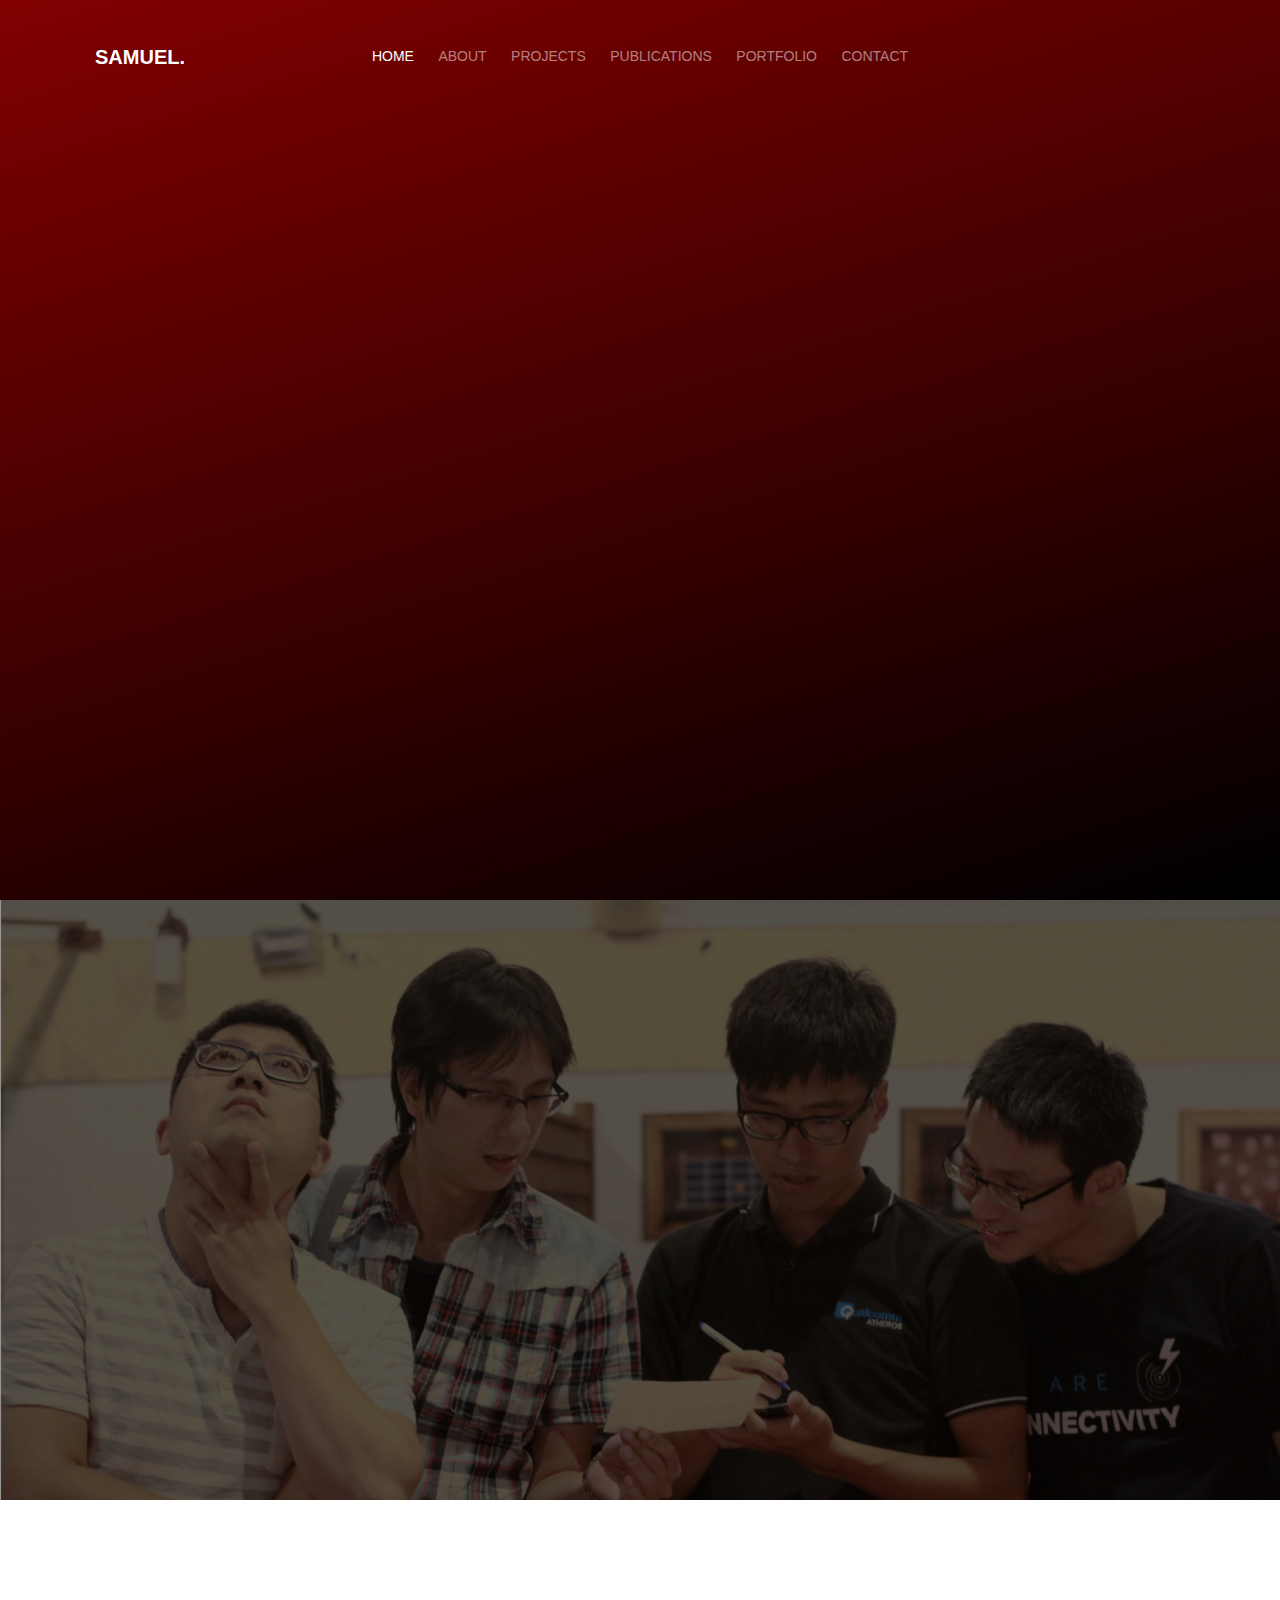
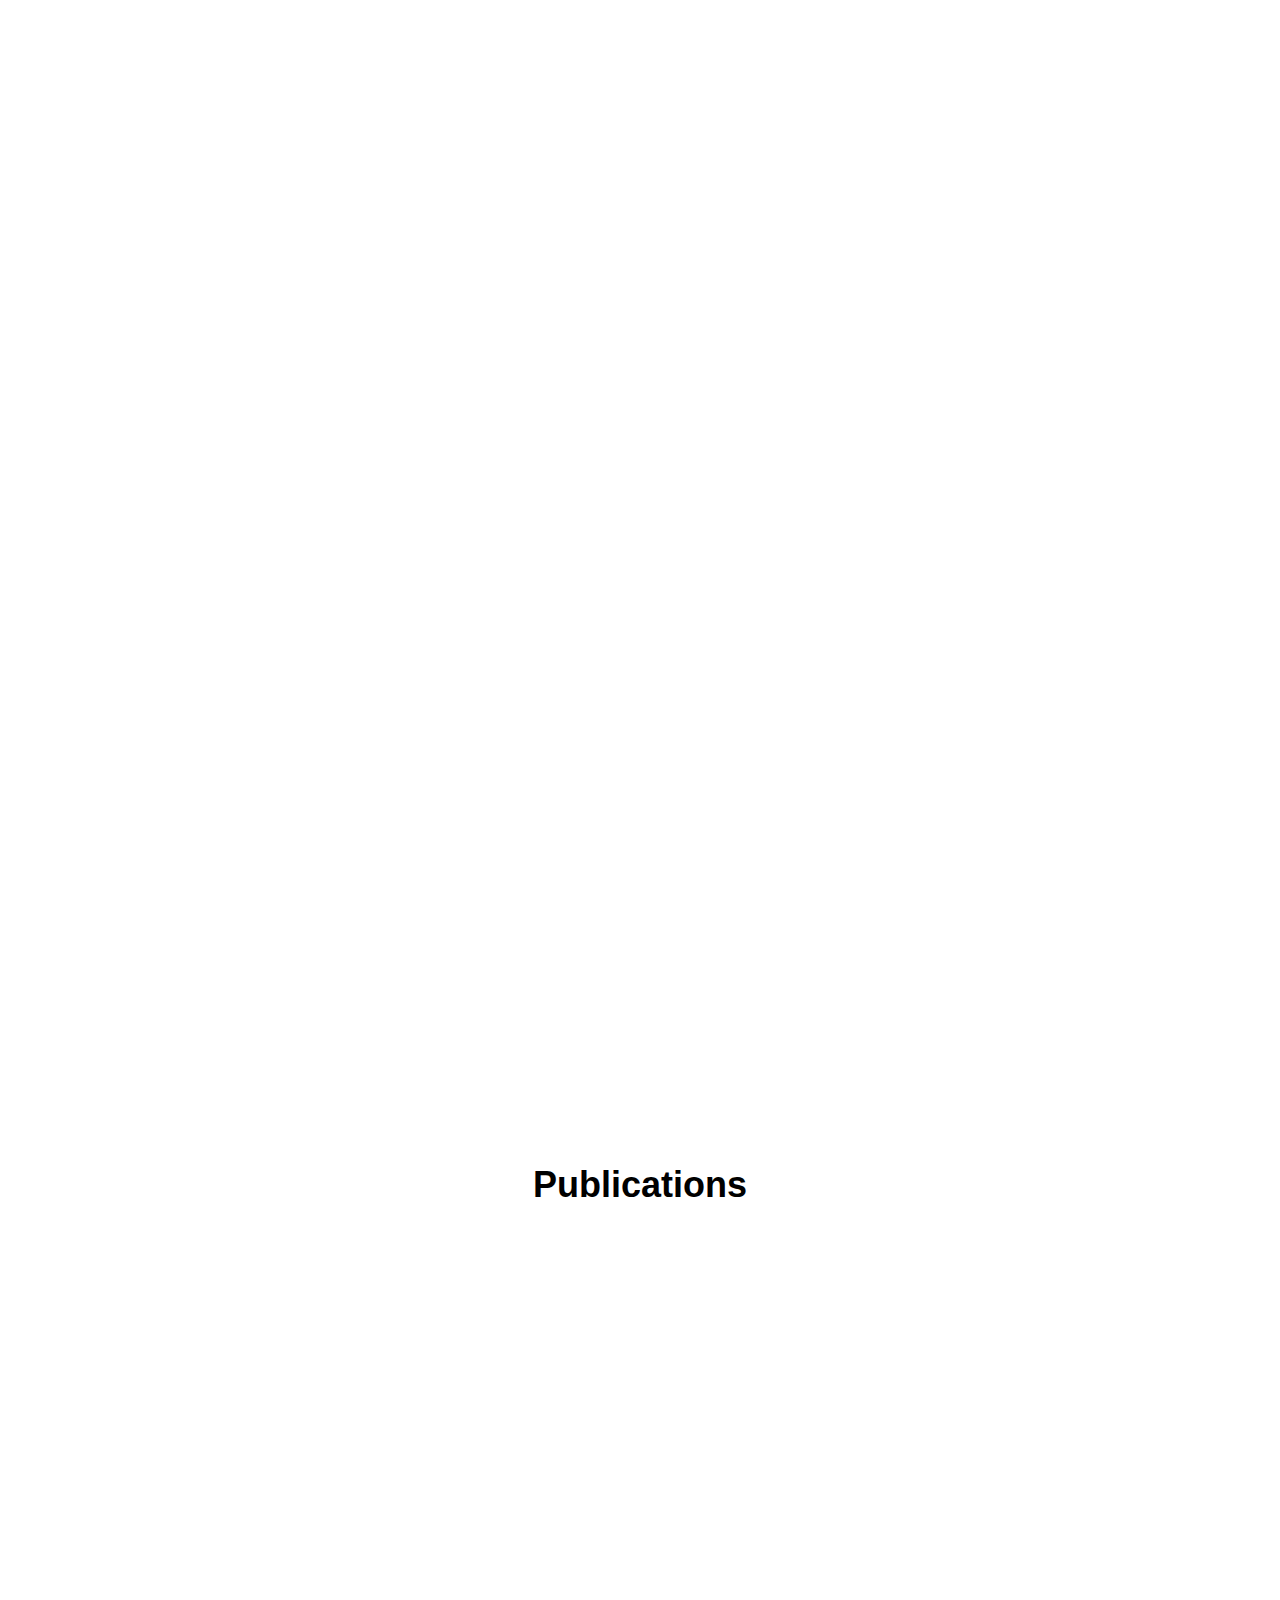
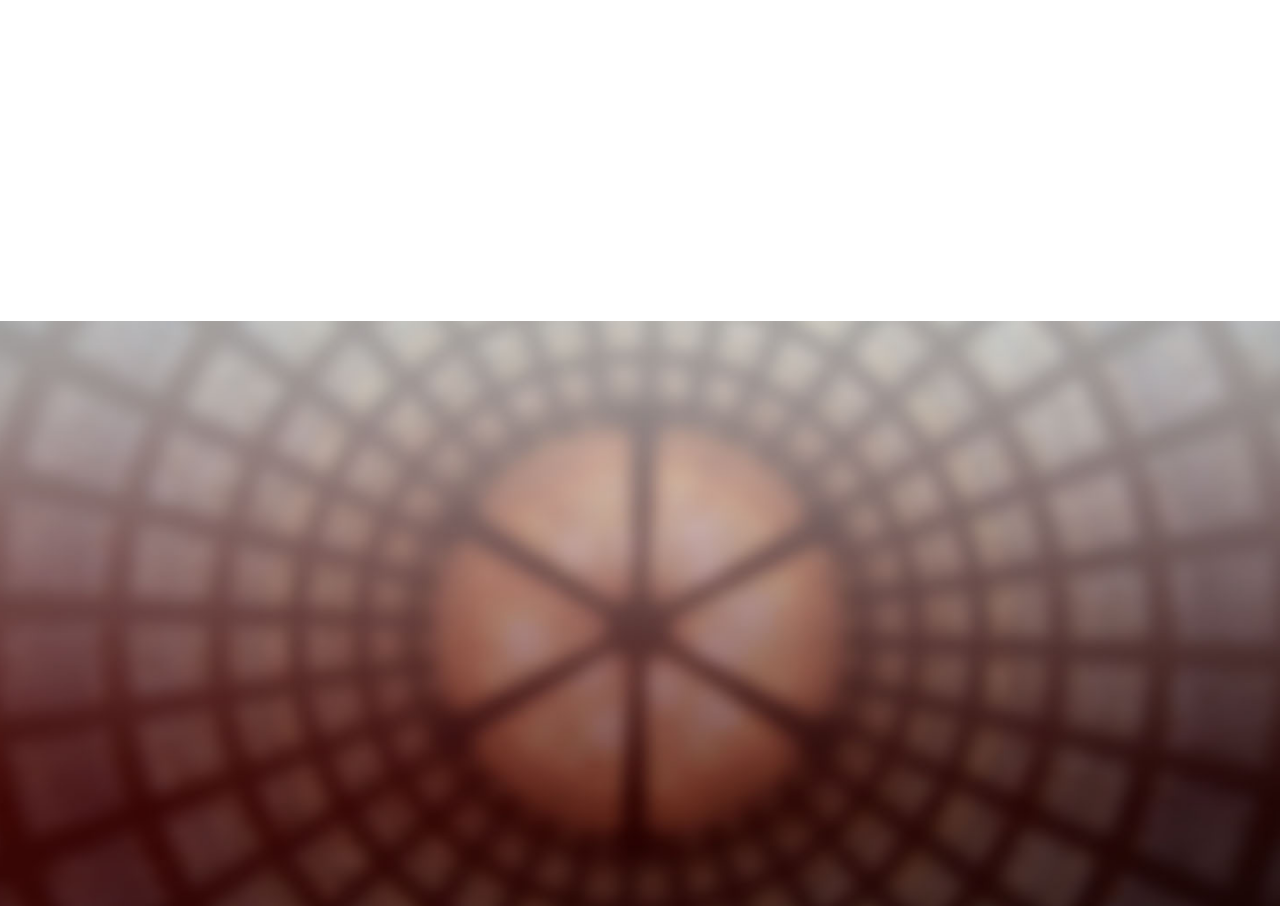
<file: index.html>
<!DOCTYPE HTML>
<html>
	<head>
	<meta charset="utf-8">
	<meta http-equiv="X-UA-Compatible" content="IE=edge">
	<title>Samuel | Sun</title>
	<meta name="viewport" content="width=device-width, initial-scale=1">
	<meta name="description" content="Free HTML5 Website Template by gettemplates.co" />
	<meta name="keywords" content="free website templates, free html5, free template, free bootstrap, free website template, html5, css3, mobile first, responsive" />
	<meta name="author" content="gettemplates.co" />

	<!--
		Oxygen by gettemplates.co
		Twitter: http://twitter.com/gettemplateco
		URL: http://gettemplates.co
	-->

  	<!-- Facebook and Twitter integration -->
	<meta property="og:title" content=""/>
	<meta property="og:image" content=""/>
	<meta property="og:url" content=""/>
	<meta property="og:site_name" content=""/>
	<meta property="og:description" content=""/>
	<meta name="twitter:title" content="" />
	<meta name="twitter:image" content="" />
	<meta name="twitter:url" content="" />
	<meta name="twitter:card" content="" />

	<!-- <link href='https://fonts.googleapis.com/css?family=Work+Sans:400,300,600,400italic,700' rel='stylesheet' type='text/css'> -->
	
	<!-- Animate.css -->
	<link rel="stylesheet" href="css/animate.css">
	<!-- Icomoon Icon Fonts-->
	<link rel="stylesheet" href="css/icomoon.css">
	<!-- Bootstrap  -->
	<link rel="stylesheet" href="css/bootstrap.css">

	<!-- Magnific Popup -->
	<link rel="stylesheet" href="css/magnific-popup.css">

	<!-- Owl Carousel  -->
	<link rel="stylesheet" href="css/owl.carousel.min.css">
	<link rel="stylesheet" href="css/owl.theme.default.min.css">

	<!-- Theme style  -->
	<link rel="stylesheet" href="css/style.css">

	<!-- Modernizr JS -->
	<script src="js/modernizr-2.6.2.min.js"></script>
	<!-- FOR IE9 below -->
	<!--[if lt IE 9]>
	<script src="js/respond.min.js"></script>
	<![endif]-->

	</head>
	<body>
		
	<div class="gtco-loader"></div>
	
	<div id="page">
	<nav class="gtco-nav" role="navigation">
		<div class="gtco-container">
			<div class="row">
				<div class="col-xs-2">
					<div id="gtco-logo"><a href="index.html">Samuel.</a></div>
				</div>
				<div class="col-xs-8 text-center menu-1">
					<ul>
						<li class="active"><a href="index.html">Home</a></li>
						<li><a href="#gtco-about">About</a></li>
						<!--<li><a href="about.html">About</a></li>-->
						<li><a href="#gtco-projects">Projects</a></li>
						<li><a href="#gtco-publications">Publications</a></li>
                        <li><a href="portfolio.html">Portfolio</a></li>
						<!--<li class="has-dropdown">
							<a href="portfolio.html">Portfolio</a>
							<ul class="dropdown">
								<li><a href="#gtco-features">Oil painting</a></li>
								<li><a href="#">Sketch</a></li>
								<li><a href="#">Watercolor</a></li>
								<li><a href="#">Web Design</a></li>
							</ul>
						</li>-->
						<!--<li class="has-dropdown">
							<a href="#gtco-testimonial">Tools</a>
							<ul class="dropdown">
								<li><a href="#">HTML5</a></li>
								<li><a href="#">CSS3</a></li>
								<li><a href="#">Sass</a></li>
								<li><a href="#">jQuery</a></li>
							</ul>
						</li>-->
                        <li><a href="#gtco-contact">Contact</a></li>
					</ul>
				</div>
				<!--<div class="col-xs-2 text-right hidden-xs menu-2">
					<ul>
						<li class="btn-cta"><a href="#"><span>Login</span></a></li>
					</ul>
				</div>-->
			</div>
			
		</div>
	</nav>

	<header id="gtco-header" class="gtco-cover" role="banner" style="background-image:url(images/img_bg_1.jpg);">
		<div class="gtco-container">
			<div class="row">
				<div class="col-md-8 col-md-offset-2 text-center">
					<div class="display-t">
						<div class="display-tc animate-box" data-animate-effect="fadeIn">
							<h1>Samuel</h1>
							<h2>A Graduate student in Subsea Engineering at</h2>
                            <h3><a href="http://www.tamu.edu/" target="_blank">Texas A&amp;M University</a></h3>
							<p><a href="#" class="btn btn-default">Get Started</a></p>
						</div>
					</div>
				</div>
			</div>
		</div>
	</header>
	
<!--<div id="gtco-about">
<!--<!--<div class="gtco-section">-->
<!--    <div class="gtco-container">
<!--        <div class="row animate-box">
<!--            <div class="col-md-8 col-md-offset-2 text-center gtco-heading gtco-heading-sm">
<!--                <h2>About Me</h2>
<!--            </div>
<!--        </div>
<!--        <div class="row animate-box">
<!--            <div class="col-md-6">
<!--                <!--<p>"Ta-Ju, you are a gifted painter, could you paint a picture of our trip to Sun Moon Lake for me?" requested by my father while he was lying in bed at the wardroom. I spent five nights recalling the beautiful scenery and the splendid moments in that family trip, in an effort to reflect the happiness into my painting. "This is a very vivid painting, it all comes back to me now," claimed by my father while holding my finished painting. I was tearful when I heard his comment. My father died a week later due to lung carcinoma. The last mile of my father’s life journey was fortunately prolonged by the doctor to three years, and it turned out a profound lesson to me. As an eight-year-old child, I stayed at my father’s bedside, suffering the pains he suffered for three years. It was also this wardroom lesson that made me a genuine “empathetic listener”. </p> -->
<!--                <!--<p>Unfortunately, after my father’s leave, there were not many people listening to a single-parent child like me. The feeling of loss and loneliness in me thus had me turn to an emotional outlet, where I found a bit inner peace. I enrolled in the talented program in arts since the first day of my junior high school. Coincidentally, for the following three years, I had immersed myself in learning and playing around with various forms of visual arts, including sketch, watercolor, Chinese Calligraphy, sculpture, oil painting and ads design. Whenever I was drawing, painting or carving, I was so focused that I bore no more burdens. On the other hand, my artistic education had nurtured my keen sense of texture, color, size and shape, which later proved fundamental for me to discern multifarious thermoplastic material such as polyether ether ketone (PEEK) and to design the first PEEK 3D printer. </p>-->
<!--            </div>
<!--            <div class="col-md-6">
<!--                <!--<p>Another emotional outlet of mine was a church in the Hsinchu County in Taiwan. In this church, I came across many teenagers who had similar background to mine. We read the Bible, sang and set prayers together. Gradually, we accompanied each other, shared our stories and eventually became a family. Such company from my brothers and sisters ended up my indispensable spiritual support. In addition to my endearing companions, I was bestowed euphonious blessings from time to time. Periodically, we would volunteer to organize church camps and took care of kids whose parents might have just passed away. In the beginning, I believed I was consoling these kids. Nevertheless, while I was holding their little hands and looking at their smiley and naïve faces, I realized I was in fact the one being consoled. My experience with church and Jesus Christ was crucial to my life. It not only found me a home, but also instilled in me a spirit of caring for others and sacrifice. Such a spirit, should be easily observed in my motivation to design a 3D printer. </p>-->
<!--                <!--<p>Although my artistic and humanistic orientations seemed prominent during my adolescence, they didn’t inhibit my propensity and aptitude for science. My potential in science can be firstly seen in my academic performance in Physics at Tamkang University, Taiwan. Throughout my college years, I had explored varied foundation knowledge of science among which were, Mechanics, Electronics, Electromagnetism, Optics and Thermodynamics. I also exploited subjects including Quantum Physics, Quantum Mechanics and even “Theory of Relativity” to push the limit of my potential. Thanks to my aptitude for science, I graduated as the 4th place out of 59 students from the Department of Physics. Other than my academic record, my capacity in science and mechanical engineering can also be observed in my success in building the first 3D printer that accommodated the unique qualities of PEEK. </p>-->
<!--                <!--<p>“All of life is a coming home. Salesmen, secretaries, coal miners, beekeepers, sword swallowers, all of us. All the restless hearts of the world, all trying to find a way home.” 《Patch Adams》, 1998.</p>-->
<!--                <!--<p><a href="#" class="btn btn-primary">Our Services</a></p>-->
<!--            </div>
<!--        </div>
<!--    </div>

</div>-->
<div class="gtco-cover gtco-cover-sm" style="background-image:url(images/img_bg_3.jpg);">
    <div class="overlay"></div>
    <div class="gtco-container">
        <div class="row">
            <div class="col-md-8 col-md-offset-2 text-center">
                <div class="display-t">
                    <div class="display-tc animate-box" data-animate-effect="fadeIn">
                        <h1>Keep it simple</h1>
                        <!--<h2>Free html5 templates Made by <a href="http://gettemplates.co" target="_blank">gettemplates.co</a></h2>-->
                    </div>
                </div>
            </div>
        </div>
    </div>
</div>
	
<div id="gtco-projects">
    <div class="gtco-container">
        
        <div class="row animate-box">
            <div class="col-md-8 col-md-offset-2 text-center gtco-heading">
                <h2>Projects</h2>
                <p></p>
            </div>
        </div>

        <div class="row animate-box">
            
            <div class="gtco-tabs">
                <ul class="gtco-tab-nav">
                    <li class="active"><a href="#" data-tab="1"><span class="icon visible-xs"><i class="icon-command"></i></span><span class="hidden-xs">Fundamentals of Subsea Engineering</span></a></li>
                    <li><a href="#" data-tab="2"><span class="icon visible-xs"><i class="icon-bar-graph"></i></span><span class="hidden-xs">Flow Assurance &amp; Operability of Subsea Systems</span></a></li>
                    <li><a href="#" data-tab="3"><span class="icon visible-xs"><i class="icon-bag"></i></span><span class="hidden-xs">Subsea Project Implementation</span></a></li>
                    <!--<li><a href="#" data-tab="4"><span class="icon visible-xs"><i class="icon-box"></i></span><span class="hidden-xs">Logo &amp; Branding</span></a></li>-->
                </ul>

                <!-- Tabs -->
                <div class="gtco-tab-content-wrap">

                    <div class="gtco-tab-content tab-content active" data-tab-content="1">
                        <div class="col-md-6">
                            <div class="icon icon-xlg">
                                <i class="icon-eye"></i>
                            </div>
                        </div>
                        <div class="col-md-6">
                            <h2>Fundamentals of Subsea Engineering</h2>
                            <p>Proposed the optimal tie-back option of the new well based on the economics, schedule, risk, and ability to operate.</p>

                           <!-- <p>Ullam dolorum iure dolore dicta fuga ipsa velit veritatis molestias totam fugiat soluta accusantium omnis quod similique placeat at. Dolorum ducimus libero fuga molestiae asperiores obcaecati corporis sint illo facilis.</p>

                            <div class="row">
                                <div class="col-md-6">
                                    <h2 class="uppercase">Keep it simple</h2>
                                    <p>Ullam dolorum iure dolore dicta fuga ipsa velit veritatis</p>
                                </div>
                                <div class="col-md-6">
                                    <h2 class="uppercase">Less is more</h2>
                                    <p>Ullam dolorum iure dolore dicta fuga ipsa velit veritatis</p>
                                </div>
                            </div>-->

                        </div>
                    </div>

                    <div class="gtco-tab-content tab-content" data-tab-content="2">
                        <div class="col-md-6">
                            <div class="icon icon-xlg">
                                <i class="icon-bar-graph"></i>
                            </div>
                        </div>
                        <div class="col-md-6">
                            <h2>Flow Assurance &amp; Operability of Subsea Systems</h2>
                            <p>Utilized PIPESIM to perform thermal hydraulic analysis of a subsea production system in steady state.</p>

                           <!-- <p>Ullam dolorum iure dolore dicta fuga ipsa velit veritatis molestias totam fugiat soluta accusantium omnis quod similique placeat at. Dolorum ducimus libero fuga molestiae asperiores obcaecati corporis sint illo facilis.</p>

                            <div class="row">
                                <div class="col-md-6">
                                    <h2 class="uppercase">Ready to use</h2>
                                    <p>Ullam dolorum iure dolore dicta fuga ipsa velit veritatis</p>
                                </div>
                                <div class="col-md-6">
                                    <h2 class="uppercase">100% Satisfaction</h2>
                                    <p>Ullam dolorum iure dolore dicta fuga ipsa velit veritatis</p>
                                </div>
                            </div>-->

                        </div>
                    </div>

                    <div class="gtco-tab-content tab-content" data-tab-content="3">
                        <div class="col-md-6">
                            <div class="icon icon-xlg">
                                <i class="icon-bag"></i>
                            </div>
                        </div>
                        <div class="col-md-6">
                            <h2>Subsea Project Implementation</h2>
                            <p>Analyzed the workscopes involved in an EPCI project; identified the elements of the EPCI Project Execution Plan.</p>

                            <!--<p>Paragraph placeat quis fugiat provident veritatis quia iure a debitis adipisci dignissimos consectetur magni quas eius nobis reprehenderit soluta eligendi quo reiciendis fugit? Veritatis tenetur odio delectus quibusdam officiis est.</p>
                            <div class="row">
                                <div class="col-md-6">
                                    <h2 class="uppercase">Easy to shop</h2>
                                    <p>Ullam dolorum iure dolore dicta fuga ipsa velit veritatis</p>
                                </div>
                                <div class="col-md-6">
                                    <h2 class="uppercase">No credit card required</h2>
                                    <p>Ullam dolorum iure dolore dicta fuga ipsa velit veritatis</p>
                                </div>
                            </div>-->
                            
                        </div>
                    </div>

                 <!--  <div class="gtco-tab-content tab-content" data-tab-content="4">
                        <div class="col-md-6">
                            <div class="icon icon-xlg">
                                <i class="icon-box"></i>
                            </div>
                        </div>
                        <div class="col-md-6">
                            <h2>Logo &amp; Branding</h2>
                            <p>Paragraph placeat quis fugiat provident veritatis quia iure a debitis adipisci dignissimos consectetur magni quas eius nobis reprehenderit soluta eligendi quo reiciendis fugit? Veritatis tenetur odio delectus quibusdam officiis est.</p>

                            <p>Ullam dolorum iure dolore dicta fuga ipsa velit veritatis molestias totam fugiat soluta accusantium omnis quod similique placeat at. Dolorum ducimus libero fuga molestiae asperiores obcaecati corporis sint illo facilis.</p>

                            <div class="row">
                                <div class="col-md-6">
                                    <h2 class="uppercase">Pixel perfect</h2>
                                    <p>Ullam dolorum iure dolore dicta fuga ipsa velit veritatis</p>
                                </div>
                                <div class="col-md-6">
                                    <h2 class="uppercase">User Interface Expert</h2>
                                    <p>Ullam dolorum iure dolore dicta fuga ipsa velit veritatis</p>
                                </div>
                            </div>
                        </div>
                    </div> -->

                </div>

            </div>
        </div>
    </div>
</div>

<!--<div id="gtco-counter" class="gtco-bg gtco-counter" style="background-image:url(images/img_bg_4.jpg);">-->
	<!--<div id="gtco-features-2" style="background-image:url(images/img_bg_4.jpg);">
		<div class="gtco-container">
			<div class="row">
				<div class="col-md-8 col-md-offset-2 text-center gtco-heading">
					<h2>Web Design</h2>
					<p>Dignissimos asperiores vitae velit veniam totam fuga molestias accusamus alias autem provident. Odit ab aliquam dolor eius.</p>
				</div>
			</div>
			<div class="row">
				<div class="col-md-6">
					<div class="feature-left animate-box" data-animate-effect="fadeInLeft">
						<span class="icon">
							<i class="icon-check"></i>
						</span>
						<div class="feature-copy">
							<h3>Retina Ready</h3>
							<p>Facilis ipsum reprehenderit nemo molestias. Aut cum mollitia reprehenderit. Eos cumque dicta adipisci architecto culpa amet.</p>
						</div>
					</div>

					<div class="feature-left animate-box" data-animate-effect="fadeInLeft">
						<span class="icon">
							<i class="icon-check"></i>
						</span>
						<div class="feature-copy">
							<h3>Fully Responsive</h3>
							<p>Facilis ipsum reprehenderit nemo molestias. Aut cum mollitia reprehenderit. Eos cumque dicta adipisci architecto culpa amet.</p>
						</div>
					</div>

					<div class="feature-left animate-box" data-animate-effect="fadeInLeft">
						<span class="icon">
							<i class="icon-check"></i>
						</span>
						<div class="feature-copy">
							<h3>Ready To Use</h3>
							<p>Facilis ipsum reprehenderit nemo molestias. Aut cum mollitia reprehenderit. Eos cumque dicta adipisci architecto culpa amet.</p>
						</div>
					</div>

				</div>


				<div class="col-lg-6">
				    
					<div class="gtco-video gtco-bg" style="background-image: url(images/img_2.jpg); ">-->
                        
						<!--<a href="http://bernoulli.iam.ntu.edu.tw/en/index.html" ><i class="icon-video2"></i></a>-->
						<!--class="popup-vimeo"
						
						<div class="overlay"></div>
                   </div>
				</div>
			</div>
		</div>
	</div>-->

	<!--<div id="gtco-counter" class="gtco-bg gtco-counter" style="background-image:url(images/img_bg_2.jpg);">
		<div class="gtco-container">
			<div class="row">
				<div class="display-t">
					<div class="display-tc">
						<div class="col-md-3 col-sm-6 animate-box">
							<div class="feature-center">
								<span class="icon">
									<i class="icon-github"></i>
								</span>

								<span class="counter js-counter" data-from="0" data-to="22070" data-speed="5000" data-refresh-interval="50">1</span>
								<span class="counter-label">Creativity Fuel</span>

							</div>
						</div>
						<div class="col-md-3 col-sm-6 animate-box">
							<div class="feature-center">
								<span class="icon">
									<i class="icon-anchor"></i>
								</span>

								<span class="counter js-counter" data-from="0" data-to="97" data-speed="5000" data-refresh-interval="50">1</span>
								<span class="counter-label">Happy Clients</span>
							</div>
						</div>
						<div class="col-md-3 col-sm-6 animate-box">
							<div class="feature-center">
								<span class="icon">
									<i class="icon-linkedin"></i>
								</span>
								<span class="counter js-counter" data-from="0" data-to="402" data-speed="5000" data-refresh-interval="50">1</span>
								<span class="counter-label">Projects Done</span>
							</div>
						</div>
						<div class="col-md-3 col-sm-6 animate-box">
							<div class="feature-center">
								<span class="icon">
									<i class="icon-clock"></i>
								</span>

								<span class="counter js-counter" data-from="0" data-to="212023" data-speed="5000" data-refresh-interval="50">1</span>
								<span class="counter-label">Hours Spent</span>

							</div>
						</div>
					</div>
				</div>
			</div>
		</div>
	</div>-->

	<!--<div id="gtco-testimonial">
		<div class="gtco-container">
			 <div class="row">
				<div class="row animate-box">
					<div class="col-md-8 col-md-offset-2 text-center gtco-heading">
						<h2>Testimonial</h2>
					</div>
				</div>
				<div class="row animate-box">
					
				
					<div class="owl-carousel owl-carousel-fullwidth ">
						<div class="item">
							<div class="testimony-slide active text-center">
								<figure>
									<img src="images/person_1.jpg" alt="user">
								</figure>
								<span>Jean Doe, via <a href="#" class="twitter">Twitter</a></span>
								<blockquote>
									<p>&ldquo;Far far away, behind the word mountains, far from the countries Vokalia and Consonantia, there live the blind texts. Separated they live in Bookmarksgrove right at the coast of the Semantics, a large language ocean.&rdquo;</p>
								</blockquote>
							</div>
						</div>
						<div class="item">
							<div class="testimony-slide active text-center">
								<figure>
									<img src="images/person_2.jpg" alt="user">
								</figure>
								<span>John Doe, via <a href="#" class="twitter">Twitter</a></span>
								<blockquote>
									<p>&ldquo;Separated they live in Bookmarksgrove right at the coast of the Semantics, a large language ocean.&rdquo;</p>
								</blockquote>
							</div>
						</div>
						<div class="item">
							<div class="testimony-slide active text-center">
								<figure>
									<img src="images/person_3.jpg" alt="user">
								</figure>
								<span>John Doe, via <a href="#" class="twitter">Twitter</a></span>
								<blockquote>
									<p>&ldquo;Far from the countries Vokalia and Consonantia, there live the blind texts. Separated they live in Bookmarksgrove right at the coast of the Semantics, a large language ocean.&rdquo;</p>
								</blockquote>
							</div>
						</div>
					</div>
				</div>
			 </div>
		</div>
	</div>-->

<div id="gtco-publications">
    <div class="gtco-container">
        <div class="row">
            <div class="col-md-8 col-md-offset-2 text-center gtco-heading">
                <h2>Publications</h2>
                <!--<p>Dignissimos asperiores vitae velit veniam totam fuga molestias accusamus alias autem provident. Odit ab aliquam dolor eius.</p>-->
            </div>
        </div>
        <div class="row">
            <div class="col-md-12">
                <div class="feature-left animate-box" data-animate-effect="fadeInLeft">
                    <span class="icon">
                        <i class="icon-check"></i>
                    </span>
                    <div class="feature-copy">
                        <h3>Screw extrusion-based additive manufacturing of PEEK</h3>
                        <p>J. W. Zeng, C. Y. Liu, Y. K. Yen, J. Belkner, T. Bremicker, Bernard H. Liu, <u><b>T. J. Sun</b></u>, and A. B. Wang. <i>J. Materials &amp; Design, 140 (2018) 209-221.</i></p>
                        <p><a href="https://www.sciencedirect.com/science/article/pii/S0264127517310638" class="btn btn-primary">Full PDF Link</a></p>
                    </div>
                </div>
                
                <div class="feature-left animate-box" data-animate-effect="fadeInLeft">
                    <span class="icon">
                        <i class="icon-check"></i>
                    </span>
                    <div class="feature-copy">
                        <h3>Design and Test of Additive Manufacturing for Coating Thermoplastic PEEK Material</h3>
                        <p>C. Y. Liu, Y. W. Hsieh, <u><b>T. J. Sun</b></u>, J. W. Zeng, A. B. Wang, N. T. Lee, S. W. Chau, W. C. Wei, H. C. Liu, and R. C. Luo. <i>2016 IEEE International Conference on Industrial Technology (ICIT2016), Taipei, Taiwan, March 14-17 (2016).</i></p>
                        <p><a href="http://ieeexplore.ieee.org/document/7474919/?reload=true" class="btn btn-primary">Full PDF Link</a></p>
                    </div>
                </div>
                
                <div class="feature-left animate-box" data-animate-effect="fadeInLeft">
                    <span class="icon">
                        <i class="icon-check"></i>
                    </span>
                    <div class="feature-copy">
                        <h3>Design and Test of PEEK Material for Additive Manufacturing</h3>
                        <p>A. B. Wang, S. W. Chau, R. C. Lou, W. C. Wei, H. C. Liu, C. Y. Liu, Y. W. Hsieh, J. W. Tseng, <u><b>T. J. Sun</b></u>, and N. T.  Lee. <i>International Symposium on Additive Manufacturing, Taiwan, June 16-17 (2015).</i></p>
                        <!--<p><a href="#" class="btn btn-primary">Learn More</a></p>-->
                    </div>
                </div>
                
            </div>
        </div>
    </div>
</div>
</div>

<!--<div id="gtco-contact">
    <div class="gtco-section">
        <div class="gtco-container">
            <div class="row">
                <div class="col-md-6 animate-box">
                    <h3>Get In Touch</h3>
                    <form action="#">
                        <div class="row form-group">
                            <div class="col-md-6">
                                <label for="fname">First Name</label>
                                <input type="text" id="fname" class="form-control" placeholder="Your firstname">
                                    </div>
                            <div class="col-md-6">
                                <label for="lname">Last Name</label>
                                <input type="text" id="lname" class="form-control" placeholder="Your lastname">
                                    </div>
                        </div>
                        
                        <div class="row form-group">
                            <div class="col-md-12">
                                <label for="email">Email</label>
                                <input type="text" id="email" class="form-control" placeholder="Your email address">
                                    </div>
                        </div>
                        
                        <div class="row form-group">
                            <div class="col-md-12">
                                <label for="subject">Subject</label>
                                <input type="text" id="subject" class="form-control" placeholder="Your subject of this message">
                                    </div>
                        </div>
                        
                        <div class="row form-group">
                            <div class="col-md-12">
                                <label for="message">Message</label>
                                <textarea name="message" id="message" cols="30" rows="10" class="form-control" placeholder="Write us something"></textarea>
                            </div>
                        </div>
                        <div class="form-group">
                            <input type="submit" value="Send Message" class="btn btn-primary">
                                </div>
                        
                    </form>
                </div>
                <div class="col-md-5 col-md-push-1 animate-box">
                    
                    <div class="gtco-contact-info">
                        <h3>Contact Information</h3>
                        <ul>
                            <li class="address">1600 Southwest Pkwy, <br> Apt. 113, College Station, TX  77840</li>
                            <li class="phone"><a href="tel://9794229307">+ 1 (979) 422 - 9307</a></li>
                            <li class="email"><a href="mailto:samuel.s0627@gmail.com">samuel.s0627@gmail.com</a></li>
                            <li class="url"><a href="https://samueltjsun.github.io">samueltjsun.github.io</a></li>
                            <li><a href="#"><i class="icon-twitter"></i></a></li>
                            <li><a href="#"><i class="icon-facebook"></i></a></li>
                            <li><a href="https://www.linkedin.com/in/tj-sun/"><i class="icon-linkedin"></i></a></li>
                            <li><a href="#"><i class="icon-dribbble"></i></a></li>
                        </ul>
                    </div>
                    
                </div>
            </div>
            
        </div>
    </div>
</div>-->

<div id="gtco-contact" class="gtco-bg gtco-counter" style="background-image:url(images/img_bg_2.jpg);">
    <div class="gtco-container">
        <div class="row animate-box">
            <div class="col-md-8 col-md-offset-2 text-center gtco-heading">
                <h2>Contact Information</h2>
            </div>
        <</div>
        <div class="row">
            <div class="display-t">
                <div class="display-tc">
                    <div class="col-md-4 col-sm-6 animate-box">
                        <div class="feature-center">
                            <span class="icon">
                                <i class="icon-mail"></i>
                            </span>
                            
                            <!--<span class="counter js-counter" data-from="0" data-to="22070" data-speed="5000" data-refresh-interval="50">1</span>-->
                            <p class="email"><a href="mailto:samuel.s0627@gmail.com">samuel.s0627@gmail.com</a></p>
                            
                        </div>
                    </div>
                    <div class="col-md-4 col-sm-6 animate-box">
                        <div class="feature-center">
                            <span class="icon">
                                <i class="icon-github"></i>
                            </span>
                            
                            <!--<span class="counter js-counter" data-from="0" data-to="97" data-speed="5000" data-refresh-interval="50">1</span>-->
                            <span class="url" style="color:white"><a href="https://samueltjsun.github.io">samueltjsun.github.io</a></span>
                        </div>
                    </div>
                    <div class="col-md-4 col-sm-6 animate-box">
                        <div class="feature-center">
                            <span class="icon">
                                <i class="icon-linkedin"></i>
                            </span>
                            <!--<span class="counter js-counter" data-from="0" data-to="402" data-speed="5000" data-refresh-interval="50">1</span>-->
                            <p class="url" style="color:white"><a href="https://www.linkedin.com/in/tj-sun/">www.linkedin.com/in/tj-sun/</a></p>
                        </div>
                    </div>
                </div>
            </div>
        </div>
    </div>
</div>


	<div class="gototop js-top">
		<a href="#" class="js-gotop"><i class="icon-arrow-up"></i></a>
	</div>
	
	<!-- jQuery -->
	<script src="js/jquery.min.js"></script>
	<!-- jQuery Easing -->
	<script src="js/jquery.easing.1.3.js"></script>
	<!-- Bootstrap -->
	<script src="js/bootstrap.min.js"></script>
	<!-- Waypoints -->
	<script src="js/jquery.waypoints.min.js"></script>
	<!-- Carousel -->
	<script src="js/owl.carousel.min.js"></script>
	<!-- countTo -->
	<script src="js/jquery.countTo.js"></script>
	<!-- Magnific Popup -->
	<script src="js/jquery.magnific-popup.min.js"></script>
	<script src="js/magnific-popup-options.js"></script>
	<!-- Main -->
	<script src="js/main.js"></script>

	</body>
</html>
</file>
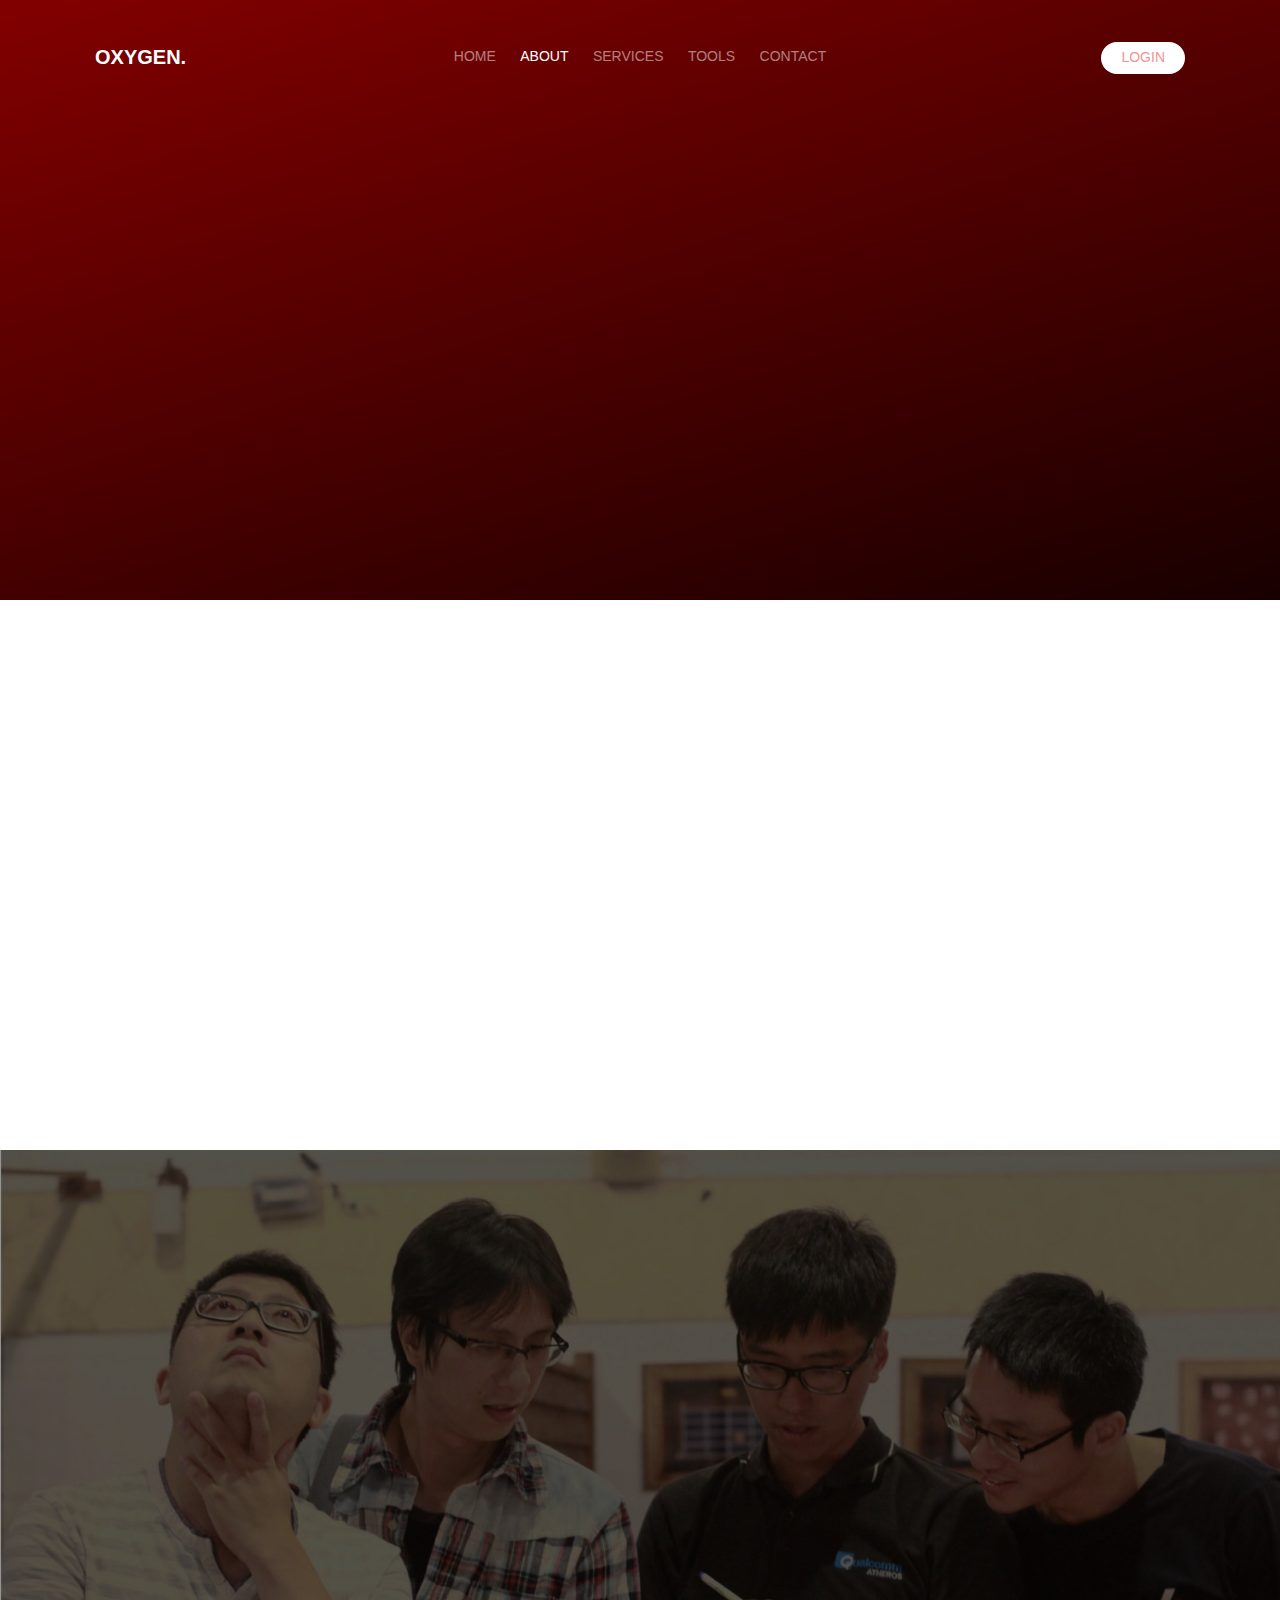
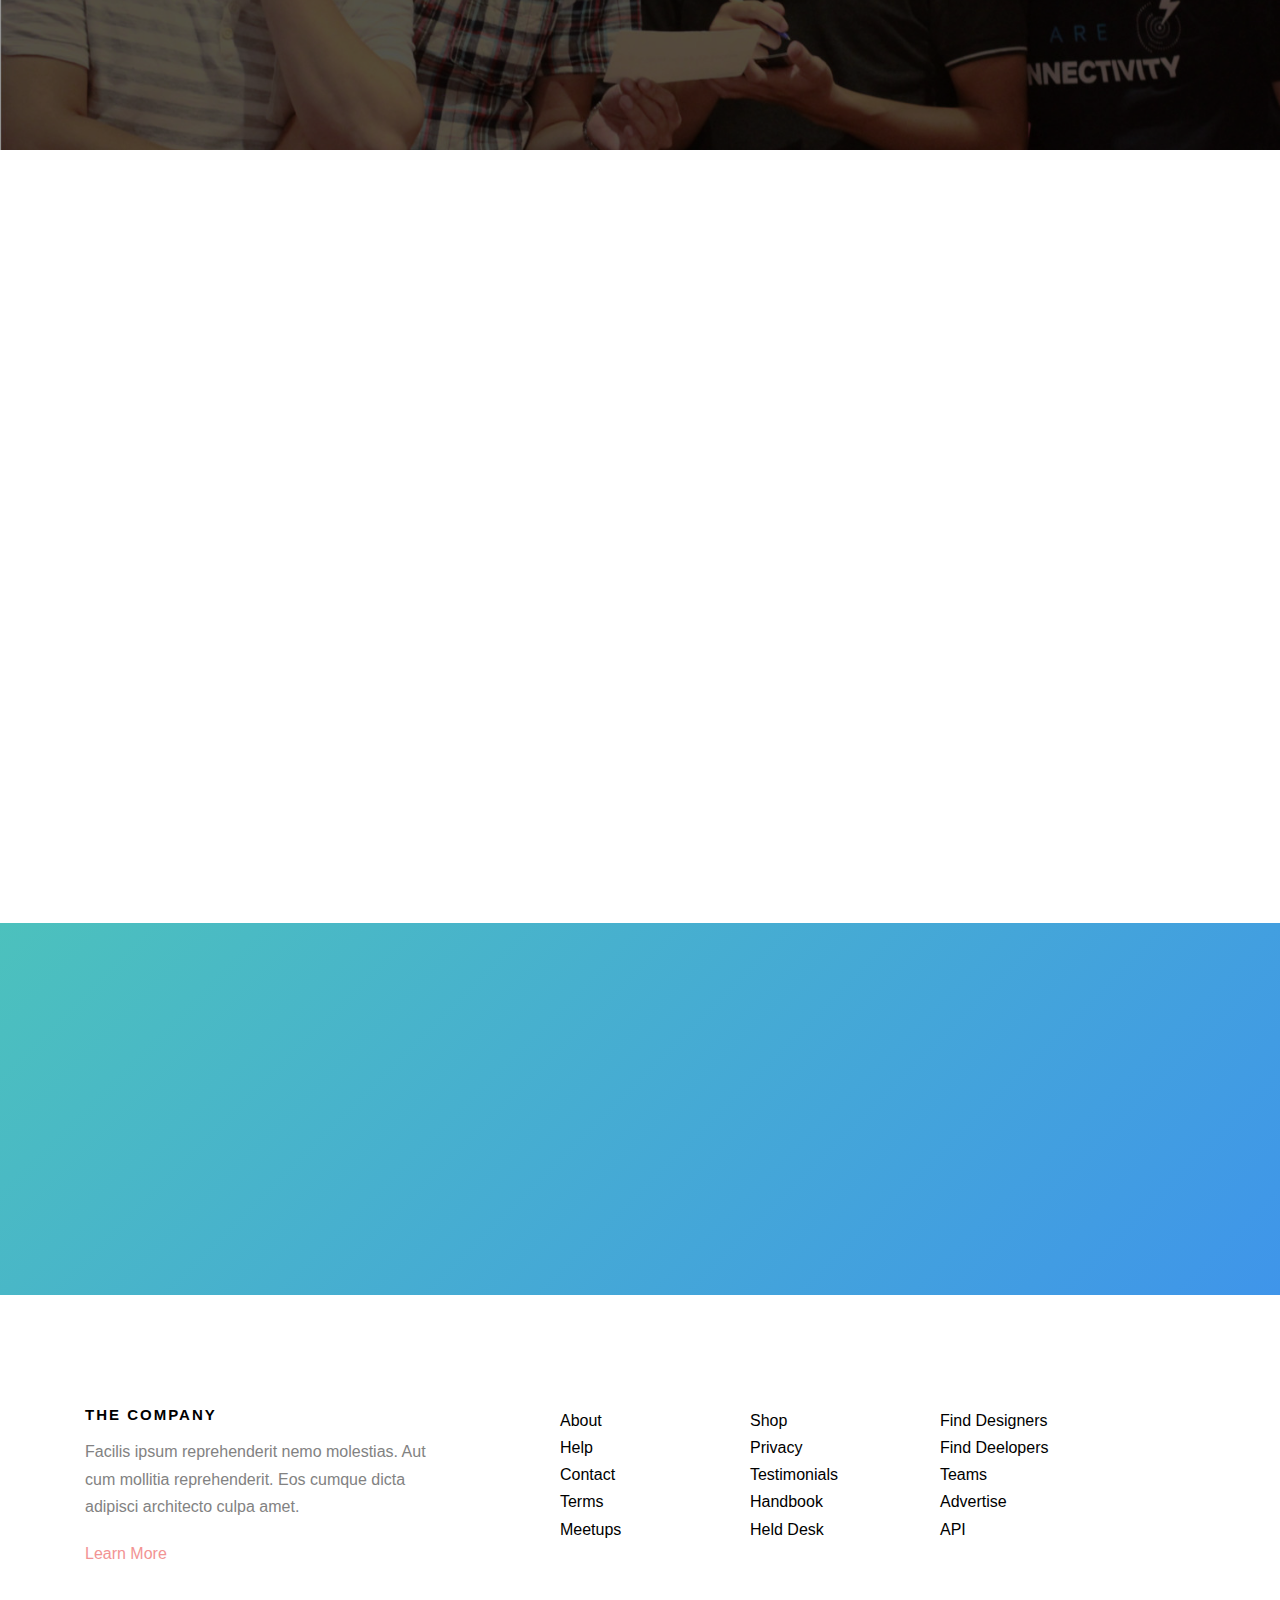
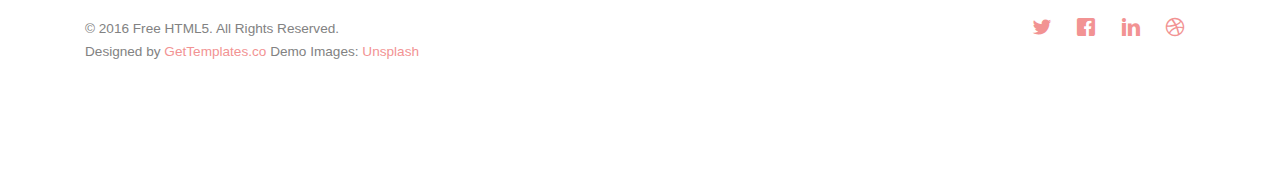
<file: about.html>
<!DOCTYPE HTML>
<html>
	<head>
	<meta charset="utf-8">
	<meta http-equiv="X-UA-Compatible" content="IE=edge">
	<title>Oxygen &mdash; Free Website Template, Free HTML5 Template by gettemplates.co</title>
	<meta name="viewport" content="width=device-width, initial-scale=1">
	<meta name="description" content="Free HTML5 Website Template by gettemplates.co" />
	<meta name="keywords" content="free website templates, free html5, free template, free bootstrap, free website template, html5, css3, mobile first, responsive" />
	<meta name="author" content="gettemplates.co" />

	<!--
		Oxygen by gettemplates.co
		Twitter: http://twitter.com/gettemplateco
		URL: http://gettemplates.co
	-->

  	<!-- Facebook and Twitter integration -->
	<meta property="og:title" content=""/>
	<meta property="og:image" content=""/>
	<meta property="og:url" content=""/>
	<meta property="og:site_name" content=""/>
	<meta property="og:description" content=""/>
	<meta name="twitter:title" content="" />
	<meta name="twitter:image" content="" />
	<meta name="twitter:url" content="" />
	<meta name="twitter:card" content="" />

	<!-- <link href='https://fonts.googleapis.com/css?family=Work+Sans:400,300,600,400italic,700' rel='stylesheet' type='text/css'> -->
	
	<!-- Animate.css -->
	<link rel="stylesheet" href="css/animate.css">
	<!-- Icomoon Icon Fonts-->
	<link rel="stylesheet" href="css/icomoon.css">
	<!-- Bootstrap  -->
	<link rel="stylesheet" href="css/bootstrap.css">

	<!-- Magnific Popup -->
	<link rel="stylesheet" href="css/magnific-popup.css">

	<!-- Owl Carousel  -->
	<link rel="stylesheet" href="css/owl.carousel.min.css">
	<link rel="stylesheet" href="css/owl.theme.default.min.css">

	<!-- Theme style  -->
	<link rel="stylesheet" href="css/style.css">

	<!-- Modernizr JS -->
	<script src="js/modernizr-2.6.2.min.js"></script>
	<!-- FOR IE9 below -->
	<!--[if lt IE 9]>
	<script src="js/respond.min.js"></script>
	<![endif]-->

	</head>
	<body>
		
	<div class="gtco-loader"></div>
	
	<div id="page">
	<nav class="gtco-nav" role="navigation">
		<div class="gtco-container">
			<div class="row">
				<div class="col-xs-2">
					<div id="gtco-logo"><a href="index.html">Oxygen.</a></div>
				</div>
				<div class="col-xs-8 text-center menu-1">
					<ul>
						<li><a href="index.html">Home</a></li>
						<li class="active"><a href="about.html">About</a></li>
						<li class="has-dropdown">
							<a href="services.html">Services</a>
							<ul class="dropdown">
								<li><a href="#">Web Design</a></li>
								<li><a href="#">eCommerce</a></li>
								<li><a href="#">Branding</a></li>
								<li><a href="#">API</a></li>
							</ul>
						</li>
						<li class="has-dropdown">
							<a href="#">Tools</a>
							<ul class="dropdown">
								<li><a href="#">HTML5</a></li>
								<li><a href="#">CSS3</a></li>
								<li><a href="#">Sass</a></li>
								<li><a href="#">jQuery</a></li>
							</ul>
						</li>
						<li><a href="contact.html">Contact</a></li>
					</ul>
				</div>
				<div class="col-xs-2 text-right hidden-xs menu-2">
					<ul>
						<li class="btn-cta"><a href="#"><span>Login</span></a></li>
					</ul>
				</div>
			</div>
			
		</div>
	</nav>

	<header id="gtco-header" class="gtco-cover gtco-cover-sm" role="banner" style="background-image:url(images/img_bg_1.jpg);">

		<div class="gtco-container">
			<div class="row">
				<div class="col-md-8 col-md-offset-2 text-center">
					<div class="display-t">
						<div class="display-tc animate-box" data-animate-effect="fadeIn">
							<h1>About Us</h1>
							<h2>Free html5 templates Made by <a href="http://gettemplates.co" target="_blank">gettemplates.co</a></h2>
						</div>
					</div>
				</div>
			</div>
		</div>
	</header>
	
	<div class="gtco-section">
		<div class="gtco-container">
			<div class="row animate-box">
				<div class="col-md-8 col-md-offset-2 text-center gtco-heading gtco-heading-sm">
					<h2>Our History</h2>
				</div>
			</div>
			<div class="row animate-box">
				<div class="col-md-6">
					<p>Lorem ipsum dolor sit amet consectetur adipisicing elit. Esse quo est quis mollitia ratione magni assumenda repellat atque modi temporibus tempore ex. Dolore facilis ex sunt ea praesentium expedita numquam?</p> 
					<p>Quos quia provident consequuntur culpa facere ratione maxime commodi voluptates id repellat velit eaque aspernatur expedita. Possimus itaque adipisci rem dolorem nesciunt perferendis quae amet deserunt eum labore quidem minima.</p>
				</div>
				<div class="col-md-6">
					<p>Lorem ipsum dolor sit amet consectetur adipisicing elit. Esse quo est quis mollitia ratione magni assumenda repellat atque modi temporibus tempore ex. Dolore facilis ex sunt ea praesentium expedita numquam?</p>
					<p><a href="#" class="btn btn-primary">Our Services</a></p>
				</div>
			</div>
		</div>
	</div>

	<div class="gtco-cover gtco-cover-sm" style="background-image:url(images/img_bg_3.jpg);">
		<div class="overlay"></div>
		<div class="gtco-container">
			<div class="row">
				<div class="col-md-8 col-md-offset-2 text-center">
					<div class="display-t">
						<div class="display-tc animate-box" data-animate-effect="fadeIn">
							<h1>Keep it simple</h1>
							<h2>Free html5 templates Made by <a href="http://gettemplates.co" target="_blank">gettemplates.co</a></h2>
						</div>
					</div>
				</div>
			</div>
		</div>
	</div>
	<div id="gtco-team" class="gtco-section">
		<div class="gtco-container">
			<div class="row animate-box">
				<div class="col-md-8 col-md-offset-2 text-center gtco-heading">
					<h2>Our Team</h2>
				</div>
			</div>
			<div class="row">
				<div class="col-md-4 animate-box" data-animate-effect="fadeIn">
					<div class="gtco-staff">
						<img src="images/person_1.jpg" alt="Free HTML5 Templates by gettemplates.co">
						<h3>Jean Smith</h3>
						<strong class="role">Web Designer</strong>
						<p>Quos quia provident consequuntur culpa facere ratione maxime commodi voluptates id repellat velit eaque aspernatur expedita. Possimus itaque adipisci.</p>
						<ul class="gtco-social-icons">
							<li><a href="#"><i class="icon-facebook"></i></a></li>
							<li><a href="#"><i class="icon-twitter"></i></a></li>
							<li><a href="#"><i class="icon-dribbble"></i></a></li>
							<li><a href="#"><i class="icon-github"></i></a></li>
						</ul>
					</div>
				</div>
				<div class="col-md-4 animate-box" data-animate-effect="fadeIn">
					<div class="gtco-staff">
						<img src="images/person_2.jpg" alt="Free HTML5 Templates by gettemplates.co">
						<h3>Hush Raven</h3>
						<strong class="role">Front-end Developer</strong>
						<p>Quos quia provident consequuntur culpa facere ratione maxime commodi voluptates id repellat velit eaque aspernatur expedita. Possimus itaque adipisci.</p>
						<ul class="gtco-social-icons">
							<li><a href="#"><i class="icon-facebook"></i></a></li>
							<li><a href="#"><i class="icon-twitter"></i></a></li>
							<li><a href="#"><i class="icon-dribbble"></i></a></li>
							<li><a href="#"><i class="icon-github"></i></a></li>
						</ul>
					</div>
				</div>
				<div class="col-md-4 animate-box" data-animate-effect="fadeIn">
					<div class="gtco-staff">
						<img src="images/person_3.jpg" alt="Free HTML5 Templates by gettemplates.co">
						<h3>Alex King</h3>
						<strong class="role">Back-end Developer</strong>
						<p>Quos quia provident consequuntur culpa facere ratione maxime commodi voluptates id repellat velit eaque aspernatur expedita. Possimus itaque adipisci.</p>
						<ul class="gtco-social-icons">
							<li><a href="#"><i class="icon-facebook"></i></a></li>
							<li><a href="#"><i class="icon-twitter"></i></a></li>
							<li><a href="#"><i class="icon-dribbble"></i></a></li>
							<li><a href="#"><i class="icon-github"></i></a></li>
						</ul>
					</div>
				</div>
			</div>
		</div>
	</div>
	

	<div id="gtco-started">
		<div class="gtco-container">
			<div class="row animate-box">
				<div class="col-md-8 col-md-offset-2 text-center gtco-heading">
					<h2>Get Started</h2>
				</div>
			</div>
			<div class="row animate-box">
				<div class="col-md-12">
					<form class="form-inline">
						<div class="col-md-4 col-sm-4">
							<div class="form-group">
								<label for="email" class="sr-only">Email</label>
								<input type="email" class="form-control" id="email" placeholder="Email">
							</div>
						</div>
						<div class="col-md-4 col-sm-4">
							<div class="form-group">
								<label for="password" class="sr-only">Password</label>
								<input type="password" class="form-control" id="password" placeholder="Password">
							</div>
						</div>
						<div class="col-md-4 col-sm-4">
							<button type="submit" class="btn btn-default btn-block">Sign Up</button>
						</div>
					</form>
				</div>
			</div>
		</div>
	</div>

	<footer id="gtco-footer" role="contentinfo">
		<div class="gtco-container">
			<div class="row">
				<div class="col-md-4 gtco-widget">
					<h3>The Company</h3>
					<p>Facilis ipsum reprehenderit nemo molestias. Aut cum mollitia reprehenderit. Eos cumque dicta adipisci architecto culpa amet.</p>
					<p><a href="#">Learn More</a></p>
				</div>
				<div class="col-md-2 col-md-push-1">
					<ul class="gtco-footer-links">
						<li><a href="#">About</a></li>
						<li><a href="#">Help</a></li>
						<li><a href="#">Contact</a></li>
						<li><a href="#">Terms</a></li>
						<li><a href="#">Meetups</a></li>
					</ul>
				</div>

				<div class="col-md-2 col-md-push-1">
					<ul class="gtco-footer-links">
						<li><a href="#">Shop</a></li>
						<li><a href="#">Privacy</a></li>
						<li><a href="#">Testimonials</a></li>
						<li><a href="#">Handbook</a></li>
						<li><a href="#">Held Desk</a></li>
					</ul>
				</div>

				<div class="col-md-2 col-md-push-1">
					<ul class="gtco-footer-links">
						<li><a href="#">Find Designers</a></li>
						<li><a href="#">Find Deelopers</a></li>
						<li><a href="#">Teams</a></li>
						<li><a href="#">Advertise</a></li>
						<li><a href="#">API</a></li>
					</ul>
				</div>
			</div>

			<div class="row copyright">
				<div class="col-md-12">
					<p class="pull-left">
						<small class="block">&copy; 2016 Free HTML5. All Rights Reserved.</small> 
						<small class="block">Designed by <a href="http://gettemplates.co/" target="_blank">GetTemplates.co</a> Demo Images: <a href="http://unsplash.co/" target="_blank">Unsplash</a></small>
					</p>
					<p class="pull-right">
						<ul class="gtco-social-icons pull-right">
							<li><a href="#"><i class="icon-twitter"></i></a></li>
							<li><a href="#"><i class="icon-facebook"></i></a></li>
							<li><a href="#"><i class="icon-linkedin"></i></a></li>
							<li><a href="#"><i class="icon-dribbble"></i></a></li>
						</ul>
					</p>
				</div>
			</div>

		</div>
	</footer>
	</div>

	<div class="gototop js-top">
		<a href="#" class="js-gotop"><i class="icon-arrow-up"></i></a>
	</div>
	
	<!-- jQuery -->
	<script src="js/jquery.min.js"></script>
	<!-- jQuery Easing -->
	<script src="js/jquery.easing.1.3.js"></script>
	<!-- Bootstrap -->
	<script src="js/bootstrap.min.js"></script>
	<!-- Waypoints -->
	<script src="js/jquery.waypoints.min.js"></script>
	<!-- Carousel -->
	<script src="js/owl.carousel.min.js"></script>
	<!-- countTo -->
	<script src="js/jquery.countTo.js"></script>
	<!-- Magnific Popup -->
	<script src="js/jquery.magnific-popup.min.js"></script>
	<script src="js/magnific-popup-options.js"></script>
	<!-- Main -->
	<script src="js/main.js"></script>

	</body>
</html>
</file>
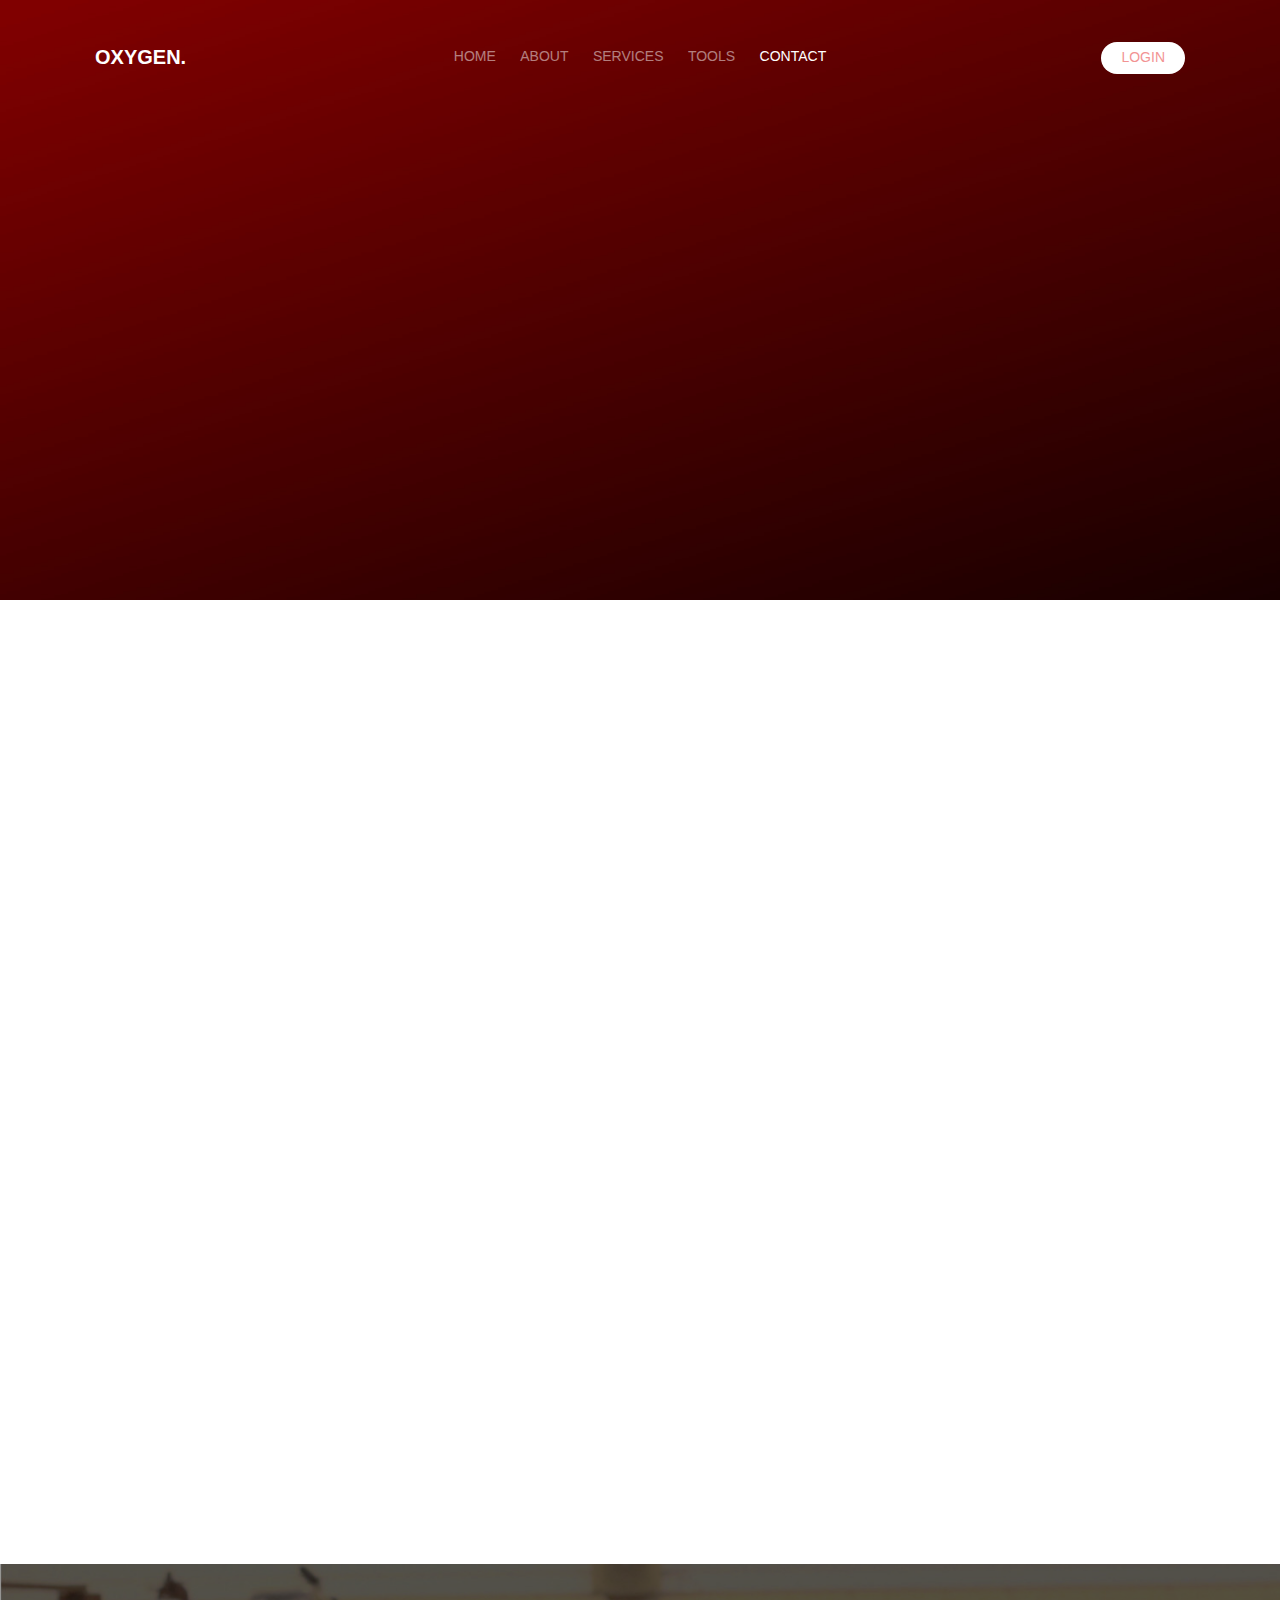
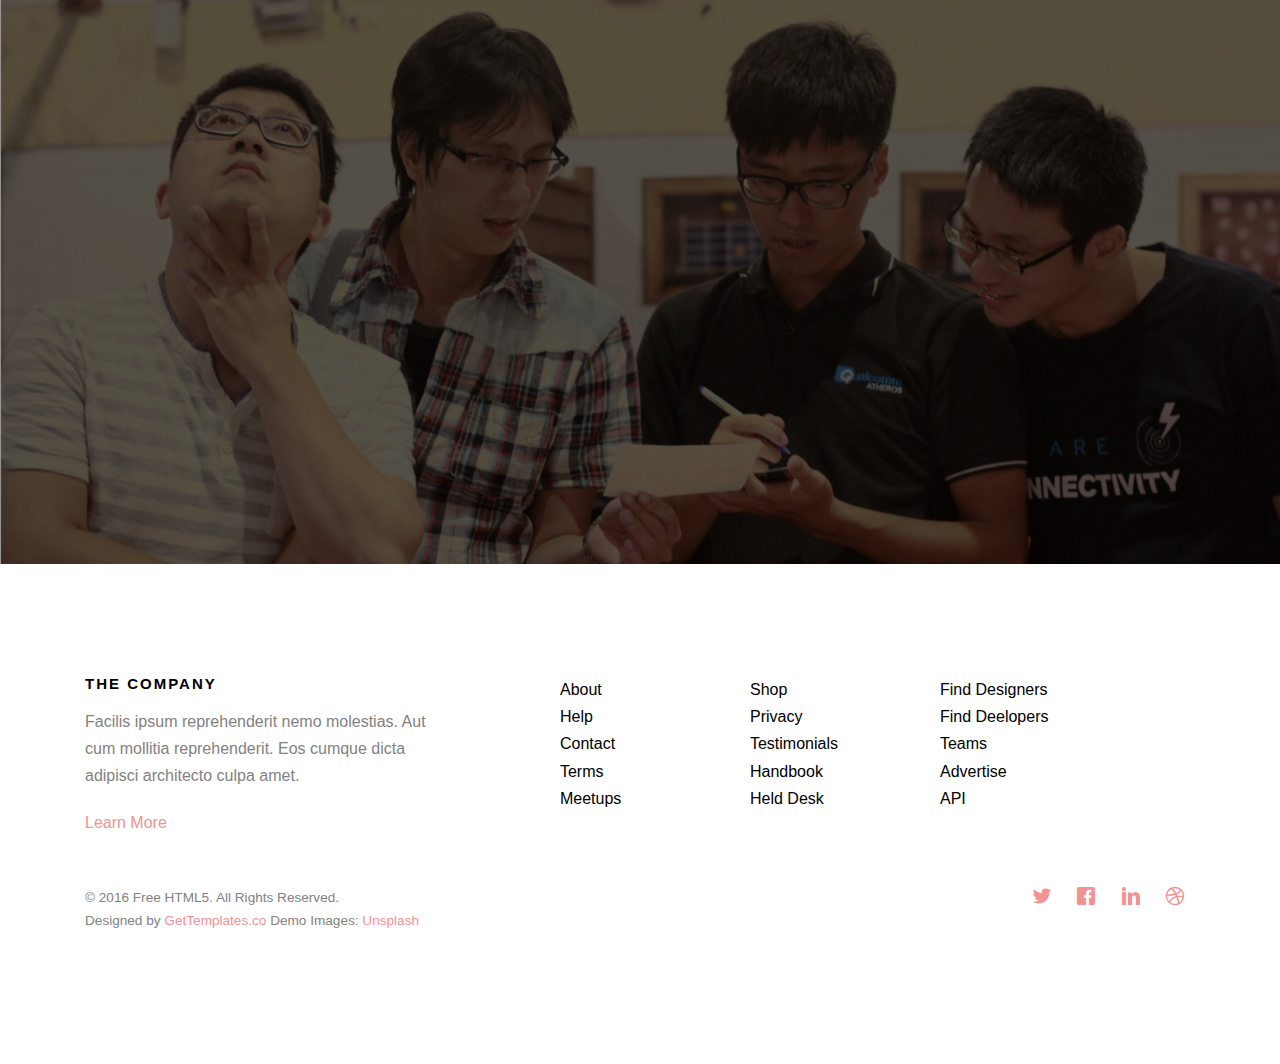
<file: contact.html>
<!DOCTYPE HTML>
<html>
	<head>
	<meta charset="utf-8">
	<meta http-equiv="X-UA-Compatible" content="IE=edge">
	<title>Oxygen &mdash; Free Website Template, Free HTML5 Template by gettemplates.co</title>
	<meta name="viewport" content="width=device-width, initial-scale=1">
	<meta name="description" content="Free HTML5 Website Template by gettemplates.co" />
	<meta name="keywords" content="free website templates, free html5, free template, free bootstrap, free website template, html5, css3, mobile first, responsive" />
	<meta name="author" content="gettemplates.co" />

	<!--
		Oxygen by gettemplates.co
		Twitter: http://twitter.com/gettemplateco
		URL: http://gettemplates.co
	-->

  	<!-- Facebook and Twitter integration -->
	<meta property="og:title" content=""/>
	<meta property="og:image" content=""/>
	<meta property="og:url" content=""/>
	<meta property="og:site_name" content=""/>
	<meta property="og:description" content=""/>
	<meta name="twitter:title" content="" />
	<meta name="twitter:image" content="" />
	<meta name="twitter:url" content="" />
	<meta name="twitter:card" content="" />

	<!-- <link href='https://fonts.googleapis.com/css?family=Work+Sans:400,300,600,400italic,700' rel='stylesheet' type='text/css'> -->
	
	<!-- Animate.css -->
	<link rel="stylesheet" href="css/animate.css">
	<!-- Icomoon Icon Fonts-->
	<link rel="stylesheet" href="css/icomoon.css">
	<!-- Bootstrap  -->
	<link rel="stylesheet" href="css/bootstrap.css">

	<!-- Magnific Popup -->
	<link rel="stylesheet" href="css/magnific-popup.css">

	<!-- Owl Carousel  -->
	<link rel="stylesheet" href="css/owl.carousel.min.css">
	<link rel="stylesheet" href="css/owl.theme.default.min.css">

	<!-- Theme style  -->
	<link rel="stylesheet" href="css/style.css">

	<!-- Modernizr JS -->
	<script src="js/modernizr-2.6.2.min.js"></script>
	<!-- FOR IE9 below -->
	<!--[if lt IE 9]>
	<script src="js/respond.min.js"></script>
	<![endif]-->

	</head>
	<body>
		
	<div class="gtco-loader"></div>
	
	<div id="page">
	<nav class="gtco-nav" role="navigation">
		<div class="gtco-container">
			<div class="row">
				<div class="col-xs-2">
					<div id="gtco-logo"><a href="index.html">Oxygen.</a></div>
				</div>
				<div class="col-xs-8 text-center menu-1">
					<ul>
						<li><a href="index.html">Home</a></li>
						<li><a href="about.html">About</a></li>
						<li class="has-dropdown">
							<a href="services.html">Services</a>
							<ul class="dropdown">
								<li><a href="#">Web Design</a></li>
								<li><a href="#">eCommerce</a></li>
								<li><a href="#">Branding</a></li>
								<li><a href="#">API</a></li>
							</ul>
						</li>
						<li class="has-dropdown">
							<a href="#">Tools</a>
							<ul class="dropdown">
								<li><a href="#">HTML5</a></li>
								<li><a href="#">CSS3</a></li>
								<li><a href="#">Sass</a></li>
								<li><a href="#">jQuery</a></li>
							</ul>
						</li>
						<li class="active"><a href="contact.html">Contact</a></li>
					</ul>
				</div>
				<div class="col-xs-2 text-right hidden-xs menu-2">
					<ul>
						<li class="btn-cta"><a href="#"><span>Login</span></a></li>
					</ul>
				</div>
			</div>
			
		</div>
	</nav>

	<header id="gtco-header" class="gtco-cover gtco-cover-sm" role="banner" style="background-image:url(images/img_bg_1.jpg);">

		<div class="gtco-container">
			<div class="row">
				<div class="col-md-8 col-md-offset-2 text-center">
					<div class="display-t">
						<div class="display-tc animate-box" data-animate-effect="fadeIn">
							<h1>Get In Touch</h1>
							<h2>Free html5 templates Made by <a href="http://gettemplates.co" target="_blank">gettemplates.co</a></h2>
						</div>
					</div>
				</div>
			</div>
		</div>
	</header>
	
	<div class="gtco-section">
		<div class="gtco-container">
			<div class="row">
				<div class="col-md-6 animate-box">
					<h3>Get In Touch</h3>
					<form action="#">
						<div class="row form-group">
							<div class="col-md-6">
								<label for="fname">First Name</label>
								<input type="text" id="fname" class="form-control" placeholder="Your firstname">
							</div>
							<div class="col-md-6">
								<label for="lname">Last Name</label>
								<input type="text" id="lname" class="form-control" placeholder="Your lastname">
							</div>
						</div>

						<div class="row form-group">
							<div class="col-md-12">
								<label for="email">Email</label>
								<input type="text" id="email" class="form-control" placeholder="Your email address">
							</div>
						</div>

						<div class="row form-group">
							<div class="col-md-12">
								<label for="subject">Subject</label>
								<input type="text" id="subject" class="form-control" placeholder="Your subject of this message">
							</div>
						</div>

						<div class="row form-group">
							<div class="col-md-12">
								<label for="message">Message</label>
								<textarea name="message" id="message" cols="30" rows="10" class="form-control" placeholder="Write us something"></textarea>
							</div>
						</div>
						<div class="form-group">
							<input type="submit" value="Send Message" class="btn btn-primary">
						</div>

					</form>		
				</div>
				<div class="col-md-5 col-md-push-1 animate-box">
					
					<div class="gtco-contact-info">
						<h3>Contact Information</h3>
						<ul>
							<li class="address">1600 Southwest Pkwy, Apt. 113 <br> College Station, TX  77840</li>
							<li class="phone"><a href="tel://9794229307">+1 (979) 422-9307 </a></li>
							<li class="email"><a href="mailto:samuel.s0627@gmail.com">samuel.s0627@gmail.com</a></li>
							<li class="url"><a href="http://gettemplates.co">XX.co</a></li>
						</ul>
					</div>

				</div>
			</div>
			
		</div>
	</div>

	<div class="gtco-cover gtco-cover-sm" style="background-image:url(images/img_bg_3.jpg);">
		<div class="overlay"></div>
		<div class="gtco-container">
			<div class="row">
				<div class="col-md-8 col-md-offset-2 text-center">
					<div class="display-t">
						<div class="display-tc animate-box" data-animate-effect="fadeIn">
							<h1>Keep it simple</h1>
							<h2>Free html5 templates Made by <a href="http://gettemplates.co" target="_blank">gettemplates.co</a></h2>
						</div>
					</div>
				</div>
			</div>
		</div>
	</div>
	
	

	<footer id="gtco-footer" role="contentinfo">
		<div class="gtco-container">
			<div class="row">
				<div class="col-md-4 gtco-widget">
					<h3>The Company</h3>
					<p>Facilis ipsum reprehenderit nemo molestias. Aut cum mollitia reprehenderit. Eos cumque dicta adipisci architecto culpa amet.</p>
					<p><a href="#">Learn More</a></p>
				</div>
				<div class="col-md-2 col-md-push-1">
					<ul class="gtco-footer-links">
						<li><a href="#">About</a></li>
						<li><a href="#">Help</a></li>
						<li><a href="#">Contact</a></li>
						<li><a href="#">Terms</a></li>
						<li><a href="#">Meetups</a></li>
					</ul>
				</div>

				<div class="col-md-2 col-md-push-1">
					<ul class="gtco-footer-links">
						<li><a href="#">Shop</a></li>
						<li><a href="#">Privacy</a></li>
						<li><a href="#">Testimonials</a></li>
						<li><a href="#">Handbook</a></li>
						<li><a href="#">Held Desk</a></li>
					</ul>
				</div>

				<div class="col-md-2 col-md-push-1">
					<ul class="gtco-footer-links">
						<li><a href="#">Find Designers</a></li>
						<li><a href="#">Find Deelopers</a></li>
						<li><a href="#">Teams</a></li>
						<li><a href="#">Advertise</a></li>
						<li><a href="#">API</a></li>
					</ul>
				</div>
			</div>

			<div class="row copyright">
				<div class="col-md-12">
					<p class="pull-left">
						<small class="block">&copy; 2016 Free HTML5. All Rights Reserved.</small> 
						<small class="block">Designed by <a href="http://gettemplates.co/" target="_blank">GetTemplates.co</a> Demo Images: <a href="http://unsplash.co/" target="_blank">Unsplash</a></small>
					</p>
					<p class="pull-right">
						<ul class="gtco-social-icons pull-right">
							<li><a href="#"><i class="icon-twitter"></i></a></li>
							<li><a href="#"><i class="icon-facebook"></i></a></li>
							<li><a href="#"><i class="icon-linkedin"></i></a></li>
							<li><a href="#"><i class="icon-dribbble"></i></a></li>
						</ul>
					</p>
				</div>
			</div>

		</div>
	</footer>
	</div>

	<div class="gototop js-top">
		<a href="#" class="js-gotop"><i class="icon-arrow-up"></i></a>
	</div>
	
	<!-- jQuery -->
	<script src="js/jquery.min.js"></script>
	<!-- jQuery Easing -->
	<script src="js/jquery.easing.1.3.js"></script>
	<!-- Bootstrap -->
	<script src="js/bootstrap.min.js"></script>
	<!-- Waypoints -->
	<script src="js/jquery.waypoints.min.js"></script>
	<!-- Carousel -->
	<script src="js/owl.carousel.min.js"></script>
	<!-- countTo -->
	<script src="js/jquery.countTo.js"></script>
	<!-- Magnific Popup -->
	<script src="js/jquery.magnific-popup.min.js"></script>
	<script src="js/magnific-popup-options.js"></script>
	<!-- Main -->
	<script src="js/main.js"></script>

	</body>
</html>
</file>
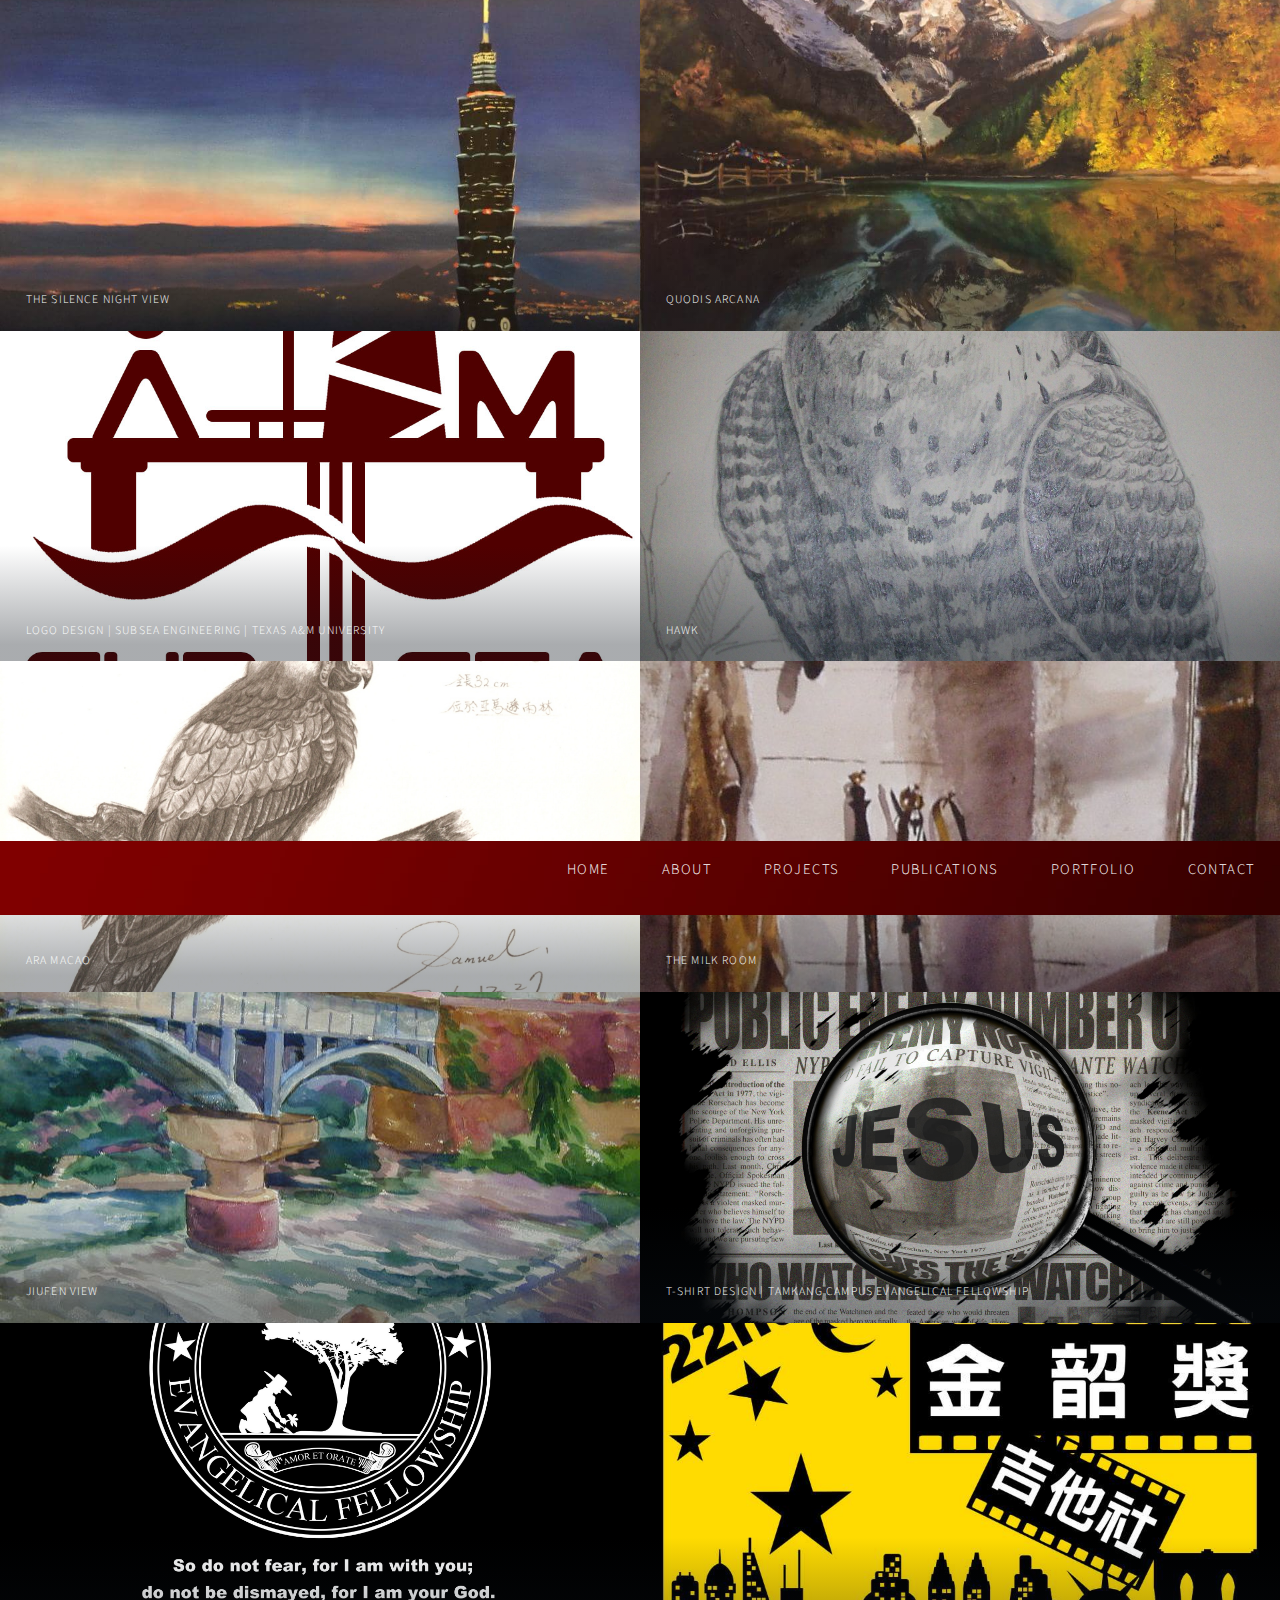
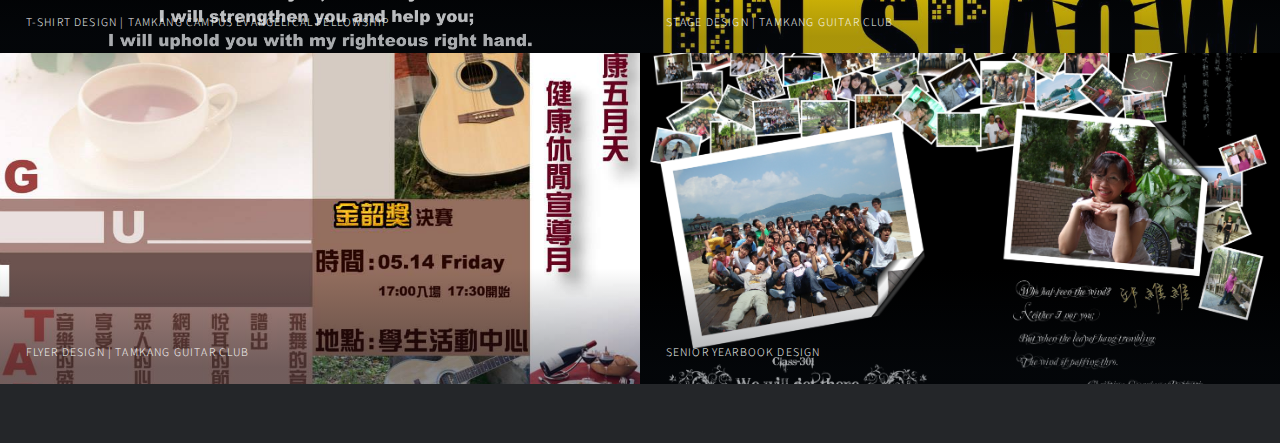
<file: portfolio.html>
<!DOCTYPE HTML>
<!--
	Multiverse by HTML5 UP
	html5up.net | @ajlkn
	Free for personal and commercial use under the CCA 3.0 license (html5up.net/license)
-->
<html>
	<head>
		<title>Samuel | Sun</title>
		<meta charset="utf-8" />
		<meta name="viewport" content="width=device-width, initial-scale=1, user-scalable=no" />
		<!--[if lte IE 8]><script src="assets/js/ie/html5shiv.js"></script><![endif]-->
		<link rel="stylesheet" href="assets/css/main.css" />
		<!--[if lte IE 9]><link rel="stylesheet" href="assets/css/ie9.css" /><![endif]-->
		<!--[if lte IE 8]><link rel="stylesheet" href="assets/css/ie8.css" /><![endif]-->
	</head>
	<body>

		<!-- Wrapper -->
			<div id="wrapper">

				<!-- Header -->
					<header id="header" style="background-image:url(images/img_bg_p.jpg);">
						<!--<h1><a href="index.html"><strong>Multiverse</strong> by HTML5 UP</a></h1>-->
						<nav>
							<!--<ul>
								<li><a href="#footer" class="icon fa-info-circle">About</a></li>
							</ul>-->
                            
                            <ul>
                                <li class="active"><a href="index.html">Home</a></li>
                                <li><a href="index.html#gtco-about">About</a></li>
                                <li><a href="index.html#gtco-projects">Projects</a></li>
                                <li><a href="index.html#gtco-publications">Publications</a></li>
                                <li><a href="portfolio.html">Portfolio</a></li>
                                <li><a href="index.html#gtco-contact">Contact</a></li>
                            </ul>
                            
						</nav>
					</header>

				<!-- Main -->
					<div id="main">
						<article class="thumb">
							<a href="images/fulls/01.jpg" class="image"><img src="images/thumbs/01.jpg" alt="" /></a>
							<h2>The Silence Night View</h2>
							<p>Canvas</p>
						</article>
						<article class="thumb">
							<a href="images/fulls/02.jpg" class="image"><img src="images/thumbs/02.jpg" alt="" /></a>
							<h2>Quodis Arcana</h2>
							<p>Canvas</p>
						</article>
						<article class="thumb">
							<a href="images/fulls/03.jpg" class="image"><img src="images/thumbs/03.jpg" alt="" /></a>
                            <h2>Logo Design | Subsea Engineering | Texas A&amp;M University</h2>
							<p>Photoshop</p>
						</article>
						<article class="thumb">
							<a href="images/fulls/04.jpg" class="image"><img src="images/thumbs/04.jpg" alt="" /></a>
							<h2>Hawk</h2>
							<p>Sketch</p>
						</article>
						<article class="thumb">
							<a href="images/fulls/05.jpg" class="image"><img src="images/thumbs/05.jpg" alt="" /></a>
							<h2>Ara macao</h2>
							<p>Sketch</p>
						</article>
						<article class="thumb">
							<a href="images/fulls/06.jpg" class="image"><img src="images/thumbs/06.jpg" alt="" /></a>
                            <h2>The Milk Room</h2>
                            <p>Watercolor</p>
						</article>
						<article class="thumb">
							<a href="images/fulls/07.jpg" class="image"><img src="images/thumbs/07.jpg" alt="" /></a>
							<h2>Jiufen view</h2>
							<p>Watercolor</p>
						</article>
						<article class="thumb">
							<a href="images/fulls/08.jpg" class="image"><img src="images/thumbs/08.jpg" alt="" /></a>
							<h2>T-Shirt Design | Tamkang Campus Evangelical Fellowship</h2>
							<p>Photoshop</p>
						</article>
						<article class="thumb">
							<a href="images/fulls/09.jpg" class="image"><img src="images/thumbs/09.jpg" alt="" /></a>
                            <h2>T-Shirt Design | Tamkang Campus Evangelical Fellowship</h2>
                            <p>Photoshop</p>
						</article>
						<article class="thumb">
							<a href="images/fulls/10.jpg" class="image"><img src="images/thumbs/10.jpg" alt="" /></a>
							<h2>Stage Design | Tamkang Guitar Club</h2>
							<p>Photoshop</p>
						</article>
						<article class="thumb">
							<a href="images/fulls/11.jpg" class="image"><img src="images/thumbs/11.jpg" alt="" /></a>
                            <h2>Flyer Design | Tamkang Guitar Club</h2>
                            <p>Photoshop</p>
						</article>
						<article class="thumb">
							<a href="images/fulls/12.jpg" class="image"><img src="images/thumbs/12.jpg" alt="" /></a>
                            <h2>Senior Yearbook Design</h2>
                            <p>Photoshop</p>
						</article>
					</div>

				<!-- Footer -->
					<!--<footer id="footer" class="panel">
						<div class="inner split">
							<div>
								<section>
									<h2>Magna feugiat sed adipiscing</h2>
									<p>Nulla consequat, ex ut suscipit rutrum, mi dolor tincidunt erat, et scelerisque turpis ipsum eget quis orci mattis aliquet. Maecenas fringilla et ante at lorem et ipsum. Dolor nulla eu bibendum sapien. Donec non pharetra dui. Nulla consequat, ex ut suscipit rutrum, mi dolor tincidunt erat, et scelerisque turpis ipsum.</p>
								</section>
								<section>
									<h2>Follow me on ...</h2>
									<ul class="icons">
										<li><a href="#" class="icon fa-twitter"><span class="label">Twitter</span></a></li>
										<li><a href="#" class="icon fa-facebook"><span class="label">Facebook</span></a></li>
										<li><a href="#" class="icon fa-instagram"><span class="label">Instagram</span></a></li>
										<li><a href="#" class="icon fa-github"><span class="label">GitHub</span></a></li>
										<li><a href="#" class="icon fa-dribbble"><span class="label">Dribbble</span></a></li>
										<li><a href="#" class="icon fa-linkedin"><span class="label">LinkedIn</span></a></li>
									</ul>
								</section>
								<p class="copyright">
									&copy; Unttled. Design: <a href="http://html5up.net">HTML5 UP</a>.
								</p>
							</div>
							<div>
								<section>
									<h2>Get in touch</h2>
									<form method="post" action="#">
										<div class="field half first">
											<input type="text" name="name" id="name" placeholder="Name" />
										</div>
										<div class="field half">
											<input type="text" name="email" id="email" placeholder="Email" />
										</div>
										<div class="field">
											<textarea name="message" id="message" rows="4" placeholder="Message"></textarea>
										</div>
										<ul class="actions">
											<li><input type="submit" value="Send" class="special" /></li>
											<li><input type="reset" value="Reset" /></li>
										</ul>
									</form>
								</section>
							</div>
						</div>
					</footer>

			</div>-->

		<!-- Scripts -->
			<script src="assets/js/jquery.min.js"></script>
			<script src="assets/js/jquery.poptrox.min.js"></script>
			<script src="assets/js/skel.min.js"></script>
			<script src="assets/js/util.js"></script>
			<!--[if lte IE 8]><script src="assets/js/ie/respond.min.js"></script><![endif]-->
			<script src="assets/js/main.js"></script>

	</body>
</html>
</file>
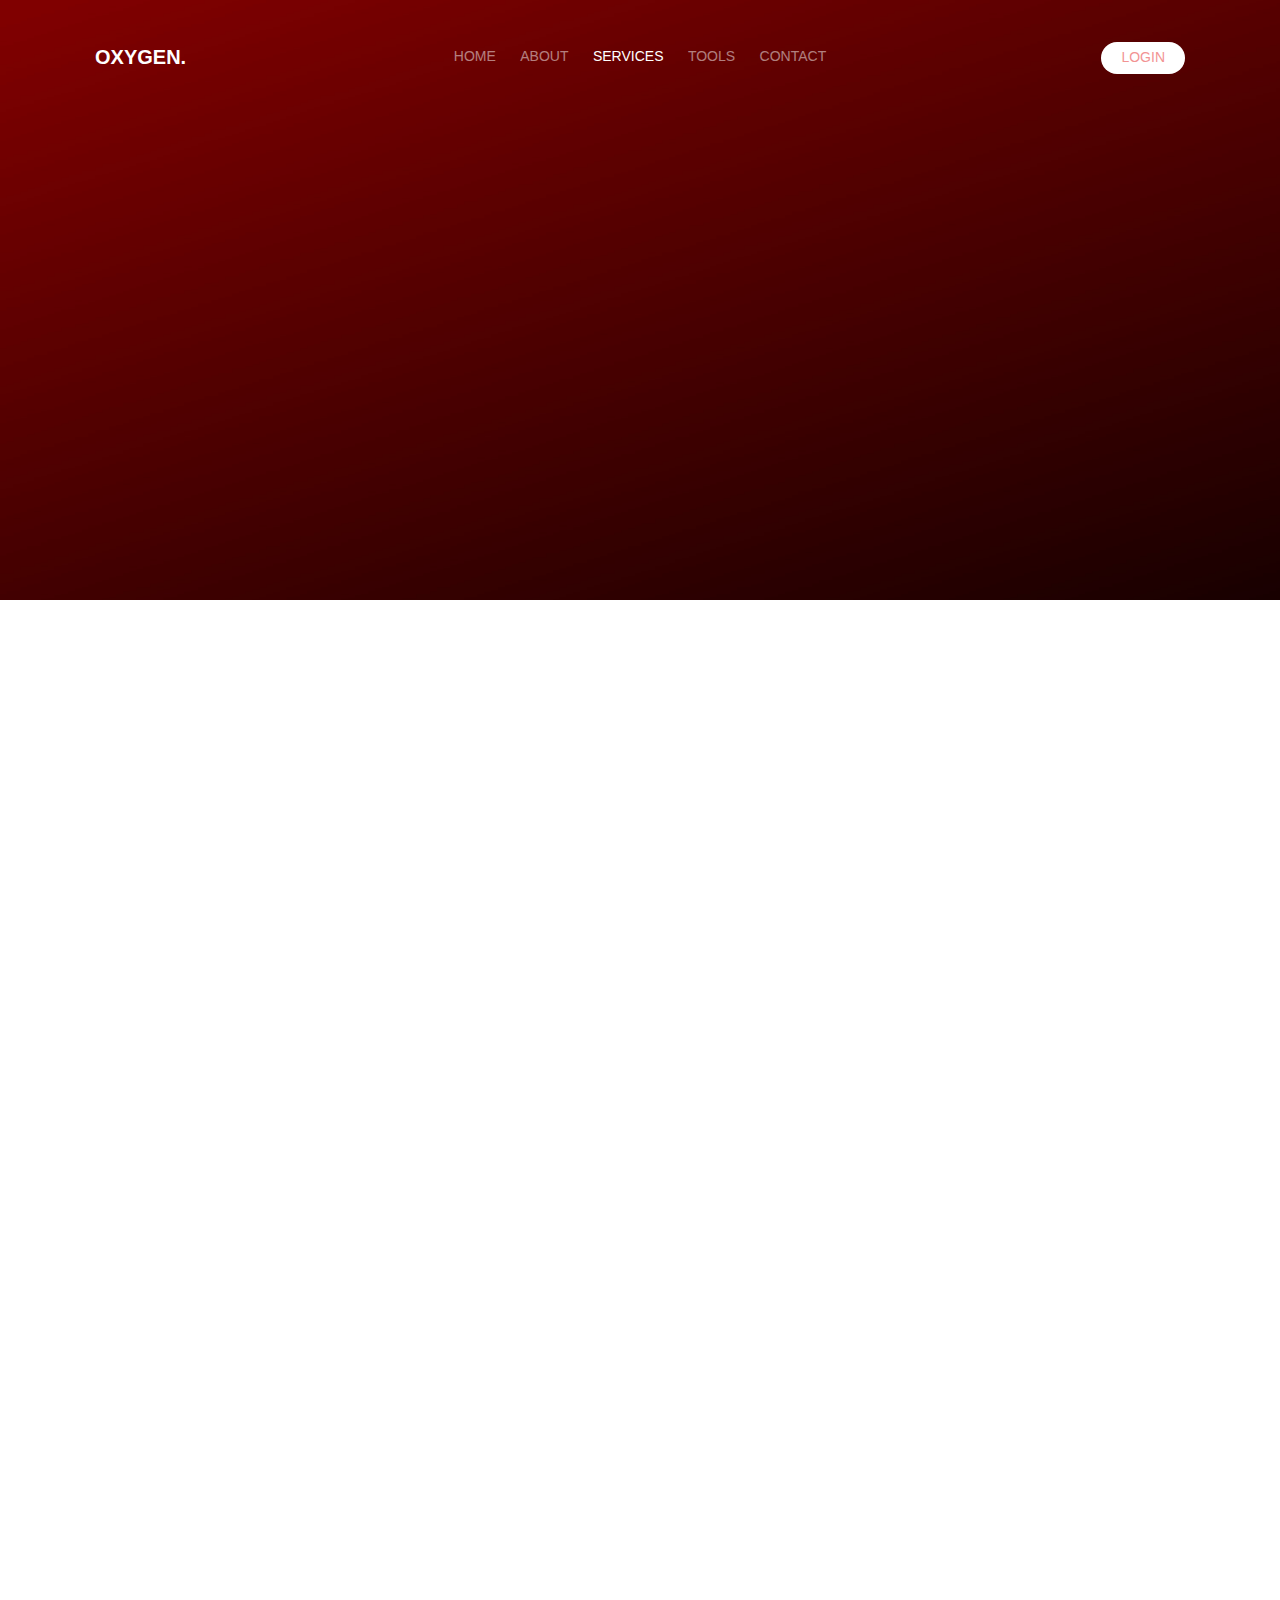
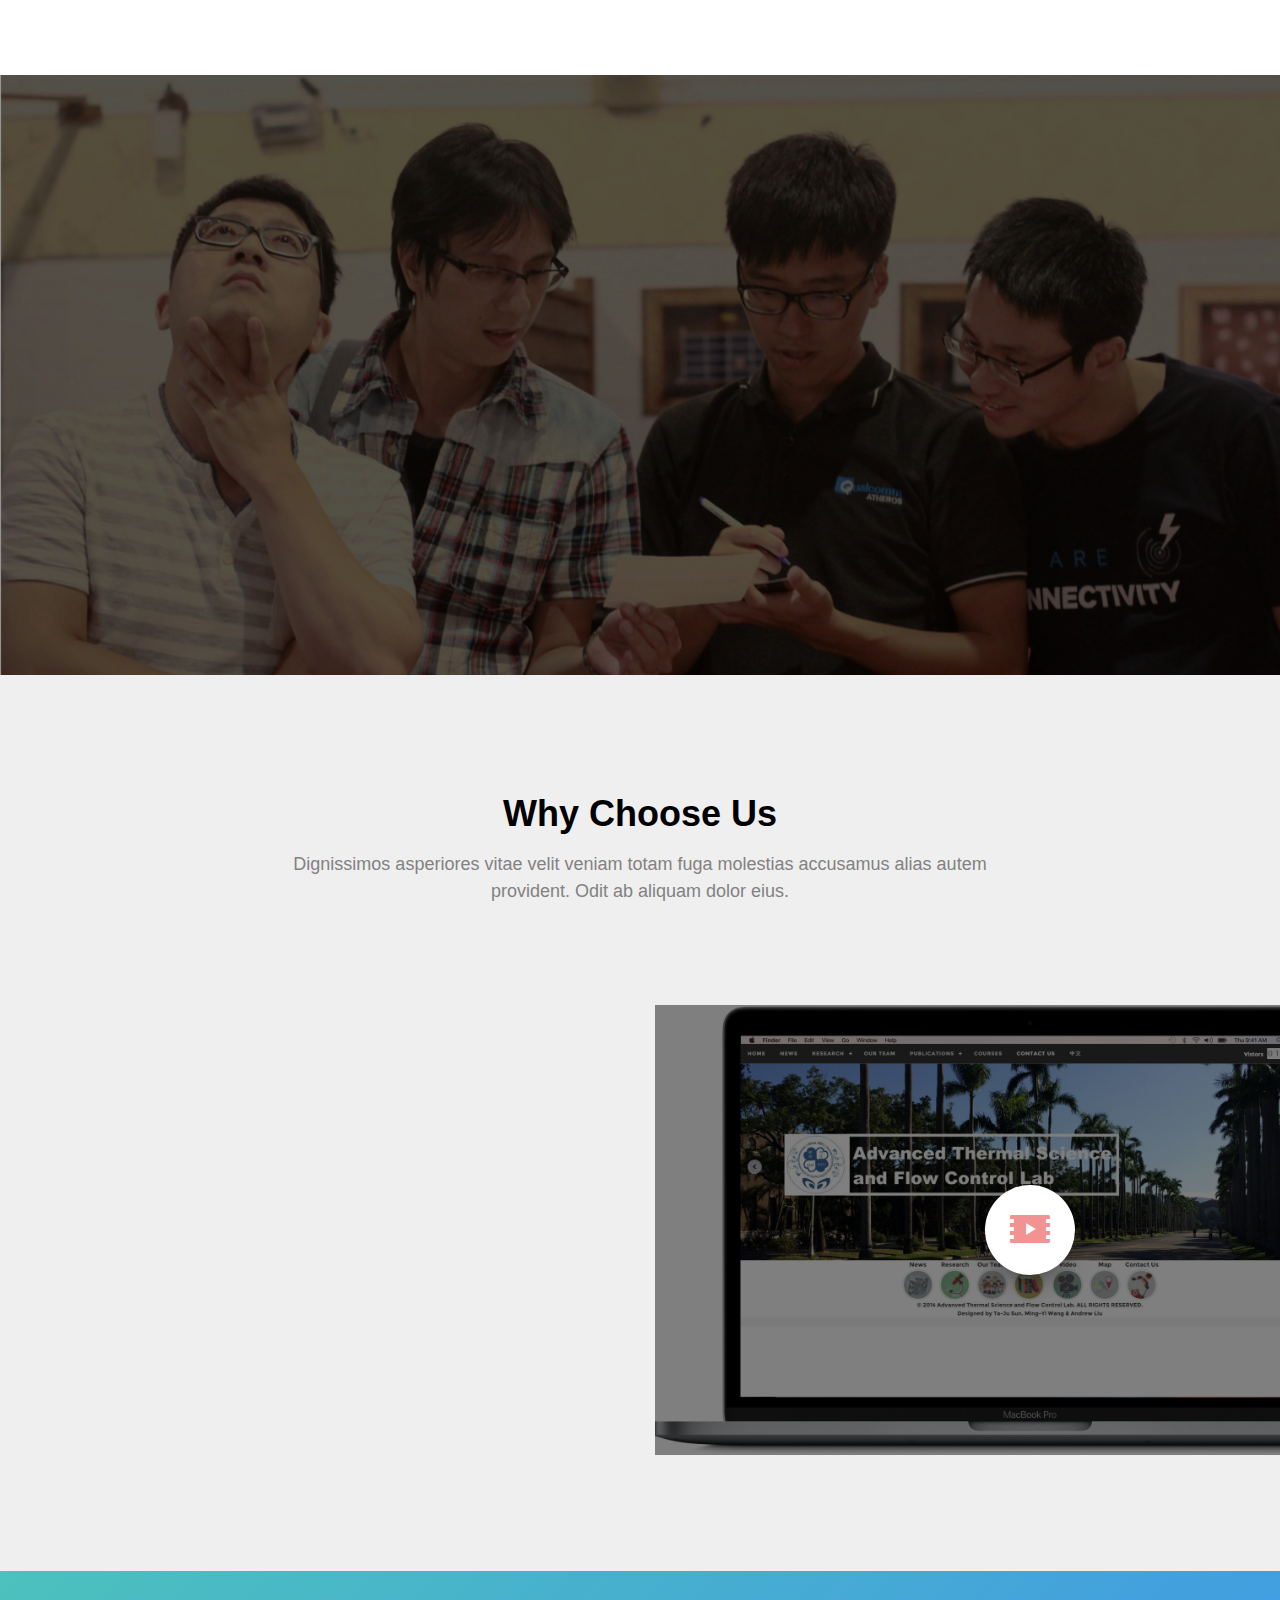
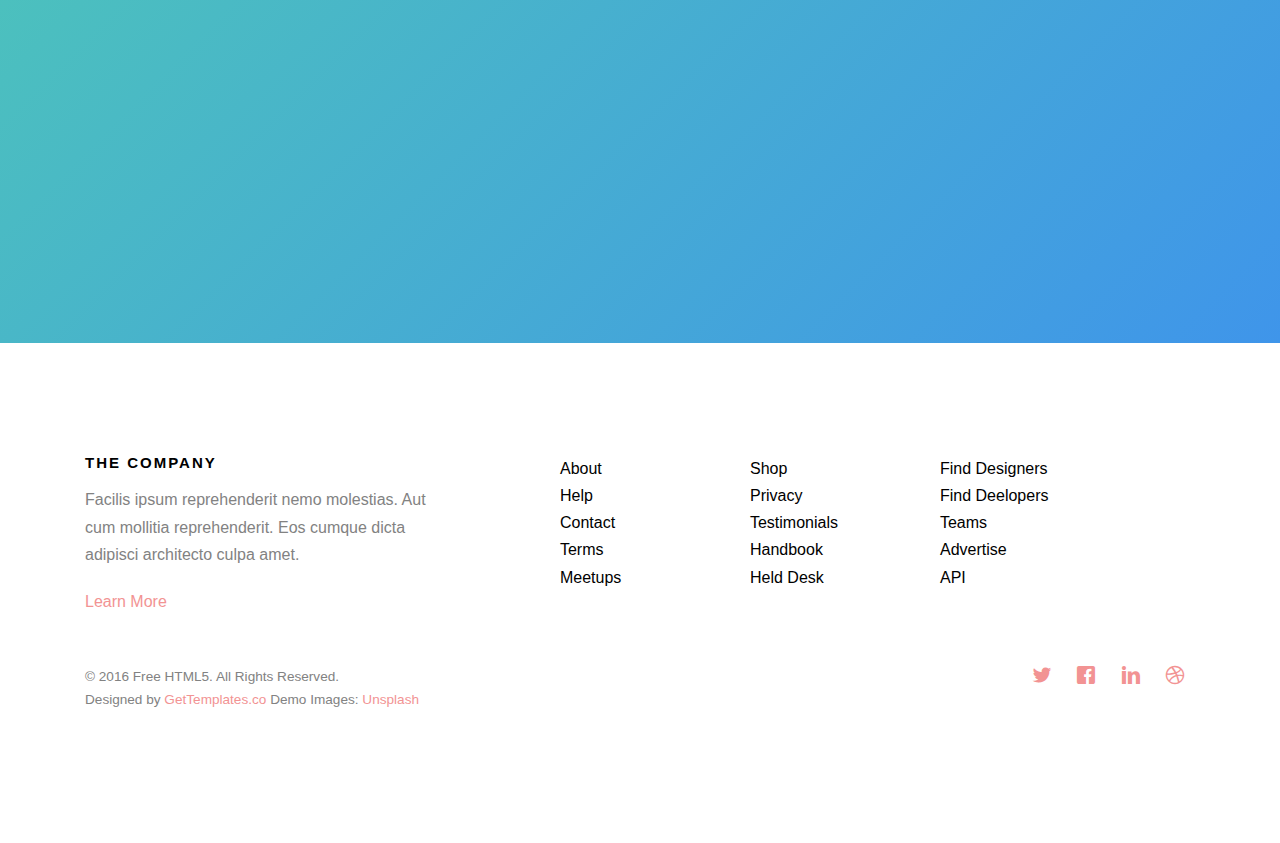
<file: services.html>
<!DOCTYPE HTML>
<html>
	<head>
	<meta charset="utf-8">
	<meta http-equiv="X-UA-Compatible" content="IE=edge">
	<title>Oxygen &mdash; Free Website Template, Free HTML5 Template by gettemplates.co</title>
	<meta name="viewport" content="width=device-width, initial-scale=1">
	<meta name="description" content="Free HTML5 Website Template by gettemplates.co" />
	<meta name="keywords" content="free website templates, free html5, free template, free bootstrap, free website template, html5, css3, mobile first, responsive" />
	<meta name="author" content="gettemplates.co" />

	<!--
		Oxygen by gettemplates.co
		Twitter: http://twitter.com/gettemplateco
		URL: http://gettemplates.co
	-->

  	<!-- Facebook and Twitter integration -->
	<meta property="og:title" content=""/>
	<meta property="og:image" content=""/>
	<meta property="og:url" content=""/>
	<meta property="og:site_name" content=""/>
	<meta property="og:description" content=""/>
	<meta name="twitter:title" content="" />
	<meta name="twitter:image" content="" />
	<meta name="twitter:url" content="" />
	<meta name="twitter:card" content="" />

	<!-- <link href='https://fonts.googleapis.com/css?family=Work+Sans:400,300,600,400italic,700' rel='stylesheet' type='text/css'> -->
	
	<!-- Animate.css -->
	<link rel="stylesheet" href="css/animate.css">
	<!-- Icomoon Icon Fonts-->
	<link rel="stylesheet" href="css/icomoon.css">
	<!-- Bootstrap  -->
	<link rel="stylesheet" href="css/bootstrap.css">

	<!-- Magnific Popup -->
	<link rel="stylesheet" href="css/magnific-popup.css">

	<!-- Owl Carousel  -->
	<link rel="stylesheet" href="css/owl.carousel.min.css">
	<link rel="stylesheet" href="css/owl.theme.default.min.css">

	<!-- Theme style  -->
	<link rel="stylesheet" href="css/style.css">

	<!-- Modernizr JS -->
	<script src="js/modernizr-2.6.2.min.js"></script>
	<!-- FOR IE9 below -->
	<!--[if lt IE 9]>
	<script src="js/respond.min.js"></script>
	<![endif]-->

	</head>
	<body>
		
	<div class="gtco-loader"></div>
	
	<div id="page">
	<nav class="gtco-nav" role="navigation">
		<div class="gtco-container">
			<div class="row">
				<div class="col-xs-2">
					<div id="gtco-logo"><a href="index.html">Oxygen.</a></div>
				</div>
				<div class="col-xs-8 text-center menu-1">
					<ul>
						<li><a href="index.html">Home</a></li>
						<li><a href="about.html">About</a></li>
						<li class="has-dropdown active">
							<a href="services.html">Services</a>
							<ul class="dropdown">
								<li><a href="#">Web Design</a></li>
								<li><a href="#">eCommerce</a></li>
								<li><a href="#">Branding</a></li>
								<li><a href="#">API</a></li>
							</ul>
						</li>
						<li class="has-dropdown">
							<a href="#">Tools</a>
							<ul class="dropdown">
								<li><a href="#">HTML5</a></li>
								<li><a href="#">CSS3</a></li>
								<li><a href="#">Sass</a></li>
								<li><a href="#">jQuery</a></li>
							</ul>
						</li>
						<li><a href="contact.html">Contact</a></li>
					</ul>
				</div>
				<div class="col-xs-2 text-right hidden-xs menu-2">
					<ul>
						<li class="btn-cta"><a href="#"><span>Login</span></a></li>
					</ul>
				</div>
			</div>
			
		</div>
	</nav>

	<header id="gtco-header" class="gtco-cover gtco-cover-sm" role="banner" style="background-image:url(images/img_bg_1.jpg);">

		<div class="gtco-container">
			<div class="row">
				<div class="col-md-8 col-md-offset-2 text-center">
					<div class="display-t">
						<div class="display-tc animate-box" data-animate-effect="fadeIn">
							<h1>Our Services</h1>
							<h2>Free html5 templates Made by <a href="http://gettemplates.co" target="_blank">gettemplates.co</a></h2>
						</div>
					</div>
				</div>
			</div>
		</div>
	</header>
	
	<div id="gtco-features">
		<div class="gtco-container">
			<div class="row">
				<div class="col-md-4 col-sm-4 animate-box" data-animate-effect="fadeIn">
					<div class="feature-center">
						<span class="icon">
							<i class="icon-eye"></i>
						</span>
						<h3>Retina Ready</h3>
						<p>Dignissimos asperiores vitae velit veniam totam fuga molestias accusamus alias autem provident. Odit ab aliquam dolor eius.</p>
						<p><a href="#" class="btn btn-primary">Learn More</a></p>
					</div>
				</div>
				<div class="col-md-4 col-sm-4 animate-box" data-animate-effect="fadeIn">
					<div class="feature-center">
						<span class="icon">
							<i class="icon-command"></i>
						</span>
						<h3>Fully Responsive</h3>
						<p>Dignissimos asperiores vitae velit veniam totam fuga molestias accusamus alias autem provident. Odit ab aliquam dolor eius.</p>
						<p><a href="#" class="btn btn-primary">Learn More</a></p>
					</div>
				</div>
				<div class="col-md-4 col-sm-4 animate-box" data-animate-effect="fadeIn">
					<div class="feature-center">
						<span class="icon">
							<i class="icon-power"></i>
						</span>
						<h3>Web Starter</h3>
						<p>Dignissimos asperiores vitae velit veniam totam fuga molestias accusamus alias autem provident. Odit ab aliquam dolor eius.</p>
						<p><a href="#" class="btn btn-primary">Learn More</a></p>
					</div>
				</div>

				<div class="col-md-4 col-sm-4 animate-box" data-animate-effect="fadeIn">
					<div class="feature-center">
						<span class="icon">
							<i class="icon-eye"></i>
						</span>
						<h3>Retina Ready</h3>
						<p>Dignissimos asperiores vitae velit veniam totam fuga molestias accusamus alias autem provident. Odit ab aliquam dolor eius.</p>
						<p><a href="#" class="btn btn-primary">Learn More</a></p>
					</div>
				</div>
				<div class="col-md-4 col-sm-4 animate-box" data-animate-effect="fadeIn">
					<div class="feature-center">
						<span class="icon">
							<i class="icon-command"></i>
						</span>
						<h3>Fully Responsive</h3>
						<p>Dignissimos asperiores vitae velit veniam totam fuga molestias accusamus alias autem provident. Odit ab aliquam dolor eius.</p>
						<p><a href="#" class="btn btn-primary">Learn More</a></p>
					</div>
				</div>
				<div class="col-md-4 col-sm-4 animate-box" data-animate-effect="fadeIn">
					<div class="feature-center">
						<span class="icon">
							<i class="icon-power"></i>
						</span>
						<h3>Web Starter</h3>
						<p>Dignissimos asperiores vitae velit veniam totam fuga molestias accusamus alias autem provident. Odit ab aliquam dolor eius.</p>
						<p><a href="#" class="btn btn-primary">Learn More</a></p>
					</div>
				</div>

			</div>


		</div>
	</div>


	<div class="gtco-cover gtco-cover-sm" style="background-image:url(images/img_bg_3.jpg);">
		<div class="overlay"></div>
		<div class="gtco-container">
			<div class="row">
				<div class="col-md-8 col-md-offset-2 text-center">
					<div class="display-t">
						<div class="display-tc animate-box" data-animate-effect="fadeIn">
							<h1>Keep it simple</h1>
							<h2>Free html5 templates Made by <a href="http://gettemplates.co" target="_blank">gettemplates.co</a></h2>
						</div>
					</div>
				</div>
			</div>
		</div>
	</div>
	
	<div id="gtco-features-2">
		<div class="gtco-container">
			<div class="row">
				<div class="col-md-8 col-md-offset-2 text-center gtco-heading">
					<h2>Why Choose Us</h2>
					<p>Dignissimos asperiores vitae velit veniam totam fuga molestias accusamus alias autem provident. Odit ab aliquam dolor eius.</p>
				</div>
			</div>
			<div class="row">
				<div class="col-md-6">
					<div class="feature-left animate-box" data-animate-effect="fadeInLeft">
						<span class="icon">
							<i class="icon-check"></i>
						</span>
						<div class="feature-copy">
							<h3>Retina Ready</h3>
							<p>Facilis ipsum reprehenderit nemo molestias. Aut cum mollitia reprehenderit. Eos cumque dicta adipisci architecto culpa amet.</p>
						</div>
					</div>

					<div class="feature-left animate-box" data-animate-effect="fadeInLeft">
						<span class="icon">
							<i class="icon-check"></i>
						</span>
						<div class="feature-copy">
							<h3>Fully Responsive</h3>
							<p>Facilis ipsum reprehenderit nemo molestias. Aut cum mollitia reprehenderit. Eos cumque dicta adipisci architecto culpa amet.</p>
						</div>
					</div>

					<div class="feature-left animate-box" data-animate-effect="fadeInLeft">
						<span class="icon">
							<i class="icon-check"></i>
						</span>
						<div class="feature-copy">
							<h3>Ready To Use</h3>
							<p>Facilis ipsum reprehenderit nemo molestias. Aut cum mollitia reprehenderit. Eos cumque dicta adipisci architecto culpa amet.</p>
						</div>
					</div>

				</div>

				<div class="col-md-6">
					<div class="gtco-video gtco-bg" style="background-image: url(images/img_1.jpg); ">
						<a href="https://vimeo.com/channels/staffpicks/93951774" class="popup-vimeo"><i class="icon-video2"></i></a>
						<div class="overlay"></div>
					</div>
				</div>
			</div>
		</div>
	</div>


	<div id="gtco-started">
		<div class="gtco-container">
			<div class="row animate-box">
				<div class="col-md-8 col-md-offset-2 text-center gtco-heading">
					<h2>Get Started</h2>
				</div>
			</div>
			<div class="row animate-box">
				<div class="col-md-12">
					<form class="form-inline">
						<div class="col-md-4 col-sm-4">
							<div class="form-group">
								<label for="email" class="sr-only">Email</label>
								<input type="email" class="form-control" id="email" placeholder="Email">
							</div>
						</div>
						<div class="col-md-4 col-sm-4">
							<div class="form-group">
								<label for="password" class="sr-only">Password</label>
								<input type="password" class="form-control" id="password" placeholder="Password">
							</div>
						</div>
						<div class="col-md-4 col-sm-4">
							<button type="submit" class="btn btn-default btn-block">Sign Up</button>
						</div>
					</form>
				</div>
			</div>
		</div>
	</div>

	<footer id="gtco-footer" role="contentinfo">
		<div class="gtco-container">
			<div class="row">
				<div class="col-md-4 gtco-widget">
					<h3>The Company</h3>
					<p>Facilis ipsum reprehenderit nemo molestias. Aut cum mollitia reprehenderit. Eos cumque dicta adipisci architecto culpa amet.</p>
					<p><a href="#">Learn More</a></p>
				</div>
				<div class="col-md-2 col-md-push-1">
					<ul class="gtco-footer-links">
						<li><a href="#">About</a></li>
						<li><a href="#">Help</a></li>
						<li><a href="#">Contact</a></li>
						<li><a href="#">Terms</a></li>
						<li><a href="#">Meetups</a></li>
					</ul>
				</div>

				<div class="col-md-2 col-md-push-1">
					<ul class="gtco-footer-links">
						<li><a href="#">Shop</a></li>
						<li><a href="#">Privacy</a></li>
						<li><a href="#">Testimonials</a></li>
						<li><a href="#">Handbook</a></li>
						<li><a href="#">Held Desk</a></li>
					</ul>
				</div>

				<div class="col-md-2 col-md-push-1">
					<ul class="gtco-footer-links">
						<li><a href="#">Find Designers</a></li>
						<li><a href="#">Find Deelopers</a></li>
						<li><a href="#">Teams</a></li>
						<li><a href="#">Advertise</a></li>
						<li><a href="#">API</a></li>
					</ul>
				</div>
			</div>

			<div class="row copyright">
				<div class="col-md-12">
					<p class="pull-left">
						<small class="block">&copy; 2016 Free HTML5. All Rights Reserved.</small> 
						<small class="block">Designed by <a href="http://gettemplates.co/" target="_blank">GetTemplates.co</a> Demo Images: <a href="http://unsplash.co/" target="_blank">Unsplash</a></small>
					</p>
					<p class="pull-right">
						<ul class="gtco-social-icons pull-right">
							<li><a href="#"><i class="icon-twitter"></i></a></li>
							<li><a href="#"><i class="icon-facebook"></i></a></li>
							<li><a href="#"><i class="icon-linkedin"></i></a></li>
							<li><a href="#"><i class="icon-dribbble"></i></a></li>
						</ul>
					</p>
				</div>
			</div>

		</div>
	</footer>
	</div>

	<div class="gototop js-top">
		<a href="#" class="js-gotop"><i class="icon-arrow-up"></i></a>
	</div>
	
	<!-- jQuery -->
	<script src="js/jquery.min.js"></script>
	<!-- jQuery Easing -->
	<script src="js/jquery.easing.1.3.js"></script>
	<!-- Bootstrap -->
	<script src="js/bootstrap.min.js"></script>
	<!-- Waypoints -->
	<script src="js/jquery.waypoints.min.js"></script>
	<!-- Carousel -->
	<script src="js/owl.carousel.min.js"></script>
	<!-- countTo -->
	<script src="js/jquery.countTo.js"></script>
	<!-- Magnific Popup -->
	<script src="js/jquery.magnific-popup.min.js"></script>
	<script src="js/magnific-popup-options.js"></script>
	<!-- Main -->
	<script src="js/main.js"></script>

	</body>
</html>
</file>
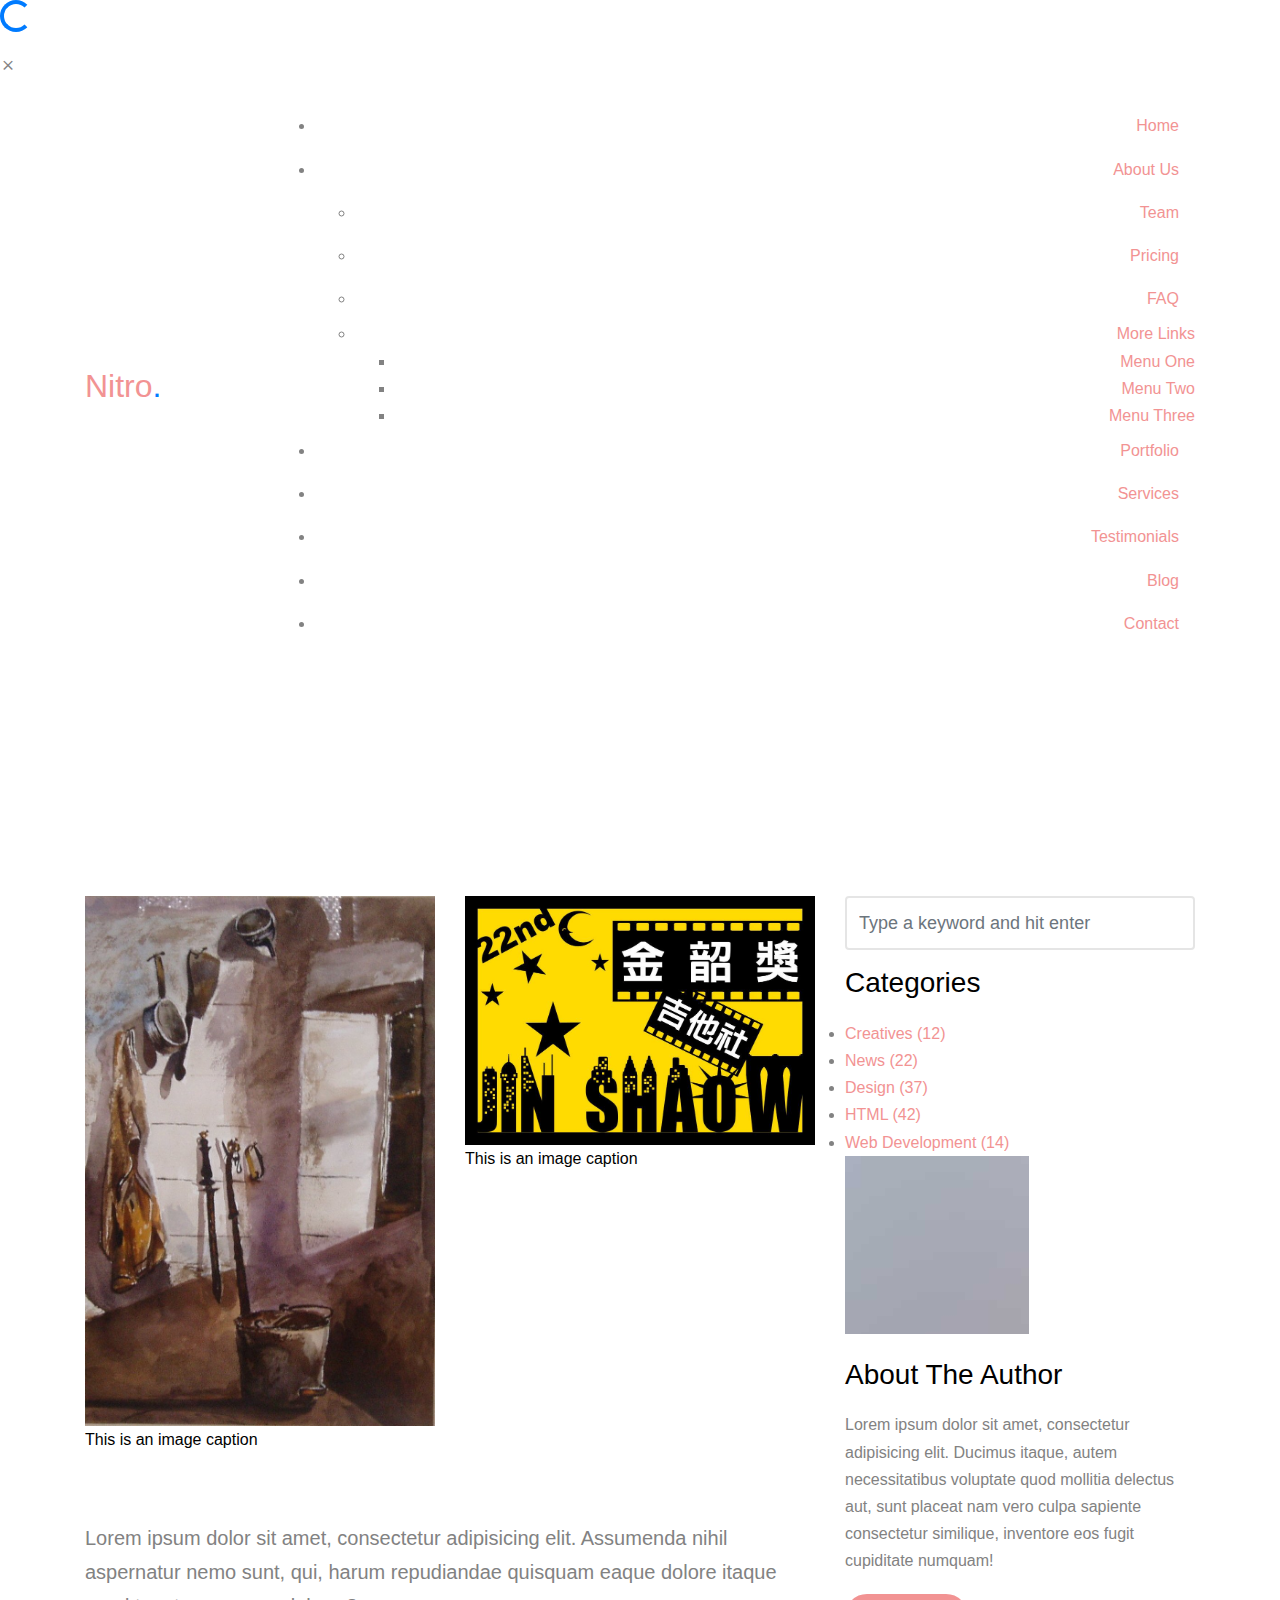
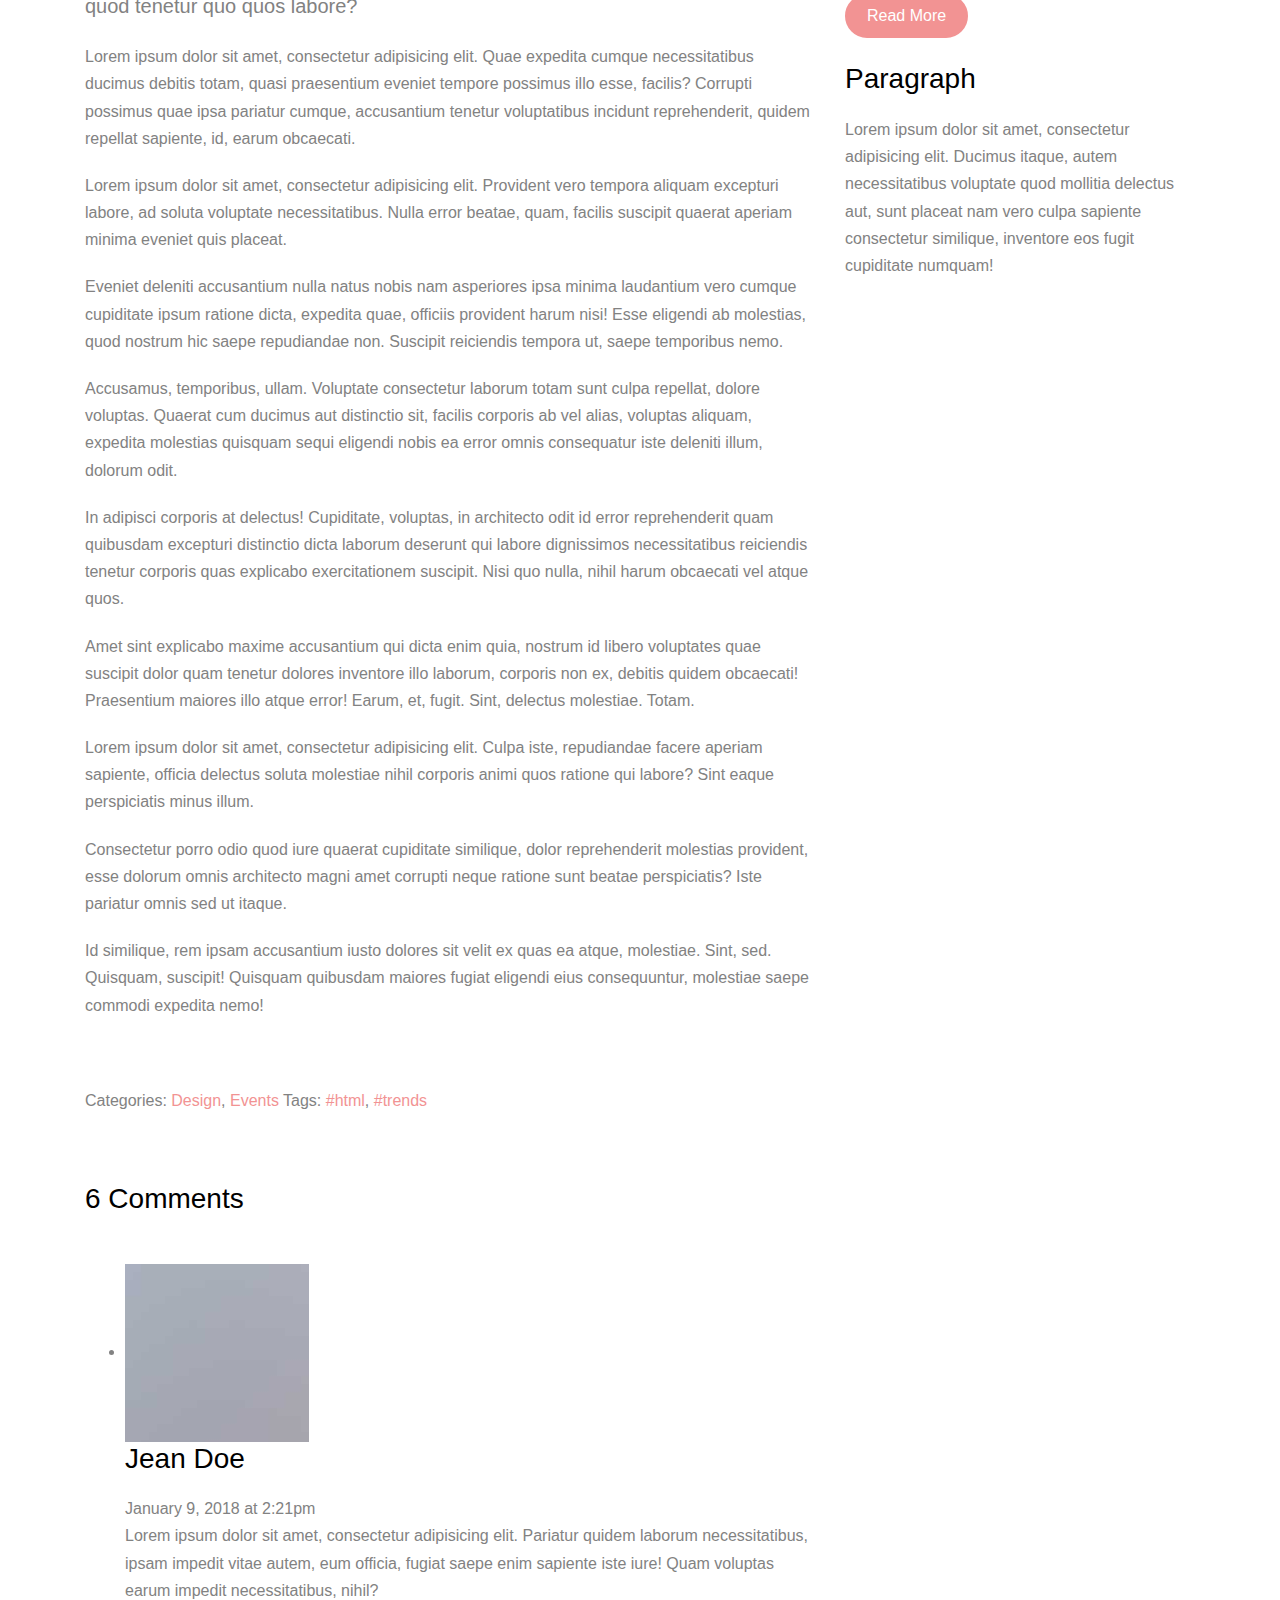
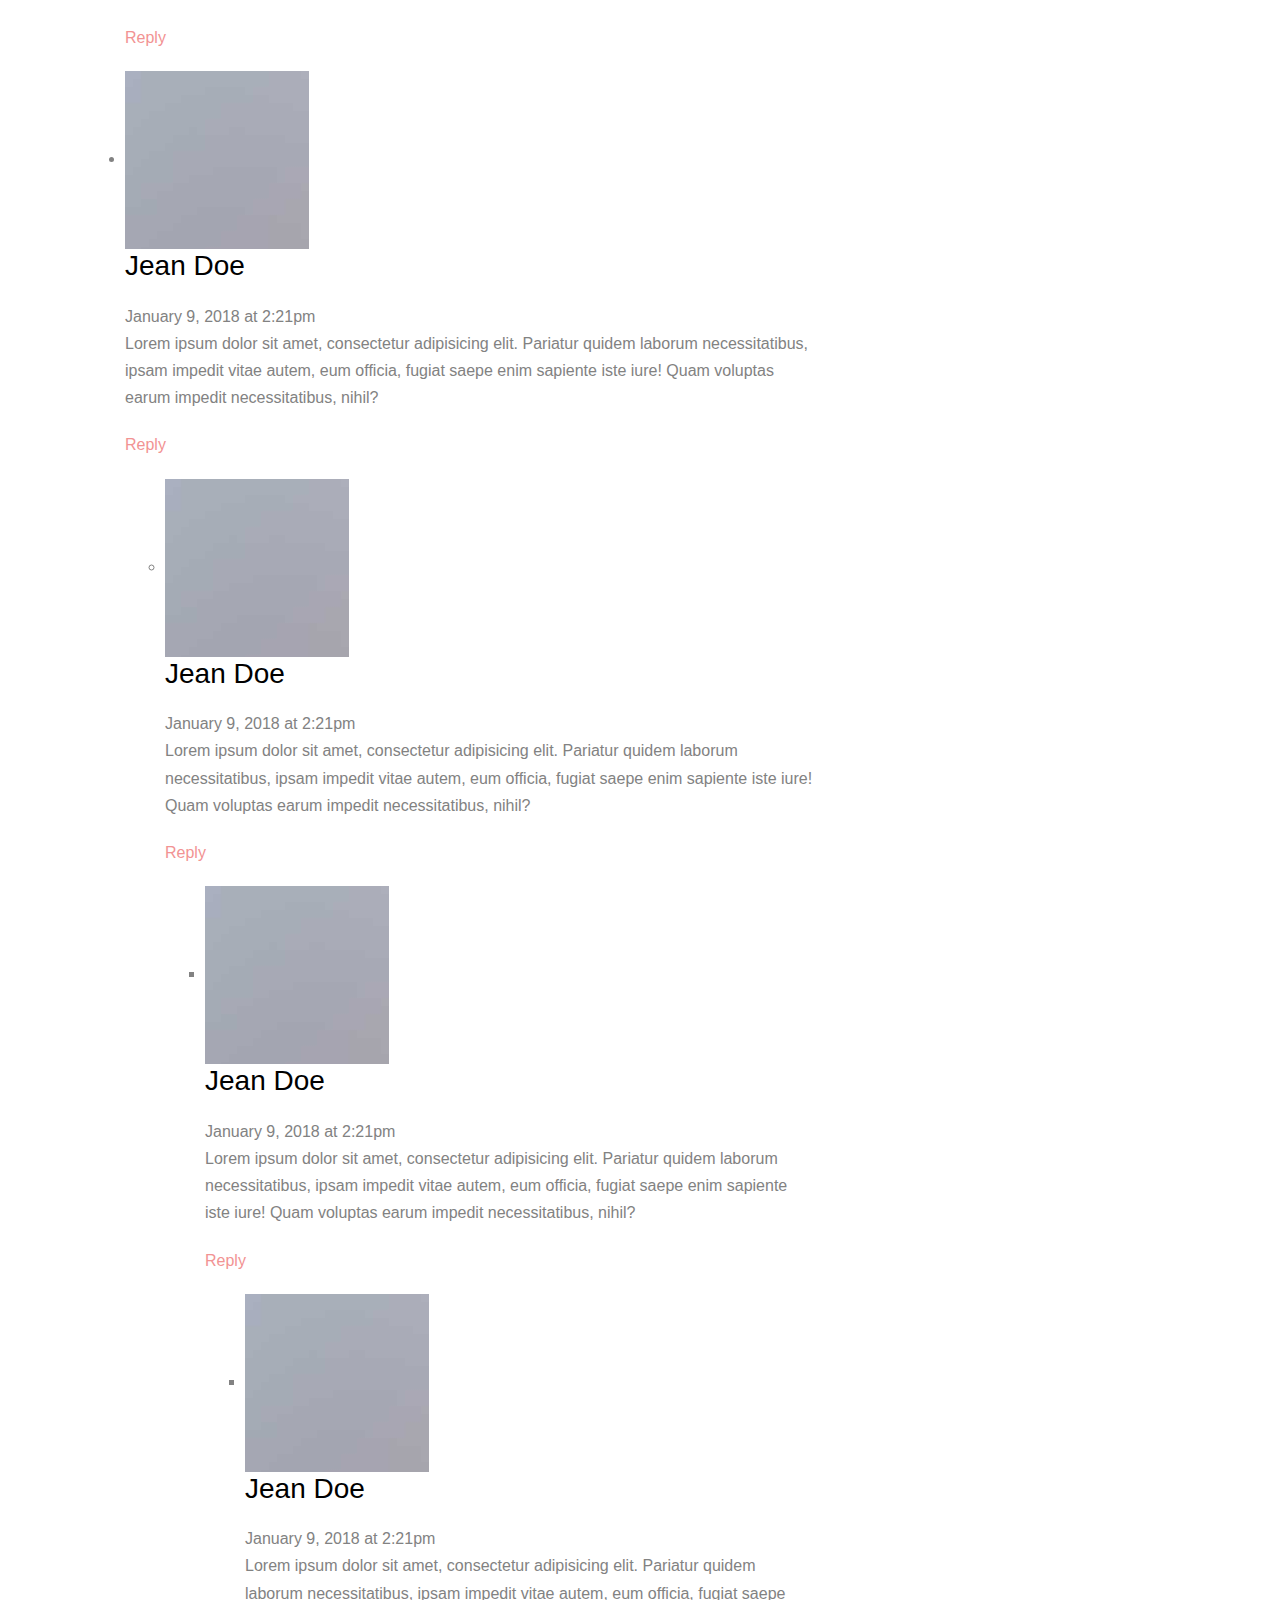
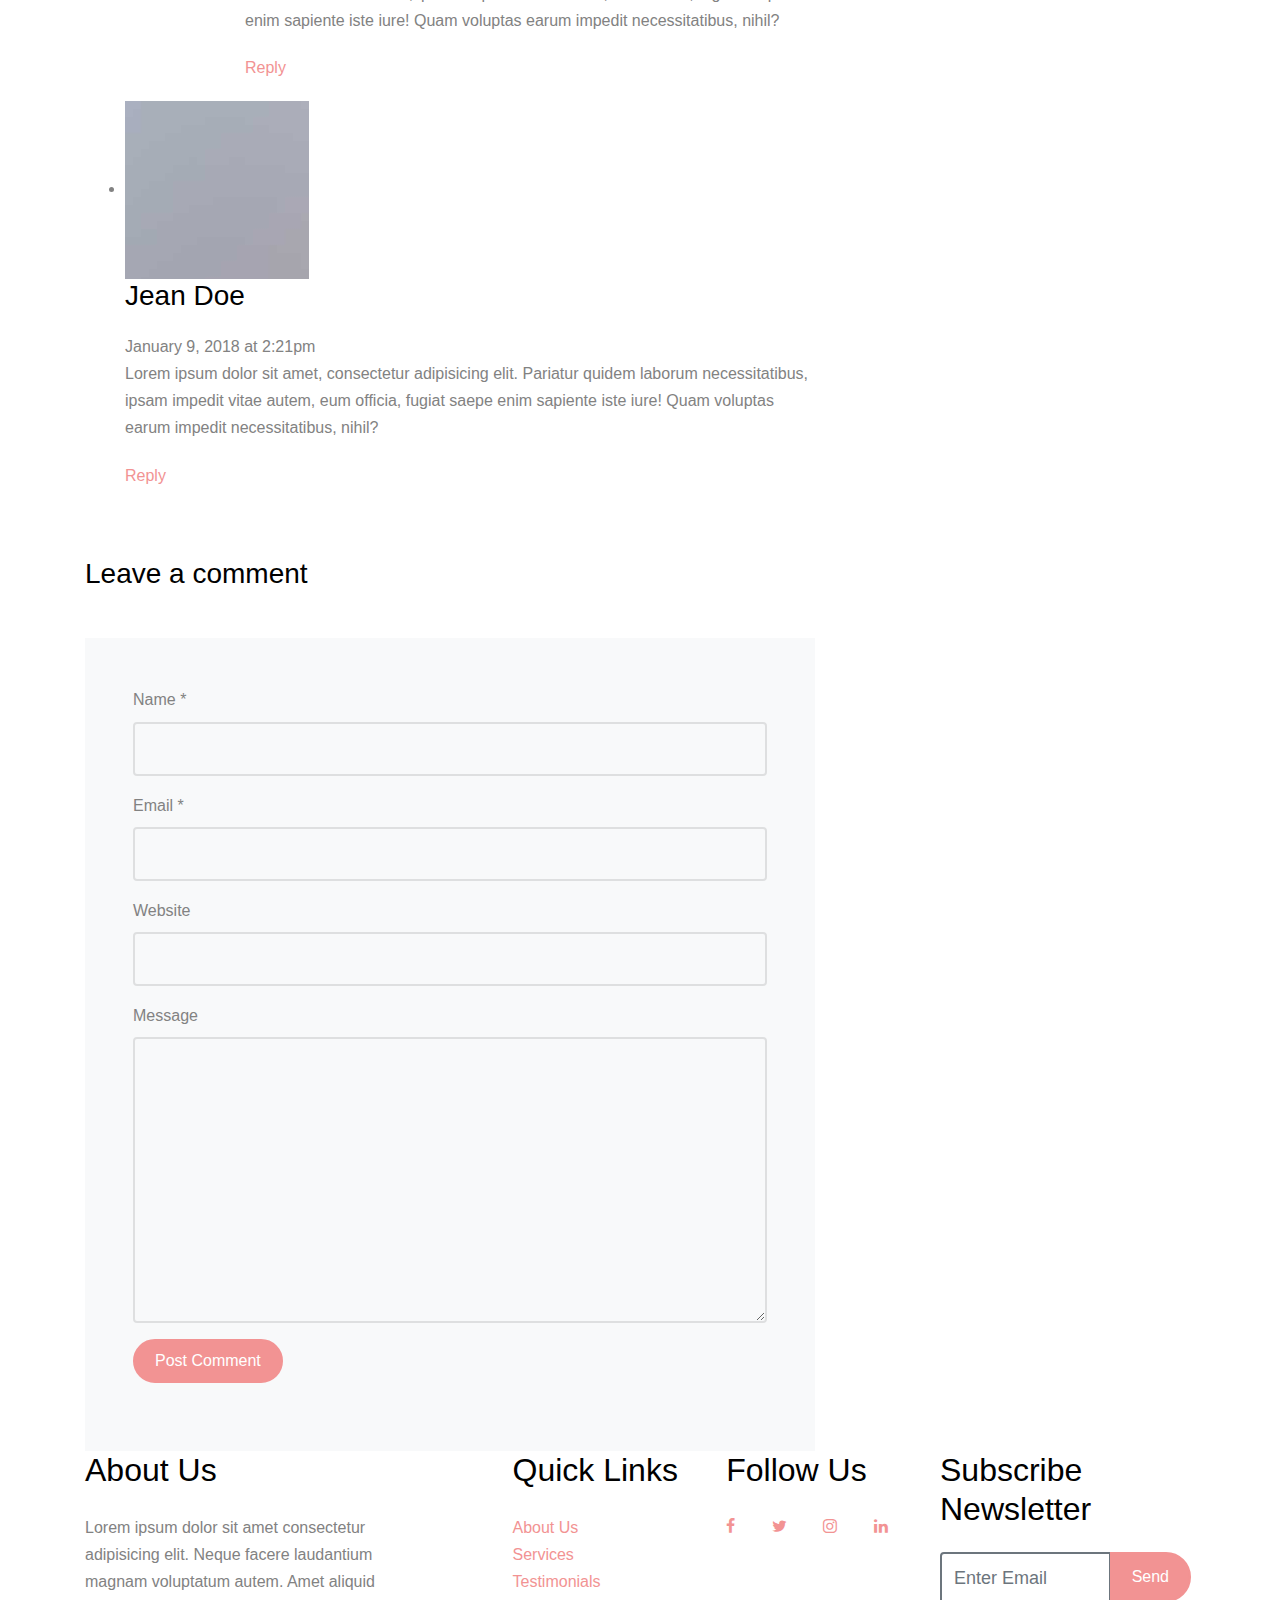
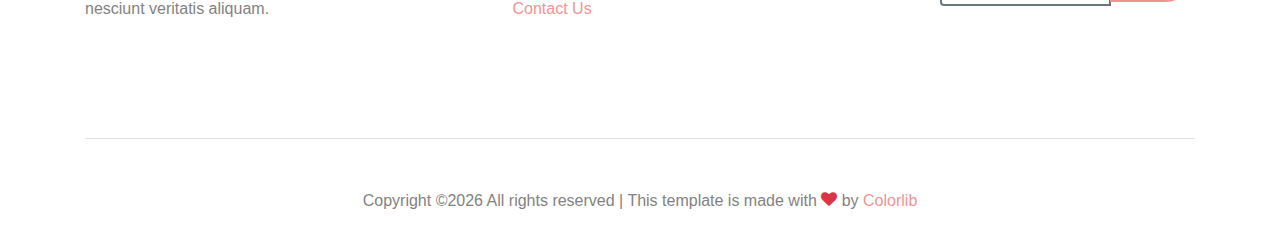
<file: single.html>
<!doctype html>
<html lang="en">
  <head>
    <title>Nitro &mdash; Website Template by Colorlib</title>
    <meta charset="utf-8">
    <meta name="viewport" content="width=device-width, initial-scale=1, shrink-to-fit=no">
    
    
    <link href="https://fonts.googleapis.com/css?family=Open+Sans:300,400,700" rel="stylesheet">
    <link rel="stylesheet" href="fonts/icomoon/style.css">

    <link rel="stylesheet" href="css/bootstrap.min.css">
    <link rel="stylesheet" href="css/jquery-ui.css">
    <link rel="stylesheet" href="css/owl.carousel.min.css">
    <link rel="stylesheet" href="css/owl.theme.default.min.css">
    <link rel="stylesheet" href="css/owl.theme.default.min.css">

    <link rel="stylesheet" href="css/jquery.fancybox.min.css">

    <link rel="stylesheet" href="css/bootstrap-datepicker.css">

    <link rel="stylesheet" href="fonts/flaticon/font/flaticon.css">

    <link rel="stylesheet" href="css/aos.css">

    <link rel="stylesheet" href="css/style.css">
    
  </head>
  <body data-spy="scroll" data-target=".site-navbar-target" data-offset="300">
  

  <div id="overlayer"></div>
  <div class="loader">
    <div class="spinner-border text-primary" role="status">
      <span class="sr-only">Loading...</span>
    </div>
  </div>


  <div class="site-wrap">

    <div class="site-mobile-menu site-navbar-target">
      <div class="site-mobile-menu-header">
        <div class="site-mobile-menu-close mt-3">
          <span class="icon-close2 js-menu-toggle"></span>
        </div>
      </div>
      <div class="site-mobile-menu-body"></div>
    </div>
   
    
    <header class="site-navbar py-4 js-sticky-header site-navbar-target" role="banner">

      <div class="container">
        <div class="row align-items-center">
          
          <div class="col-6 col-xl-2">
            <h1 class="mb-0 site-logo"><a href="index.html" class="h2 mb-0">Nitro<span class="text-primary">.</span> </a></h1>
          </div>

          <div class="col-12 col-md-10 d-none d-xl-block">
            <nav class="site-navigation position-relative text-right" role="navigation">

              <ul class="site-menu main-menu js-clone-nav mr-auto d-none d-lg-block">
                <li><a href="index.html#home-section" class="nav-link">Home</a></li>
                <li class="has-children">
                  <a href="index.html#about-section" class="nav-link">About Us</a>
                  <ul class="dropdown">
                    <li><a href="index.html#team-section" class="nav-link">Team</a></li>
                    <li><a href="index.html#pricing-section" class="nav-link">Pricing</a></li>
                    <li><a href="index.html#faq-section" class="nav-link">FAQ</a></li>
                    <li class="has-children">
                      <a href="#">More Links</a>
                      <ul class="dropdown">
                        <li><a href="#">Menu One</a></li>
                        <li><a href="#">Menu Two</a></li>
                        <li><a href="#">Menu Three</a></li>
                      </ul>
                    </li>
                  </ul>
                </li>
                
                <li><a href="index.html#portfolio-section" class="nav-link">Portfolio</a></li>
                <li><a href="index.html#services-section" class="nav-link">Services</a></li>
                <li><a href="index.html#testimonials-section" class="nav-link">Testimonials</a></li>
                <li><a href="index.html#blog-section" class="nav-link active">Blog</a></li>
                <li><a href="index.html#contact-section" class="nav-link">Contact</a></li>
              </ul>
            </nav>
          </div>


          <div class="col-6 d-inline-block d-xl-none ml-md-0 py-3" style="position: relative; top: 3px;"><a href="#" class="site-menu-toggle js-menu-toggle float-right"><span class="icon-menu h3"></span></a></div>

        </div>
      </div>
      
    </header>

  
     
    <div class="site-blocks-cover overlay" style="background-image: url(images/img_1.jpg);" data-aos="fade">
      <div class="container">
        <div class="row align-items-center justify-content-center">

          
              <div class="col-md-6 mt-lg-5 text-center">
                <h1>Where Do You Learn HTML & CSS in 2019?</h1>
                <p class="post-meta">March 21, 2019 &bull; Posted by <a href="#">Admin</a> in <a href="#">Events</a></p>
                
              </div>
            
        </div>
      </div>
    </div>  

    
    
    <section class="site-section">
      <div class="container">
        <div class="row">
          <div class="col-md-8 blog-content">
            <div class="row mb-5">
              <div class="col-lg-6">
                <figure><img src="images/img_3.jpg" alt="Image" class="img-fluid">
                  <figcaption>This is an image caption</figcaption></figure>
              </div>
              <div class="col-lg-6">
                <figure><img src="images/img_4.jpg" alt="Image" class="img-fluid">
                  <figcaption>This is an image caption</figcaption></figure>
              </div>
            </div>
            <p class="lead">Lorem ipsum dolor sit amet, consectetur adipisicing elit. Assumenda nihil aspernatur nemo sunt, qui, harum repudiandae quisquam eaque dolore itaque quod tenetur quo quos labore?</p>
            <p>Lorem ipsum dolor sit amet, consectetur adipisicing elit. Quae expedita cumque necessitatibus ducimus debitis totam, quasi praesentium eveniet tempore possimus illo esse, facilis? Corrupti possimus quae ipsa pariatur cumque, accusantium tenetur voluptatibus incidunt reprehenderit, quidem repellat sapiente, id, earum obcaecati.</p>

            <blockquote><p>Lorem ipsum dolor sit amet, consectetur adipisicing elit. Provident vero tempora aliquam excepturi labore, ad soluta voluptate necessitatibus. Nulla error beatae, quam, facilis suscipit quaerat aperiam minima eveniet quis placeat.</p></blockquote>

            <p>Eveniet deleniti accusantium nulla natus nobis nam asperiores ipsa minima laudantium vero cumque cupiditate ipsum ratione dicta, expedita quae, officiis provident harum nisi! Esse eligendi ab molestias, quod nostrum hic saepe repudiandae non. Suscipit reiciendis tempora ut, saepe temporibus nemo.</p>
            <p>Accusamus, temporibus, ullam. Voluptate consectetur laborum totam sunt culpa repellat, dolore voluptas. Quaerat cum ducimus aut distinctio sit, facilis corporis ab vel alias, voluptas aliquam, expedita molestias quisquam sequi eligendi nobis ea error omnis consequatur iste deleniti illum, dolorum odit.</p>
            <p>In adipisci corporis at delectus! Cupiditate, voluptas, in architecto odit id error reprehenderit quam quibusdam excepturi distinctio dicta laborum deserunt qui labore dignissimos necessitatibus reiciendis tenetur corporis quas explicabo exercitationem suscipit. Nisi quo nulla, nihil harum obcaecati vel atque quos.</p>
            <p>Amet sint explicabo maxime accusantium qui dicta enim quia, nostrum id libero voluptates quae suscipit dolor quam tenetur dolores inventore illo laborum, corporis non ex, debitis quidem obcaecati! Praesentium maiores illo atque error! Earum, et, fugit. Sint, delectus molestiae. Totam.</p>

            <p>Lorem ipsum dolor sit amet, consectetur adipisicing elit. Culpa iste, repudiandae facere aperiam sapiente, officia delectus soluta molestiae nihil corporis animi quos ratione qui labore? Sint eaque perspiciatis minus illum.</p>
            <p>Consectetur porro odio quod iure quaerat cupiditate similique, dolor reprehenderit molestias provident, esse dolorum omnis architecto magni amet corrupti neque ratione sunt beatae perspiciatis? Iste pariatur omnis sed ut itaque.</p>
            <p>Id similique, rem ipsam accusantium iusto dolores sit velit ex quas ea atque, molestiae. Sint, sed. Quisquam, suscipit! Quisquam quibusdam maiores fugiat eligendi eius consequuntur, molestiae saepe commodi expedita nemo!</p>
            <div class="pt-5">
              <p>Categories:  <a href="#">Design</a>, <a href="#">Events</a>  Tags: <a href="#">#html</a>, <a href="#">#trends</a></p>
            </div>


            <div class="pt-5">
              <h3 class="mb-5">6 Comments</h3>
              <ul class="comment-list">
                <li class="comment">
                  <div class="vcard bio">
                    <img src="images/person_1.jpg" alt="Image" class="img-fluid">
                  </div>
                  <div class="comment-body">
                    <h3>Jean Doe</h3>
                    <div class="meta">January 9, 2018 at 2:21pm</div>
                    <p>Lorem ipsum dolor sit amet, consectetur adipisicing elit. Pariatur quidem laborum necessitatibus, ipsam impedit vitae autem, eum officia, fugiat saepe enim sapiente iste iure! Quam voluptas earum impedit necessitatibus, nihil?</p>
                    <p><a href="#" class="reply">Reply</a></p>
                  </div>
                </li>

                <li class="comment">
                  <div class="vcard bio">
                    <img src="images/person_1.jpg" alt="Image placeholder">
                  </div>
                  <div class="comment-body">
                    <h3>Jean Doe</h3>
                    <div class="meta">January 9, 2018 at 2:21pm</div>
                    <p>Lorem ipsum dolor sit amet, consectetur adipisicing elit. Pariatur quidem laborum necessitatibus, ipsam impedit vitae autem, eum officia, fugiat saepe enim sapiente iste iure! Quam voluptas earum impedit necessitatibus, nihil?</p>
                    <p><a href="#" class="reply">Reply</a></p>
                  </div>

                  <ul class="children">
                    <li class="comment">
                      <div class="vcard bio">
                        <img src="images/person_1.jpg" alt="Image placeholder">
                      </div>
                      <div class="comment-body">
                        <h3>Jean Doe</h3>
                        <div class="meta">January 9, 2018 at 2:21pm</div>
                        <p>Lorem ipsum dolor sit amet, consectetur adipisicing elit. Pariatur quidem laborum necessitatibus, ipsam impedit vitae autem, eum officia, fugiat saepe enim sapiente iste iure! Quam voluptas earum impedit necessitatibus, nihil?</p>
                        <p><a href="#" class="reply">Reply</a></p>
                      </div>


                      <ul class="children">
                        <li class="comment">
                          <div class="vcard bio">
                            <img src="images/person_1.jpg" alt="Image placeholder">
                          </div>
                          <div class="comment-body">
                            <h3>Jean Doe</h3>
                            <div class="meta">January 9, 2018 at 2:21pm</div>
                            <p>Lorem ipsum dolor sit amet, consectetur adipisicing elit. Pariatur quidem laborum necessitatibus, ipsam impedit vitae autem, eum officia, fugiat saepe enim sapiente iste iure! Quam voluptas earum impedit necessitatibus, nihil?</p>
                            <p><a href="#" class="reply">Reply</a></p>
                          </div>

                            <ul class="children">
                              <li class="comment">
                                <div class="vcard bio">
                                  <img src="images/person_1.jpg" alt="Image placeholder">
                                </div>
                                <div class="comment-body">
                                  <h3>Jean Doe</h3>
                                  <div class="meta">January 9, 2018 at 2:21pm</div>
                                  <p>Lorem ipsum dolor sit amet, consectetur adipisicing elit. Pariatur quidem laborum necessitatibus, ipsam impedit vitae autem, eum officia, fugiat saepe enim sapiente iste iure! Quam voluptas earum impedit necessitatibus, nihil?</p>
                                  <p><a href="#" class="reply">Reply</a></p>
                                </div>
                              </li>
                            </ul>
                        </li>
                      </ul>
                    </li>
                  </ul>
                </li>

                <li class="comment">
                  <div class="vcard bio">
                    <img src="images/person_1.jpg" alt="Image placeholder">
                  </div>
                  <div class="comment-body">
                    <h3>Jean Doe</h3>
                    <div class="meta">January 9, 2018 at 2:21pm</div>
                    <p>Lorem ipsum dolor sit amet, consectetur adipisicing elit. Pariatur quidem laborum necessitatibus, ipsam impedit vitae autem, eum officia, fugiat saepe enim sapiente iste iure! Quam voluptas earum impedit necessitatibus, nihil?</p>
                    <p><a href="#" class="reply">Reply</a></p>
                  </div>
                </li>
              </ul>
              <!-- END comment-list -->
              
              <div class="comment-form-wrap pt-5">
                <h3 class="mb-5">Leave a comment</h3>
                <form action="#" class="p-5 bg-light">
                  <div class="form-group">
                    <label for="name">Name *</label>
                    <input type="text" class="form-control" id="name">
                  </div>
                  <div class="form-group">
                    <label for="email">Email *</label>
                    <input type="email" class="form-control" id="email">
                  </div>
                  <div class="form-group">
                    <label for="website">Website</label>
                    <input type="url" class="form-control" id="website">
                  </div>

                  <div class="form-group">
                    <label for="message">Message</label>
                    <textarea name="" id="message" cols="30" rows="10" class="form-control"></textarea>
                  </div>
                  <div class="form-group">
                    <input type="submit" value="Post Comment" class="btn btn-primary">
                  </div>

                </form>
              </div>
            </div>

          </div>
          <div class="col-md-4 sidebar">
            <div class="sidebar-box">
              <form action="#" class="search-form">
                <div class="form-group">
                  <span class="icon fa fa-search"></span>
                  <input type="text" class="form-control" placeholder="Type a keyword and hit enter">
                </div>
              </form>
            </div>
            <div class="sidebar-box">
              <div class="categories">
                <h3>Categories</h3>
                <li><a href="#">Creatives <span>(12)</span></a></li>
                <li><a href="#">News <span>(22)</span></a></li>
                <li><a href="#">Design <span>(37)</span></a></li>
                <li><a href="#">HTML <span>(42)</span></a></li>
                <li><a href="#">Web Development <span>(14)</span></a></li>
              </div>
            </div>
            <div class="sidebar-box">
              <img src="images/person_1.jpg" alt="Image placeholder" class="img-fluid mb-4">
              <h3>About The Author</h3>
              <p>Lorem ipsum dolor sit amet, consectetur adipisicing elit. Ducimus itaque, autem necessitatibus voluptate quod mollitia delectus aut, sunt placeat nam vero culpa sapiente consectetur similique, inventore eos fugit cupiditate numquam!</p>
              <p><a href="#" class="btn btn-primary btn-sm">Read More</a></p>
            </div>

            <div class="sidebar-box">
              <h3>Paragraph</h3>
              <p>Lorem ipsum dolor sit amet, consectetur adipisicing elit. Ducimus itaque, autem necessitatibus voluptate quod mollitia delectus aut, sunt placeat nam vero culpa sapiente consectetur similique, inventore eos fugit cupiditate numquam!</p>
            </div>
          </div>
        </div>
      </div>
    </section>

    
    <footer class="site-footer">
      <div class="container">
        <div class="row">
          <div class="col-md-9">
            <div class="row">
              <div class="col-md-5">
                <h2 class="footer-heading mb-4">About Us</h2>
                <p>Lorem ipsum dolor sit amet consectetur adipisicing elit. Neque facere laudantium magnam voluptatum autem. Amet aliquid nesciunt veritatis aliquam.</p>
              </div>
              <div class="col-md-3 ml-auto">
                <h2 class="footer-heading mb-4">Quick Links</h2>
                <ul class="list-unstyled">
                  <li><a href="#about-section" class="smoothscroll">About Us</a></li>
                  <li><a href="#services-section" class="smoothscroll">Services</a></li>
                  <li><a href="#testimonials-section" class="smoothscroll">Testimonials</a></li>
                  <li><a href="#contact-section" class="smoothscroll">Contact Us</a></li>
                </ul>
              </div>
              <div class="col-md-3">
                <h2 class="footer-heading mb-4">Follow Us</h2>
                <a href="#" class="pl-0 pr-3"><span class="icon-facebook"></span></a>
                <a href="#" class="pl-3 pr-3"><span class="icon-twitter"></span></a>
                <a href="#" class="pl-3 pr-3"><span class="icon-instagram"></span></a>
                <a href="#" class="pl-3 pr-3"><span class="icon-linkedin"></span></a>
              </div>
            </div>
          </div>
          <div class="col-md-3">
            <h2 class="footer-heading mb-4">Subscribe Newsletter</h2>
            <form action="#" method="post" class="footer-subscribe">
              <div class="input-group mb-3">
                <input type="text" class="form-control border-secondary text-white bg-transparent" placeholder="Enter Email" aria-label="Enter Email" aria-describedby="button-addon2">
                <div class="input-group-append">
                  <button class="btn btn-primary text-black" type="button" id="button-addon2">Send</button>
                </div>
              </div>
            </form>
          </div>
        </div>
        <div class="row pt-5 mt-5 text-center">
          <div class="col-md-12">
            <div class="border-top pt-5">
              <p>
            <!-- Link back to Colorlib can't be removed. Template is licensed under CC BY 3.0. -->
            Copyright &copy;<script>document.write(new Date().getFullYear());</script> All rights reserved | This template is made with <i class="icon-heart text-danger" aria-hidden="true"></i> by <a href="https://colorlib.com" target="_blank" >Colorlib</a>
            <!-- Link back to Colorlib can't be removed. Template is licensed under CC BY 3.0. -->
            </p>
        
            </div>
          </div>
          
        </div>
      </div>
    </footer>

  </div> <!-- .site-wrap -->

  <script src="js/jquery-3.3.1.min.js"></script>
  <script src="js/jquery-ui.js"></script>
  <script src="js/popper.min.js"></script>
  <script src="js/bootstrap.min.js"></script>
  <script src="js/owl.carousel.min.js"></script>
  <script src="js/jquery.countdown.min.js"></script>
  <script src="js/jquery.easing.1.3.js"></script>
  <script src="js/aos.js"></script>
  <script src="js/jquery.fancybox.min.js"></script>
  <script src="js/jquery.sticky.js"></script>
  <script src="js/isotope.pkgd.min.js"></script>

  
  <script src="js/main.js"></script>
    
  </body>
</html>
</file>
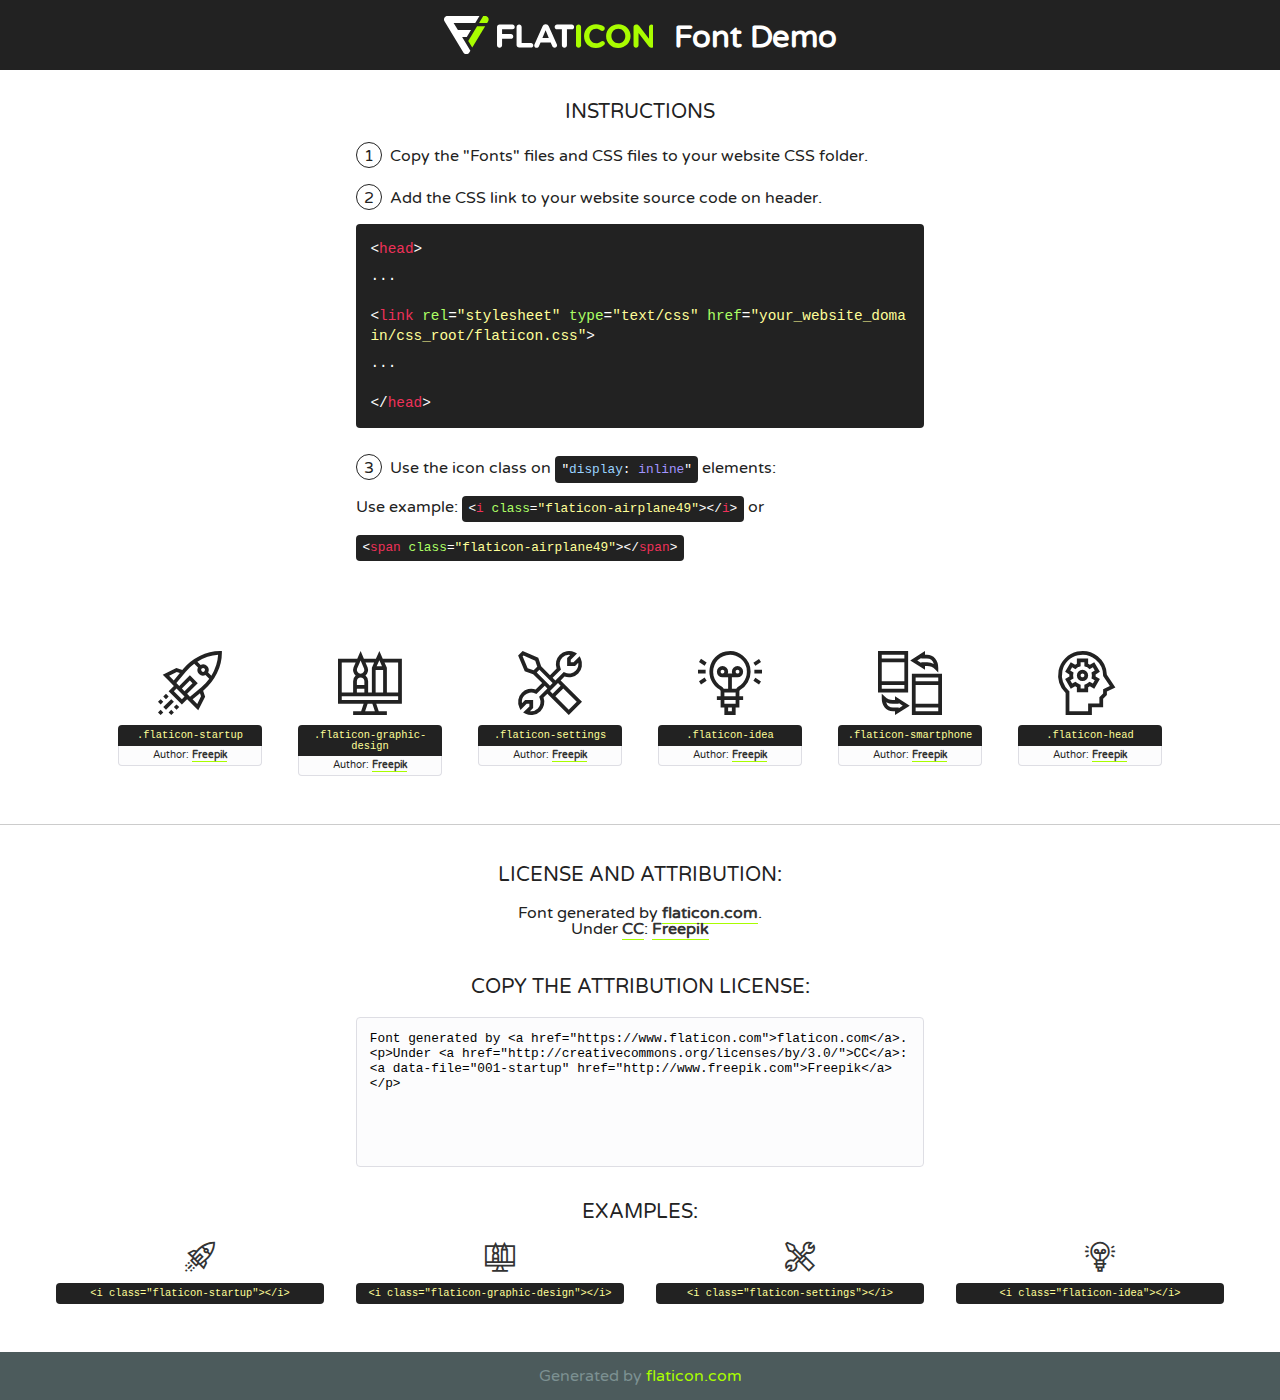
<file: fonts/flaticon/font/flaticon.html>
<!DOCTYPE html>
<!--
  Flaticon icon font: Flaticon
  Creation date: 03/04/2019 06:02
-->
<html>
<!DOCTYPE html>
<html>

<head>
    <title>Flaticon WebFont</title>
    <link href="http://fonts.googleapis.com/css?family=Varela+Round" rel="stylesheet" type="text/css" />
    <link rel="stylesheet" type="text/css" href="flaticon.css">
    <meta charset="UTF-8">
    <style>
    html, body, div, span, applet, object, iframe,
    h1, h2, h3, h4, h5, h6, p, blockquote, pre,
    a, abbr, acronym, address, big, cite, code,
    del, dfn, em, img, ins, kbd, q, s, samp,
    small, strike, strong, sub, sup, tt, var,
    b, u, i, center,
    dl, dt, dd, ol, ul, li,
    fieldset, form, label, legend,
    table, caption, tbody, tfoot, thead, tr, th, td,
    article, aside, canvas, details, embed, 
    figure, figcaption, footer, header, hgroup, 
    menu, nav, output, ruby, section, summary,
    time, mark, audio, video {
        margin: 0;
        padding: 0;
        border: 0;
        font-size: 100%;
        font: inherit;
        vertical-align: baseline;
    }
    /* HTML5 display-role reset for older browsers */
    article, aside, details, figcaption, figure, 
    footer, header, hgroup, menu, nav, section {
        display: block;
    }
    body {
        line-height: 1;
    }
    ol, ul {
        list-style: none;
    }
    blockquote, q {
        quotes: none;
    }
    blockquote:before, blockquote:after,
    q:before, q:after {
        content: '';
        content: none;
    }
    table {
        border-collapse: collapse;
        border-spacing: 0;
    }
    body {
        font-family: 'Varela Round', Helvetica, Arial, sans-serif;
        font-size: 16px;
        color: #222;
    }
    a {
        color: #333;
        border-bottom: 1px solid #a9fd00;
        font-weight: bold;
        text-decoration: none;
    }
    * {
        -moz-box-sizing: border-box;
        -webkit-box-sizing: border-box;
        box-sizing: border-box;
        margin: 0;
        padding: 0;
    }
    [class^="flaticon-"]:before, [class*=" flaticon-"]:before, [class^="flaticon-"]:after, [class*=" flaticon-"]:after {
        font-family: Flaticon;
        font-size: 30px;
        font-style: normal;
        margin-left: 20px;
        color: #333;
    }
    .wrapper {
        max-width: 600px;
        margin: auto;
        padding: 0 1em;
    }
    .title {
        font-size: 1.25em;
        text-align: center;
        margin-bottom: 1em;
        text-transform: uppercase;
    }
    header {
        text-align: center;
        background-color: #222;
        color: #fff;
        padding: 1em;
    }
    header .logo {
        width: 210px;
        height: 38px;
        display: inline-block;
        vertical-align: middle;
        margin-right: 1em;
        border: none;
    }
    header strong {
        font-size: 1.95em;
        font-weight: bold;
        vertical-align: middle;
        margin-top: 5px;
        display: inline-block;
    }
    .demo {
        margin: 2em auto;
        line-height: 1.25em;
    }
    .demo ul li {
        margin-bottom: 1em;
    }
    .demo ul li .num {
        color: #222;
        border-radius: 20px;
        display: inline-block;
        width: 26px;
        padding: 3px;
        height: 26px;
        text-align: center;
        margin-right: 0.5em;
        border: 1px solid #222;
    }
    .demo ul li code {
        background-color: #222;
        border-radius: 4px;
        padding: 0.25em 0.5em;
        display: inline-block;
        color: #fff;
        font-family: Consolas,Monaco,Lucida Console,Liberation Mono,DejaVu Sans Mono,Bitstream Vera Sans Mono,Courier New, monospace;
        font-weight: lighter;
        margin-top: 1em;
        font-size: 0.8em;
        word-break: break-all;
    }
    .demo ul li code.big {
        padding: 1em;
        font-size: 0.9em;
    }
    .demo ul li code .red {
        color: #EF3159;
    }
    .demo ul li code .green {
        color: #ACFF65;
    }
    .demo ul li code .yellow {
        color: #FFFF99;
    }
    .demo ul li code .blue {
        color: #99D3FF;
    }
    .demo ul li code .purple {
        color: #A295FF;
    }
    .demo ul li code .dots {
        margin-top: 0.5em;
        display: block;
    }
    #glyphs {
        border-bottom: 1px solid #ccc;
        padding: 2em 0;
        text-align: center;
    }
    .glyph {
        display: inline-block;
        width: 9em;
        margin: 1em;
        text-align: center;
        vertical-align: top;
        background: #FFF;
    }
    .glyph .glyph-icon {
        padding: 10px;
        display: block;
        font-family:"Flaticon";
        font-size: 64px;
        line-height: 1;
    }
    .glyph .glyph-icon:before {
        font-size: 64px;
        color: #222;
        margin-left: 0;
    }
    .class-name {
        font-size: 0.65em;
        background-color: #222;
        color: #fff;
        border-radius: 4px 4px 0 0;
        padding: 0.5em;
        color: #FFFF99;
        font-family: Consolas,Monaco,Lucida Console,Liberation Mono,DejaVu Sans Mono,Bitstream Vera Sans Mono,Courier New, monospace;
    }
    .author-name {
        font-size: 0.6em;
        background-color: #fcfcfd;
        border: 1px solid #DEDEE4;
        border-top: 0;
        border-radius: 0 0 4px 4px;
        padding: 0.5em;
    }
    .class-name:last-child {
        font-size: 10px;
        color:#888;
    }
    .class-name:last-child a {
        font-size: 10px;
        color:#555;
    }
    .class-name:last-child a:hover {
        color:#a9fd00;
    }
    .glyph > input {
        display: block;
        width: 100px;
        margin: 5px auto;
        text-align: center;
        font-size: 12px;
        cursor: text;
    }
    .glyph > input.icon-input {
        font-family:"Flaticon";
        font-size: 16px;
        margin-bottom: 10px;
    }
    .attribution .title {
        margin-top: 2em;
    }
    .attribution textarea {
        background-color: #fcfcfd;
        padding: 1em;
        border: none;
        box-shadow: none;
        border: 1px solid #DEDEE4;
        border-radius: 4px;
        resize: none;
        width: 100%;
        height: 150px;
        font-size: 0.8em;
        font-family: Consolas,Monaco,Lucida Console,Liberation Mono,DejaVu Sans Mono,Bitstream Vera Sans Mono,Courier New, monospace;
        -webkit-appearance: none;
    }
    .iconsuse {
        margin: 2em auto;
        text-align: center;
        max-width: 1200px;
    }
    .iconsuse:after {
        content: '';
        display: table;
        clear: both;
    }
    .iconsuse .image {
        float: left;
        width: 25%;
        padding: 0 1em;
    }
    .iconsuse .image p {
        margin-bottom: 1em;
    }
    .iconsuse .image span {
        display: block;
        font-size: 0.65em;
        background-color: #222;
        color: #fff;
        border-radius: 4px;
        padding: 0.5em;
        color: #FFFF99;
        margin-top: 1em;
        font-family: Consolas,Monaco,Lucida Console,Liberation Mono,DejaVu Sans Mono,Bitstream Vera Sans Mono,Courier New, monospace;
    }
    #footer {
        text-align: center;
        background-color: #4C5B5C;
        color: #7c9192;
        padding: 1em;
    }
    #footer a {
        border: none;
        color: #a9fd00;
        font-weight: normal;
    }
    @media (max-width: 960px) {
        .iconsuse .image {
            width: 50%;
        }
    }
    @media (max-width: 560px) {
        .iconsuse .image {
            width: 100%;
        }
    }
    </style>
</head>

<body class="characters-off">

    <header>
        <a href="https://www.flaticon.com" target="_blank" class="logo">
            <svg version="1.1" xmlns="http://www.w3.org/2000/svg" xmlns:xlink="http://www.w3.org/1999/xlink" xmlns:a="http://ns.adobe.com/AdobeSVGViewerExtensions/3.0/" viewBox="0 0 560.875 102.036" enable-background="new 0 0 560.875 102.036" xml:space="preserve">
                <defs>
                </defs>
                <g>
                    <g class="letters">
                        <path fill="#ffffff" d="M141.596,29.675c0-3.777,2.985-6.767,6.764-6.767h34.438c3.426,0,6.15,2.728,6.15,6.15
                        c0,3.43-2.724,6.149-6.15,6.149h-27.674v13.091h23.719c3.429,0,6.151,2.724,6.151,6.15c0,3.43-2.723,6.149-6.151,6.149h-23.719
                        v17.574c0,3.773-2.986,6.761-6.764,6.761c-3.779,0-6.764-2.989-6.764-6.761V29.675z"></path>
                        <path fill="#ffffff" d="M193.844,29.149c0-3.781,2.985-6.767,6.764-6.767c3.776,0,6.763,2.985,6.763,6.767v42.957h25.039
                        c3.426,0,6.149,2.726,6.149,6.153c0,3.425-2.723,6.15-6.149,6.15h-31.802c-3.779,0-6.764-2.986-6.764-6.768V29.149z"></path>
                        <path fill="#ffffff" d="M241.891,75.71l21.438-48.407c1.492-3.341,4.215-5.357,7.906-5.357h0.792
                        c3.686,0,6.323,2.017,7.815,5.357l21.439,48.407c0.436,0.967,0.701,1.845,0.701,2.723c0,3.602-2.809,6.501-6.414,6.501
                        c-3.161,0-5.269-1.845-6.499-4.655l-4.132-9.661h-27.059l-4.301,10.102c-1.144,2.631-3.426,4.214-6.237,4.214
                        c-3.517,0-6.24-2.81-6.24-6.325C241.1,77.64,241.451,76.677,241.891,75.71z M279.932,58.666l-8.521-20.297l-8.526,20.297H279.932
                        z"></path>
                        <path fill="#ffffff" d="M314.864,35.387H301.86c-3.429,0-6.239-2.813-6.239-6.238c0-3.429,2.811-6.24,6.239-6.24h39.533
                        c3.426,0,6.237,2.811,6.237,6.24c0,3.425-2.811,6.238-6.237,6.238h-13.001v42.785c0,3.773-2.99,6.761-6.764,6.761
                        c-3.779,0-6.764-2.989-6.764-6.761V35.387z"></path>
                        <path fill="#A9FD00" d="M352.615,29.149c0-3.781,2.985-6.767,6.767-6.767c3.774,0,6.761,2.985,6.761,6.767v49.024
                        c0,3.773-2.987,6.761-6.761,6.761c-3.781,0-6.767-2.989-6.767-6.761V29.149z"></path>
                        <path fill="#A9FD00" d="M374.132,53.836v-0.179c0-17.481,13.178-31.801,32.065-31.801c9.22,0,15.459,2.458,20.557,6.238
                        c1.402,1.054,2.637,2.985,2.637,5.357c0,3.692-2.985,6.59-6.681,6.59c-1.845,0-3.071-0.702-4.044-1.319
                        c-3.776-2.813-7.729-4.393-12.562-4.393c-10.364,0-17.831,8.611-17.831,19.154v0.173c0,10.542,7.291,19.329,17.831,19.329
                        c5.715,0,9.492-1.756,13.359-4.834c1.049-0.874,2.458-1.491,4.039-1.491c3.429,0,6.325,2.813,6.325,6.236
                        c0,2.106-1.056,3.78-2.282,4.834c-5.539,4.834-12.036,7.733-21.878,7.733C387.572,85.464,374.132,71.493,374.132,53.836z"></path>
                        <path fill="#A9FD00" d="M433.009,53.836v-0.179c0-17.481,13.79-31.801,32.766-31.801c18.981,0,32.592,14.143,32.592,31.628v0.173
                        c0,17.483-13.785,31.807-32.769,31.807C446.625,85.464,433.009,71.32,433.009,53.836z M484.224,53.836v-0.179
                        c0-10.539-7.725-19.326-18.626-19.326c-10.893,0-18.449,8.611-18.449,19.154v0.173c0,10.542,7.73,19.329,18.626,19.329
                        C476.676,72.986,484.224,64.378,484.224,53.836z"></path>
                        <path fill="#A9FD00" d="M506.233,29.321c0-3.774,2.99-6.763,6.767-6.763h1.401c3.252,0,5.183,1.583,7.029,3.953l26.093,34.265
                        V29.059c0-3.692,2.99-6.677,6.681-6.677c3.683,0,6.671,2.985,6.671,6.677v48.934c0,3.78-2.987,6.765-6.764,6.765h-0.436
                        c-3.257,0-5.188-1.581-7.034-3.953l-27.056-35.492v32.944c0,3.687-2.985,6.676-6.678,6.676c-3.683,0-6.673-2.989-6.673-6.676
                        V29.321z"></path>
                    </g>
                    <g class="insignia">
                        <path fill="#ffffff" d="M48.372,56.137h12.517l11.156-18.537H37.186L25.688,18.539h57.825L94.668,0H9.271
                        C5.925,0,2.842,1.801,1.198,4.716c-1.644,2.907-1.593,6.482,0.134,9.343l50.38,83.501c1.678,2.781,4.689,4.476,7.938,4.476
                        c3.246,0,6.257-1.695,7.935-4.476l2.898-4.804L48.372,56.137z"></path>
                        <g class="i">
                            <path fill="#A9FD00" d="M93.575,18.539h0.031v0.004l21.652,0.004l2.705-4.488c1.727-2.861,1.778-6.436,0.133-9.343
                            C116.454,1.801,113.371,0,110.026,0h-5.294L93.575,18.539z"></path>
                            <polygon fill="#A9FD00" points="88.291,27.356 64.725,66.486 75.519,84.404 109.942,27.356"></polygon>
                        </g>
                    </g>
                </g>
            </svg>
        </a>
        <strong>Font Demo</strong>
    </header>


    <section class="demo wrapper">

        <p class="title">Instructions</p>

        <ul>
            <li>
                <span class="num">1</span>Copy the "Fonts" files and CSS files to your website CSS folder.
            </li>
            <li>
                <span class="num">2</span>Add the CSS link to your website source code on header.
                <code class="big">
                    &lt;<span class="red">head</span>&gt;
                    <br/><span class="dots">...</span>
                    <br/>&lt;<span class="red">link</span> <span class="green">rel</span>=<span class="yellow">"stylesheet"</span> <span class="green">type</span>=<span class="yellow">"text/css"</span> <span class="green">href</span>=<span class="yellow">"your_website_domain/css_root/flaticon.css"</span>&gt;
                    <br/><span class="dots">...</span>
                    <br/>&lt;/<span class="red">head</span>&gt;
                </code>
            </li>

            <li>
                <p>
                    <span class="num">3</span>Use the icon class on <code>"<span class="blue">display</span>:<span class="purple"> inline</span>"</code> elements:
                    <br />
                    Use example: <code>&lt;<span class="red">i</span> <span class="green">class</span>=<span class="yellow">&quot;flaticon-airplane49&quot;</span>&gt;&lt;/<span class="red">i</span>&gt;</code> or <code>&lt;<span class="red">span</span> <span class="green">class</span>=<span class="yellow">&quot;flaticon-airplane49&quot;</span>&gt;&lt;/<span class="red">span</span>&gt;</code>
            </li>
        </ul>

    </section>




   <section id="glyphs">          
    
      
        <div class="glyph"><div class="glyph-icon flaticon-startup"></div>
            <div class="class-name">.flaticon-startup</div>
            <div class="author-name">Author: <a data-file="001-startup" href="http://www.freepik.com">Freepik</a> </div> 
        </div>        
        
        <div class="glyph"><div class="glyph-icon flaticon-graphic-design"></div>
            <div class="class-name">.flaticon-graphic-design</div>
            <div class="author-name">Author: <a data-file="002-graphic-design" href="http://www.freepik.com">Freepik</a> </div> 
        </div>        
        
        <div class="glyph"><div class="glyph-icon flaticon-settings"></div>
            <div class="class-name">.flaticon-settings</div>
            <div class="author-name">Author: <a data-file="003-settings" href="http://www.freepik.com">Freepik</a> </div> 
        </div>        
        
        <div class="glyph"><div class="glyph-icon flaticon-idea"></div>
            <div class="class-name">.flaticon-idea</div>
            <div class="author-name">Author: <a data-file="004-idea" href="http://www.freepik.com">Freepik</a> </div> 
        </div>        
        
        <div class="glyph"><div class="glyph-icon flaticon-smartphone"></div>
            <div class="class-name">.flaticon-smartphone</div>
            <div class="author-name">Author: <a data-file="005-smartphone" href="http://www.freepik.com">Freepik</a> </div> 
        </div>        
        
        <div class="glyph"><div class="glyph-icon flaticon-head"></div>
            <div class="class-name">.flaticon-head</div>
            <div class="author-name">Author: <a data-file="006-head" href="http://www.freepik.com">Freepik</a> </div> 
        </div>        
        

    </section>



    <section class="attribution wrapper"   style="text-align:center;">

      <div class="title">License and attribution:</div><div class="attrDiv">Font generated by <a href="https://www.flaticon.com">flaticon.com</a>. <div><p>Under <a href="http://creativecommons.org/licenses/by/3.0/">CC</a>: <a data-file="001-startup" href="http://www.freepik.com">Freepik</a></p>  </div>
      </div>
      <div class="title">Copy the Attribution License:</div>

    <textarea onclick="this.focus();this.select();">Font generated by &lt;a href=&quot;https://www.flaticon.com&quot;&gt;flaticon.com&lt;/a&gt;. <p>Under <a href="http://creativecommons.org/licenses/by/3.0/">CC</a>: <a data-file="001-startup" href="http://www.freepik.com">Freepik</a></p>  
     </textarea>

    </section>

    <section class="iconsuse">

          <div class="title">Examples:</div>            
             
            <div class="image">
                <p>
                    <i class="glyph-icon flaticon-startup"></i> 
                    <span>&lt;i class=&quot;flaticon-startup&quot;&gt;&lt;/i&gt;</span>
                </p>
            </div>
            
            <div class="image">
                <p>
                    <i class="glyph-icon flaticon-graphic-design"></i> 
                    <span>&lt;i class=&quot;flaticon-graphic-design&quot;&gt;&lt;/i&gt;</span>
                </p>
            </div>
            
            <div class="image">
                <p>
                    <i class="glyph-icon flaticon-settings"></i> 
                    <span>&lt;i class=&quot;flaticon-settings&quot;&gt;&lt;/i&gt;</span>
                </p>
            </div>
            
            <div class="image">
                <p>
                    <i class="glyph-icon flaticon-idea"></i> 
                    <span>&lt;i class=&quot;flaticon-idea&quot;&gt;&lt;/i&gt;</span>
                </p>
            </div>
                       
        </div>
                            
    </section>

<div id="footer">
    <div>Generated by <a href="https://www.flaticon.com">flaticon.com</a>
    </div>
</div>



</body>
</html>
</file>
<file: css/icomoon.css>
@font-face {
  font-family: 'icomoon';
  src:  url('../fonts/icomoon/icomoon.eot?6iuir');
  src:  url('../fonts/icomoon/icomoon.eot?6iuir#iefix') format('embedded-opentype'),
    url('../fonts/icomoon/icomoon.ttf?6iuir') format('truetype'),
    url('../fonts/icomoon/icomoon.woff?6iuir') format('woff'),
    url('../fonts/icomoon/icomoon.svg?6iuir#icomoon') format('svg');
  font-weight: normal;
  font-style: normal;
}

[class^="icon-"], [class*=" icon-"] {
  /* use !important to prevent issues with browser extensions that change fonts */
  font-family: 'icomoon' !important;
  speak: none;
  font-style: normal;
  font-weight: normal;
  font-variant: normal;
  text-transform: none;
  line-height: 1;

  /* Better Font Rendering =========== */
  -webkit-font-smoothing: antialiased;
  -moz-osx-font-smoothing: grayscale;
}

.icon-eye:before {
  content: "\e000";
}
.icon-paper-clip:before {
  content: "\e001";
}
.icon-mail:before {
  content: "\e002";
}
.icon-toggle:before {
  content: "\e003";
}
.icon-layout:before {
  content: "\e004";
}
.icon-link:before {
  content: "\e005";
}
.icon-bell:before {
  content: "\e006";
}
.icon-lock:before {
  content: "\e007";
}
.icon-unlock:before {
  content: "\e008";
}
.icon-ribbon:before {
  content: "\e009";
}
.icon-image:before {
  content: "\e010";
}
.icon-signal:before {
  content: "\e011";
}
.icon-target:before {
  content: "\e012";
}
.icon-clipboard:before {
  content: "\e013";
}
.icon-clock:before {
  content: "\e014";
}
.icon-watch:before {
  content: "\e015";
}
.icon-air-play:before {
  content: "\e016";
}
.icon-camera:before {
  content: "\e017";
}
.icon-video:before {
  content: "\e018";
}
.icon-disc:before {
  content: "\e019";
}
.icon-printer:before {
  content: "\e020";
}
.icon-monitor:before {
  content: "\e021";
}
.icon-server:before {
  content: "\e022";
}
.icon-cog:before {
  content: "\e023";
}
.icon-heart:before {
  content: "\e024";
}
.icon-paragraph:before {
  content: "\e025";
}
.icon-align-justify:before {
  content: "\e026";
}
.icon-align-left:before {
  content: "\e027";
}
.icon-align-center:before {
  content: "\e028";
}
.icon-align-right:before {
  content: "\e029";
}
.icon-book:before {
  content: "\e030";
}
.icon-layers:before {
  content: "\e031";
}
.icon-stack:before {
  content: "\e032";
}
.icon-stack-2:before {
  content: "\e033";
}
.icon-paper:before {
  content: "\e034";
}
.icon-paper-stack:before {
  content: "\e035";
}
.icon-search:before {
  content: "\e036";
}
.icon-zoom-in:before {
  content: "\e037";
}
.icon-zoom-out:before {
  content: "\e038";
}
.icon-reply:before {
  content: "\e039";
}
.icon-circle-plus:before {
  content: "\e040";
}
.icon-circle-minus:before {
  content: "\e041";
}
.icon-circle-check:before {
  content: "\e042";
}
.icon-circle-cross:before {
  content: "\e043";
}
.icon-square-plus:before {
  content: "\e044";
}
.icon-square-minus:before {
  content: "\e045";
}
.icon-square-check:before {
  content: "\e046";
}
.icon-square-cross:before {
  content: "\e047";
}
.icon-microphone:before {
  content: "\e048";
}
.icon-record:before {
  content: "\e049";
}
.icon-skip-back:before {
  content: "\e050";
}
.icon-rewind:before {
  content: "\e051";
}
.icon-play:before {
  content: "\e052";
}
.icon-pause:before {
  content: "\e053";
}
.icon-stop:before {
  content: "\e054";
}
.icon-fast-forward:before {
  content: "\e055";
}
.icon-skip-forward:before {
  content: "\e056";
}
.icon-shuffle:before {
  content: "\e057";
}
.icon-repeat:before {
  content: "\e058";
}
.icon-folder:before {
  content: "\e059";
}
.icon-umbrella:before {
  content: "\e060";
}
.icon-moon:before {
  content: "\e061";
}
.icon-thermometer:before {
  content: "\e062";
}
.icon-drop:before {
  content: "\e063";
}
.icon-sun:before {
  content: "\e064";
}
.icon-cloud:before {
  content: "\e065";
}
.icon-cloud-upload:before {
  content: "\e066";
}
.icon-cloud-download:before {
  content: "\e067";
}
.icon-upload:before {
  content: "\e068";
}
.icon-download:before {
  content: "\e069";
}
.icon-location:before {
  content: "\e070";
}
.icon-location-2:before {
  content: "\e071";
}
.icon-map:before {
  content: "\e072";
}
.icon-battery:before {
  content: "\e073";
}
.icon-head:before {
  content: "\e074";
}
.icon-briefcase:before {
  content: "\e075";
}
.icon-speech-bubble:before {
  content: "\e076";
}
.icon-anchor:before {
  content: "\e077";
}
.icon-globe:before {
  content: "\e078";
}
.icon-box:before {
  content: "\e079";
}
.icon-reload:before {
  content: "\e080";
}
.icon-share:before {
  content: "\e081";
}
.icon-marquee:before {
  content: "\e082";
}
.icon-marquee-plus:before {
  content: "\e083";
}
.icon-marquee-minus:before {
  content: "\e084";
}
.icon-tag:before {
  content: "\e085";
}
.icon-power:before {
  content: "\e086";
}
.icon-command:before {
  content: "\e087";
}
.icon-alt:before {
  content: "\e088";
}
.icon-esc:before {
  content: "\e089";
}
.icon-bar-graph:before {
  content: "\e090";
}
.icon-bar-graph-2:before {
  content: "\e091";
}
.icon-pie-graph:before {
  content: "\e092";
}
.icon-star:before {
  content: "\e093";
}
.icon-arrow-left:before {
  content: "\e094";
}
.icon-arrow-right:before {
  content: "\e095";
}
.icon-arrow-up:before {
  content: "\e096";
}
.icon-arrow-down:before {
  content: "\e097";
}
.icon-volume:before {
  content: "\e098";
}
.icon-mute:before {
  content: "\e099";
}
.icon-content-right:before {
  content: "\e100";
}
.icon-content-left:before {
  content: "\e101";
}
.icon-grid:before {
  content: "\e102";
}
.icon-grid-2:before {
  content: "\e103";
}
.icon-columns:before {
  content: "\e104";
}
.icon-loader:before {
  content: "\e105";
}
.icon-bag:before {
  content: "\e106";
}
.icon-ban:before {
  content: "\e107";
}
.icon-flag:before {
  content: "\e108";
}
.icon-trash:before {
  content: "\e109";
}
.icon-expand:before {
  content: "\e110";
}
.icon-contract:before {
  content: "\e111";
}
.icon-maximize:before {
  content: "\e112";
}
.icon-minimize:before {
  content: "\e113";
}
.icon-plus:before {
  content: "\e114";
}
.icon-minus:before {
  content: "\e115";
}
.icon-check:before {
  content: "\e116";
}
.icon-cross:before {
  content: "\e117";
}
.icon-move:before {
  content: "\e118";
}
.icon-delete:before {
  content: "\e119";
}
.icon-menu:before {
  content: "\e120";
}
.icon-archive:before {
  content: "\e121";
}
.icon-inbox:before {
  content: "\e122";
}
.icon-outbox:before {
  content: "\e123";
}
.icon-file:before {
  content: "\e124";
}
.icon-file-add:before {
  content: "\e125";
}
.icon-file-subtract:before {
  content: "\e126";
}
.icon-help:before {
  content: "\e127";
}
.icon-open:before {
  content: "\e128";
}
.icon-ellipsis:before {
  content: "\e129";
}
.icon-add-to-list:before {
  content: "\e900";
}
.icon-classic-computer:before {
  content: "\e901";
}
.icon-controller-fast-backward:before {
  content: "\e902";
}
.icon-creative-commons-attribution:before {
  content: "\e903";
}
.icon-creative-commons-noderivs:before {
  content: "\e904";
}
.icon-creative-commons-noncommercial-eu:before {
  content: "\e905";
}
.icon-creative-commons-noncommercial-us:before {
  content: "\e906";
}
.icon-creative-commons-public-domain:before {
  content: "\e907";
}
.icon-creative-commons-remix:before {
  content: "\e908";
}
.icon-creative-commons-share:before {
  content: "\e909";
}
.icon-creative-commons-sharealike:before {
  content: "\e90a";
}
.icon-creative-commons:before {
  content: "\e90b";
}
.icon-document-landscape:before {
  content: "\e90c";
}
.icon-remove-user:before {
  content: "\e90d";
}
.icon-warning:before {
  content: "\e90e";
}
.icon-arrow-bold-down:before {
  content: "\e90f";
}
.icon-arrow-bold-left:before {
  content: "\e910";
}
.icon-arrow-bold-right:before {
  content: "\e911";
}
.icon-arrow-bold-up:before {
  content: "\e912";
}
.icon-arrow-down2:before {
  content: "\e913";
}
.icon-arrow-left2:before {
  content: "\e914";
}
.icon-arrow-long-down:before {
  content: "\e915";
}
.icon-arrow-long-left:before {
  content: "\e916";
}
.icon-arrow-long-right:before {
  content: "\e917";
}
.icon-arrow-long-up:before {
  content: "\e918";
}
.icon-arrow-right2:before {
  content: "\e919";
}
.icon-arrow-up2:before {
  content: "\e91a";
}
.icon-arrow-with-circle-down:before {
  content: "\e91b";
}
.icon-arrow-with-circle-left:before {
  content: "\e91c";
}
.icon-arrow-with-circle-right:before {
  content: "\e91d";
}
.icon-arrow-with-circle-up:before {
  content: "\e91e";
}
.icon-bookmark:before {
  content: "\e91f";
}
.icon-bookmarks:before {
  content: "\e920";
}
.icon-chevron-down:before {
  content: "\e921";
}
.icon-chevron-left:before {
  content: "\e922";
}
.icon-chevron-right:before {
  content: "\e923";
}
.icon-chevron-small-down:before {
  content: "\e924";
}
.icon-chevron-small-left:before {
  content: "\e925";
}
.icon-chevron-small-right:before {
  content: "\e926";
}
.icon-chevron-small-up:before {
  content: "\e927";
}
.icon-chevron-thin-down:before {
  content: "\e928";
}
.icon-chevron-thin-left:before {
  content: "\e929";
}
.icon-chevron-thin-right:before {
  content: "\e92a";
}
.icon-chevron-thin-up:before {
  content: "\e92b";
}
.icon-chevron-up:before {
  content: "\e92c";
}
.icon-chevron-with-circle-down:before {
  content: "\e92d";
}
.icon-chevron-with-circle-left:before {
  content: "\e92e";
}
.icon-chevron-with-circle-right:before {
  content: "\e92f";
}
.icon-chevron-with-circle-up:before {
  content: "\e930";
}
.icon-cloud2:before {
  content: "\e931";
}
.icon-controller-fast-forward:before {
  content: "\e932";
}
.icon-controller-jump-to-start:before {
  content: "\e933";
}
.icon-controller-next:before {
  content: "\e934";
}
.icon-controller-paus:before {
  content: "\e935";
}
.icon-controller-play:before {
  content: "\e936";
}
.icon-controller-record:before {
  content: "\e937";
}
.icon-controller-stop:before {
  content: "\e938";
}
.icon-controller-volume:before {
  content: "\e939";
}
.icon-dot-single:before {
  content: "\e93a";
}
.icon-dots-three-horizontal:before {
  content: "\e93b";
}
.icon-dots-three-vertical:before {
  content: "\e93c";
}
.icon-dots-two-horizontal:before {
  content: "\e93d";
}
.icon-dots-two-vertical:before {
  content: "\e93e";
}
.icon-download2:before {
  content: "\e93f";
}
.icon-emoji-flirt:before {
  content: "\e940";
}
.icon-flow-branch:before {
  content: "\e941";
}
.icon-flow-cascade:before {
  content: "\e942";
}
.icon-flow-line:before {
  content: "\e943";
}
.icon-flow-parallel:before {
  content: "\e944";
}
.icon-flow-tree:before {
  content: "\e945";
}
.icon-install:before {
  content: "\e946";
}
.icon-layers2:before {
  content: "\e947";
}
.icon-open-book:before {
  content: "\e948";
}
.icon-resize-100:before {
  content: "\e949";
}
.icon-resize-full-screen:before {
  content: "\e94a";
}
.icon-save:before {
  content: "\e94b";
}
.icon-select-arrows:before {
  content: "\e94c";
}
.icon-sound-mute:before {
  content: "\e94d";
}
.icon-sound:before {
  content: "\e94e";
}
.icon-trash2:before {
  content: "\e94f";
}
.icon-triangle-down:before {
  content: "\e950";
}
.icon-triangle-left:before {
  content: "\e951";
}
.icon-triangle-right:before {
  content: "\e952";
}
.icon-triangle-up:before {
  content: "\e953";
}
.icon-uninstall:before {
  content: "\e954";
}
.icon-upload-to-cloud:before {
  content: "\e955";
}
.icon-upload2:before {
  content: "\e956";
}
.icon-add-user:before {
  content: "\e957";
}
.icon-address:before {
  content: "\e958";
}
.icon-adjust:before {
  content: "\e959";
}
.icon-air:before {
  content: "\e95a";
}
.icon-aircraft-landing:before {
  content: "\e95b";
}
.icon-aircraft-take-off:before {
  content: "\e95c";
}
.icon-aircraft:before {
  content: "\e95d";
}
.icon-align-bottom:before {
  content: "\e95e";
}
.icon-align-horizontal-middle:before {
  content: "\e95f";
}
.icon-align-left2:before {
  content: "\e960";
}
.icon-align-right2:before {
  content: "\e961";
}
.icon-align-top:before {
  content: "\e962";
}
.icon-align-vertical-middle:before {
  content: "\e963";
}
.icon-archive2:before {
  content: "\e964";
}
.icon-area-graph:before {
  content: "\e965";
}
.icon-attachment:before {
  content: "\e966";
}
.icon-awareness-ribbon:before {
  content: "\e967";
}
.icon-back-in-time:before {
  content: "\e968";
}
.icon-back:before {
  content: "\e969";
}
.icon-bar-graph2:before {
  content: "\e96a";
}
.icon-battery2:before {
  content: "\e96b";
}
.icon-beamed-note:before {
  content: "\e96c";
}
.icon-bell2:before {
  content: "\e96d";
}
.icon-blackboard:before {
  content: "\e96e";
}
.icon-block:before {
  content: "\e96f";
}
.icon-book2:before {
  content: "\e970";
}
.icon-bowl:before {
  content: "\e971";
}
.icon-box2:before {
  content: "\e972";
}
.icon-briefcase2:before {
  content: "\e973";
}
.icon-browser:before {
  content: "\e974";
}
.icon-brush:before {
  content: "\e975";
}
.icon-bucket:before {
  content: "\e976";
}
.icon-cake:before {
  content: "\e977";
}
.icon-calculator:before {
  content: "\e978";
}
.icon-calendar:before {
  content: "\e979";
}
.icon-camera2:before {
  content: "\e97a";
}
.icon-ccw:before {
  content: "\e97b";
}
.icon-chat:before {
  content: "\e97c";
}
.icon-check2:before {
  content: "\e97d";
}
.icon-circle-with-cross:before {
  content: "\e97e";
}
.icon-circle-with-minus:before {
  content: "\e97f";
}
.icon-circle-with-plus:before {
  content: "\e980";
}
.icon-circle:before {
  content: "\e981";
}
.icon-circular-graph:before {
  content: "\e982";
}
.icon-clapperboard:before {
  content: "\e983";
}
.icon-clipboard2:before {
  content: "\e984";
}
.icon-clock2:before {
  content: "\e985";
}
.icon-code:before {
  content: "\e986";
}
.icon-cog2:before {
  content: "\e987";
}
.icon-colours:before {
  content: "\e988";
}
.icon-compass:before {
  content: "\e989";
}
.icon-copy:before {
  content: "\e98a";
}
.icon-credit-card:before {
  content: "\e98b";
}
.icon-credit:before {
  content: "\e98c";
}
.icon-cross2:before {
  content: "\e98d";
}
.icon-cup:before {
  content: "\e98e";
}
.icon-cw:before {
  content: "\e98f";
}
.icon-cycle:before {
  content: "\e990";
}
.icon-database:before {
  content: "\e991";
}
.icon-dial-pad:before {
  content: "\e992";
}
.icon-direction:before {
  content: "\e993";
}
.icon-document:before {
  content: "\e994";
}
.icon-documents:before {
  content: "\e995";
}
.icon-drink:before {
  content: "\e996";
}
.icon-drive:before {
  content: "\e997";
}
.icon-drop2:before {
  content: "\e998";
}
.icon-edit:before {
  content: "\e999";
}
.icon-email:before {
  content: "\e99a";
}
.icon-emoji-happy:before {
  content: "\e99b";
}
.icon-emoji-neutral:before {
  content: "\e99c";
}
.icon-emoji-sad:before {
  content: "\e99d";
}
.icon-erase:before {
  content: "\e99e";
}
.icon-eraser:before {
  content: "\e99f";
}
.icon-export:before {
  content: "\e9a0";
}
.icon-eye2:before {
  content: "\e9a1";
}
.icon-feather:before {
  content: "\e9a2";
}
.icon-flag2:before {
  content: "\e9a3";
}
.icon-flash:before {
  content: "\e9a4";
}
.icon-flashlight:before {
  content: "\e9a5";
}
.icon-flat-brush:before {
  content: "\e9a6";
}
.icon-folder-images:before {
  content: "\e9a7";
}
.icon-folder-music:before {
  content: "\e9a8";
}
.icon-folder-video:before {
  content: "\e9a9";
}
.icon-folder2:before {
  content: "\e9aa";
}
.icon-forward:before {
  content: "\e9ab";
}
.icon-funnel:before {
  content: "\e9ac";
}
.icon-game-controller:before {
  content: "\e9ad";
}
.icon-gauge:before {
  content: "\e9ae";
}
.icon-globe2:before {
  content: "\e9af";
}
.icon-graduation-cap:before {
  content: "\e9b0";
}
.icon-grid2:before {
  content: "\e9b1";
}
.icon-hair-cross:before {
  content: "\e9b2";
}
.icon-hand:before {
  content: "\e9b3";
}
.icon-heart-outlined:before {
  content: "\e9b4";
}
.icon-heart2:before {
  content: "\e9b5";
}
.icon-help-with-circle:before {
  content: "\e9b6";
}
.icon-help2:before {
  content: "\e9b7";
}
.icon-home:before {
  content: "\e9b8";
}
.icon-hour-glass:before {
  content: "\e9b9";
}
.icon-image-inverted:before {
  content: "\e9ba";
}
.icon-image2:before {
  content: "\e9bb";
}
.icon-images:before {
  content: "\e9bc";
}
.icon-inbox2:before {
  content: "\e9bd";
}
.icon-infinity:before {
  content: "\e9be";
}
.icon-info-with-circle:before {
  content: "\e9bf";
}
.icon-info:before {
  content: "\e9c0";
}
.icon-key:before {
  content: "\e9c1";
}
.icon-keyboard:before {
  content: "\e9c2";
}
.icon-lab-flask:before {
  content: "\e9c3";
}
.icon-landline:before {
  content: "\e9c4";
}
.icon-language:before {
  content: "\e9c5";
}
.icon-laptop:before {
  content: "\e9c6";
}
.icon-leaf:before {
  content: "\e9c7";
}
.icon-level-down:before {
  content: "\e9c8";
}
.icon-level-up:before {
  content: "\e9c9";
}
.icon-lifebuoy:before {
  content: "\e9ca";
}
.icon-light-bulb:before {
  content: "\e9cb";
}
.icon-light-down:before {
  content: "\e9cc";
}
.icon-light-up:before {
  content: "\e9cd";
}
.icon-line-graph:before {
  content: "\e9ce";
}
.icon-link2:before {
  content: "\e9cf";
}
.icon-list:before {
  content: "\e9d0";
}
.icon-location-pin:before {
  content: "\e9d1";
}
.icon-location2:before {
  content: "\e9d2";
}
.icon-lock-open:before {
  content: "\e9d3";
}
.icon-lock2:before {
  content: "\e9d4";
}
.icon-log-out:before {
  content: "\e9d5";
}
.icon-login:before {
  content: "\e9d6";
}
.icon-loop:before {
  content: "\e9d7";
}
.icon-magnet:before {
  content: "\e9d8";
}
.icon-magnifying-glass:before {
  content: "\e9d9";
}
.icon-mail2:before {
  content: "\e9da";
}
.icon-man:before {
  content: "\e9db";
}
.icon-map2:before {
  content: "\e9dc";
}
.icon-mask:before {
  content: "\e9dd";
}
.icon-medal:before {
  content: "\e9de";
}
.icon-megaphone:before {
  content: "\e9df";
}
.icon-menu2:before {
  content: "\e9e0";
}
.icon-message:before {
  content: "\e9e1";
}
.icon-mic:before {
  content: "\e9e2";
}
.icon-minus2:before {
  content: "\e9e3";
}
.icon-mobile:before {
  content: "\e9e4";
}
.icon-modern-mic:before {
  content: "\e9e5";
}
.icon-moon2:before {
  content: "\e9e6";
}
.icon-mouse:before {
  content: "\e9e7";
}
.icon-music:before {
  content: "\e9e8";
}
.icon-network:before {
  content: "\e9e9";
}
.icon-new-message:before {
  content: "\e9ea";
}
.icon-new:before {
  content: "\e9eb";
}
.icon-news:before {
  content: "\e9ec";
}
.icon-note:before {
  content: "\e9ed";
}
.icon-notification:before {
  content: "\e9ee";
}
.icon-old-mobile:before {
  content: "\e9ef";
}
.icon-old-phone:before {
  content: "\e9f0";
}
.icon-palette:before {
  content: "\e9f1";
}
.icon-paper-plane:before {
  content: "\e9f2";
}
.icon-pencil:before {
  content: "\e9f3";
}
.icon-phone:before {
  content: "\e9f4";
}
.icon-pie-chart:before {
  content: "\e9f5";
}
.icon-pin:before {
  content: "\e9f6";
}
.icon-plus2:before {
  content: "\e9f7";
}
.icon-popup:before {
  content: "\e9f8";
}
.icon-power-plug:before {
  content: "\e9f9";
}
.icon-price-ribbon:before {
  content: "\e9fa";
}
.icon-price-tag:before {
  content: "\e9fb";
}
.icon-print:before {
  content: "\e9fc";
}
.icon-progress-empty:before {
  content: "\e9fd";
}
.icon-progress-full:before {
  content: "\e9fe";
}
.icon-progress-one:before {
  content: "\e9ff";
}
.icon-progress-two:before {
  content: "\ea00";
}
.icon-publish:before {
  content: "\ea01";
}
.icon-quote:before {
  content: "\ea02";
}
.icon-radio:before {
  content: "\ea03";
}
.icon-reply-all:before {
  content: "\ea04";
}
.icon-reply2:before {
  content: "\ea05";
}
.icon-retweet:before {
  content: "\ea06";
}
.icon-rocket:before {
  content: "\ea07";
}
.icon-round-brush:before {
  content: "\ea08";
}
.icon-rss:before {
  content: "\ea09";
}
.icon-ruler:before {
  content: "\ea0a";
}
.icon-scissors:before {
  content: "\ea0b";
}
.icon-share-alternitive:before {
  content: "\ea0c";
}
.icon-share2:before {
  content: "\ea0d";
}
.icon-shareable:before {
  content: "\ea0e";
}
.icon-shield:before {
  content: "\ea0f";
}
.icon-shop:before {
  content: "\ea10";
}
.icon-shopping-bag:before {
  content: "\ea11";
}
.icon-shopping-basket:before {
  content: "\ea12";
}
.icon-shopping-cart:before {
  content: "\ea13";
}
.icon-shuffle2:before {
  content: "\ea14";
}
.icon-signal2:before {
  content: "\ea15";
}
.icon-sound-mix:before {
  content: "\ea16";
}
.icon-sports-club:before {
  content: "\ea17";
}
.icon-spreadsheet:before {
  content: "\ea18";
}
.icon-squared-cross:before {
  content: "\ea19";
}
.icon-squared-minus:before {
  content: "\ea1a";
}
.icon-squared-plus:before {
  content: "\ea1b";
}
.icon-star-outlined:before {
  content: "\ea1c";
}
.icon-star2:before {
  content: "\ea1d";
}
.icon-stopwatch:before {
  content: "\ea1e";
}
.icon-suitcase:before {
  content: "\ea1f";
}
.icon-swap:before {
  content: "\ea20";
}
.icon-sweden:before {
  content: "\ea21";
}
.icon-switch:before {
  content: "\ea22";
}
.icon-tablet:before {
  content: "\ea23";
}
.icon-tag2:before {
  content: "\ea24";
}
.icon-text-document-inverted:before {
  content: "\ea25";
}
.icon-text-document:before {
  content: "\ea26";
}
.icon-text:before {
  content: "\ea27";
}
.icon-thermometer2:before {
  content: "\ea28";
}
.icon-thumbs-down:before {
  content: "\ea29";
}
.icon-thumbs-up:before {
  content: "\ea2a";
}
.icon-thunder-cloud:before {
  content: "\ea2b";
}
.icon-ticket:before {
  content: "\ea2c";
}
.icon-time-slot:before {
  content: "\ea2d";
}
.icon-tools:before {
  content: "\ea2e";
}
.icon-traffic-cone:before {
  content: "\ea2f";
}
.icon-tree:before {
  content: "\ea30";
}
.icon-trophy:before {
  content: "\ea31";
}
.icon-tv:before {
  content: "\ea32";
}
.icon-typing:before {
  content: "\ea33";
}
.icon-unread:before {
  content: "\ea34";
}
.icon-untag:before {
  content: "\ea35";
}
.icon-user:before {
  content: "\ea36";
}
.icon-users:before {
  content: "\ea37";
}
.icon-v-card:before {
  content: "\ea38";
}
.icon-video2:before {
  content: "\ea39";
}
.icon-vinyl:before {
  content: "\ea3a";
}
.icon-voicemail:before {
  content: "\ea3b";
}
.icon-wallet:before {
  content: "\ea3c";
}
.icon-water:before {
  content: "\ea3d";
}
.icon-px-with-circle:before {
  content: "\ea3e";
}
.icon-px:before {
  content: "\ea3f";
}
.icon-basecamp:before {
  content: "\ea40";
}
.icon-behance:before {
  content: "\ea41";
}
.icon-creative-cloud:before {
  content: "\ea42";
}
.icon-dropbox:before {
  content: "\ea43";
}
.icon-evernote:before {
  content: "\ea44";
}
.icon-flattr:before {
  content: "\ea45";
}
.icon-foursquare:before {
  content: "\ea46";
}
.icon-google-drive:before {
  content: "\ea47";
}
.icon-google-hangouts:before {
  content: "\ea48";
}
.icon-grooveshark:before {
  content: "\ea49";
}
.icon-icloud:before {
  content: "\ea4a";
}
.icon-mixi:before {
  content: "\ea4b";
}
.icon-onedrive:before {
  content: "\ea4c";
}
.icon-paypal:before {
  content: "\ea4d";
}
.icon-picasa:before {
  content: "\ea4e";
}
.icon-qq:before {
  content: "\ea4f";
}
.icon-rdio-with-circle:before {
  content: "\ea50";
}
.icon-renren:before {
  content: "\ea51";
}
.icon-scribd:before {
  content: "\ea52";
}
.icon-sina-weibo:before {
  content: "\ea53";
}
.icon-skype-with-circle:before {
  content: "\ea54";
}
.icon-skype:before {
  content: "\ea55";
}
.icon-slideshare:before {
  content: "\ea56";
}
.icon-smashing:before {
  content: "\ea57";
}
.icon-soundcloud:before {
  content: "\ea58";
}
.icon-spotify-with-circle:before {
  content: "\ea59";
}
.icon-spotify:before {
  content: "\ea5a";
}
.icon-swarm:before {
  content: "\ea5b";
}
.icon-vine-with-circle:before {
  content: "\ea5c";
}
.icon-vine:before {
  content: "\ea5d";
}
.icon-vk-alternitive:before {
  content: "\ea5e";
}
.icon-vk-with-circle:before {
  content: "\ea5f";
}
.icon-vk:before {
  content: "\ea60";
}
.icon-xing-with-circle:before {
  content: "\ea61";
}
.icon-xing:before {
  content: "\ea62";
}
.icon-yelp:before {
  content: "\ea63";
}
.icon-dribbble-with-circle:before {
  content: "\ea64";
}
.icon-dribbble:before {
  content: "\ea65";
}
.icon-facebook-with-circle:before {
  content: "\ea66";
}
.icon-facebook:before {
  content: "\ea67";
}
.icon-flickr-with-circle:before {
  content: "\ea68";
}
.icon-flickr:before {
  content: "\ea69";
}
.icon-github-with-circle:before {
  content: "\ea6a";
}
.icon-github:before {
  content: "\ea6b";
}
.icon-google-with-circle:before {
  content: "\ea6c";
}
.icon-google:before {
  content: "\ea6d";
}
.icon-instagram-with-circle:before {
  content: "\ea6e";
}
.icon-instagram:before {
  content: "\ea6f";
}
.icon-lastfm-with-circle:before {
  content: "\ea70";
}
.icon-lastfm:before {
  content: "\ea71";
}
.icon-linkedin-with-circle:before {
  content: "\ea72";
}
.icon-linkedin:before {
  content: "\ea73";
}
.icon-pinterest-with-circle:before {
  content: "\ea74";
}
.icon-pinterest:before {
  content: "\ea75";
}
.icon-rdio:before {
  content: "\ea76";
}
.icon-stumbleupon-with-circle:before {
  content: "\ea77";
}
.icon-stumbleupon:before {
  content: "\ea78";
}
.icon-tumblr-with-circle:before {
  content: "\ea79";
}
.icon-tumblr:before {
  content: "\ea7a";
}
.icon-twitter-with-circle:before {
  content: "\ea7b";
}
.icon-twitter:before {
  content: "\ea7c";
}
.icon-vimeo-with-circle:before {
  content: "\ea7d";
}
.icon-vimeo:before {
  content: "\ea7e";
}
.icon-youtube-with-circle:before {
  content: "\ea7f";
}
.icon-youtube:before {
  content: "\ea80";
}
</file>
<file: css/style.css>
@font-face {
  font-family: 'icomoon';
  src: url("../fonts/icomoon/icomoon.eot?srf3rx");
  src: url("../fonts/icomoon/icomoon.eot?srf3rx#iefix") format("embedded-opentype"), url("../fonts/icomoon/icomoon.ttf?srf3rx") format("truetype"), url("../fonts/icomoon/icomoon.woff?srf3rx") format("woff"), url("../fonts/icomoon/icomoon.svg?srf3rx#icomoon") format("svg");
  font-weight: normal;
  font-style: normal;
}
/* =======================================================
*
* 	Template Style 
*
* ======================================================= */
body {
  font-family: "Work Sans", Arial, sans-serif;
  font-weight: 400;
  font-size: 16px;
  line-height: 1.7;
  color: #828282;
  background: #fff;
}

#page {
  position: relative;
  overflow-x: hidden;
  width: 100%;
  height: 100%;
  -webkit-transition: 0.5s;
  -o-transition: 0.5s;
  transition: 0.5s;
}
.offcanvas #page {
  overflow: hidden;
  position: absolute;
}
.offcanvas #page:after {
  -webkit-transition: 2s;
  -o-transition: 2s;
  transition: 2s;
  position: absolute;
  top: 0;
  right: 0;
  bottom: 0;
  left: 0;
  z-index: 101;
  background: rgba(0, 0, 0, 0.7);
  content: "";
}

a {
  color: #f29393;
  -webkit-transition: 0.5s;
  -o-transition: 0.5s;
  transition: 0.5s;
}
a:hover, a:active, a:focus {
  color: #f29393;
  outline: none;
  text-decoration: none;
}

p {
  margin-bottom: 20px;
}

h1, h2, h3, h4, h5, h6, figure {
  color: #000;
  font-family: "Work Sans", Arial, sans-serif;
  font-weight: 400;
  margin: 0 0 20px 0;
}

::-webkit-selection {
  color: #fff;
  background: #f29393;
}

::-moz-selection {
  color: #fff;
  background: #f29393;
}

::selection {
  color: #fff;
  background: #f29393;
}

.gtco-container {
  max-width: 1140px;
  position: relative;
  margin: 0 auto;
  padding-left: 15px;
  padding-right: 15px;
}

.gtco-nav {
  position: absolute;
  top: 0;
  margin: 0;
  padding: 0;
  width: 100%;
  padding: 40px 0;
  z-index: 1001;
}
@media screen and (max-width: 768px) {
  .gtco-nav {
    padding: 20px 0;
  }
}
.gtco-nav #gtco-logo {
  font-size: 20px;
  margin: 0;
  padding: 0;
  text-transform: uppercase;
  font-weight: bold;
}
.gtco-nav a {
  padding: 5px 10px;
  color: #fff;
}
@media screen and (max-width: 768px) {
  .gtco-nav .menu-1, .gtco-nav .menu-2 {
    display: none;
  }
}
.gtco-nav ul {
  padding: 0;
  margin: 2px 0 0 0;
}
.gtco-nav ul li {
  padding: 0;
  margin: 0;
  list-style: none;
  display: inline;
}
.gtco-nav ul li a {
  font-size: 14px;
  padding: 30px 10px;
  text-transform: uppercase;
  color: rgba(255, 255, 255, 0.5);
  -webkit-transition: 0.5s;
  -o-transition: 0.5s;
  transition: 0.5s;
}
.gtco-nav ul li a:hover, .gtco-nav ul li a:focus, .gtco-nav ul li a:active {
  color: white;
}
.gtco-nav ul li.has-dropdown {
  position: relative;
}
.gtco-nav ul li.has-dropdown .dropdown {
  width: 130px;
  -webkit-box-shadow: 0px 14px 33px -9px rgba(0, 0, 0, 0.75);
  -moz-box-shadow: 0px 14px 33px -9px rgba(0, 0, 0, 0.75);
  box-shadow: 0px 14px 33px -9px rgba(0, 0, 0, 0.75);
  z-index: 1002;
  visibility: hidden;
  opacity: 0;
  position: absolute;
  top: 40px;
  left: 0;
  text-align: left;
  background: #fff;
  padding: 20px;
  -webkit-border-radius: 4px;
  -moz-border-radius: 4px;
  -ms-border-radius: 4px;
  border-radius: 4px;
  -webkit-transition: 0s;
  -o-transition: 0s;
  transition: 0s;
}
.gtco-nav ul li.has-dropdown .dropdown:before {
  bottom: 100%;
  left: 40px;
  border: solid transparent;
  content: " ";
  height: 0;
  width: 0;
  position: absolute;
  pointer-events: none;
  border-bottom-color: #fff;
  border-width: 8px;
  margin-left: -8px;
}
.gtco-nav ul li.has-dropdown .dropdown li {
  display: block;
  margin-bottom: 7px;
}
.gtco-nav ul li.has-dropdown .dropdown li:last-child {
  margin-bottom: 0;
}
.gtco-nav ul li.has-dropdown .dropdown li a {
  padding: 2px 0;
  display: block;
  color: #999999;
  line-height: 1.2;
  text-transform: none;
  font-size: 15px;
}
.gtco-nav ul li.has-dropdown .dropdown li a:hover {
  color: #000;
}
.gtco-nav ul li.has-dropdown:hover a, .gtco-nav ul li.has-dropdown:focus a {
  color: #fff;
}
.gtco-nav ul li.btn-cta a {
  color: #f29393;
}
.gtco-nav ul li.btn-cta a span {
  background: #fff;
  padding: 4px 20px;
  display: -moz-inline-stack;
  display: inline-block;
  zoom: 1;
  *display: inline;
  -webkit-transition: 0.3s;
  -o-transition: 0.3s;
  transition: 0.3s;
  -webkit-border-radius: 100px;
  -moz-border-radius: 100px;
  -ms-border-radius: 100px;
  border-radius: 100px;
}
.gtco-nav ul li.btn-cta a:hover span {
  -webkit-box-shadow: 0px 14px 20px -9px rgba(0, 0, 0, 0.75);
  -moz-box-shadow: 0px 14px 20px -9px rgba(0, 0, 0, 0.75);
  box-shadow: 0px 14px 20px -9px rgba(0, 0, 0, 0.75);
}
.gtco-nav ul li.active > a {
  color: #fff !important;
}

#gtco-header,
#gtco-counter,
.gtco-bg {
  background-size: cover;
  background-position: top center;
  background-repeat: no-repeat;
  position: relative;
}

.gtco-bg {
  background-position: center center;
  width: 100%;
  float: left;
  position: relative;
}

.gtco-video {
  height: 450px;
  width: 750px;
  overflow: hidden;
  /*-webkit-border-radius: 7px;
  -moz-border-radius: 7px;
  -ms-border-radius: 7px;
  border-radius: 7px;*/
}
.gtco-video a {
  z-index: 1001;
  position: absolute;
  top: 50%;
  left: 50%;
  margin-top: -45px;
  margin-left: -45px;
  width: 90px;
  height: 90px;
  display: table;
  text-align: center;
  background: #fff;
  -webkit-box-shadow: 0px 14px 30px -15px rgba(0, 0, 0, 0.75);
  -moz-box-shadow: 0px 14px 30px -15px rgba(0, 0, 0, 0.75);
  box-shadow: 0px 14px 30px -15px rgba(0, 0, 0, 0.75);
  -webkit-border-radius: 50%;
  -moz-border-radius: 50%;
  -ms-border-radius: 50%;
  border-radius: 50%;
}
.gtco-video a i {
  text-align: center;
  display: table-cell;
  vertical-align: middle;
  font-size: 40px;
}
.gtco-video .overlay {
  position: absolute;
  top: 0;
  left: 0;
  right: 0;
  bottom: 0;
  background: rgba(0, 0, 0, 0.5);
  -webkit-transition: 0.5s;
  -o-transition: 0.5s;
  transition: 0.5s;
}
.gtco-video:hover .overlay {
  background: rgba(0, 0, 0, 0.7);
}
.gtco-video:hover a {
  position: relative;
  -webkit-transform: scale(1.2);
  -moz-transform: scale(1.2);
  -ms-transform: scale(1.2);
  -o-transform: scale(1.2);
  transform: scale(1.2);
}

.gtco-cover {
  height: 900px;
  background-size: cover;
  background-position: top center;
  background-repeat: no-repeat;
  position: relative;
  float: left;
  width: 100%;
}
.gtco-cover .overlay {
  z-index: 1;
  position: absolute;
  bottom: 0;
  top: 0;
  left: 0;
  right: 0;
  background: rgba(0, 0, 0, 0.4);
}
.gtco-cover > .gtco-container {
  position: relative;
  z-index: 10;
}
@media screen and (max-width: 768px) {
  .gtco-cover {
    height: 600px;
  }
}
.gtco-cover .display-t,
.gtco-cover .display-tc {
  height: 900px;
  display: table;
  width: 100%;
}
@media screen and (max-width: 768px) {
  .gtco-cover .display-t,
  .gtco-cover .display-tc {
    height: 600px;
  }
}
.gtco-cover.gtco-cover-sm {
  height: 600px;
}
@media screen and (max-width: 768px) {
  .gtco-cover.gtco-cover-sm {
    height: 400px;
  }
}
.gtco-cover.gtco-cover-sm .display-t,
.gtco-cover.gtco-cover-sm .display-tc {
  height: 600px;
  display: table;
  width: 100%;
}
@media screen and (max-width: 768px) {
  .gtco-cover.gtco-cover-sm .display-t,
  .gtco-cover.gtco-cover-sm .display-tc {
    height: 400px;
  }
}

#gtco-counter {
  height: 500px;
}
#gtco-counter .display-t,
#gtco-counter .display-tc {
  height: 500px;
  display: table;
  width: 100%;
}
@media screen and (max-width: 768px) {
  #gtco-counter {
    height: inherit;
    padding: 7em 0;
  }
  #gtco-counter .display-t,
  #gtco-counter .display-tc {
    height: inherit;
  }
}

.gtco-staff {
  text-align: center;
  margin-bottom: 30px;
}
.gtco-staff img {
  width: 100px;
  margin-bottom: 20px;
  -webkit-border-radius: 50%;
  -moz-border-radius: 50%;
  -ms-border-radius: 50%;
  border-radius: 50%;
}
.gtco-staff h3 {
  font-size: 24px;
  margin-bottom: 5px;
}
.gtco-staff p {
  margin-bottom: 30px;
}
.gtco-staff .role {
  color: #bfbfbf;
  margin-bottom: 30px;
  font-weight: normal;
  display: block;
}

.gtco-social-icons {
  margin: 0;
  padding: 0;
}
.gtco-social-icons li {
  margin: 0;
  padding: 0;
  list-style: none;
  display: -moz-inline-stack;
  display: inline-block;
  zoom: 1;
  *display: inline;
}
.gtco-social-icons li a {
  display: -moz-inline-stack;
  display: inline-block;
  zoom: 1;
  *display: inline;
  color: #f29393;
  padding-left: 10px;
  padding-right: 10px;
}
.gtco-social-icons li a i {
  font-size: 20px;
}

.gtco-contact-info ul {
  padding: 0;
  margin: 0;
}
.gtco-contact-info ul li {
  padding: 0 0 0 50px;
  margin: 0 0 30px 0;
  list-style: none;
  position: relative;
}
.gtco-contact-info ul li:before {
  color: #f29393;
  position: absolute;
  left: 0;
  top: .05em;
  font-family: 'icomoon';
  speak: none;
  font-style: normal;
  font-weight: normal;
  font-variant: normal;
  text-transform: none;
  line-height: 1;
  /* Better Font Rendering =========== */
  -webkit-font-smoothing: antialiased;
  -moz-osx-font-smoothing: grayscale;
}
.gtco-contact-info ul li.address:before {
  font-size: 30px;
  content: "\e9d1";
}
.gtco-contact-info ul li.phone:before {
  font-size: 23px;
  content: "\e9f4";
}
.gtco-contact-info ul li.email:before {
  font-size: 23px;
  content: "\e9da";
}
.gtco-contact-info ul li.url:before {
  font-size: 23px;
  content: "\e9af";
}

form label {
  font-weight: normal !important;
}

#gtco-header .display-tc,
#gtco-counter .display-tc,
.gtco-cover .display-tc {
  display: table-cell !important;
  vertical-align: middle;
}
#gtco-header .display-tc h1, #gtco-header .display-tc h2,
#gtco-counter .display-tc h1,
#gtco-counter .display-tc h2,
.gtco-cover .display-tc h1,
.gtco-cover .display-tc h2 {
  margin: 0;
  padding: 0;
  color: white;
  text-transform: uppercase;
}
#gtco-header .display-tc h1,
#gtco-counter .display-tc h1,
.gtco-cover .display-tc h1 {
  margin-bottom: 0px;
  font-size: 70px;
  line-height: 1.5;
}
@media screen and (max-width: 768px) {
  #gtco-header .display-tc h1,
  #gtco-counter .display-tc h1,
  .gtco-cover .display-tc h1 {
    font-size: 40px;
  }
}
#gtco-header .display-tc h2,
#gtco-counter .display-tc h2,
.gtco-cover .display-tc h2 {
  font-size: 20px;
  line-height: 1.5;
  margin-bottom: 30px;
}
#gtco-header .display-tc .btn,
#gtco-counter .display-tc .btn,
.gtco-cover .display-tc .btn {
  padding: 15px 30px;
  background: #fff !important;
  color: #f29393;
  border: none !important;
  font-size: 18px;
  text-transform: uppercase;
}
#gtco-header .display-tc .btn:hover,
#gtco-counter .display-tc .btn:hover,
.gtco-cover .display-tc .btn:hover {
  background: #fff !important;
  -webkit-box-shadow: 0px 14px 30px -15px rgba(0, 0, 0, 0.75) !important;
  -moz-box-shadow: 0px 14px 30px -15px rgba(0, 0, 0, 0.75) !important;
  box-shadow: 0px 14px 30px -15px rgba(0, 0, 0, 0.75) !important;
}

#gtco-counter {
  text-align: center;
}
#gtco-counter .counter {
  font-size: 50px;
  margin-bottom: 10px;
  color: #fff;
  font-weight: 100;
  display: block;
}
#gtco-counter .counter-label {
  margin-bottom: 0;
  text-transform: uppercase;
  color: rgba(255, 255, 255, 0.5);
  letter-spacing: .1em;
}
@media screen and (max-width: 768px) {
  #gtco-counter .feature-center {
    margin-bottom: 50px;
  }
}
#gtco-counter .icon {
  width: 70px;
  height: 70px;
  text-align: center;
  -webkit-box-shadow: 0px 14px 30px -15px rgba(0, 0, 0, 0.75);
  -moz-box-shadow: 0px 14px 30px -15px rgba(0, 0, 0, 0.75);
  box-shadow: 0px 14px 30px -15px rgba(0, 0, 0, 0.75);
  margin-bottom: 30px;
}
#gtco-counter .icon i {
  height: 70px;
}
#gtco-counter .icon i:before {
  display: block;
  text-align: center;
  margin-left: 3px;
}

#gtco-about,
#gtco-projects,
#gtco-publications,
#gtco-contact,
#gtco-features,
#gtco-features-2,
#gtco-testimonial,
#gtco-services,
#gtco-started,
#gtco-footer,
.gtco-section {
  padding: 7em 0;
  clear: both;
}
@media screen and (max-width: 768px) { 
  #gtco-about,
  #gtco-projects,
  #gtco-publications,
  #gtco-contact,
  #gtco-features,
  #gtco-features-2,
  #gtco-testimonial,
  #gtco-services,
  #gtco-started,
  #gtco-footer,
  .gtco-section {
    padding: 3em 0;
  }
}

#gtco-features-2 {
  background: #efefef;
  position: relative;
  float: left;
  width: 100%;
}

.feature-center {
  text-align: center;
  padding-left: 20px;
  padding-right: 20px;
  float: left;
  width: 100%;
  margin-bottom: 40px;
}
@media screen and (max-width: 768px) {
  .feature-center {
    margin-bottom: 50px;
  }
}
.feature-center .icon {
  width: 90px;
  height: 90px;
  background: #efefef;
  display: table;
  text-align: center;
  margin: 0 auto 30px auto;
  -webkit-border-radius: 50%;
  -moz-border-radius: 50%;
  -ms-border-radius: 50%;
  border-radius: 50%;
}
.feature-center .icon i {
  display: table-cell;
  vertical-align: middle;
  height: 90px;
  font-size: 40px;
  line-height: 40px;
  color: #f29393;
}
.feature-center p, .feature-center h3 {
  margin-bottom: 30px;
}
.feature-center h3 {
  text-transform: uppercase;
  font-size: 18px;
  color: #5d5d5d;
}

.feature-left {
  float: left;
  width: 100%;
  margin-bottom: 30px;
  position: relative;
}
.feature-left:last-child {
  margin-bottom: 0;
}
.feature-left .icon {
  float: left;
  margin-right: 5%;
  width: 54px;
  height: 54px;
  background: #fff;
  display: table;
  text-align: center;
  -webkit-box-shadow: 0px 14px 30px -15px rgba(0, 0, 0, 0.75);
  -moz-box-shadow: 0px 14px 30px -15px rgba(0, 0, 0, 0.75);
  box-shadow: 0px 14px 30px -15px rgba(0, 0, 0, 0.75);
  -webkit-border-radius: 50%;
  -moz-border-radius: 50%;
  -ms-border-radius: 50%;
  border-radius: 50%;
}
@media screen and (max-width: 768px) {
  .feature-left .icon {
    margin-right: 5%;
  }
}
.feature-left .icon i {
  display: table-cell;
  vertical-align: middle;
  font-size: 30px;
  color: #f29393;
}
.feature-left .feature-copy {
  float: left;
  width: 80%;
}
@media screen and (max-width: 768px) {
  .feature-left .feature-copy {
    width: 70%;
    float: left;
  }
}
.feature-left .feature-copy h3 {
  text-transform: uppercase;
  font-size: 18px;
  color: #5d5d5d;
  margin-bottom: 10px;
}

.gtco-heading {
  margin-bottom: 5em;
}
.gtco-heading.gtco-heading-sm {
  margin-bottom: 2em;
}
.gtco-heading h2 {
  font-size: 36px;
  margin-bottom: 10px;
  line-height: 1.5;
  font-weight: bold;
  color: #000;
}
.gtco-heading p {
  font-size: 18px;
  line-height: 1.5;
  color: #828282;
}

#gtco-testimonial {
  background: #efefef;
}
#gtco-testimonial .testimony-slide {
  text-align: center;
}
#gtco-testimonial .testimony-slide span {
  font-size: 12px;
  text-transform: uppercase;
  letter-spacing: 2px;
  font-weight: 700;
  display: block;
}
#gtco-testimonial .testimony-slide figure {
  margin-bottom: 10px;
  display: -moz-inline-stack;
  display: inline-block;
  zoom: 1;
  *display: inline;
}
#gtco-testimonial .testimony-slide figure img {
  width: 90px;
  -webkit-border-radius: 50%;
  -moz-border-radius: 50%;
  -ms-border-radius: 50%;
  border-radius: 50%;
}
#gtco-testimonial .testimony-slide blockquote {
  border: none;
  margin: 30px auto;
  width: 50%;
  position: relative;
  padding: 0;
}
@media screen and (max-width: 992px) {
  #gtco-testimonial .testimony-slide blockquote {
    width: 100%;
  }
}
#gtco-testimonial .arrow-thumb {
  position: absolute;
  top: 40%;
  display: block;
  width: 100%;
}
#gtco-testimonial .arrow-thumb a {
  font-size: 32px;
  color: #dadada;
}
#gtco-testimonial .arrow-thumb a:hover, #gtco-testimonial .arrow-thumb a:focus, #gtco-testimonial .arrow-thumb a:active {
  text-decoration: none;
}

.gtco-tabs .gtco-tab-nav {
  clear: both;
  margin: 0 0 3em 0;
  padding: 3px;
  float: left;
  width: 100%;
  background: #f2f2f2;
  -webkit-border-radius: 4px;
  -moz-border-radius: 4px;
  -ms-border-radius: 4px;
  border-radius: 4px;
}
.gtco-tabs .gtco-tab-nav li {
  float: left;
  margin: 0;
  padding: 0;
  width: 25%;
  text-align: center;
  list-style: none;
  display: -moz-inline-stack;
  display: inline-block;
  zoom: 1;
  *display: inline;
}
.gtco-tabs .gtco-tab-nav li .icon {
  font-size: 30px;
}
.gtco-tabs .gtco-tab-nav li a {
  padding: 20px;
  width: 100%;
  float: left;
  -webkit-border-radius: 4px;
  -moz-border-radius: 4px;
  -ms-border-radius: 4px;
  border-radius: 4px;
  color: #b3b3b3;
}
.gtco-tabs .gtco-tab-nav li a:hover {
  color: #4d4d4d;
}
.gtco-tabs .gtco-tab-nav li.active a {
  background: #fff;
  color: #f29393;
}
.gtco-tabs .gtco-tab-content-wrap {
  clear: both;
  position: relative;
  top: 70px;
}
.gtco-tabs .gtco-tab-content-wrap .tab-content {
  position: absolute;
  top: 0;
  left: 0;
  width: 100%;
  opacity: 0;
  visibility: hidden;
}
.gtco-tabs .gtco-tab-content-wrap .tab-content.active {
  opacity: 1;
  visibility: visible;
}
.gtco-tabs .icon-xlg {
  font-size: 400px;
  margin-bottom: 30px;
  text-align: center;
}
@media screen and (max-width: 768px) {
  .gtco-tabs .icon-xlg {
    font-size: 300px;
  }
}
@media screen and (max-width: 480px) {
  .gtco-tabs .icon-xlg {
    font-size: 200px;
  }
}
.gtco-tabs .icon-xlg i {
  color: #f29393;
}

#gtco-started {
  background: #4cc1bd;
  background: -moz-linear-gradient(-45deg, #4cc1bd 0%, #3f95ea 100%);
  background: -webkit-gradient(left top, right bottom, color-stop(0%, #4cc1bd), color-stop(100%, #3f95ea));
  background: -webkit-linear-gradient(-45deg, #4cc1bd 0%, #3f95ea 100%);
  background: -o-linear-gradient(-45deg, #4cc1bd 0%, #3f95ea 100%);
  background: -ms-linear-gradient(-45deg, #4cc1bd 0%, #3f95ea 100%);
  background: linear-gradient(135deg, #4cc1bd 0%, #3f95ea 100%);
  filter: progid:DXImageTransform.Microsoft.gradient( startColorstr='#4cc1bd', endColorstr='#3f95ea', GradientType=1 );
}
#gtco-started .gtco-heading h2 {
  color: #fff;
}
#gtco-started .form-control {
  background: rgba(255, 255, 255, 0.2);
  border: none !important;
  color: #fff;
  font-size: 16px !important;
  width: 100%;
  -webkit-transition: 0.5s;
  -o-transition: 0.5s;
  transition: 0.5s;
}
#gtco-started .form-control::-webkit-input-placeholder {
  color: #fff;
}
#gtco-started .form-control:-moz-placeholder {
  /* Firefox 18- */
  color: #fff;
}
#gtco-started .form-control::-moz-placeholder {
  /* Firefox 19+ */
  color: #fff;
}
#gtco-started .form-control:-ms-input-placeholder {
  color: #fff;
}
#gtco-started .form-control:focus {
  background: rgba(255, 255, 255, 0.3);
}
#gtco-started .btn {
  height: 54px;
  border: none !important;
  background: #f29393;
  color: #fff;
  font-size: 16px;
  text-transform: uppercase;
  font-weight: 400;
  padding-left: 50px;
  padding-right: 50px;
}
#gtco-started .form-inline .form-group {
  width: 100% !important;
  margin-bottom: 10px;
}
#gtco-started .form-inline .form-group .form-control {
  width: 100%;
}
#gtco-started .gtco-heading {
  margin-bottom: 30px;
}
#gtco-started .gtco-heading h2 {
  margin-bottom: 0;
}

#gtco-footer .gtco-footer-links {
  padding: 0;
  margin: 0;
}
#gtco-footer .gtco-footer-links li {
  padding: 0;
  margin: 0;
  list-style: none;
}
#gtco-footer .gtco-footer-links li a {
  color: #000;
  text-decoration: none;
}
#gtco-footer .gtco-footer-links li a:hover {
  text-decoration: underline;
}
#gtco-footer .gtco-widget {
  margin-bottom: 30px;
}
#gtco-footer .gtco-widget h3 {
  margin-bottom: 15px;
  font-weight: bold;
  font-size: 15px;
  letter-spacing: 2px;
  text-transform: uppercase;
}
@media screen and (max-width: 768px) {
  #gtco-footer .copyright .pull-left,
  #gtco-footer .copyright .pull-right {
    float: none !important;
    text-align: center;
  }
}
#gtco-footer .copyright .block {
  display: block;
}

.owl-carousel .owl-controls .owl-dot span {
  background: #e6e6e6;
}
.owl-carousel .owl-controls .owl-dot span:hover, .owl-carousel .owl-controls .owl-dot span:focus {
  background: #cccccc;
}
.owl-carousel .owl-controls .owl-dot:hover span, .owl-carousel .owl-controls .owl-dot:focus span {
  background: #cccccc;
}
.owl-carousel .owl-controls .owl-dot.active span {
  background: transparent;
  border: 2px solid #f29393;
}

#gtco-offcanvas {
  position: absolute;
  z-index: 1901;
  width: 270px;
  background: black;
  top: 0;
  right: 0;
  top: 0;
  bottom: 0;
  padding: 45px 40px 40px 40px;
  overflow-y: auto;
  display: none;
  -moz-transform: translateX(270px);
  -webkit-transform: translateX(270px);
  -ms-transform: translateX(270px);
  -o-transform: translateX(270px);
  transform: translateX(270px);
  -webkit-transition: 0.5s;
  -o-transition: 0.5s;
  transition: 0.5s;
}
.offcanvas #gtco-offcanvas {
  -moz-transform: translateX(0px);
  -webkit-transform: translateX(0px);
  -ms-transform: translateX(0px);
  -o-transform: translateX(0px);
  transform: translateX(0px);
}
#gtco-offcanvas a {
  color: rgba(255, 255, 255, 0.5);
}
#gtco-offcanvas a:hover {
  color: rgba(255, 255, 255, 0.8);
}
#gtco-offcanvas ul {
  padding: 0;
  margin: 0;
}
#gtco-offcanvas ul li {
  padding: 0;
  margin: 0;
  list-style: none;
}
#gtco-offcanvas ul li > ul {
  padding-left: 20px;
  display: none;
}
#gtco-offcanvas ul li.offcanvas-has-dropdown > a {
  display: block;
  position: relative;
}
#gtco-offcanvas ul li.offcanvas-has-dropdown > a:after {
  position: absolute;
  right: 0px;
  font-family: 'icomoon';
  speak: none;
  font-style: normal;
  font-weight: normal;
  font-variant: normal;
  text-transform: none;
  line-height: 1;
  /* Better Font Rendering =========== */
  -webkit-font-smoothing: antialiased;
  -moz-osx-font-smoothing: grayscale;
  content: "\e921";
  font-size: 20px;
  color: rgba(255, 255, 255, 0.2);
  -webkit-transition: 0.5s;
  -o-transition: 0.5s;
  transition: 0.5s;
}
#gtco-offcanvas ul li.offcanvas-has-dropdown.active a:after {
  -webkit-transform: rotate(-180deg);
  -moz-transform: rotate(-180deg);
  -ms-transform: rotate(-180deg);
  -o-transform: rotate(-180deg);
  transform: rotate(-180deg);
}

.uppercase {
  font-size: 14px;
  color: #000;
  margin-bottom: 10px;
  font-weight: 700;
  text-transform: uppercase;
}

.gototop {
  position: fixed;
  bottom: 20px;
  right: 20px;
  z-index: 999;
  opacity: 0;
  visibility: hidden;
  -webkit-transition: 0.5s;
  -o-transition: 0.5s;
  transition: 0.5s;
}
.gototop.active {
  opacity: 1;
  visibility: visible;
}
.gototop a {
  width: 50px;
  height: 50px;
  display: table;
  background: rgba(0, 0, 0, 0.5);
  color: #fff;
  text-align: center;
  -webkit-border-radius: 4px;
  -moz-border-radius: 4px;
  -ms-border-radius: 4px;
  border-radius: 4px;
}
.gototop a i {
  height: 50px;
  display: table-cell;
  vertical-align: middle;
}
.gototop a:hover, .gototop a:active, .gototop a:focus {
  text-decoration: none;
  outline: none;
}

.gtco-nav-toggle {
  width: 25px;
  height: 25px;
  cursor: pointer;
  text-decoration: none;
}
.gtco-nav-toggle.active i::before, .gtco-nav-toggle.active i::after {
  background: #444;
}
.gtco-nav-toggle:hover, .gtco-nav-toggle:focus, .gtco-nav-toggle:active {
  outline: none;
  border-bottom: none !important;
}
.gtco-nav-toggle i {
  position: relative;
  display: inline-block;
  width: 25px;
  height: 2px;
  color: #252525;
  font: bold 14px/.4 Helvetica;
  text-transform: uppercase;
  text-indent: -55px;
  background: #252525;
  transition: all .2s ease-out;
}
.gtco-nav-toggle i::before, .gtco-nav-toggle i::after {
  content: '';
  width: 25px;
  height: 2px;
  background: #252525;
  position: absolute;
  left: 0;
  transition: all .2s ease-out;
}
.gtco-nav-toggle.gtco-nav-white > i {
  color: #fff;
  background: #fff;
}
.gtco-nav-toggle.gtco-nav-white > i::before, .gtco-nav-toggle.gtco-nav-white > i::after {
  background: #fff;
}

.gtco-nav-toggle i::before {
  top: -7px;
}

.gtco-nav-toggle i::after {
  bottom: -7px;
}

.gtco-nav-toggle:hover i::before {
  top: -10px;
}

.gtco-nav-toggle:hover i::after {
  bottom: -10px;
}

.gtco-nav-toggle.active i {
  background: transparent;
}

.gtco-nav-toggle.active i::before {
  top: 0;
  -webkit-transform: rotateZ(45deg);
  -moz-transform: rotateZ(45deg);
  -ms-transform: rotateZ(45deg);
  -o-transform: rotateZ(45deg);
  transform: rotateZ(45deg);
}

.gtco-nav-toggle.active i::after {
  bottom: 0;
  -webkit-transform: rotateZ(-45deg);
  -moz-transform: rotateZ(-45deg);
  -ms-transform: rotateZ(-45deg);
  -o-transform: rotateZ(-45deg);
  transform: rotateZ(-45deg);
}

.gtco-nav-toggle {
  position: absolute;
  right: 0px;
  top: 10px;
  z-index: 21;
  padding: 6px 0 0 0;
  display: block;
  margin: 0 auto;
  display: none;
  height: 44px;
  width: 44px;
  z-index: 2001;
  border-bottom: none !important;
}
@media screen and (max-width: 768px) {
  .gtco-nav-toggle {
    display: block;
  }
  #gtco-offcanvas {
    display: block;
  }
}

.btn {
  margin-right: 4px;
  margin-bottom: 4px;
  font-family: "Work Sans", Arial, sans-serif;
  font-size: 16px;
  font-weight: 400;
  -webkit-border-radius: 30px;
  -moz-border-radius: 30px;
  -ms-border-radius: 30px;
  border-radius: 30px;
  -webkit-transition: 0.5s;
  -o-transition: 0.5s;
  transition: 0.5s;
  padding: 8px 20px;
}
.btn.btn-md {
  padding: 8px 20px !important;
}
.btn.btn-lg {
  padding: 18px 36px !important;
}
.btn:hover, .btn:active, .btn:focus {
  box-shadow: none !important;
  outline: none !important;
}

.btn-primary {
  background: #f29393;
  color: #fff;
  border: 2px solid #f29393;
}
.btn-primary:hover, .btn-primary:focus, .btn-primary:active {
  background: #66d8b4 !important;
  border-color: #66d8b4 !important;
}
.btn-primary.btn-outline {
  background: transparent;
  color: #f29393;
  border: 2px solid #f29393;
}
.btn-primary.btn-outline:hover, .btn-primary.btn-outline:focus, .btn-primary.btn-outline:active {
  background: #f29393;
  color: #fff;
}

.btn-success {
  background: #5cb85c;
  color: #fff;
  border: 2px solid #5cb85c;
}
.btn-success:hover, .btn-success:focus, .btn-success:active {
  background: #4cae4c !important;
  border-color: #4cae4c !important;
}
.btn-success.btn-outline {
  background: transparent;
  color: #5cb85c;
  border: 2px solid #5cb85c;
}
.btn-success.btn-outline:hover, .btn-success.btn-outline:focus, .btn-success.btn-outline:active {
  background: #5cb85c;
  color: #fff;
}

.btn-info {
  background: #5bc0de;
  color: #fff;
  border: 2px solid #5bc0de;
}
.btn-info:hover, .btn-info:focus, .btn-info:active {
  background: #46b8da !important;
  border-color: #46b8da !important;
}
.btn-info.btn-outline {
  background: transparent;
  color: #5bc0de;
  border: 2px solid #5bc0de;
}
.btn-info.btn-outline:hover, .btn-info.btn-outline:focus, .btn-info.btn-outline:active {
  background: #5bc0de;
  color: #fff;
}

.btn-warning {
  background: #f0ad4e;
  color: #fff;
  border: 2px solid #f0ad4e;
}
.btn-warning:hover, .btn-warning:focus, .btn-warning:active {
  background: #eea236 !important;
  border-color: #eea236 !important;
}
.btn-warning.btn-outline {
  background: transparent;
  color: #f0ad4e;
  border: 2px solid #f0ad4e;
}
.btn-warning.btn-outline:hover, .btn-warning.btn-outline:focus, .btn-warning.btn-outline:active {
  background: #f0ad4e;
  color: #fff;
}

.btn-danger {
  background: #d9534f;
  color: #fff;
  border: 2px solid #d9534f;
}
.btn-danger:hover, .btn-danger:focus, .btn-danger:active {
  background: #d43f3a !important;
  border-color: #d43f3a !important;
}
.btn-danger.btn-outline {
  background: transparent;
  color: #d9534f;
  border: 2px solid #d9534f;
}
.btn-danger.btn-outline:hover, .btn-danger.btn-outline:focus, .btn-danger.btn-outline:active {
  background: #d9534f;
  color: #fff;
}

.btn-outline {
  background: none;
  border: 2px solid gray;
  font-size: 16px;
  -webkit-transition: 0.3s;
  -o-transition: 0.3s;
  transition: 0.3s;
}
.btn-outline:hover, .btn-outline:focus, .btn-outline:active {
  box-shadow: none;
}

.btn.with-arrow {
  position: relative;
  -webkit-transition: 0.3s;
  -o-transition: 0.3s;
  transition: 0.3s;
}
.btn.with-arrow i {
  visibility: hidden;
  opacity: 0;
  position: absolute;
  right: 0px;
  top: 50%;
  margin-top: -8px;
  -webkit-transition: 0.2s;
  -o-transition: 0.2s;
  transition: 0.2s;
}
.btn.with-arrow:hover {
  padding-right: 50px;
}
.btn.with-arrow:hover i {
  color: #fff;
  right: 18px;
  visibility: visible;
  opacity: 1;
}

.form-control {
  box-shadow: none;
  background: transparent;
  border: 2px solid rgba(0, 0, 0, 0.1);
  height: 54px;
  font-size: 18px;
  font-weight: 300;
}
.form-control:active, .form-control:focus {
  outline: none;
  box-shadow: none;
  border-color: #f29393;
}

.row-pb-md {
  padding-bottom: 4em !important;
}

.row-pb-sm {
  padding-bottom: 2em !important;
}

.gtco-loader {
  position: fixed;
  left: 0px;
  top: 0px;
  width: 100%;
  height: 100%;
  z-index: 9999;
  background: url(../images/loader.gif) center no-repeat #fff;
}

.js .animate-box {
  opacity: 0;
}

/*# sourceMappingURL=style.css.map */
</file>
<file: assets/css/ie9.css>
/*
	Multiverse by HTML5 UP
	html5up.net | @ajlkn
	Free for personal and commercial use under the CCA 3.0 license (html5up.net/license)
*/

/* Panel */

	.panel > .inner.split:after {
		clear: both;
		content: '';
		display: block;
	}

	.panel > .inner.split > div {
		float: left;
		margin-left: 0;
		padding-left: 0;
	}

	.panel > .inner.split > :first-child {
		padding-left: 0;
	}

/* Wrapper */

	#wrapper:before {
		display: none;
	}

/* Main */

	#main:after {
		clear: both;
		content: '';
		display: block;
	}

	#main .thumb {
		float: left;
	}
</file>
<file: fonts/icomoon/style.css>
@font-face {
  font-family: 'icomoon';
  src:  url('fonts/icomoon.eot?10si43');
  src:  url('fonts/icomoon.eot?10si43#iefix') format('embedded-opentype'),
    url('fonts/icomoon.ttf?10si43') format('truetype'),
    url('fonts/icomoon.woff?10si43') format('woff'),
    url('fonts/icomoon.svg?10si43#icomoon') format('svg');
  font-weight: normal;
  font-style: normal;
}

[class^="icon-"], [class*=" icon-"] {
  /* use !important to prevent issues with browser extensions that change fonts */
  font-family: 'icomoon' !important;
  speak: none;
  font-style: normal;
  font-weight: normal;
  font-variant: normal;
  text-transform: none;
  line-height: 1;

  /* Better Font Rendering =========== */
  -webkit-font-smoothing: antialiased;
  -moz-osx-font-smoothing: grayscale;
}

.icon-asterisk:before {
  content: "\f069";
}
.icon-plus:before {
  content: "\f067";
}
.icon-question:before {
  content: "\f128";
}
.icon-minus:before {
  content: "\f068";
}
.icon-glass:before {
  content: "\f000";
}
.icon-music:before {
  content: "\f001";
}
.icon-search:before {
  content: "\f002";
}
.icon-envelope-o:before {
  content: "\f003";
}
.icon-heart:before {
  content: "\f004";
}
.icon-star:before {
  content: "\f005";
}
.icon-star-o:before {
  content: "\f006";
}
.icon-user:before {
  content: "\f007";
}
.icon-film:before {
  content: "\f008";
}
.icon-th-large:before {
  content: "\f009";
}
.icon-th:before {
  content: "\f00a";
}
.icon-th-list:before {
  content: "\f00b";
}
.icon-check:before {
  content: "\f00c";
}
.icon-close:before {
  content: "\f00d";
}
.icon-remove:before {
  content: "\f00d";
}
.icon-times:before {
  content: "\f00d";
}
.icon-search-plus:before {
  content: "\f00e";
}
.icon-search-minus:before {
  content: "\f010";
}
.icon-power-off:before {
  content: "\f011";
}
.icon-signal:before {
  content: "\f012";
}
.icon-cog:before {
  content: "\f013";
}
.icon-gear:before {
  content: "\f013";
}
.icon-trash-o:before {
  content: "\f014";
}
.icon-home:before {
  content: "\f015";
}
.icon-file-o:before {
  content: "\f016";
}
.icon-clock-o:before {
  content: "\f017";
}
.icon-road:before {
  content: "\f018";
}
.icon-download:before {
  content: "\f019";
}
.icon-arrow-circle-o-down:before {
  content: "\f01a";
}
.icon-arrow-circle-o-up:before {
  content: "\f01b";
}
.icon-inbox:before {
  content: "\f01c";
}
.icon-play-circle-o:before {
  content: "\f01d";
}
.icon-repeat:before {
  content: "\f01e";
}
.icon-rotate-right:before {
  content: "\f01e";
}
.icon-refresh:before {
  content: "\f021";
}
.icon-list-alt:before {
  content: "\f022";
}
.icon-lock:before {
  content: "\f023";
}
.icon-flag:before {
  content: "\f024";
}
.icon-headphones:before {
  content: "\f025";
}
.icon-volume-off:before {
  content: "\f026";
}
.icon-volume-down:before {
  content: "\f027";
}
.icon-volume-up:before {
  content: "\f028";
}
.icon-qrcode:before {
  content: "\f029";
}
.icon-barcode:before {
  content: "\f02a";
}
.icon-tag:before {
  content: "\f02b";
}
.icon-tags:before {
  content: "\f02c";
}
.icon-book:before {
  content: "\f02d";
}
.icon-bookmark:before {
  content: "\f02e";
}
.icon-print:before {
  content: "\f02f";
}
.icon-camera:before {
  content: "\f030";
}
.icon-font:before {
  content: "\f031";
}
.icon-bold:before {
  content: "\f032";
}
.icon-italic:before {
  content: "\f033";
}
.icon-text-height:before {
  content: "\f034";
}
.icon-text-width:before {
  content: "\f035";
}
.icon-align-left:before {
  content: "\f036";
}
.icon-align-center:before {
  content: "\f037";
}
.icon-align-right:before {
  content: "\f038";
}
.icon-align-justify:before {
  content: "\f039";
}
.icon-list:before {
  content: "\f03a";
}
.icon-dedent:before {
  content: "\f03b";
}
.icon-outdent:before {
  content: "\f03b";
}
.icon-indent:before {
  content: "\f03c";
}
.icon-video-camera:before {
  content: "\f03d";
}
.icon-image:before {
  content: "\f03e";
}
.icon-photo:before {
  content: "\f03e";
}
.icon-picture-o:before {
  content: "\f03e";
}
.icon-pencil:before {
  content: "\f040";
}
.icon-map-marker:before {
  content: "\f041";
}
.icon-adjust:before {
  content: "\f042";
}
.icon-tint:before {
  content: "\f043";
}
.icon-edit:before {
  content: "\f044";
}
.icon-pencil-square-o:before {
  content: "\f044";
}
.icon-share-square-o:before {
  content: "\f045";
}
.icon-check-square-o:before {
  content: "\f046";
}
.icon-arrows:before {
  content: "\f047";
}
.icon-step-backward:before {
  content: "\f048";
}
.icon-fast-backward:before {
  content: "\f049";
}
.icon-backward:before {
  content: "\f04a";
}
.icon-play:before {
  content: "\f04b";
}
.icon-pause:before {
  content: "\f04c";
}
.icon-stop:before {
  content: "\f04d";
}
.icon-forward:before {
  content: "\f04e";
}
.icon-fast-forward:before {
  content: "\f050";
}
.icon-step-forward:before {
  content: "\f051";
}
.icon-eject:before {
  content: "\f052";
}
.icon-chevron-left:before {
  content: "\f053";
}
.icon-chevron-right:before {
  content: "\f054";
}
.icon-plus-circle:before {
  content: "\f055";
}
.icon-minus-circle:before {
  content: "\f056";
}
.icon-times-circle:before {
  content: "\f057";
}
.icon-check-circle:before {
  content: "\f058";
}
.icon-question-circle:before {
  content: "\f059";
}
.icon-info-circle:before {
  content: "\f05a";
}
.icon-crosshairs:before {
  content: "\f05b";
}
.icon-times-circle-o:before {
  content: "\f05c";
}
.icon-check-circle-o:before {
  content: "\f05d";
}
.icon-ban:before {
  content: "\f05e";
}
.icon-arrow-left:before {
  content: "\f060";
}
.icon-arrow-right:before {
  content: "\f061";
}
.icon-arrow-up:before {
  content: "\f062";
}
.icon-arrow-down:before {
  content: "\f063";
}
.icon-mail-forward:before {
  content: "\f064";
}
.icon-share:before {
  content: "\f064";
}
.icon-expand:before {
  content: "\f065";
}
.icon-compress:before {
  content: "\f066";
}
.icon-exclamation-circle:before {
  content: "\f06a";
}
.icon-gift:before {
  content: "\f06b";
}
.icon-leaf:before {
  content: "\f06c";
}
.icon-fire:before {
  content: "\f06d";
}
.icon-eye:before {
  content: "\f06e";
}
.icon-eye-slash:before {
  content: "\f070";
}
.icon-exclamation-triangle:before {
  content: "\f071";
}
.icon-warning:before {
  content: "\f071";
}
.icon-plane:before {
  content: "\f072";
}
.icon-calendar:before {
  content: "\f073";
}
.icon-random:before {
  content: "\f074";
}
.icon-comment:before {
  content: "\f075";
}
.icon-magnet:before {
  content: "\f076";
}
.icon-chevron-up:before {
  content: "\f077";
}
.icon-chevron-down:before {
  content: "\f078";
}
.icon-retweet:before {
  content: "\f079";
}
.icon-shopping-cart:before {
  content: "\f07a";
}
.icon-folder:before {
  content: "\f07b";
}
.icon-folder-open:before {
  content: "\f07c";
}
.icon-arrows-v:before {
  content: "\f07d";
}
.icon-arrows-h:before {
  content: "\f07e";
}
.icon-bar-chart:before {
  content: "\f080";
}
.icon-bar-chart-o:before {
  content: "\f080";
}
.icon-twitter-square:before {
  content: "\f081";
}
.icon-facebook-square:before {
  content: "\f082";
}
.icon-camera-retro:before {
  content: "\f083";
}
.icon-key:before {
  content: "\f084";
}
.icon-cogs:before {
  content: "\f085";
}
.icon-gears:before {
  content: "\f085";
}
.icon-comments:before {
  content: "\f086";
}
.icon-thumbs-o-up:before {
  content: "\f087";
}
.icon-thumbs-o-down:before {
  content: "\f088";
}
.icon-star-half:before {
  content: "\f089";
}
.icon-heart-o:before {
  content: "\f08a";
}
.icon-sign-out:before {
  content: "\f08b";
}
.icon-linkedin-square:before {
  content: "\f08c";
}
.icon-thumb-tack:before {
  content: "\f08d";
}
.icon-external-link:before {
  content: "\f08e";
}
.icon-sign-in:before {
  content: "\f090";
}
.icon-trophy:before {
  content: "\f091";
}
.icon-github-square:before {
  content: "\f092";
}
.icon-upload:before {
  content: "\f093";
}
.icon-lemon-o:before {
  content: "\f094";
}
.icon-phone:before {
  content: "\f095";
}
.icon-square-o:before {
  content: "\f096";
}
.icon-bookmark-o:before {
  content: "\f097";
}
.icon-phone-square:before {
  content: "\f098";
}
.icon-twitter:before {
  content: "\f099";
}
.icon-facebook:before {
  content: "\f09a";
}
.icon-facebook-f:before {
  content: "\f09a";
}
.icon-github:before {
  content: "\f09b";
}
.icon-unlock:before {
  content: "\f09c";
}
.icon-credit-card:before {
  content: "\f09d";
}
.icon-feed:before {
  content: "\f09e";
}
.icon-rss:before {
  content: "\f09e";
}
.icon-hdd-o:before {
  content: "\f0a0";
}
.icon-bullhorn:before {
  content: "\f0a1";
}
.icon-bell-o:before {
  content: "\f0a2";
}
.icon-certificate:before {
  content: "\f0a3";
}
.icon-hand-o-right:before {
  content: "\f0a4";
}
.icon-hand-o-left:before {
  content: "\f0a5";
}
.icon-hand-o-up:before {
  content: "\f0a6";
}
.icon-hand-o-down:before {
  content: "\f0a7";
}
.icon-arrow-circle-left:before {
  content: "\f0a8";
}
.icon-arrow-circle-right:before {
  content: "\f0a9";
}
.icon-arrow-circle-up:before {
  content: "\f0aa";
}
.icon-arrow-circle-down:before {
  content: "\f0ab";
}
.icon-globe:before {
  content: "\f0ac";
}
.icon-wrench:before {
  content: "\f0ad";
}
.icon-tasks:before {
  content: "\f0ae";
}
.icon-filter:before {
  content: "\f0b0";
}
.icon-briefcase:before {
  content: "\f0b1";
}
.icon-arrows-alt:before {
  content: "\f0b2";
}
.icon-group:before {
  content: "\f0c0";
}
.icon-users:before {
  content: "\f0c0";
}
.icon-chain:before {
  content: "\f0c1";
}
.icon-link:before {
  content: "\f0c1";
}
.icon-cloud:before {
  content: "\f0c2";
}
.icon-flask:before {
  content: "\f0c3";
}
.icon-cut:before {
  content: "\f0c4";
}
.icon-scissors:before {
  content: "\f0c4";
}
.icon-copy:before {
  content: "\f0c5";
}
.icon-files-o:before {
  content: "\f0c5";
}
.icon-paperclip:before {
  content: "\f0c6";
}
.icon-floppy-o:before {
  content: "\f0c7";
}
.icon-save:before {
  content: "\f0c7";
}
.icon-square:before {
  content: "\f0c8";
}
.icon-bars:before {
  content: "\f0c9";
}
.icon-navicon:before {
  content: "\f0c9";
}
.icon-reorder:before {
  content: "\f0c9";
}
.icon-list-ul:before {
  content: "\f0ca";
}
.icon-list-ol:before {
  content: "\f0cb";
}
.icon-strikethrough:before {
  content: "\f0cc";
}
.icon-underline:before {
  content: "\f0cd";
}
.icon-table:before {
  content: "\f0ce";
}
.icon-magic:before {
  content: "\f0d0";
}
.icon-truck:before {
  content: "\f0d1";
}
.icon-pinterest:before {
  content: "\f0d2";
}
.icon-pinterest-square:before {
  content: "\f0d3";
}
.icon-google-plus-square:before {
  content: "\f0d4";
}
.icon-google-plus:before {
  content: "\f0d5";
}
.icon-money:before {
  content: "\f0d6";
}
.icon-caret-down:before {
  content: "\f0d7";
}
.icon-caret-up:before {
  content: "\f0d8";
}
.icon-caret-left:before {
  content: "\f0d9";
}
.icon-caret-right:before {
  content: "\f0da";
}
.icon-columns:before {
  content: "\f0db";
}
.icon-sort:before {
  content: "\f0dc";
}
.icon-unsorted:before {
  content: "\f0dc";
}
.icon-sort-desc:before {
  content: "\f0dd";
}
.icon-sort-down:before {
  content: "\f0dd";
}
.icon-sort-asc:before {
  content: "\f0de";
}
.icon-sort-up:before {
  content: "\f0de";
}
.icon-envelope:before {
  content: "\f0e0";
}
.icon-linkedin:before {
  content: "\f0e1";
}
.icon-rotate-left:before {
  content: "\f0e2";
}
.icon-undo:before {
  content: "\f0e2";
}
.icon-gavel:before {
  content: "\f0e3";
}
.icon-legal:before {
  content: "\f0e3";
}
.icon-dashboard:before {
  content: "\f0e4";
}
.icon-tachometer:before {
  content: "\f0e4";
}
.icon-comment-o:before {
  content: "\f0e5";
}
.icon-comments-o:before {
  content: "\f0e6";
}
.icon-bolt:before {
  content: "\f0e7";
}
.icon-flash:before {
  content: "\f0e7";
}
.icon-sitemap:before {
  content: "\f0e8";
}
.icon-umbrella:before {
  content: "\f0e9";
}
.icon-clipboard:before {
  content: "\f0ea";
}
.icon-paste:before {
  content: "\f0ea";
}
.icon-lightbulb-o:before {
  content: "\f0eb";
}
.icon-exchange:before {
  content: "\f0ec";
}
.icon-cloud-download:before {
  content: "\f0ed";
}
.icon-cloud-upload:before {
  content: "\f0ee";
}
.icon-user-md:before {
  content: "\f0f0";
}
.icon-stethoscope:before {
  content: "\f0f1";
}
.icon-suitcase:before {
  content: "\f0f2";
}
.icon-bell:before {
  content: "\f0f3";
}
.icon-coffee:before {
  content: "\f0f4";
}
.icon-cutlery:before {
  content: "\f0f5";
}
.icon-file-text-o:before {
  content: "\f0f6";
}
.icon-building-o:before {
  content: "\f0f7";
}
.icon-hospital-o:before {
  content: "\f0f8";
}
.icon-ambulance:before {
  content: "\f0f9";
}
.icon-medkit:before {
  content: "\f0fa";
}
.icon-fighter-jet:before {
  content: "\f0fb";
}
.icon-beer:before {
  content: "\f0fc";
}
.icon-h-square:before {
  content: "\f0fd";
}
.icon-plus-square:before {
  content: "\f0fe";
}
.icon-angle-double-left:before {
  content: "\f100";
}
.icon-angle-double-right:before {
  content: "\f101";
}
.icon-angle-double-up:before {
  content: "\f102";
}
.icon-angle-double-down:before {
  content: "\f103";
}
.icon-angle-left:before {
  content: "\f104";
}
.icon-angle-right:before {
  content: "\f105";
}
.icon-angle-up:before {
  content: "\f106";
}
.icon-angle-down:before {
  content: "\f107";
}
.icon-desktop:before {
  content: "\f108";
}
.icon-laptop:before {
  content: "\f109";
}
.icon-tablet:before {
  content: "\f10a";
}
.icon-mobile:before {
  content: "\f10b";
}
.icon-mobile-phone:before {
  content: "\f10b";
}
.icon-circle-o:before {
  content: "\f10c";
}
.icon-quote-left:before {
  content: "\f10d";
}
.icon-quote-right:before {
  content: "\f10e";
}
.icon-spinner:before {
  content: "\f110";
}
.icon-circle:before {
  content: "\f111";
}
.icon-mail-reply:before {
  content: "\f112";
}
.icon-reply:before {
  content: "\f112";
}
.icon-github-alt:before {
  content: "\f113";
}
.icon-folder-o:before {
  content: "\f114";
}
.icon-folder-open-o:before {
  content: "\f115";
}
.icon-smile-o:before {
  content: "\f118";
}
.icon-frown-o:before {
  content: "\f119";
}
.icon-meh-o:before {
  content: "\f11a";
}
.icon-gamepad:before {
  content: "\f11b";
}
.icon-keyboard-o:before {
  content: "\f11c";
}
.icon-flag-o:before {
  content: "\f11d";
}
.icon-flag-checkered:before {
  content: "\f11e";
}
.icon-terminal:before {
  content: "\f120";
}
.icon-code:before {
  content: "\f121";
}
.icon-mail-reply-all:before {
  content: "\f122";
}
.icon-reply-all:before {
  content: "\f122";
}
.icon-star-half-empty:before {
  content: "\f123";
}
.icon-star-half-full:before {
  content: "\f123";
}
.icon-star-half-o:before {
  content: "\f123";
}
.icon-location-arrow:before {
  content: "\f124";
}
.icon-crop:before {
  content: "\f125";
}
.icon-code-fork:before {
  content: "\f126";
}
.icon-chain-broken:before {
  content: "\f127";
}
.icon-unlink:before {
  content: "\f127";
}
.icon-info:before {
  content: "\f129";
}
.icon-exclamation:before {
  content: "\f12a";
}
.icon-superscript:before {
  content: "\f12b";
}
.icon-subscript:before {
  content: "\f12c";
}
.icon-eraser:before {
  content: "\f12d";
}
.icon-puzzle-piece:before {
  content: "\f12e";
}
.icon-microphone:before {
  content: "\f130";
}
.icon-microphone-slash:before {
  content: "\f131";
}
.icon-shield:before {
  content: "\f132";
}
.icon-calendar-o:before {
  content: "\f133";
}
.icon-fire-extinguisher:before {
  content: "\f134";
}
.icon-rocket:before {
  content: "\f135";
}
.icon-maxcdn:before {
  content: "\f136";
}
.icon-chevron-circle-left:before {
  content: "\f137";
}
.icon-chevron-circle-right:before {
  content: "\f138";
}
.icon-chevron-circle-up:before {
  content: "\f139";
}
.icon-chevron-circle-down:before {
  content: "\f13a";
}
.icon-html5:before {
  content: "\f13b";
}
.icon-css3:before {
  content: "\f13c";
}
.icon-anchor:before {
  content: "\f13d";
}
.icon-unlock-alt:before {
  content: "\f13e";
}
.icon-bullseye:before {
  content: "\f140";
}
.icon-ellipsis-h:before {
  content: "\f141";
}
.icon-ellipsis-v:before {
  content: "\f142";
}
.icon-rss-square:before {
  content: "\f143";
}
.icon-play-circle:before {
  content: "\f144";
}
.icon-ticket:before {
  content: "\f145";
}
.icon-minus-square:before {
  content: "\f146";
}
.icon-minus-square-o:before {
  content: "\f147";
}
.icon-level-up:before {
  content: "\f148";
}
.icon-level-down:before {
  content: "\f149";
}
.icon-check-square:before {
  content: "\f14a";
}
.icon-pencil-square:before {
  content: "\f14b";
}
.icon-external-link-square:before {
  content: "\f14c";
}
.icon-share-square:before {
  content: "\f14d";
}
.icon-compass:before {
  content: "\f14e";
}
.icon-caret-square-o-down:before {
  content: "\f150";
}
.icon-toggle-down:before {
  content: "\f150";
}
.icon-caret-square-o-up:before {
  content: "\f151";
}
.icon-toggle-up:before {
  content: "\f151";
}
.icon-caret-square-o-right:before {
  content: "\f152";
}
.icon-toggle-right:before {
  content: "\f152";
}
.icon-eur:before {
  content: "\f153";
}
.icon-euro:before {
  content: "\f153";
}
.icon-gbp:before {
  content: "\f154";
}
.icon-dollar:before {
  content: "\f155";
}
.icon-usd:before {
  content: "\f155";
}
.icon-inr:before {
  content: "\f156";
}
.icon-rupee:before {
  content: "\f156";
}
.icon-cny:before {
  content: "\f157";
}
.icon-jpy:before {
  content: "\f157";
}
.icon-rmb:before {
  content: "\f157";
}
.icon-yen:before {
  content: "\f157";
}
.icon-rouble:before {
  content: "\f158";
}
.icon-rub:before {
  content: "\f158";
}
.icon-ruble:before {
  content: "\f158";
}
.icon-krw:before {
  content: "\f159";
}
.icon-won:before {
  content: "\f159";
}
.icon-bitcoin:before {
  content: "\f15a";
}
.icon-btc:before {
  content: "\f15a";
}
.icon-file:before {
  content: "\f15b";
}
.icon-file-text:before {
  content: "\f15c";
}
.icon-sort-alpha-asc:before {
  content: "\f15d";
}
.icon-sort-alpha-desc:before {
  content: "\f15e";
}
.icon-sort-amount-asc:before {
  content: "\f160";
}
.icon-sort-amount-desc:before {
  content: "\f161";
}
.icon-sort-numeric-asc:before {
  content: "\f162";
}
.icon-sort-numeric-desc:before {
  content: "\f163";
}
.icon-thumbs-up:before {
  content: "\f164";
}
.icon-thumbs-down:before {
  content: "\f165";
}
.icon-youtube-square:before {
  content: "\f166";
}
.icon-youtube:before {
  content: "\f167";
}
.icon-xing:before {
  content: "\f168";
}
.icon-xing-square:before {
  content: "\f169";
}
.icon-youtube-play:before {
  content: "\f16a";
}
.icon-dropbox:before {
  content: "\f16b";
}
.icon-stack-overflow:before {
  content: "\f16c";
}
.icon-instagram:before {
  content: "\f16d";
}
.icon-flickr:before {
  content: "\f16e";
}
.icon-adn:before {
  content: "\f170";
}
.icon-bitbucket:before {
  content: "\f171";
}
.icon-bitbucket-square:before {
  content: "\f172";
}
.icon-tumblr:before {
  content: "\f173";
}
.icon-tumblr-square:before {
  content: "\f174";
}
.icon-long-arrow-down:before {
  content: "\f175";
}
.icon-long-arrow-up:before {
  content: "\f176";
}
.icon-long-arrow-left:before {
  content: "\f177";
}
.icon-long-arrow-right:before {
  content: "\f178";
}
.icon-apple:before {
  content: "\f179";
}
.icon-windows:before {
  content: "\f17a";
}
.icon-android:before {
  content: "\f17b";
}
.icon-linux:before {
  content: "\f17c";
}
.icon-dribbble:before {
  content: "\f17d";
}
.icon-skype:before {
  content: "\f17e";
}
.icon-foursquare:before {
  content: "\f180";
}
.icon-trello:before {
  content: "\f181";
}
.icon-female:before {
  content: "\f182";
}
.icon-male:before {
  content: "\f183";
}
.icon-gittip:before {
  content: "\f184";
}
.icon-gratipay:before {
  content: "\f184";
}
.icon-sun-o:before {
  content: "\f185";
}
.icon-moon-o:before {
  content: "\f186";
}
.icon-archive:before {
  content: "\f187";
}
.icon-bug:before {
  content: "\f188";
}
.icon-vk:before {
  content: "\f189";
}
.icon-weibo:before {
  content: "\f18a";
}
.icon-renren:before {
  content: "\f18b";
}
.icon-pagelines:before {
  content: "\f18c";
}
.icon-stack-exchange:before {
  content: "\f18d";
}
.icon-arrow-circle-o-right:before {
  content: "\f18e";
}
.icon-arrow-circle-o-left:before {
  content: "\f190";
}
.icon-caret-square-o-left:before {
  content: "\f191";
}
.icon-toggle-left:before {
  content: "\f191";
}
.icon-dot-circle-o:before {
  content: "\f192";
}
.icon-wheelchair:before {
  content: "\f193";
}
.icon-vimeo-square:before {
  content: "\f194";
}
.icon-try:before {
  content: "\f195";
}
.icon-turkish-lira:before {
  content: "\f195";
}
.icon-plus-square-o:before {
  content: "\f196";
}
.icon-space-shuttle:before {
  content: "\f197";
}
.icon-slack:before {
  content: "\f198";
}
.icon-envelope-square:before {
  content: "\f199";
}
.icon-wordpress:before {
  content: "\f19a";
}
.icon-openid:before {
  content: "\f19b";
}
.icon-bank:before {
  content: "\f19c";
}
.icon-institution:before {
  content: "\f19c";
}
.icon-university:before {
  content: "\f19c";
}
.icon-graduation-cap:before {
  content: "\f19d";
}
.icon-mortar-board:before {
  content: "\f19d";
}
.icon-yahoo:before {
  content: "\f19e";
}
.icon-google:before {
  content: "\f1a0";
}
.icon-reddit:before {
  content: "\f1a1";
}
.icon-reddit-square:before {
  content: "\f1a2";
}
.icon-stumbleupon-circle:before {
  content: "\f1a3";
}
.icon-stumbleupon:before {
  content: "\f1a4";
}
.icon-delicious:before {
  content: "\f1a5";
}
.icon-digg:before {
  content: "\f1a6";
}
.icon-pied-piper-pp:before {
  content: "\f1a7";
}
.icon-pied-piper-alt:before {
  content: "\f1a8";
}
.icon-drupal:before {
  content: "\f1a9";
}
.icon-joomla:before {
  content: "\f1aa";
}
.icon-language:before {
  content: "\f1ab";
}
.icon-fax:before {
  content: "\f1ac";
}
.icon-building:before {
  content: "\f1ad";
}
.icon-child:before {
  content: "\f1ae";
}
.icon-paw:before {
  content: "\f1b0";
}
.icon-spoon:before {
  content: "\f1b1";
}
.icon-cube:before {
  content: "\f1b2";
}
.icon-cubes:before {
  content: "\f1b3";
}
.icon-behance:before {
  content: "\f1b4";
}
.icon-behance-square:before {
  content: "\f1b5";
}
.icon-steam:before {
  content: "\f1b6";
}
.icon-steam-square:before {
  content: "\f1b7";
}
.icon-recycle:before {
  content: "\f1b8";
}
.icon-automobile:before {
  content: "\f1b9";
}
.icon-car:before {
  content: "\f1b9";
}
.icon-cab:before {
  content: "\f1ba";
}
.icon-taxi:before {
  content: "\f1ba";
}
.icon-tree:before {
  content: "\f1bb";
}
.icon-spotify:before {
  content: "\f1bc";
}
.icon-deviantart:before {
  content: "\f1bd";
}
.icon-soundcloud:before {
  content: "\f1be";
}
.icon-database:before {
  content: "\f1c0";
}
.icon-file-pdf-o:before {
  content: "\f1c1";
}
.icon-file-word-o:before {
  content: "\f1c2";
}
.icon-file-excel-o:before {
  content: "\f1c3";
}
.icon-file-powerpoint-o:before {
  content: "\f1c4";
}
.icon-file-image-o:before {
  content: "\f1c5";
}
.icon-file-photo-o:before {
  content: "\f1c5";
}
.icon-file-picture-o:before {
  content: "\f1c5";
}
.icon-file-archive-o:before {
  content: "\f1c6";
}
.icon-file-zip-o:before {
  content: "\f1c6";
}
.icon-file-audio-o:before {
  content: "\f1c7";
}
.icon-file-sound-o:before {
  content: "\f1c7";
}
.icon-file-movie-o:before {
  content: "\f1c8";
}
.icon-file-video-o:before {
  content: "\f1c8";
}
.icon-file-code-o:before {
  content: "\f1c9";
}
.icon-vine:before {
  content: "\f1ca";
}
.icon-codepen:before {
  content: "\f1cb";
}
.icon-jsfiddle:before {
  content: "\f1cc";
}
.icon-life-bouy:before {
  content: "\f1cd";
}
.icon-life-buoy:before {
  content: "\f1cd";
}
.icon-life-ring:before {
  content: "\f1cd";
}
.icon-life-saver:before {
  content: "\f1cd";
}
.icon-support:before {
  content: "\f1cd";
}
.icon-circle-o-notch:before {
  content: "\f1ce";
}
.icon-ra:before {
  content: "\f1d0";
}
.icon-rebel:before {
  content: "\f1d0";
}
.icon-resistance:before {
  content: "\f1d0";
}
.icon-empire:before {
  content: "\f1d1";
}
.icon-ge:before {
  content: "\f1d1";
}
.icon-git-square:before {
  content: "\f1d2";
}
.icon-git:before {
  content: "\f1d3";
}
.icon-hacker-news:before {
  content: "\f1d4";
}
.icon-y-combinator-square:before {
  content: "\f1d4";
}
.icon-yc-square:before {
  content: "\f1d4";
}
.icon-tencent-weibo:before {
  content: "\f1d5";
}
.icon-qq:before {
  content: "\f1d6";
}
.icon-wechat:before {
  content: "\f1d7";
}
.icon-weixin:before {
  content: "\f1d7";
}
.icon-paper-plane:before {
  content: "\f1d8";
}
.icon-send:before {
  content: "\f1d8";
}
.icon-paper-plane-o:before {
  content: "\f1d9";
}
.icon-send-o:before {
  content: "\f1d9";
}
.icon-history:before {
  content: "\f1da";
}
.icon-circle-thin:before {
  content: "\f1db";
}
.icon-header:before {
  content: "\f1dc";
}
.icon-paragraph:before {
  content: "\f1dd";
}
.icon-sliders:before {
  content: "\f1de";
}
.icon-share-alt:before {
  content: "\f1e0";
}
.icon-share-alt-square:before {
  content: "\f1e1";
}
.icon-bomb:before {
  content: "\f1e2";
}
.icon-futbol-o:before {
  content: "\f1e3";
}
.icon-soccer-ball-o:before {
  content: "\f1e3";
}
.icon-tty:before {
  content: "\f1e4";
}
.icon-binoculars:before {
  content: "\f1e5";
}
.icon-plug:before {
  content: "\f1e6";
}
.icon-slideshare:before {
  content: "\f1e7";
}
.icon-twitch:before {
  content: "\f1e8";
}
.icon-yelp:before {
  content: "\f1e9";
}
.icon-newspaper-o:before {
  content: "\f1ea";
}
.icon-wifi:before {
  content: "\f1eb";
}
.icon-calculator:before {
  content: "\f1ec";
}
.icon-paypal:before {
  content: "\f1ed";
}
.icon-google-wallet:before {
  content: "\f1ee";
}
.icon-cc-visa:before {
  content: "\f1f0";
}
.icon-cc-mastercard:before {
  content: "\f1f1";
}
.icon-cc-discover:before {
  content: "\f1f2";
}
.icon-cc-amex:before {
  content: "\f1f3";
}
.icon-cc-paypal:before {
  content: "\f1f4";
}
.icon-cc-stripe:before {
  content: "\f1f5";
}
.icon-bell-slash:before {
  content: "\f1f6";
}
.icon-bell-slash-o:before {
  content: "\f1f7";
}
.icon-trash:before {
  content: "\f1f8";
}
.icon-copyright:before {
  content: "\f1f9";
}
.icon-at:before {
  content: "\f1fa";
}
.icon-eyedropper:before {
  content: "\f1fb";
}
.icon-paint-brush:before {
  content: "\f1fc";
}
.icon-birthday-cake:before {
  content: "\f1fd";
}
.icon-area-chart:before {
  content: "\f1fe";
}
.icon-pie-chart:before {
  content: "\f200";
}
.icon-line-chart:before {
  content: "\f201";
}
.icon-lastfm:before {
  content: "\f202";
}
.icon-lastfm-square:before {
  content: "\f203";
}
.icon-toggle-off:before {
  content: "\f204";
}
.icon-toggle-on:before {
  content: "\f205";
}
.icon-bicycle:before {
  content: "\f206";
}
.icon-bus:before {
  content: "\f207";
}
.icon-ioxhost:before {
  content: "\f208";
}
.icon-angellist:before {
  content: "\f209";
}
.icon-cc:before {
  content: "\f20a";
}
.icon-ils:before {
  content: "\f20b";
}
.icon-shekel:before {
  content: "\f20b";
}
.icon-sheqel:before {
  content: "\f20b";
}
.icon-meanpath:before {
  content: "\f20c";
}
.icon-buysellads:before {
  content: "\f20d";
}
.icon-connectdevelop:before {
  content: "\f20e";
}
.icon-dashcube:before {
  content: "\f210";
}
.icon-forumbee:before {
  content: "\f211";
}
.icon-leanpub:before {
  content: "\f212";
}
.icon-sellsy:before {
  content: "\f213";
}
.icon-shirtsinbulk:before {
  content: "\f214";
}
.icon-simplybuilt:before {
  content: "\f215";
}
.icon-skyatlas:before {
  content: "\f216";
}
.icon-cart-plus:before {
  content: "\f217";
}
.icon-cart-arrow-down:before {
  content: "\f218";
}
.icon-diamond:before {
  content: "\f219";
}
.icon-ship:before {
  content: "\f21a";
}
.icon-user-secret:before {
  content: "\f21b";
}
.icon-motorcycle:before {
  content: "\f21c";
}
.icon-street-view:before {
  content: "\f21d";
}
.icon-heartbeat:before {
  content: "\f21e";
}
.icon-venus:before {
  content: "\f221";
}
.icon-mars:before {
  content: "\f222";
}
.icon-mercury:before {
  content: "\f223";
}
.icon-intersex:before {
  content: "\f224";
}
.icon-transgender:before {
  content: "\f224";
}
.icon-transgender-alt:before {
  content: "\f225";
}
.icon-venus-double:before {
  content: "\f226";
}
.icon-mars-double:before {
  content: "\f227";
}
.icon-venus-mars:before {
  content: "\f228";
}
.icon-mars-stroke:before {
  content: "\f229";
}
.icon-mars-stroke-v:before {
  content: "\f22a";
}
.icon-mars-stroke-h:before {
  content: "\f22b";
}
.icon-neuter:before {
  content: "\f22c";
}
.icon-genderless:before {
  content: "\f22d";
}
.icon-facebook-official:before {
  content: "\f230";
}
.icon-pinterest-p:before {
  content: "\f231";
}
.icon-whatsapp:before {
  content: "\f232";
}
.icon-server:before {
  content: "\f233";
}
.icon-user-plus:before {
  content: "\f234";
}
.icon-user-times:before {
  content: "\f235";
}
.icon-bed:before {
  content: "\f236";
}
.icon-hotel:before {
  content: "\f236";
}
.icon-viacoin:before {
  content: "\f237";
}
.icon-train:before {
  content: "\f238";
}
.icon-subway:before {
  content: "\f239";
}
.icon-medium:before {
  content: "\f23a";
}
.icon-y-combinator:before {
  content: "\f23b";
}
.icon-yc:before {
  content: "\f23b";
}
.icon-optin-monster:before {
  content: "\f23c";
}
.icon-opencart:before {
  content: "\f23d";
}
.icon-expeditedssl:before {
  content: "\f23e";
}
.icon-battery:before {
  content: "\f240";
}
.icon-battery-4:before {
  content: "\f240";
}
.icon-battery-full:before {
  content: "\f240";
}
.icon-battery-3:before {
  content: "\f241";
}
.icon-battery-three-quarters:before {
  content: "\f241";
}
.icon-battery-2:before {
  content: "\f242";
}
.icon-battery-half:before {
  content: "\f242";
}
.icon-battery-1:before {
  content: "\f243";
}
.icon-battery-quarter:before {
  content: "\f243";
}
.icon-battery-0:before {
  content: "\f244";
}
.icon-battery-empty:before {
  content: "\f244";
}
.icon-mouse-pointer:before {
  content: "\f245";
}
.icon-i-cursor:before {
  content: "\f246";
}
.icon-object-group:before {
  content: "\f247";
}
.icon-object-ungroup:before {
  content: "\f248";
}
.icon-sticky-note:before {
  content: "\f249";
}
.icon-sticky-note-o:before {
  content: "\f24a";
}
.icon-cc-jcb:before {
  content: "\f24b";
}
.icon-cc-diners-club:before {
  content: "\f24c";
}
.icon-clone:before {
  content: "\f24d";
}
.icon-balance-scale:before {
  content: "\f24e";
}
.icon-hourglass-o:before {
  content: "\f250";
}
.icon-hourglass-1:before {
  content: "\f251";
}
.icon-hourglass-start:before {
  content: "\f251";
}
.icon-hourglass-2:before {
  content: "\f252";
}
.icon-hourglass-half:before {
  content: "\f252";
}
.icon-hourglass-3:before {
  content: "\f253";
}
.icon-hourglass-end:before {
  content: "\f253";
}
.icon-hourglass:before {
  content: "\f254";
}
.icon-hand-grab-o:before {
  content: "\f255";
}
.icon-hand-rock-o:before {
  content: "\f255";
}
.icon-hand-paper-o:before {
  content: "\f256";
}
.icon-hand-stop-o:before {
  content: "\f256";
}
.icon-hand-scissors-o:before {
  content: "\f257";
}
.icon-hand-lizard-o:before {
  content: "\f258";
}
.icon-hand-spock-o:before {
  content: "\f259";
}
.icon-hand-pointer-o:before {
  content: "\f25a";
}
.icon-hand-peace-o:before {
  content: "\f25b";
}
.icon-trademark:before {
  content: "\f25c";
}
.icon-registered:before {
  content: "\f25d";
}
.icon-creative-commons:before {
  content: "\f25e";
}
.icon-gg:before {
  content: "\f260";
}
.icon-gg-circle:before {
  content: "\f261";
}
.icon-tripadvisor:before {
  content: "\f262";
}
.icon-odnoklassniki:before {
  content: "\f263";
}
.icon-odnoklassniki-square:before {
  content: "\f264";
}
.icon-get-pocket:before {
  content: "\f265";
}
.icon-wikipedia-w:before {
  content: "\f266";
}
.icon-safari:before {
  content: "\f267";
}
.icon-chrome:before {
  content: "\f268";
}
.icon-firefox:before {
  content: "\f269";
}
.icon-opera:before {
  content: "\f26a";
}
.icon-internet-explorer:before {
  content: "\f26b";
}
.icon-television:before {
  content: "\f26c";
}
.icon-tv:before {
  content: "\f26c";
}
.icon-contao:before {
  content: "\f26d";
}
.icon-500px:before {
  content: "\f26e";
}
.icon-amazon:before {
  content: "\f270";
}
.icon-calendar-plus-o:before {
  content: "\f271";
}
.icon-calendar-minus-o:before {
  content: "\f272";
}
.icon-calendar-times-o:before {
  content: "\f273";
}
.icon-calendar-check-o:before {
  content: "\f274";
}
.icon-industry:before {
  content: "\f275";
}
.icon-map-pin:before {
  content: "\f276";
}
.icon-map-signs:before {
  content: "\f277";
}
.icon-map-o:before {
  content: "\f278";
}
.icon-map:before {
  content: "\f279";
}
.icon-commenting:before {
  content: "\f27a";
}
.icon-commenting-o:before {
  content: "\f27b";
}
.icon-houzz:before {
  content: "\f27c";
}
.icon-vimeo:before {
  content: "\f27d";
}
.icon-black-tie:before {
  content: "\f27e";
}
.icon-fonticons:before {
  content: "\f280";
}
.icon-reddit-alien:before {
  content: "\f281";
}
.icon-edge:before {
  content: "\f282";
}
.icon-credit-card-alt:before {
  content: "\f283";
}
.icon-codiepie:before {
  content: "\f284";
}
.icon-modx:before {
  content: "\f285";
}
.icon-fort-awesome:before {
  content: "\f286";
}
.icon-usb:before {
  content: "\f287";
}
.icon-product-hunt:before {
  content: "\f288";
}
.icon-mixcloud:before {
  content: "\f289";
}
.icon-scribd:before {
  content: "\f28a";
}
.icon-pause-circle:before {
  content: "\f28b";
}
.icon-pause-circle-o:before {
  content: "\f28c";
}
.icon-stop-circle:before {
  content: "\f28d";
}
.icon-stop-circle-o:before {
  content: "\f28e";
}
.icon-shopping-bag:before {
  content: "\f290";
}
.icon-shopping-basket:before {
  content: "\f291";
}
.icon-hashtag:before {
  content: "\f292";
}
.icon-bluetooth:before {
  content: "\f293";
}
.icon-bluetooth-b:before {
  content: "\f294";
}
.icon-percent:before {
  content: "\f295";
}
.icon-gitlab:before {
  content: "\f296";
}
.icon-wpbeginner:before {
  content: "\f297";
}
.icon-wpforms:before {
  content: "\f298";
}
.icon-envira:before {
  content: "\f299";
}
.icon-universal-access:before {
  content: "\f29a";
}
.icon-wheelchair-alt:before {
  content: "\f29b";
}
.icon-question-circle-o:before {
  content: "\f29c";
}
.icon-blind:before {
  content: "\f29d";
}
.icon-audio-description:before {
  content: "\f29e";
}
.icon-volume-control-phone:before {
  content: "\f2a0";
}
.icon-braille:before {
  content: "\f2a1";
}
.icon-assistive-listening-systems:before {
  content: "\f2a2";
}
.icon-american-sign-language-interpreting:before {
  content: "\f2a3";
}
.icon-asl-interpreting:before {
  content: "\f2a3";
}
.icon-deaf:before {
  content: "\f2a4";
}
.icon-deafness:before {
  content: "\f2a4";
}
.icon-hard-of-hearing:before {
  content: "\f2a4";
}
.icon-glide:before {
  content: "\f2a5";
}
.icon-glide-g:before {
  content: "\f2a6";
}
.icon-sign-language:before {
  content: "\f2a7";
}
.icon-signing:before {
  content: "\f2a7";
}
.icon-low-vision:before {
  content: "\f2a8";
}
.icon-viadeo:before {
  content: "\f2a9";
}
.icon-viadeo-square:before {
  content: "\f2aa";
}
.icon-snapchat:before {
  content: "\f2ab";
}
.icon-snapchat-ghost:before {
  content: "\f2ac";
}
.icon-snapchat-square:before {
  content: "\f2ad";
}
.icon-pied-piper:before {
  content: "\f2ae";
}
.icon-first-order:before {
  content: "\f2b0";
}
.icon-yoast:before {
  content: "\f2b1";
}
.icon-themeisle:before {
  content: "\f2b2";
}
.icon-google-plus-circle:before {
  content: "\f2b3";
}
.icon-google-plus-official:before {
  content: "\f2b3";
}
.icon-fa:before {
  content: "\f2b4";
}
.icon-font-awesome:before {
  content: "\f2b4";
}
.icon-handshake-o:before {
  content: "\f2b5";
}
.icon-envelope-open:before {
  content: "\f2b6";
}
.icon-envelope-open-o:before {
  content: "\f2b7";
}
.icon-linode:before {
  content: "\f2b8";
}
.icon-address-book:before {
  content: "\f2b9";
}
.icon-address-book-o:before {
  content: "\f2ba";
}
.icon-address-card:before {
  content: "\f2bb";
}
.icon-vcard:before {
  content: "\f2bb";
}
.icon-address-card-o:before {
  content: "\f2bc";
}
.icon-vcard-o:before {
  content: "\f2bc";
}
.icon-user-circle:before {
  content: "\f2bd";
}
.icon-user-circle-o:before {
  content: "\f2be";
}
.icon-user-o:before {
  content: "\f2c0";
}
.icon-id-badge:before {
  content: "\f2c1";
}
.icon-drivers-license:before {
  content: "\f2c2";
}
.icon-id-card:before {
  content: "\f2c2";
}
.icon-drivers-license-o:before {
  content: "\f2c3";
}
.icon-id-card-o:before {
  content: "\f2c3";
}
.icon-quora:before {
  content: "\f2c4";
}
.icon-free-code-camp:before {
  content: "\f2c5";
}
.icon-telegram:before {
  content: "\f2c6";
}
.icon-thermometer:before {
  content: "\f2c7";
}
.icon-thermometer-4:before {
  content: "\f2c7";
}
.icon-thermometer-full:before {
  content: "\f2c7";
}
.icon-thermometer-3:before {
  content: "\f2c8";
}
.icon-thermometer-three-quarters:before {
  content: "\f2c8";
}
.icon-thermometer-2:before {
  content: "\f2c9";
}
.icon-thermometer-half:before {
  content: "\f2c9";
}
.icon-thermometer-1:before {
  content: "\f2ca";
}
.icon-thermometer-quarter:before {
  content: "\f2ca";
}
.icon-thermometer-0:before {
  content: "\f2cb";
}
.icon-thermometer-empty:before {
  content: "\f2cb";
}
.icon-shower:before {
  content: "\f2cc";
}
.icon-bath:before {
  content: "\f2cd";
}
.icon-bathtub:before {
  content: "\f2cd";
}
.icon-s15:before {
  content: "\f2cd";
}
.icon-podcast:before {
  content: "\f2ce";
}
.icon-window-maximize:before {
  content: "\f2d0";
}
.icon-window-minimize:before {
  content: "\f2d1";
}
.icon-window-restore:before {
  content: "\f2d2";
}
.icon-times-rectangle:before {
  content: "\f2d3";
}
.icon-window-close:before {
  content: "\f2d3";
}
.icon-times-rectangle-o:before {
  content: "\f2d4";
}
.icon-window-close-o:before {
  content: "\f2d4";
}
.icon-bandcamp:before {
  content: "\f2d5";
}
.icon-grav:before {
  content: "\f2d6";
}
.icon-etsy:before {
  content: "\f2d7";
}
.icon-imdb:before {
  content: "\f2d8";
}
.icon-ravelry:before {
  content: "\f2d9";
}
.icon-eercast:before {
  content: "\f2da";
}
.icon-microchip:before {
  content: "\f2db";
}
.icon-snowflake-o:before {
  content: "\f2dc";
}
.icon-superpowers:before {
  content: "\f2dd";
}
.icon-wpexplorer:before {
  content: "\f2de";
}
.icon-meetup:before {
  content: "\f2e0";
}
.icon-3d_rotation:before {
  content: "\e84d";
}
.icon-ac_unit:before {
  content: "\eb3b";
}
.icon-alarm:before {
  content: "\e855";
}
.icon-access_alarms:before {
  content: "\e191";
}
.icon-schedule:before {
  content: "\e8b5";
}
.icon-accessibility:before {
  content: "\e84e";
}
.icon-accessible:before {
  content: "\e914";
}
.icon-account_balance:before {
  content: "\e84f";
}
.icon-account_balance_wallet:before {
  content: "\e850";
}
.icon-account_box:before {
  content: "\e851";
}
.icon-account_circle:before {
  content: "\e853";
}
.icon-adb:before {
  content: "\e60e";
}
.icon-add:before {
  content: "\e145";
}
.icon-add_a_photo:before {
  content: "\e439";
}
.icon-alarm_add:before {
  content: "\e856";
}
.icon-add_alert:before {
  content: "\e003";
}
.icon-add_box:before {
  content: "\e146";
}
.icon-add_circle:before {
  content: "\e147";
}
.icon-control_point:before {
  content: "\e3ba";
}
.icon-add_location:before {
  content: "\e567";
}
.icon-add_shopping_cart:before {
  content: "\e854";
}
.icon-queue:before {
  content: "\e03c";
}
.icon-add_to_queue:before {
  content: "\e05c";
}
.icon-adjust2:before {
  content: "\e39e";
}
.icon-airline_seat_flat:before {
  content: "\e630";
}
.icon-airline_seat_flat_angled:before {
  content: "\e631";
}
.icon-airline_seat_individual_suite:before {
  content: "\e632";
}
.icon-airline_seat_legroom_extra:before {
  content: "\e633";
}
.icon-airline_seat_legroom_normal:before {
  content: "\e634";
}
.icon-airline_seat_legroom_reduced:before {
  content: "\e635";
}
.icon-airline_seat_recline_extra:before {
  content: "\e636";
}
.icon-airline_seat_recline_normal:before {
  content: "\e637";
}
.icon-flight:before {
  content: "\e539";
}
.icon-airplanemode_inactive:before {
  content: "\e194";
}
.icon-airplay:before {
  content: "\e055";
}
.icon-airport_shuttle:before {
  content: "\eb3c";
}
.icon-alarm_off:before {
  content: "\e857";
}
.icon-alarm_on:before {
  content: "\e858";
}
.icon-album:before {
  content: "\e019";
}
.icon-all_inclusive:before {
  content: "\eb3d";
}
.icon-all_out:before {
  content: "\e90b";
}
.icon-android2:before {
  content: "\e859";
}
.icon-announcement:before {
  content: "\e85a";
}
.icon-apps:before {
  content: "\e5c3";
}
.icon-archive2:before {
  content: "\e149";
}
.icon-arrow_back:before {
  content: "\e5c4";
}
.icon-arrow_downward:before {
  content: "\e5db";
}
.icon-arrow_drop_down:before {
  content: "\e5c5";
}
.icon-arrow_drop_down_circle:before {
  content: "\e5c6";
}
.icon-arrow_drop_up:before {
  content: "\e5c7";
}
.icon-arrow_forward:before {
  content: "\e5c8";
}
.icon-arrow_upward:before {
  content: "\e5d8";
}
.icon-art_track:before {
  content: "\e060";
}
.icon-aspect_ratio:before {
  content: "\e85b";
}
.icon-poll:before {
  content: "\e801";
}
.icon-assignment:before {
  content: "\e85d";
}
.icon-assignment_ind:before {
  content: "\e85e";
}
.icon-assignment_late:before {
  content: "\e85f";
}
.icon-assignment_return:before {
  content: "\e860";
}
.icon-assignment_returned:before {
  content: "\e861";
}
.icon-assignment_turned_in:before {
  content: "\e862";
}
.icon-assistant:before {
  content: "\e39f";
}
.icon-flag2:before {
  content: "\e153";
}
.icon-attach_file:before {
  content: "\e226";
}
.icon-attach_money:before {
  content: "\e227";
}
.icon-attachment:before {
  content: "\e2bc";
}
.icon-audiotrack:before {
  content: "\e3a1";
}
.icon-autorenew:before {
  content: "\e863";
}
.icon-av_timer:before {
  content: "\e01b";
}
.icon-backspace:before {
  content: "\e14a";
}
.icon-cloud_upload:before {
  content: "\e2c3";
}
.icon-battery_alert:before {
  content: "\e19c";
}
.icon-battery_charging_full:before {
  content: "\e1a3";
}
.icon-battery_std:before {
  content: "\e1a5";
}
.icon-battery_unknown:before {
  content: "\e1a6";
}
.icon-beach_access:before {
  content: "\eb3e";
}
.icon-beenhere:before {
  content: "\e52d";
}
.icon-block:before {
  content: "\e14b";
}
.icon-bluetooth2:before {
  content: "\e1a7";
}
.icon-bluetooth_searching:before {
  content: "\e1aa";
}
.icon-bluetooth_connected:before {
  content: "\e1a8";
}
.icon-bluetooth_disabled:before {
  content: "\e1a9";
}
.icon-blur_circular:before {
  content: "\e3a2";
}
.icon-blur_linear:before {
  content: "\e3a3";
}
.icon-blur_off:before {
  content: "\e3a4";
}
.icon-blur_on:before {
  content: "\e3a5";
}
.icon-class:before {
  content: "\e86e";
}
.icon-turned_in:before {
  content: "\e8e6";
}
.icon-turned_in_not:before {
  content: "\e8e7";
}
.icon-border_all:before {
  content: "\e228";
}
.icon-border_bottom:before {
  content: "\e229";
}
.icon-border_clear:before {
  content: "\e22a";
}
.icon-border_color:before {
  content: "\e22b";
}
.icon-border_horizontal:before {
  content: "\e22c";
}
.icon-border_inner:before {
  content: "\e22d";
}
.icon-border_left:before {
  content: "\e22e";
}
.icon-border_outer:before {
  content: "\e22f";
}
.icon-border_right:before {
  content: "\e230";
}
.icon-border_style:before {
  content: "\e231";
}
.icon-border_top:before {
  content: "\e232";
}
.icon-border_vertical:before {
  content: "\e233";
}
.icon-branding_watermark:before {
  content: "\e06b";
}
.icon-brightness_1:before {
  content: "\e3a6";
}
.icon-brightness_2:before {
  content: "\e3a7";
}
.icon-brightness_3:before {
  content: "\e3a8";
}
.icon-brightness_4:before {
  content: "\e3a9";
}
.icon-brightness_low:before {
  content: "\e1ad";
}
.icon-brightness_medium:before {
  content: "\e1ae";
}
.icon-brightness_high:before {
  content: "\e1ac";
}
.icon-brightness_auto:before {
  content: "\e1ab";
}
.icon-broken_image:before {
  content: "\e3ad";
}
.icon-brush:before {
  content: "\e3ae";
}
.icon-bubble_chart:before {
  content: "\e6dd";
}
.icon-bug_report:before {
  content: "\e868";
}
.icon-build:before {
  content: "\e869";
}
.icon-burst_mode:before {
  content: "\e43c";
}
.icon-domain:before {
  content: "\e7ee";
}
.icon-business_center:before {
  content: "\eb3f";
}
.icon-cached:before {
  content: "\e86a";
}
.icon-cake:before {
  content: "\e7e9";
}
.icon-phone2:before {
  content: "\e0cd";
}
.icon-call_end:before {
  content: "\e0b1";
}
.icon-call_made:before {
  content: "\e0b2";
}
.icon-merge_type:before {
  content: "\e252";
}
.icon-call_missed:before {
  content: "\e0b4";
}
.icon-call_missed_outgoing:before {
  content: "\e0e4";
}
.icon-call_received:before {
  content: "\e0b5";
}
.icon-call_split:before {
  content: "\e0b6";
}
.icon-call_to_action:before {
  content: "\e06c";
}
.icon-camera2:before {
  content: "\e3af";
}
.icon-photo_camera:before {
  content: "\e412";
}
.icon-camera_enhance:before {
  content: "\e8fc";
}
.icon-camera_front:before {
  content: "\e3b1";
}
.icon-camera_rear:before {
  content: "\e3b2";
}
.icon-camera_roll:before {
  content: "\e3b3";
}
.icon-cancel:before {
  content: "\e5c9";
}
.icon-redeem:before {
  content: "\e8b1";
}
.icon-card_membership:before {
  content: "\e8f7";
}
.icon-card_travel:before {
  content: "\e8f8";
}
.icon-casino:before {
  content: "\eb40";
}
.icon-cast:before {
  content: "\e307";
}
.icon-cast_connected:before {
  content: "\e308";
}
.icon-center_focus_strong:before {
  content: "\e3b4";
}
.icon-center_focus_weak:before {
  content: "\e3b5";
}
.icon-change_history:before {
  content: "\e86b";
}
.icon-chat:before {
  content: "\e0b7";
}
.icon-chat_bubble:before {
  content: "\e0ca";
}
.icon-chat_bubble_outline:before {
  content: "\e0cb";
}
.icon-check2:before {
  content: "\e5ca";
}
.icon-check_box:before {
  content: "\e834";
}
.icon-check_box_outline_blank:before {
  content: "\e835";
}
.icon-check_circle:before {
  content: "\e86c";
}
.icon-navigate_before:before {
  content: "\e408";
}
.icon-navigate_next:before {
  content: "\e409";
}
.icon-child_care:before {
  content: "\eb41";
}
.icon-child_friendly:before {
  content: "\eb42";
}
.icon-chrome_reader_mode:before {
  content: "\e86d";
}
.icon-close2:before {
  content: "\e5cd";
}
.icon-clear_all:before {
  content: "\e0b8";
}
.icon-closed_caption:before {
  content: "\e01c";
}
.icon-wb_cloudy:before {
  content: "\e42d";
}
.icon-cloud_circle:before {
  content: "\e2be";
}
.icon-cloud_done:before {
  content: "\e2bf";
}
.icon-cloud_download:before {
  content: "\e2c0";
}
.icon-cloud_off:before {
  content: "\e2c1";
}
.icon-cloud_queue:before {
  content: "\e2c2";
}
.icon-code2:before {
  content: "\e86f";
}
.icon-photo_library:before {
  content: "\e413";
}
.icon-collections_bookmark:before {
  content: "\e431";
}
.icon-palette:before {
  content: "\e40a";
}
.icon-colorize:before {
  content: "\e3b8";
}
.icon-comment2:before {
  content: "\e0b9";
}
.icon-compare:before {
  content: "\e3b9";
}
.icon-compare_arrows:before {
  content: "\e915";
}
.icon-laptop2:before {
  content: "\e31e";
}
.icon-confirmation_number:before {
  content: "\e638";
}
.icon-contact_mail:before {
  content: "\e0d0";
}
.icon-contact_phone:before {
  content: "\e0cf";
}
.icon-contacts:before {
  content: "\e0ba";
}
.icon-content_copy:before {
  content: "\e14d";
}
.icon-content_cut:before {
  content: "\e14e";
}
.icon-content_paste:before {
  content: "\e14f";
}
.icon-control_point_duplicate:before {
  content: "\e3bb";
}
.icon-copyright2:before {
  content: "\e90c";
}
.icon-mode_edit:before {
  content: "\e254";
}
.icon-create_new_folder:before {
  content: "\e2cc";
}
.icon-payment:before {
  content: "\e8a1";
}
.icon-crop2:before {
  content: "\e3be";
}
.icon-crop_16_9:before {
  content: "\e3bc";
}
.icon-crop_3_2:before {
  content: "\e3bd";
}
.icon-crop_landscape:before {
  content: "\e3c3";
}
.icon-crop_7_5:before {
  content: "\e3c0";
}
.icon-crop_din:before {
  content: "\e3c1";
}
.icon-crop_free:before {
  content: "\e3c2";
}
.icon-crop_original:before {
  content: "\e3c4";
}
.icon-crop_portrait:before {
  content: "\e3c5";
}
.icon-crop_rotate:before {
  content: "\e437";
}
.icon-crop_square:before {
  content: "\e3c6";
}
.icon-dashboard2:before {
  content: "\e871";
}
.icon-data_usage:before {
  content: "\e1af";
}
.icon-date_range:before {
  content: "\e916";
}
.icon-dehaze:before {
  content: "\e3c7";
}
.icon-delete:before {
  content: "\e872";
}
.icon-delete_forever:before {
  content: "\e92b";
}
.icon-delete_sweep:before {
  content: "\e16c";
}
.icon-description:before {
  content: "\e873";
}
.icon-desktop_mac:before {
  content: "\e30b";
}
.icon-desktop_windows:before {
  content: "\e30c";
}
.icon-details:before {
  content: "\e3c8";
}
.icon-developer_board:before {
  content: "\e30d";
}
.icon-developer_mode:before {
  content: "\e1b0";
}
.icon-device_hub:before {
  content: "\e335";
}
.icon-phonelink:before {
  content: "\e326";
}
.icon-devices_other:before {
  content: "\e337";
}
.icon-dialer_sip:before {
  content: "\e0bb";
}
.icon-dialpad:before {
  content: "\e0bc";
}
.icon-directions:before {
  content: "\e52e";
}
.icon-directions_bike:before {
  content: "\e52f";
}
.icon-directions_boat:before {
  content: "\e532";
}
.icon-directions_bus:before {
  content: "\e530";
}
.icon-directions_car:before {
  content: "\e531";
}
.icon-directions_railway:before {
  content: "\e534";
}
.icon-directions_run:before {
  content: "\e566";
}
.icon-directions_transit:before {
  content: "\e535";
}
.icon-directions_walk:before {
  content: "\e536";
}
.icon-disc_full:before {
  content: "\e610";
}
.icon-dns:before {
  content: "\e875";
}
.icon-not_interested:before {
  content: "\e033";
}
.icon-do_not_disturb_alt:before {
  content: "\e611";
}
.icon-do_not_disturb_off:before {
  content: "\e643";
}
.icon-remove_circle:before {
  content: "\e15c";
}
.icon-dock:before {
  content: "\e30e";
}
.icon-done:before {
  content: "\e876";
}
.icon-done_all:before {
  content: "\e877";
}
.icon-donut_large:before {
  content: "\e917";
}
.icon-donut_small:before {
  content: "\e918";
}
.icon-drafts:before {
  content: "\e151";
}
.icon-drag_handle:before {
  content: "\e25d";
}
.icon-time_to_leave:before {
  content: "\e62c";
}
.icon-dvr:before {
  content: "\e1b2";
}
.icon-edit_location:before {
  content: "\e568";
}
.icon-eject2:before {
  content: "\e8fb";
}
.icon-markunread:before {
  content: "\e159";
}
.icon-enhanced_encryption:before {
  content: "\e63f";
}
.icon-equalizer:before {
  content: "\e01d";
}
.icon-error:before {
  content: "\e000";
}
.icon-error_outline:before {
  content: "\e001";
}
.icon-euro_symbol:before {
  content: "\e926";
}
.icon-ev_station:before {
  content: "\e56d";
}
.icon-insert_invitation:before {
  content: "\e24f";
}
.icon-event_available:before {
  content: "\e614";
}
.icon-event_busy:before {
  content: "\e615";
}
.icon-event_note:before {
  content: "\e616";
}
.icon-event_seat:before {
  content: "\e903";
}
.icon-exit_to_app:before {
  content: "\e879";
}
.icon-expand_less:before {
  content: "\e5ce";
}
.icon-expand_more:before {
  content: "\e5cf";
}
.icon-explicit:before {
  content: "\e01e";
}
.icon-explore:before {
  content: "\e87a";
}
.icon-exposure:before {
  content: "\e3ca";
}
.icon-exposure_neg_1:before {
  content: "\e3cb";
}
.icon-exposure_neg_2:before {
  content: "\e3cc";
}
.icon-exposure_plus_1:before {
  content: "\e3cd";
}
.icon-exposure_plus_2:before {
  content: "\e3ce";
}
.icon-exposure_zero:before {
  content: "\e3cf";
}
.icon-extension:before {
  content: "\e87b";
}
.icon-face:before {
  content: "\e87c";
}
.icon-fast_forward:before {
  content: "\e01f";
}
.icon-fast_rewind:before {
  content: "\e020";
}
.icon-favorite:before {
  content: "\e87d";
}
.icon-favorite_border:before {
  content: "\e87e";
}
.icon-featured_play_list:before {
  content: "\e06d";
}
.icon-featured_video:before {
  content: "\e06e";
}
.icon-sms_failed:before {
  content: "\e626";
}
.icon-fiber_dvr:before {
  content: "\e05d";
}
.icon-fiber_manual_record:before {
  content: "\e061";
}
.icon-fiber_new:before {
  content: "\e05e";
}
.icon-fiber_pin:before {
  content: "\e06a";
}
.icon-fiber_smart_record:before {
  content: "\e062";
}
.icon-get_app:before {
  content: "\e884";
}
.icon-file_upload:before {
  content: "\e2c6";
}
.icon-filter2:before {
  content: "\e3d3";
}
.icon-filter_1:before {
  content: "\e3d0";
}
.icon-filter_2:before {
  content: "\e3d1";
}
.icon-filter_3:before {
  content: "\e3d2";
}
.icon-filter_4:before {
  content: "\e3d4";
}
.icon-filter_5:before {
  content: "\e3d5";
}
.icon-filter_6:before {
  content: "\e3d6";
}
.icon-filter_7:before {
  content: "\e3d7";
}
.icon-filter_8:before {
  content: "\e3d8";
}
.icon-filter_9:before {
  content: "\e3d9";
}
.icon-filter_9_plus:before {
  content: "\e3da";
}
.icon-filter_b_and_w:before {
  content: "\e3db";
}
.icon-filter_center_focus:before {
  content: "\e3dc";
}
.icon-filter_drama:before {
  content: "\e3dd";
}
.icon-filter_frames:before {
  content: "\e3de";
}
.icon-terrain:before {
  content: "\e564";
}
.icon-filter_list:before {
  content: "\e152";
}
.icon-filter_none:before {
  content: "\e3e0";
}
.icon-filter_tilt_shift:before {
  content: "\e3e2";
}
.icon-filter_vintage:before {
  content: "\e3e3";
}
.icon-find_in_page:before {
  content: "\e880";
}
.icon-find_replace:before {
  content: "\e881";
}
.icon-fingerprint:before {
  content: "\e90d";
}
.icon-first_page:before {
  content: "\e5dc";
}
.icon-fitness_center:before {
  content: "\eb43";
}
.icon-flare:before {
  content: "\e3e4";
}
.icon-flash_auto:before {
  content: "\e3e5";
}
.icon-flash_off:before {
  content: "\e3e6";
}
.icon-flash_on:before {
  content: "\e3e7";
}
.icon-flight_land:before {
  content: "\e904";
}
.icon-flight_takeoff:before {
  content: "\e905";
}
.icon-flip:before {
  content: "\e3e8";
}
.icon-flip_to_back:before {
  content: "\e882";
}
.icon-flip_to_front:before {
  content: "\e883";
}
.icon-folder2:before {
  content: "\e2c7";
}
.icon-folder_open:before {
  content: "\e2c8";
}
.icon-folder_shared:before {
  content: "\e2c9";
}
.icon-folder_special:before {
  content: "\e617";
}
.icon-font_download:before {
  content: "\e167";
}
.icon-format_align_center:before {
  content: "\e234";
}
.icon-format_align_justify:before {
  content: "\e235";
}
.icon-format_align_left:before {
  content: "\e236";
}
.icon-format_align_right:before {
  content: "\e237";
}
.icon-format_bold:before {
  content: "\e238";
}
.icon-format_clear:before {
  content: "\e239";
}
.icon-format_color_fill:before {
  content: "\e23a";
}
.icon-format_color_reset:before {
  content: "\e23b";
}
.icon-format_color_text:before {
  content: "\e23c";
}
.icon-format_indent_decrease:before {
  content: "\e23d";
}
.icon-format_indent_increase:before {
  content: "\e23e";
}
.icon-format_italic:before {
  content: "\e23f";
}
.icon-format_line_spacing:before {
  content: "\e240";
}
.icon-format_list_bulleted:before {
  content: "\e241";
}
.icon-format_list_numbered:before {
  content: "\e242";
}
.icon-format_paint:before {
  content: "\e243";
}
.icon-format_quote:before {
  content: "\e244";
}
.icon-format_shapes:before {
  content: "\e25e";
}
.icon-format_size:before {
  content: "\e245";
}
.icon-format_strikethrough:before {
  content: "\e246";
}
.icon-format_textdirection_l_to_r:before {
  content: "\e247";
}
.icon-format_textdirection_r_to_l:before {
  content: "\e248";
}
.icon-format_underlined:before {
  content: "\e249";
}
.icon-question_answer:before {
  content: "\e8af";
}
.icon-forward2:before {
  content: "\e154";
}
.icon-forward_10:before {
  content: "\e056";
}
.icon-forward_30:before {
  content: "\e057";
}
.icon-forward_5:before {
  content: "\e058";
}
.icon-free_breakfast:before {
  content: "\eb44";
}
.icon-fullscreen:before {
  content: "\e5d0";
}
.icon-fullscreen_exit:before {
  content: "\e5d1";
}
.icon-functions:before {
  content: "\e24a";
}
.icon-g_translate:before {
  content: "\e927";
}
.icon-games:before {
  content: "\e021";
}
.icon-gavel2:before {
  content: "\e90e";
}
.icon-gesture:before {
  content: "\e155";
}
.icon-gif:before {
  content: "\e908";
}
.icon-goat:before {
  content: "\e900";
}
.icon-golf_course:before {
  content: "\eb45";
}
.icon-my_location:before {
  content: "\e55c";
}
.icon-location_searching:before {
  content: "\e1b7";
}
.icon-location_disabled:before {
  content: "\e1b6";
}
.icon-star2:before {
  content: "\e838";
}
.icon-gradient:before {
  content: "\e3e9";
}
.icon-grain:before {
  content: "\e3ea";
}
.icon-graphic_eq:before {
  content: "\e1b8";
}
.icon-grid_off:before {
  content: "\e3eb";
}
.icon-grid_on:before {
  content: "\e3ec";
}
.icon-people:before {
  content: "\e7fb";
}
.icon-group_add:before {
  content: "\e7f0";
}
.icon-group_work:before {
  content: "\e886";
}
.icon-hd:before {
  content: "\e052";
}
.icon-hdr_off:before {
  content: "\e3ed";
}
.icon-hdr_on:before {
  content: "\e3ee";
}
.icon-hdr_strong:before {
  content: "\e3f1";
}
.icon-hdr_weak:before {
  content: "\e3f2";
}
.icon-headset:before {
  content: "\e310";
}
.icon-headset_mic:before {
  content: "\e311";
}
.icon-healing:before {
  content: "\e3f3";
}
.icon-hearing:before {
  content: "\e023";
}
.icon-help:before {
  content: "\e887";
}
.icon-help_outline:before {
  content: "\e8fd";
}
.icon-high_quality:before {
  content: "\e024";
}
.icon-highlight:before {
  content: "\e25f";
}
.icon-highlight_off:before {
  content: "\e888";
}
.icon-restore:before {
  content: "\e8b3";
}
.icon-home2:before {
  content: "\e88a";
}
.icon-hot_tub:before {
  content: "\eb46";
}
.icon-local_hotel:before {
  content: "\e549";
}
.icon-hourglass_empty:before {
  content: "\e88b";
}
.icon-hourglass_full:before {
  content: "\e88c";
}
.icon-http:before {
  content: "\e902";
}
.icon-lock2:before {
  content: "\e897";
}
.icon-photo2:before {
  content: "\e410";
}
.icon-image_aspect_ratio:before {
  content: "\e3f5";
}
.icon-import_contacts:before {
  content: "\e0e0";
}
.icon-import_export:before {
  content: "\e0c3";
}
.icon-important_devices:before {
  content: "\e912";
}
.icon-inbox2:before {
  content: "\e156";
}
.icon-indeterminate_check_box:before {
  content: "\e909";
}
.icon-info2:before {
  content: "\e88e";
}
.icon-info_outline:before {
  content: "\e88f";
}
.icon-input:before {
  content: "\e890";
}
.icon-insert_comment:before {
  content: "\e24c";
}
.icon-insert_drive_file:before {
  content: "\e24d";
}
.icon-tag_faces:before {
  content: "\e420";
}
.icon-link2:before {
  content: "\e157";
}
.icon-invert_colors:before {
  content: "\e891";
}
.icon-invert_colors_off:before {
  content: "\e0c4";
}
.icon-iso:before {
  content: "\e3f6";
}
.icon-keyboard:before {
  content: "\e312";
}
.icon-keyboard_arrow_down:before {
  content: "\e313";
}
.icon-keyboard_arrow_left:before {
  content: "\e314";
}
.icon-keyboard_arrow_right:before {
  content: "\e315";
}
.icon-keyboard_arrow_up:before {
  content: "\e316";
}
.icon-keyboard_backspace:before {
  content: "\e317";
}
.icon-keyboard_capslock:before {
  content: "\e318";
}
.icon-keyboard_hide:before {
  content: "\e31a";
}
.icon-keyboard_return:before {
  content: "\e31b";
}
.icon-keyboard_tab:before {
  content: "\e31c";
}
.icon-keyboard_voice:before {
  content: "\e31d";
}
.icon-kitchen:before {
  content: "\eb47";
}
.icon-label:before {
  content: "\e892";
}
.icon-label_outline:before {
  content: "\e893";
}
.icon-language2:before {
  content: "\e894";
}
.icon-laptop_chromebook:before {
  content: "\e31f";
}
.icon-laptop_mac:before {
  content: "\e320";
}
.icon-laptop_windows:before {
  content: "\e321";
}
.icon-last_page:before {
  content: "\e5dd";
}
.icon-open_in_new:before {
  content: "\e89e";
}
.icon-layers:before {
  content: "\e53b";
}
.icon-layers_clear:before {
  content: "\e53c";
}
.icon-leak_add:before {
  content: "\e3f8";
}
.icon-leak_remove:before {
  content: "\e3f9";
}
.icon-lens:before {
  content: "\e3fa";
}
.icon-library_books:before {
  content: "\e02f";
}
.icon-library_music:before {
  content: "\e030";
}
.icon-lightbulb_outline:before {
  content: "\e90f";
}
.icon-line_style:before {
  content: "\e919";
}
.icon-line_weight:before {
  content: "\e91a";
}
.icon-linear_scale:before {
  content: "\e260";
}
.icon-linked_camera:before {
  content: "\e438";
}
.icon-list2:before {
  content: "\e896";
}
.icon-live_help:before {
  content: "\e0c6";
}
.icon-live_tv:before {
  content: "\e639";
}
.icon-local_play:before {
  content: "\e553";
}
.icon-local_airport:before {
  content: "\e53d";
}
.icon-local_atm:before {
  content: "\e53e";
}
.icon-local_bar:before {
  content: "\e540";
}
.icon-local_cafe:before {
  content: "\e541";
}
.icon-local_car_wash:before {
  content: "\e542";
}
.icon-local_convenience_store:before {
  content: "\e543";
}
.icon-restaurant_menu:before {
  content: "\e561";
}
.icon-local_drink:before {
  content: "\e544";
}
.icon-local_florist:before {
  content: "\e545";
}
.icon-local_gas_station:before {
  content: "\e546";
}
.icon-shopping_cart:before {
  content: "\e8cc";
}
.icon-local_hospital:before {
  content: "\e548";
}
.icon-local_laundry_service:before {
  content: "\e54a";
}
.icon-local_library:before {
  content: "\e54b";
}
.icon-local_mall:before {
  content: "\e54c";
}
.icon-theaters:before {
  content: "\e8da";
}
.icon-local_offer:before {
  content: "\e54e";
}
.icon-local_parking:before {
  content: "\e54f";
}
.icon-local_pharmacy:before {
  content: "\e550";
}
.icon-local_pizza:before {
  content: "\e552";
}
.icon-print2:before {
  content: "\e8ad";
}
.icon-local_shipping:before {
  content: "\e558";
}
.icon-local_taxi:before {
  content: "\e559";
}
.icon-location_city:before {
  content: "\e7f1";
}
.icon-location_off:before {
  content: "\e0c7";
}
.icon-room:before {
  content: "\e8b4";
}
.icon-lock_open:before {
  content: "\e898";
}
.icon-lock_outline:before {
  content: "\e899";
}
.icon-looks:before {
  content: "\e3fc";
}
.icon-looks_3:before {
  content: "\e3fb";
}
.icon-looks_4:before {
  content: "\e3fd";
}
.icon-looks_5:before {
  content: "\e3fe";
}
.icon-looks_6:before {
  content: "\e3ff";
}
.icon-looks_one:before {
  content: "\e400";
}
.icon-looks_two:before {
  content: "\e401";
}
.icon-sync:before {
  content: "\e627";
}
.icon-loupe:before {
  content: "\e402";
}
.icon-low_priority:before {
  content: "\e16d";
}
.icon-loyalty:before {
  content: "\e89a";
}
.icon-mail_outline:before {
  content: "\e0e1";
}
.icon-map2:before {
  content: "\e55b";
}
.icon-markunread_mailbox:before {
  content: "\e89b";
}
.icon-memory:before {
  content: "\e322";
}
.icon-menu:before {
  content: "\e5d2";
}
.icon-message:before {
  content: "\e0c9";
}
.icon-mic:before {
  content: "\e029";
}
.icon-mic_none:before {
  content: "\e02a";
}
.icon-mic_off:before {
  content: "\e02b";
}
.icon-mms:before {
  content: "\e618";
}
.icon-mode_comment:before {
  content: "\e253";
}
.icon-monetization_on:before {
  content: "\e263";
}
.icon-money_off:before {
  content: "\e25c";
}
.icon-monochrome_photos:before {
  content: "\e403";
}
.icon-mood_bad:before {
  content: "\e7f3";
}
.icon-more:before {
  content: "\e619";
}
.icon-more_horiz:before {
  content: "\e5d3";
}
.icon-more_vert:before {
  content: "\e5d4";
}
.icon-motorcycle2:before {
  content: "\e91b";
}
.icon-mouse:before {
  content: "\e323";
}
.icon-move_to_inbox:before {
  content: "\e168";
}
.icon-movie_creation:before {
  content: "\e404";
}
.icon-movie_filter:before {
  content: "\e43a";
}
.icon-multiline_chart:before {
  content: "\e6df";
}
.icon-music_note:before {
  content: "\e405";
}
.icon-music_video:before {
  content: "\e063";
}
.icon-nature:before {
  content: "\e406";
}
.icon-nature_people:before {
  content: "\e407";
}
.icon-navigation:before {
  content: "\e55d";
}
.icon-near_me:before {
  content: "\e569";
}
.icon-network_cell:before {
  content: "\e1b9";
}
.icon-network_check:before {
  content: "\e640";
}
.icon-network_locked:before {
  content: "\e61a";
}
.icon-network_wifi:before {
  content: "\e1ba";
}
.icon-new_releases:before {
  content: "\e031";
}
.icon-next_week:before {
  content: "\e16a";
}
.icon-nfc:before {
  content: "\e1bb";
}
.icon-no_encryption:before {
  content: "\e641";
}
.icon-signal_cellular_no_sim:before {
  content: "\e1ce";
}
.icon-note:before {
  content: "\e06f";
}
.icon-note_add:before {
  content: "\e89c";
}
.icon-notifications:before {
  content: "\e7f4";
}
.icon-notifications_active:before {
  content: "\e7f7";
}
.icon-notifications_none:before {
  content: "\e7f5";
}
.icon-notifications_off:before {
  content: "\e7f6";
}
.icon-notifications_paused:before {
  content: "\e7f8";
}
.icon-offline_pin:before {
  content: "\e90a";
}
.icon-ondemand_video:before {
  content: "\e63a";
}
.icon-opacity:before {
  content: "\e91c";
}
.icon-open_in_browser:before {
  content: "\e89d";
}
.icon-open_with:before {
  content: "\e89f";
}
.icon-pages:before {
  content: "\e7f9";
}
.icon-pageview:before {
  content: "\e8a0";
}
.icon-pan_tool:before {
  content: "\e925";
}
.icon-panorama:before {
  content: "\e40b";
}
.icon-radio_button_unchecked:before {
  content: "\e836";
}
.icon-panorama_horizontal:before {
  content: "\e40d";
}
.icon-panorama_vertical:before {
  content: "\e40e";
}
.icon-panorama_wide_angle:before {
  content: "\e40f";
}
.icon-party_mode:before {
  content: "\e7fa";
}
.icon-pause2:before {
  content: "\e034";
}
.icon-pause_circle_filled:before {
  content: "\e035";
}
.icon-pause_circle_outline:before {
  content: "\e036";
}
.icon-people_outline:before {
  content: "\e7fc";
}
.icon-perm_camera_mic:before {
  content: "\e8a2";
}
.icon-perm_contact_calendar:before {
  content: "\e8a3";
}
.icon-perm_data_setting:before {
  content: "\e8a4";
}
.icon-perm_device_information:before {
  content: "\e8a5";
}
.icon-person_outline:before {
  content: "\e7ff";
}
.icon-perm_media:before {
  content: "\e8a7";
}
.icon-perm_phone_msg:before {
  content: "\e8a8";
}
.icon-perm_scan_wifi:before {
  content: "\e8a9";
}
.icon-person:before {
  content: "\e7fd";
}
.icon-person_add:before {
  content: "\e7fe";
}
.icon-person_pin:before {
  content: "\e55a";
}
.icon-person_pin_circle:before {
  content: "\e56a";
}
.icon-personal_video:before {
  content: "\e63b";
}
.icon-pets:before {
  content: "\e91d";
}
.icon-phone_android:before {
  content: "\e324";
}
.icon-phone_bluetooth_speaker:before {
  content: "\e61b";
}
.icon-phone_forwarded:before {
  content: "\e61c";
}
.icon-phone_in_talk:before {
  content: "\e61d";
}
.icon-phone_iphone:before {
  content: "\e325";
}
.icon-phone_locked:before {
  content: "\e61e";
}
.icon-phone_missed:before {
  content: "\e61f";
}
.icon-phone_paused:before {
  content: "\e620";
}
.icon-phonelink_erase:before {
  content: "\e0db";
}
.icon-phonelink_lock:before {
  content: "\e0dc";
}
.icon-phonelink_off:before {
  content: "\e327";
}
.icon-phonelink_ring:before {
  content: "\e0dd";
}
.icon-phonelink_setup:before {
  content: "\e0de";
}
.icon-photo_album:before {
  content: "\e411";
}
.icon-photo_filter:before {
  content: "\e43b";
}
.icon-photo_size_select_actual:before {
  content: "\e432";
}
.icon-photo_size_select_large:before {
  content: "\e433";
}
.icon-photo_size_select_small:before {
  content: "\e434";
}
.icon-picture_as_pdf:before {
  content: "\e415";
}
.icon-picture_in_picture:before {
  content: "\e8aa";
}
.icon-picture_in_picture_alt:before {
  content: "\e911";
}
.icon-pie_chart:before {
  content: "\e6c4";
}
.icon-pie_chart_outlined:before {
  content: "\e6c5";
}
.icon-pin_drop:before {
  content: "\e55e";
}
.icon-play_arrow:before {
  content: "\e037";
}
.icon-play_circle_filled:before {
  content: "\e038";
}
.icon-play_circle_outline:before {
  content: "\e039";
}
.icon-play_for_work:before {
  content: "\e906";
}
.icon-playlist_add:before {
  content: "\e03b";
}
.icon-playlist_add_check:before {
  content: "\e065";
}
.icon-playlist_play:before {
  content: "\e05f";
}
.icon-plus_one:before {
  content: "\e800";
}
.icon-polymer:before {
  content: "\e8ab";
}
.icon-pool:before {
  content: "\eb48";
}
.icon-portable_wifi_off:before {
  content: "\e0ce";
}
.icon-portrait:before {
  content: "\e416";
}
.icon-power:before {
  content: "\e63c";
}
.icon-power_input:before {
  content: "\e336";
}
.icon-power_settings_new:before {
  content: "\e8ac";
}
.icon-pregnant_woman:before {
  content: "\e91e";
}
.icon-present_to_all:before {
  content: "\e0df";
}
.icon-priority_high:before {
  content: "\e645";
}
.icon-public:before {
  content: "\e80b";
}
.icon-publish:before {
  content: "\e255";
}
.icon-queue_music:before {
  content: "\e03d";
}
.icon-queue_play_next:before {
  content: "\e066";
}
.icon-radio:before {
  content: "\e03e";
}
.icon-radio_button_checked:before {
  content: "\e837";
}
.icon-rate_review:before {
  content: "\e560";
}
.icon-receipt:before {
  content: "\e8b0";
}
.icon-recent_actors:before {
  content: "\e03f";
}
.icon-record_voice_over:before {
  content: "\e91f";
}
.icon-redo:before {
  content: "\e15a";
}
.icon-refresh2:before {
  content: "\e5d5";
}
.icon-remove2:before {
  content: "\e15b";
}
.icon-remove_circle_outline:before {
  content: "\e15d";
}
.icon-remove_from_queue:before {
  content: "\e067";
}
.icon-visibility:before {
  content: "\e8f4";
}
.icon-remove_shopping_cart:before {
  content: "\e928";
}
.icon-reorder2:before {
  content: "\e8fe";
}
.icon-repeat2:before {
  content: "\e040";
}
.icon-repeat_one:before {
  content: "\e041";
}
.icon-replay:before {
  content: "\e042";
}
.icon-replay_10:before {
  content: "\e059";
}
.icon-replay_30:before {
  content: "\e05a";
}
.icon-replay_5:before {
  content: "\e05b";
}
.icon-reply2:before {
  content: "\e15e";
}
.icon-reply_all:before {
  content: "\e15f";
}
.icon-report:before {
  content: "\e160";
}
.icon-warning2:before {
  content: "\e002";
}
.icon-restaurant:before {
  content: "\e56c";
}
.icon-restore_page:before {
  content: "\e929";
}
.icon-ring_volume:before {
  content: "\e0d1";
}
.icon-room_service:before {
  content: "\eb49";
}
.icon-rotate_90_degrees_ccw:before {
  content: "\e418";
}
.icon-rotate_left:before {
  content: "\e419";
}
.icon-rotate_right:before {
  content: "\e41a";
}
.icon-rounded_corner:before {
  content: "\e920";
}
.icon-router:before {
  content: "\e328";
}
.icon-rowing:before {
  content: "\e921";
}
.icon-rss_feed:before {
  content: "\e0e5";
}
.icon-rv_hookup:before {
  content: "\e642";
}
.icon-satellite:before {
  content: "\e562";
}
.icon-save2:before {
  content: "\e161";
}
.icon-scanner:before {
  content: "\e329";
}
.icon-school:before {
  content: "\e80c";
}
.icon-screen_lock_landscape:before {
  content: "\e1be";
}
.icon-screen_lock_portrait:before {
  content: "\e1bf";
}
.icon-screen_lock_rotation:before {
  content: "\e1c0";
}
.icon-screen_rotation:before {
  content: "\e1c1";
}
.icon-screen_share:before {
  content: "\e0e2";
}
.icon-sd_storage:before {
  content: "\e1c2";
}
.icon-search2:before {
  content: "\e8b6";
}
.icon-security:before {
  content: "\e32a";
}
.icon-select_all:before {
  content: "\e162";
}
.icon-send2:before {
  content: "\e163";
}
.icon-sentiment_dissatisfied:before {
  content: "\e811";
}
.icon-sentiment_neutral:before {
  content: "\e812";
}
.icon-sentiment_satisfied:before {
  content: "\e813";
}
.icon-sentiment_very_dissatisfied:before {
  content: "\e814";
}
.icon-sentiment_very_satisfied:before {
  content: "\e815";
}
.icon-settings:before {
  content: "\e8b8";
}
.icon-settings_applications:before {
  content: "\e8b9";
}
.icon-settings_backup_restore:before {
  content: "\e8ba";
}
.icon-settings_bluetooth:before {
  content: "\e8bb";
}
.icon-settings_brightness:before {
  content: "\e8bd";
}
.icon-settings_cell:before {
  content: "\e8bc";
}
.icon-settings_ethernet:before {
  content: "\e8be";
}
.icon-settings_input_antenna:before {
  content: "\e8bf";
}
.icon-settings_input_composite:before {
  content: "\e8c1";
}
.icon-settings_input_hdmi:before {
  content: "\e8c2";
}
.icon-settings_input_svideo:before {
  content: "\e8c3";
}
.icon-settings_overscan:before {
  content: "\e8c4";
}
.icon-settings_phone:before {
  content: "\e8c5";
}
.icon-settings_power:before {
  content: "\e8c6";
}
.icon-settings_remote:before {
  content: "\e8c7";
}
.icon-settings_system_daydream:before {
  content: "\e1c3";
}
.icon-settings_voice:before {
  content: "\e8c8";
}
.icon-share2:before {
  content: "\e80d";
}
.icon-shop:before {
  content: "\e8c9";
}
.icon-shop_two:before {
  content: "\e8ca";
}
.icon-shopping_basket:before {
  content: "\e8cb";
}
.icon-short_text:before {
  content: "\e261";
}
.icon-show_chart:before {
  content: "\e6e1";
}
.icon-shuffle:before {
  content: "\e043";
}
.icon-signal_cellular_4_bar:before {
  content: "\e1c8";
}
.icon-signal_cellular_connected_no_internet_4_bar:before {
  content: "\e1cd";
}
.icon-signal_cellular_null:before {
  content: "\e1cf";
}
.icon-signal_cellular_off:before {
  content: "\e1d0";
}
.icon-signal_wifi_4_bar:before {
  content: "\e1d8";
}
.icon-signal_wifi_4_bar_lock:before {
  content: "\e1d9";
}
.icon-signal_wifi_off:before {
  content: "\e1da";
}
.icon-sim_card:before {
  content: "\e32b";
}
.icon-sim_card_alert:before {
  content: "\e624";
}
.icon-skip_next:before {
  content: "\e044";
}
.icon-skip_previous:before {
  content: "\e045";
}
.icon-slideshow:before {
  content: "\e41b";
}
.icon-slow_motion_video:before {
  content: "\e068";
}
.icon-stay_primary_portrait:before {
  content: "\e0d6";
}
.icon-smoke_free:before {
  content: "\eb4a";
}
.icon-smoking_rooms:before {
  content: "\eb4b";
}
.icon-textsms:before {
  content: "\e0d8";
}
.icon-snooze:before {
  content: "\e046";
}
.icon-sort2:before {
  content: "\e164";
}
.icon-sort_by_alpha:before {
  content: "\e053";
}
.icon-spa:before {
  content: "\eb4c";
}
.icon-space_bar:before {
  content: "\e256";
}
.icon-speaker:before {
  content: "\e32d";
}
.icon-speaker_group:before {
  content: "\e32e";
}
.icon-speaker_notes:before {
  content: "\e8cd";
}
.icon-speaker_notes_off:before {
  content: "\e92a";
}
.icon-speaker_phone:before {
  content: "\e0d2";
}
.icon-spellcheck:before {
  content: "\e8ce";
}
.icon-star_border:before {
  content: "\e83a";
}
.icon-star_half:before {
  content: "\e839";
}
.icon-stars:before {
  content: "\e8d0";
}
.icon-stay_primary_landscape:before {
  content: "\e0d5";
}
.icon-stop2:before {
  content: "\e047";
}
.icon-stop_screen_share:before {
  content: "\e0e3";
}
.icon-storage:before {
  content: "\e1db";
}
.icon-store_mall_directory:before {
  content: "\e563";
}
.icon-straighten:before {
  content: "\e41c";
}
.icon-streetview:before {
  content: "\e56e";
}
.icon-strikethrough_s:before {
  content: "\e257";
}
.icon-style:before {
  content: "\e41d";
}
.icon-subdirectory_arrow_left:before {
  content: "\e5d9";
}
.icon-subdirectory_arrow_right:before {
  content: "\e5da";
}
.icon-subject:before {
  content: "\e8d2";
}
.icon-subscriptions:before {
  content: "\e064";
}
.icon-subtitles:before {
  content: "\e048";
}
.icon-subway2:before {
  content: "\e56f";
}
.icon-supervisor_account:before {
  content: "\e8d3";
}
.icon-surround_sound:before {
  content: "\e049";
}
.icon-swap_calls:before {
  content: "\e0d7";
}
.icon-swap_horiz:before {
  content: "\e8d4";
}
.icon-swap_vert:before {
  content: "\e8d5";
}
.icon-swap_vertical_circle:before {
  content: "\e8d6";
}
.icon-switch_camera:before {
  content: "\e41e";
}
.icon-switch_video:before {
  content: "\e41f";
}
.icon-sync_disabled:before {
  content: "\e628";
}
.icon-sync_problem:before {
  content: "\e629";
}
.icon-system_update:before {
  content: "\e62a";
}
.icon-system_update_alt:before {
  content: "\e8d7";
}
.icon-tab:before {
  content: "\e8d8";
}
.icon-tab_unselected:before {
  content: "\e8d9";
}
.icon-tablet2:before {
  content: "\e32f";
}
.icon-tablet_android:before {
  content: "\e330";
}
.icon-tablet_mac:before {
  content: "\e331";
}
.icon-tap_and_play:before {
  content: "\e62b";
}
.icon-text_fields:before {
  content: "\e262";
}
.icon-text_format:before {
  content: "\e165";
}
.icon-texture:before {
  content: "\e421";
}
.icon-thumb_down:before {
  content: "\e8db";
}
.icon-thumb_up:before {
  content: "\e8dc";
}
.icon-thumbs_up_down:before {
  content: "\e8dd";
}
.icon-timelapse:before {
  content: "\e422";
}
.icon-timeline:before {
  content: "\e922";
}
.icon-timer:before {
  content: "\e425";
}
.icon-timer_10:before {
  content: "\e423";
}
.icon-timer_3:before {
  content: "\e424";
}
.icon-timer_off:before {
  content: "\e426";
}
.icon-title:before {
  content: "\e264";
}
.icon-toc:before {
  content: "\e8de";
}
.icon-today:before {
  content: "\e8df";
}
.icon-toll:before {
  content: "\e8e0";
}
.icon-tonality:before {
  content: "\e427";
}
.icon-touch_app:before {
  content: "\e913";
}
.icon-toys:before {
  content: "\e332";
}
.icon-track_changes:before {
  content: "\e8e1";
}
.icon-traffic:before {
  content: "\e565";
}
.icon-train2:before {
  content: "\e570";
}
.icon-tram:before {
  content: "\e571";
}
.icon-transfer_within_a_station:before {
  content: "\e572";
}
.icon-transform:before {
  content: "\e428";
}
.icon-translate:before {
  content: "\e8e2";
}
.icon-trending_down:before {
  content: "\e8e3";
}
.icon-trending_flat:before {
  content: "\e8e4";
}
.icon-trending_up:before {
  content: "\e8e5";
}
.icon-tune:before {
  content: "\e429";
}
.icon-tv2:before {
  content: "\e333";
}
.icon-unarchive:before {
  content: "\e169";
}
.icon-undo2:before {
  content: "\e166";
}
.icon-unfold_less:before {
  content: "\e5d6";
}
.icon-unfold_more:before {
  content: "\e5d7";
}
.icon-update:before {
  content: "\e923";
}
.icon-usb2:before {
  content: "\e1e0";
}
.icon-verified_user:before {
  content: "\e8e8";
}
.icon-vertical_align_bottom:before {
  content: "\e258";
}
.icon-vertical_align_center:before {
  content: "\e259";
}
.icon-vertical_align_top:before {
  content: "\e25a";
}
.icon-vibration:before {
  content: "\e62d";
}
.icon-video_call:before {
  content: "\e070";
}
.icon-video_label:before {
  content: "\e071";
}
.icon-video_library:before {
  content: "\e04a";
}
.icon-videocam:before {
  content: "\e04b";
}
.icon-videocam_off:before {
  content: "\e04c";
}
.icon-videogame_asset:before {
  content: "\e338";
}
.icon-view_agenda:before {
  content: "\e8e9";
}
.icon-view_array:before {
  content: "\e8ea";
}
.icon-view_carousel:before {
  content: "\e8eb";
}
.icon-view_column:before {
  content: "\e8ec";
}
.icon-view_comfy:before {
  content: "\e42a";
}
.icon-view_compact:before {
  content: "\e42b";
}
.icon-view_day:before {
  content: "\e8ed";
}
.icon-view_headline:before {
  content: "\e8ee";
}
.icon-view_list:before {
  content: "\e8ef";
}
.icon-view_module:before {
  content: "\e8f0";
}
.icon-view_quilt:before {
  content: "\e8f1";
}
.icon-view_stream:before {
  content: "\e8f2";
}
.icon-view_week:before {
  content: "\e8f3";
}
.icon-vignette:before {
  content: "\e435";
}
.icon-visibility_off:before {
  content: "\e8f5";
}
.icon-voice_chat:before {
  content: "\e62e";
}
.icon-voicemail:before {
  content: "\e0d9";
}
.icon-volume_down:before {
  content: "\e04d";
}
.icon-volume_mute:before {
  content: "\e04e";
}
.icon-volume_off:before {
  content: "\e04f";
}
.icon-volume_up:before {
  content: "\e050";
}
.icon-vpn_key:before {
  content: "\e0da";
}
.icon-vpn_lock:before {
  content: "\e62f";
}
.icon-wallpaper:before {
  content: "\e1bc";
}
.icon-watch:before {
  content: "\e334";
}
.icon-watch_later:before {
  content: "\e924";
}
.icon-wb_auto:before {
  content: "\e42c";
}
.icon-wb_incandescent:before {
  content: "\e42e";
}
.icon-wb_iridescent:before {
  content: "\e436";
}
.icon-wb_sunny:before {
  content: "\e430";
}
.icon-wc:before {
  content: "\e63d";
}
.icon-web:before {
  content: "\e051";
}
.icon-web_asset:before {
  content: "\e069";
}
.icon-weekend:before {
  content: "\e16b";
}
.icon-whatshot:before {
  content: "\e80e";
}
.icon-widgets:before {
  content: "\e1bd";
}
.icon-wifi2:before {
  content: "\e63e";
}
.icon-wifi_lock:before {
  content: "\e1e1";
}
.icon-wifi_tethering:before {
  content: "\e1e2";
}
.icon-work:before {
  content: "\e8f9";
}
.icon-wrap_text:before {
  content: "\e25b";
}
.icon-youtube_searched_for:before {
  content: "\e8fa";
}
.icon-zoom_in:before {
  content: "\e8ff";
}
.icon-zoom_out:before {
  content: "\e901";
}
.icon-zoom_out_map:before {
  content: "\e56b";
}
</file>
<file: fonts/flaticon/font/flaticon.css>
/*
  	Flaticon icon font: Flaticon
  	Creation date: 03/04/2019 06:02
  	*/

@font-face {
  font-family: "Flaticon";
  src: url("./Flaticon.eot");
  src: url("./Flaticon.eot?#iefix") format("embedded-opentype"),
       url("./Flaticon.woff2") format("woff2"),
       url("./Flaticon.woff") format("woff"),
       url("./Flaticon.ttf") format("truetype"),
       url("./Flaticon.svg#Flaticon") format("svg");
  font-weight: normal;
  font-style: normal;
}

@media screen and (-webkit-min-device-pixel-ratio:0) {
  @font-face {
    font-family: "Flaticon";
    src: url("./Flaticon.svg#Flaticon") format("svg");
  }
}

[class^="flaticon-"]:before, [class*=" flaticon-"]:before,
[class^="flaticon-"]:after, [class*=" flaticon-"]:after {   
  font-family: Flaticon;
        font-style: normal;
  font-weight: normal;
  font-variant: normal;
  text-transform: none;
  line-height: 1;

  /* Better Font Rendering =========== */
  -webkit-font-smoothing: antialiased;
  -moz-osx-font-smoothing: grayscale;
}

.flaticon-startup:before { content: "\f100"; }
.flaticon-graphic-design:before { content: "\f101"; }
.flaticon-settings:before { content: "\f102"; }
.flaticon-idea:before { content: "\f103"; }
.flaticon-smartphone:before { content: "\f104"; }
.flaticon-head:before { content: "\f105"; }
</file>
<file: assets/css/main.css>
@import url(font-awesome.min.css);
@import url("https://fonts.googleapis.com/css?family=Source+Sans+Pro:300,300italic,400,400italic");

/*
	Multiverse by HTML5 UP
	html5up.net | @ajlkn
	Free for personal and commercial use under the CCA 3.0 license (html5up.net/license)
*/

/* Reset */

	html, body, div, span, applet, object, iframe, h1, h2, h3, h4, h5, h6, p, blockquote, pre, a, abbr, acronym, address, big, cite, code, del, dfn, em, img, ins, kbd, q, s, samp, small, strike, strong, sub, sup, tt, var, b, u, i, center, dl, dt, dd, ol, ul, li, fieldset, form, label, legend, table, caption, tbody, tfoot, thead, tr, th, td, article, aside, canvas, details, embed, figure, figcaption, footer, header, hgroup, menu, nav, output, ruby, section, summary, time, mark, audio, video {
		margin: 0;
		padding: 0;
		border: 0;
		font-size: 100%;
		font: inherit;
		vertical-align: baseline;
	}

	article, aside, details, figcaption, figure, footer, header, hgroup, menu, nav, section {
		display: block;
	}

	body {
		line-height: 1;
	}

	ol, ul {
		list-style: none;
	}

	blockquote, q {
		quotes: none;
	}

	blockquote:before, blockquote:after, q:before, q:after {
		content: '';
		content: none;
	}

	table {
		border-collapse: collapse;
		border-spacing: 0;
	}

	body {
		-webkit-text-size-adjust: none;
	}

/* Box Model */

	*, *:before, *:after {
		-moz-box-sizing: border-box;
		-webkit-box-sizing: border-box;
		box-sizing: border-box;
	}

	@-moz-keyframes spinner {
		0% {
			-moz-transform: rotate(0deg);
			-webkit-transform: rotate(0deg);
			-ms-transform: rotate(0deg);
			transform: rotate(0deg);
		}

		100% {
			-moz-transform: rotate(359deg);
			-webkit-transform: rotate(359deg);
			-ms-transform: rotate(359deg);
			transform: rotate(359deg);
		}
	}

	@-webkit-keyframes spinner {
		0% {
			-moz-transform: rotate(0deg);
			-webkit-transform: rotate(0deg);
			-ms-transform: rotate(0deg);
			transform: rotate(0deg);
		}

		100% {
			-moz-transform: rotate(359deg);
			-webkit-transform: rotate(359deg);
			-ms-transform: rotate(359deg);
			transform: rotate(359deg);
		}
	}

	@-ms-keyframes spinner {
		0% {
			-moz-transform: rotate(0deg);
			-webkit-transform: rotate(0deg);
			-ms-transform: rotate(0deg);
			transform: rotate(0deg);
		}

		100% {
			-moz-transform: rotate(359deg);
			-webkit-transform: rotate(359deg);
			-ms-transform: rotate(359deg);
			transform: rotate(359deg);
		}
	}

	@keyframes spinner {
		0% {
			-moz-transform: rotate(0deg);
			-webkit-transform: rotate(0deg);
			-ms-transform: rotate(0deg);
			transform: rotate(0deg);
		}

		100% {
			-moz-transform: rotate(359deg);
			-webkit-transform: rotate(359deg);
			-ms-transform: rotate(359deg);
			transform: rotate(359deg);
		}
	}

/* Basic */

	@-ms-viewport {
		width: device-width;
	}

	body {
		-ms-overflow-style: scrollbar;
	}

	@media screen and (max-width: 480px) {

		html, body {
			min-width: 320px;
		}

	}

	body {
		background: #242629;
	}

		body.loading *, body.loading *:before, body.loading *:after {
			-moz-animation: none !important;
			-webkit-animation: none !important;
			-ms-animation: none !important;
			animation: none !important;
			-moz-transition: none !important;
			-webkit-transition: none !important;
			-ms-transition: none !important;
			transition: none !important;
		}

		body.resizing *, body.resizing *:before, body.resizing *:after {
			-moz-animation: none !important;
			-webkit-animation: none !important;
			-ms-animation: none !important;
			animation: none !important;
			-moz-transition: none !important;
			-webkit-transition: none !important;
			-ms-transition: none !important;
			transition: none !important;
		}

/* Type */

	body, input, select, textarea {
		color: #a0a0a1;
		font-family: "Source Sans Pro", Helvetica, sans-serif;
		font-size: 15pt;
		font-weight: 300;
		letter-spacing: 0.025em;
		line-height: 1.65;
	}

		@media screen and (max-width: 1680px) {

			body, input, select, textarea {
				font-size: 11pt;
			}

		}

	a {
		-moz-transition: color 0.2s ease-in-out, border-bottom-color 0.2s ease-in-out;
		-webkit-transition: color 0.2s ease-in-out, border-bottom-color 0.2s ease-in-out;
		-ms-transition: color 0.2s ease-in-out, border-bottom-color 0.2s ease-in-out;
		transition: color 0.2s ease-in-out, border-bottom-color 0.2s ease-in-out;
		border-bottom: dotted 1px;
		color: #34a58e;
		text-decoration: none;
	}

		a:hover {
			border-bottom-color: transparent;
			color: #34a58e !important;
		}

	strong, b {
		color: #ffffff;
		font-weight: 300;
	}

	em, i {
		font-style: italic;
	}

	p {
		margin: 0 0 2em 0;
	}

	h1, h2, h3, h4, h5, h6 {
		color: #ffffff;
		font-weight: 300;
		letter-spacing: 0.1em;
		line-height: 1.5;
		margin: 0 0 1em 0;
		text-transform: uppercase;
	}

		h1 a, h2 a, h3 a, h4 a, h5 a, h6 a {
			color: inherit;
			text-decoration: none;
		}

	h1 {
		font-size: 2em;
	}

	h2 {
		font-size: 1.25em;
	}

	h3 {
		font-size: 1.1em;
	}

	h4 {
		font-size: 1em;
	}

	h5 {
		font-size: 0.9em;
	}

	h6 {
		font-size: 0.7em;
	}

	@media screen and (max-width: 736px) {

		h2 {
			font-size: 1em;
		}

		h3 {
			font-size: 0.9em;
		}

		h4 {
			font-size: 0.8em;
		}

		h5 {
			font-size: 0.7em;
		}

		h6 {
			font-size: 0.7em;
		}

	}

	sub {
		font-size: 0.8em;
		position: relative;
		top: 0.5em;
	}

	sup {
		font-size: 0.8em;
		position: relative;
		top: -0.5em;
	}

	blockquote {
		border-left: 4px #36383c;
		font-style: italic;
		margin: 0 0 2em 0;
		padding: 0.5em 0 0.5em 2em;
	}

	code {
		background: #34363b;
		border: solid 1px #36383c;
		font-family: "Courier New", monospace;
		font-size: 0.9em;
		margin: 0 0.25em;
		padding: 0.25em 0.65em;
	}

	pre {
		-webkit-overflow-scrolling: touch;
		font-family: "Courier New", monospace;
		font-size: 0.9em;
		margin: 0 0 2em 0;
	}

		pre code {
			display: block;
			line-height: 1.75;
			padding: 1em 1.5em;
			overflow-x: auto;
		}

	hr {
		border: 0;
		border-bottom: solid 1px #36383c;
		margin: 2em 0;
	}

		hr.major {
			margin: 3em 0;
		}

	.align-left {
		text-align: left;
	}

	.align-center {
		text-align: center;
	}

	.align-right {
		text-align: right;
	}

/* Button */

	input[type="submit"],
	input[type="reset"],
	input[type="button"],
	button,
	.button {
		-moz-appearance: none;
		-webkit-appearance: none;
		-ms-appearance: none;
		appearance: none;
		-moz-transition: background-color 0.2s ease-in-out, box-shadow 0.2s ease-in-out, color 0.2s ease-in-out;
		-webkit-transition: background-color 0.2s ease-in-out, box-shadow 0.2s ease-in-out, color 0.2s ease-in-out;
		-ms-transition: background-color 0.2s ease-in-out, box-shadow 0.2s ease-in-out, color 0.2s ease-in-out;
		transition: background-color 0.2s ease-in-out, box-shadow 0.2s ease-in-out, color 0.2s ease-in-out;
		background-color: transparent;
		border: 0;
		border-radius: 0;
		box-shadow: inset 0 0 0 2px #36383c;
		color: #ffffff !important;
		cursor: pointer;
		display: inline-block;
		font-size: 0.9em;
		font-weight: 300;
		height: 3.05556em;
		letter-spacing: 0.1em;
		line-height: 3.05556em;
		padding: 0 2.5em;
		text-align: center;
		text-decoration: none;
		text-transform: uppercase;
		white-space: nowrap;
	}

		input[type="submit"]:hover,
		input[type="reset"]:hover,
		input[type="button"]:hover,
		button:hover,
		.button:hover {
			box-shadow: inset 0 0 0 2px #34a58e;
			color: #34a58e !important;
		}

			input[type="submit"]:hover:active,
			input[type="reset"]:hover:active,
			input[type="button"]:hover:active,
			button:hover:active,
			.button:hover:active {
				background-color: rgba(52, 165, 142, 0.15);
				color: #34a58e !important;
			}

		input[type="submit"].icon,
		input[type="reset"].icon,
		input[type="button"].icon,
		button.icon,
		.button.icon {
			padding-left: 1.35em;
		}

			input[type="submit"].icon:before,
			input[type="reset"].icon:before,
			input[type="button"].icon:before,
			button.icon:before,
			.button.icon:before {
				margin-right: 0.5em;
			}

		input[type="submit"].fit,
		input[type="reset"].fit,
		input[type="button"].fit,
		button.fit,
		.button.fit {
			display: block;
			margin: 0 0 1em 0;
			width: 100%;
		}

		input[type="submit"].small,
		input[type="reset"].small,
		input[type="button"].small,
		button.small,
		.button.small {
			font-size: 0.8em;
		}

		input[type="submit"].big,
		input[type="reset"].big,
		input[type="button"].big,
		button.big,
		.button.big {
			font-size: 1.35em;
		}

		input[type="submit"].special,
		input[type="reset"].special,
		input[type="button"].special,
		button.special,
		.button.special {
			background-color: #34a58e;
			box-shadow: none;
		}

			input[type="submit"].special:hover,
			input[type="reset"].special:hover,
			input[type="button"].special:hover,
			button.special:hover,
			.button.special:hover {
				background-color: #47c5ab;
				color: #ffffff !important;
			}

				input[type="submit"].special:hover:active,
				input[type="reset"].special:hover:active,
				input[type="button"].special:hover:active,
				button.special:hover:active,
				.button.special:hover:active {
					background-color: #287e6d;
				}

		input[type="submit"].disabled, input[type="submit"]:disabled,
		input[type="reset"].disabled,
		input[type="reset"]:disabled,
		input[type="button"].disabled,
		input[type="button"]:disabled,
		button.disabled,
		button:disabled,
		.button.disabled,
		.button:disabled {
			-moz-pointer-events: none;
			-webkit-pointer-events: none;
			-ms-pointer-events: none;
			pointer-events: none;
			opacity: 0.35;
		}

/* Form */

	form {
		margin: 0 0 2em 0;
	}

		form .field {
			margin: 0 0 1.3em 0;
		}

			form .field.half {
				float: left;
				padding: 0 0 0 0.65em;
				width: 50%;
			}

				form .field.half.first {
					padding: 0 0.65em 0 0;
				}

		form > .actions {
			margin: 1.5em 0 0 0 !important;
		}

		@media screen and (max-width: 736px) {

			form .field.half {
				float: none;
				padding: 0;
				width: 100%;
			}

				form .field.half.first {
					padding: 0;
				}

		}

	label {
		color: #ffffff;
		display: block;
		font-size: 0.9em;
		font-weight: 300;
		margin: 0 0 1em 0;
	}

	input[type="text"],
	input[type="password"],
	input[type="email"],
	input[type="tel"],
	input[type="search"],
	input[type="url"],
	select,
	textarea {
		-moz-appearance: none;
		-webkit-appearance: none;
		-ms-appearance: none;
		appearance: none;
		background: #34363b;
		border: 0;
		border-radius: 0;
		color: #a0a0a1;
		display: block;
		outline: 0;
		padding: 0 1em;
		text-decoration: none;
		width: 100%;
	}

		input[type="text"]:invalid,
		input[type="password"]:invalid,
		input[type="email"]:invalid,
		input[type="tel"]:invalid,
		input[type="search"]:invalid,
		input[type="url"]:invalid,
		select:invalid,
		textarea:invalid {
			box-shadow: none;
		}

		input[type="text"]:focus,
		input[type="password"]:focus,
		input[type="email"]:focus,
		input[type="tel"]:focus,
		input[type="search"]:focus,
		input[type="url"]:focus,
		select:focus,
		textarea:focus {
			box-shadow: inset 0 0 0 2px #34a58e;
		}

	.select-wrapper {
		text-decoration: none;
		display: block;
		position: relative;
	}

		.select-wrapper:before {
			-moz-osx-font-smoothing: grayscale;
			-webkit-font-smoothing: antialiased;
			font-family: FontAwesome;
			font-style: normal;
			font-weight: normal;
			text-transform: none !important;
		}

		.select-wrapper:before {
			color: #36383c;
			content: '\f078';
			display: block;
			height: 2.75em;
			line-height: 2.75em;
			pointer-events: none;
			position: absolute;
			right: 0;
			text-align: center;
			top: 0;
			width: 2.75em;
		}

		.select-wrapper select::-ms-expand {
			display: none;
		}

	input[type="text"],
	input[type="password"],
	input[type="email"],
	input[type="tel"],
	input[type="search"],
	input[type="url"],
	select {
		height: 2.75em;
	}

	textarea {
		padding: 0.75em 1em;
	}

	input[type="checkbox"],
	input[type="radio"] {
		-moz-appearance: none;
		-webkit-appearance: none;
		-ms-appearance: none;
		appearance: none;
		display: block;
		float: left;
		margin-right: -2em;
		opacity: 0;
		width: 1em;
		z-index: -1;
	}

		input[type="checkbox"] + label,
		input[type="radio"] + label {
			text-decoration: none;
			color: #a0a0a1;
			cursor: pointer;
			display: inline-block;
			font-size: 1em;
			font-weight: 300;
			padding-left: 2.4em;
			padding-right: 0.75em;
			position: relative;
		}

			input[type="checkbox"] + label:before,
			input[type="radio"] + label:before {
				-moz-osx-font-smoothing: grayscale;
				-webkit-font-smoothing: antialiased;
				font-family: FontAwesome;
				font-style: normal;
				font-weight: normal;
				text-transform: none !important;
			}

			input[type="checkbox"] + label:before,
			input[type="radio"] + label:before {
				background: #34363b;
				content: '';
				display: inline-block;
				height: 1.65em;
				left: 0;
				line-height: 1.58125em;
				position: absolute;
				text-align: center;
				top: 0;
				width: 1.65em;
			}

		input[type="checkbox"]:checked + label:before,
		input[type="radio"]:checked + label:before {
			background: #34a58e;
			border-color: #34a58e;
			color: #ffffff;
			content: '\f00c';
		}

		input[type="checkbox"]:focus + label:before,
		input[type="radio"]:focus + label:before {
			box-shadow: 0 0 0 2px #34a58e;
		}

	input[type="radio"] + label:before {
		border-radius: 100%;
	}

	::-webkit-input-placeholder {
		color: #707071 !important;
		opacity: 1.0;
	}

	:-moz-placeholder {
		color: #707071 !important;
		opacity: 1.0;
	}

	::-moz-placeholder {
		color: #707071 !important;
		opacity: 1.0;
	}

	:-ms-input-placeholder {
		color: #707071 !important;
		opacity: 1.0;
	}

	.formerize-placeholder {
		color: #707071 !important;
		opacity: 1.0;
	}

/* Icon */

	.icon {
		text-decoration: none;
		border-bottom: none;
		position: relative;
	}

		.icon:before {
			-moz-osx-font-smoothing: grayscale;
			-webkit-font-smoothing: antialiased;
			font-family: FontAwesome;
			font-style: normal;
			font-weight: normal;
			text-transform: none !important;
		}

		.icon > .label {
			display: none;
		}

/* List */

	ol {
		list-style: decimal;
		margin: 0 0 2em 0;
		padding-left: 1.25em;
	}

		ol li {
			padding-left: 0.25em;
		}

	ul {
		list-style: disc;
		margin: 0 0 2em 0;
		padding-left: 1em;
	}

		ul li {
			padding-left: 0.5em;
		}

		ul.alt {
			list-style: none;
			padding-left: 0;
		}

			ul.alt li {
				border-top: solid 1px #36383c;
				padding: 0.5em 0;
			}

				ul.alt li:first-child {
					border-top: 0;
					padding-top: 0;
				}

		ul.icons {
			cursor: default;
			list-style: none;
			padding-left: 0;
		}

			ul.icons li {
				display: inline-block;
				padding: 0 1em 0 0;
			}

				ul.icons li:last-child {
					padding-right: 0;
				}

				ul.icons li .icon {
					color: #505051;
				}

					ul.icons li .icon:before {
						font-size: 1.5em;
					}

		ul.actions {
			cursor: default;
			list-style: none;
			padding-left: 0;
		}

			ul.actions li {
				display: inline-block;
				padding: 0 1em 0 0;
				vertical-align: middle;
			}

				ul.actions li:last-child {
					padding-right: 0;
				}

			ul.actions.small li {
				padding: 0 0.5em 0 0;
			}

			ul.actions.vertical li {
				display: block;
				padding: 1em 0 0 0;
			}

				ul.actions.vertical li:first-child {
					padding-top: 0;
				}

				ul.actions.vertical li > * {
					margin-bottom: 0;
				}

			ul.actions.vertical.small li {
				padding: 0.5em 0 0 0;
			}

				ul.actions.vertical.small li:first-child {
					padding-top: 0;
				}

			ul.actions.fit {
				display: table;
				margin-left: -1em;
				padding: 0;
				table-layout: fixed;
				width: calc(100% + 1em);
			}

				ul.actions.fit li {
					display: table-cell;
					padding: 0 0 0 1em;
				}

					ul.actions.fit li > * {
						margin-bottom: 0;
					}

				ul.actions.fit.small {
					margin-left: -0.5em;
					width: calc(100% + 0.5em);
				}

					ul.actions.fit.small li {
						padding: 0 0 0 0.5em;
					}

			@media screen and (max-width: 480px) {

				ul.actions {
					margin: 0 0 2em 0;
				}

					ul.actions li {
						padding: 1em 0 0 0;
						display: block;
						text-align: center;
						width: 100%;
					}

						ul.actions li:first-child {
							padding-top: 0;
						}

						ul.actions li > * {
							width: 100%;
							margin: 0 !important;
						}

							ul.actions li > *.icon:before {
								margin-left: -2em;
							}

					ul.actions.small li {
						padding: 0.5em 0 0 0;
					}

						ul.actions.small li:first-child {
							padding-top: 0;
						}

			}

	dl {
		margin: 0 0 2em 0;
	}

		dl dt {
			display: block;
			font-weight: 300;
			margin: 0 0 1em 0;
		}

		dl dd {
			margin-left: 2em;
		}

/* Table */

	.table-wrapper {
		-webkit-overflow-scrolling: touch;
		overflow-x: auto;
	}

	table {
		margin: 0 0 2em 0;
		width: 100%;
	}

		table tbody tr {
			border: solid 1px #36383c;
			border-left: 0;
			border-right: 0;
		}

			table tbody tr:nth-child(2n + 1) {
				background-color: #34363b;
			}

		table td {
			padding: 0.75em 0.75em;
		}

		table th {
			color: #ffffff;
			font-size: 0.9em;
			font-weight: 300;
			padding: 0 0.75em 0.75em 0.75em;
			text-align: left;
		}

		table thead {
			border-bottom: solid 2px #36383c;
		}

		table tfoot {
			border-top: solid 2px #36383c;
		}

		table.alt {
			border-collapse: separate;
		}

			table.alt tbody tr td {
				border: solid 1px #36383c;
				border-left-width: 0;
				border-top-width: 0;
			}

				table.alt tbody tr td:first-child {
					border-left-width: 1px;
				}

			table.alt tbody tr:first-child td {
				border-top-width: 1px;
			}

			table.alt thead {
				border-bottom: 0;
			}

			table.alt tfoot {
				border-top: 0;
			}

/* Panel */

	.panel {
		padding: 4em 4em 2em 4em ;
		-moz-transform: translateY(100vh);
		-webkit-transform: translateY(100vh);
		-ms-transform: translateY(100vh);
		transform: translateY(100vh);
		-moz-transition: -moz-transform 0.5s ease;
		-webkit-transition: -webkit-transform 0.5s ease;
		-ms-transition: -ms-transform 0.5s ease;
		transition: transform 0.5s ease;
		-webkit-overflow-scrolling: touch;
		background: rgba(36, 38, 41, 0.975);
		bottom: 4em;
		left: 0;
		max-height: calc(80vh - 4em);
		overflow-y: auto;
		position: fixed;
		width: 100%;
		z-index: 10001;
	}

		.panel.active {
			-moz-transform: translateY(1px);
			-webkit-transform: translateY(1px);
			-ms-transform: translateY(1px);
			transform: translateY(1px);
		}

		.panel > .inner {
			margin: 0 auto;
			max-width: 100%;
			width: 75em;
		}

			.panel > .inner.split {
				display: -moz-flex;
				display: -webkit-flex;
				display: -ms-flex;
				display: flex;
			}

				.panel > .inner.split > div {
					margin-left: 4em;
					width: 50%;
				}

				.panel > .inner.split > :first-child {
					margin-left: 0;
				}

		.panel > .closer {
			-moz-transition: opacity 0.2s ease-in-out;
			-webkit-transition: opacity 0.2s ease-in-out;
			-ms-transition: opacity 0.2s ease-in-out;
			transition: opacity 0.2s ease-in-out;
			background-image: url("images/close.svg");
			background-position: center;
			background-repeat: no-repeat;
			background-size: 3em;
			cursor: pointer;
			height: 5em;
			opacity: 0.25;
			position: absolute;
			right: 0;
			top: 0;
			width: 5em;
			z-index: 2;
		}

			.panel > .closer:hover {
				opacity: 1.0;
			}

		@media screen and (max-width: 1280px) {

			.panel {
				padding: 3em 3em 1em 3em ;
			}

				.panel > .inner.split > div {
					margin-left: 3em;
				}

				.panel > .closer {
					background-size: 2.5em;
					background-position: 75% 25%;
				}

		}

		@media screen and (max-width: 980px) {

			.panel > .inner.split {
				-moz-flex-direction: column;
				-webkit-flex-direction: column;
				-ms-flex-direction: column;
				flex-direction: column;
			}

				.panel > .inner.split > div {
					margin-left: 0;
					width: 100%;
				}

		}

		@media screen and (max-width: 736px) {

			.panel {
				-moz-transform: translateY(-100vh);
				-webkit-transform: translateY(-100vh);
				-ms-transform: translateY(-100vh);
				transform: translateY(-100vh);
				padding: 4em 2em 2em 2em ;
				bottom: auto;
				top: calc(4em - 1px);
			}

				.panel.active {
					-moz-transform: translateY(0);
					-webkit-transform: translateY(0);
					-ms-transform: translateY(0);
					transform: translateY(0);
				}

		}

/* Poptrox Popup */

	.poptrox-overlay {
		-webkit-tap-highlight-color: rgba(255, 255, 255, 0);
	}

	.poptrox-popup {
		background: rgba(31, 34, 36, 0.925);
		box-shadow: 0 1em 3em 0.5em rgba(0, 0, 0, 0.25);
		cursor: default;
	}

		.poptrox-popup:before {
			-moz-transition: opacity 0.2s ease-in-out;
			-webkit-transition: opacity 0.2s ease-in-out;
			-ms-transition: opacity 0.2s ease-in-out;
			transition: opacity 0.2s ease-in-out;
			background-image: -moz-linear-gradient(to left, rgba(31,34,36,0.35), rgba(31,34,36,0) 10em, rgba(31,34,36,0)), -moz-linear-gradient(to right, rgba(31,34,36,0.35), rgba(31,34,36,0) 10em, rgba(31,34,36,0));
			background-image: -webkit-linear-gradient(to left, rgba(31,34,36,0.35), rgba(31,34,36,0) 10em, rgba(31,34,36,0)), -webkit-linear-gradient(to right, rgba(31,34,36,0.35), rgba(31,34,36,0) 10em, rgba(31,34,36,0));
			background-image: -ms-linear-gradient(to left, rgba(31,34,36,0.35), rgba(31,34,36,0) 10em, rgba(31,34,36,0)), -ms-linear-gradient(to right, rgba(31,34,36,0.35), rgba(31,34,36,0) 10em, rgba(31,34,36,0));
			background-image: linear-gradient(to left, rgba(31,34,36,0.35), rgba(31,34,36,0) 10em, rgba(31,34,36,0)), linear-gradient(to right, rgba(31,34,36,0.35), rgba(31,34,36,0) 10em, rgba(31,34,36,0));
			content: '';
			display: block;
			height: 100%;
			left: 0;
			position: absolute;
			top: 0;
			width: 100%;
			z-index: 1;
			opacity: 1;
		}

		.poptrox-popup .closer {
			-moz-transition: opacity 0.2s ease-in-out;
			-webkit-transition: opacity 0.2s ease-in-out;
			-ms-transition: opacity 0.2s ease-in-out;
			transition: opacity 0.2s ease-in-out;
			background-image: url("images/close.svg");
			background-position: center;
			background-repeat: no-repeat;
			background-size: 3em;
			height: 5em;
			opacity: 0;
			position: absolute;
			right: 0;
			top: 0;
			width: 5em;
			z-index: 2;
		}

		.poptrox-popup .nav-previous,
		.poptrox-popup .nav-next {
			-moz-transition: opacity 0.2s ease-in-out;
			-webkit-transition: opacity 0.2s ease-in-out;
			-ms-transition: opacity 0.2s ease-in-out;
			transition: opacity 0.2s ease-in-out;
			background-image: url("images/arrow.svg");
			background-position: center;
			background-repeat: no-repeat;
			background-size: 5em;
			cursor: pointer;
			height: 8em;
			margin-top: -4em;
			opacity: 0;
			position: absolute;
			top: 50%;
			width: 6em;
			z-index: 2;
		}

		.poptrox-popup .nav-previous {
			-moz-transform: scaleX(-1);
			-webkit-transform: scaleX(-1);
			-ms-transform: scaleX(-1);
			transform: scaleX(-1);
			left: 0;
		}

		.poptrox-popup .nav-next {
			right: 0;
		}

		.poptrox-popup .caption {
			padding: 2em 2em 0.1em 2em ;
			background-image: -moz-linear-gradient(to top, rgba(16,16,16,0.45) 25%, rgba(16,16,16,0) 100%);
			background-image: -webkit-linear-gradient(to top, rgba(16,16,16,0.45) 25%, rgba(16,16,16,0) 100%);
			background-image: -ms-linear-gradient(to top, rgba(16,16,16,0.45) 25%, rgba(16,16,16,0) 100%);
			background-image: linear-gradient(to top, rgba(16,16,16,0.45) 25%, rgba(16,16,16,0) 100%);
			bottom: 0;
			cursor: default;
			left: 0;
			position: absolute;
			text-align: left;
			width: 100%;
			z-index: 2;
		}

			.poptrox-popup .caption h2, .poptrox-popup .caption h3, .poptrox-popup .caption h4, .poptrox-popup .caption h5, .poptrox-popup .caption h6 {
				margin: 0 0 0.5em 0;
			}

			.poptrox-popup .caption p {
				color: #ffffff;
			}

		.poptrox-popup .loader {
			-moz-animation: spinner 1s infinite linear !important;
			-webkit-animation: spinner 1s infinite linear !important;
			-ms-animation: spinner 1s infinite linear !important;
			animation: spinner 1s infinite linear !important;
			background-image: url("images/spinner.svg");
			background-position: center;
			background-repeat: no-repeat;
			background-size: contain;
			display: block;
			font-size: 2em;
			height: 2em;
			left: 50%;
			line-height: 2em;
			margin: -1em 0 0 -1em;
			opacity: 0.25;
			position: absolute;
			text-align: center;
			top: 50%;
			width: 2em;
		}

		.poptrox-popup:hover .closer,
		.poptrox-popup:hover .nav-previous,
		.poptrox-popup:hover .nav-next {
			opacity: 0.5;
		}

			.poptrox-popup:hover .closer:hover,
			.poptrox-popup:hover .nav-previous:hover,
			.poptrox-popup:hover .nav-next:hover {
				opacity: 1.0;
			}

		.poptrox-popup.loading:before {
			opacity: 0;
		}

		body.touch .poptrox-popup .closer,
		body.touch .poptrox-popup .nav-previous,
		body.touch .poptrox-popup .nav-next {
			opacity: 1.0 !important;
		}

		@media screen and (max-width: 980px) {

			.poptrox-popup .closer {
				background-size: 3em;
			}

			.poptrox-popup .nav-previous,
			.poptrox-popup .nav-next {
				background-size: 4em;
			}

		}

		@media screen and (max-width: 736px) {

			.poptrox-popup:before {
				display: none;
			}

			.poptrox-popup .caption {
				display: none !important;
			}

			.poptrox-popup .closer,
			.poptrox-popup .nav-previous,
			.poptrox-popup .nav-next {
				display: none !important;
			}

		}

/* Wrapper */

	#wrapper {
		-moz-transition: -moz-filter 0.5s ease, -webkit-filter 0.5s ease, -ms-filter 0.5s ease, -moz-filter 0.5s ease;
		-webkit-transition: -moz-filter 0.5s ease, -webkit-filter 0.5s ease, -ms-filter 0.5s ease, -webkit-filter 0.5s ease;
		-ms-transition: -moz-filter 0.5s ease, -webkit-filter 0.5s ease, -ms-filter 0.5s ease, -ms-filter 0.5s ease;
		transition: -moz-filter 0.5s ease, -webkit-filter 0.5s ease, -ms-filter 0.5s ease, filter 0.5s ease;
		position: relative;
	}

		#wrapper:after {
			-moz-pointer-events: none;
			-webkit-pointer-events: none;
			-ms-pointer-events: none;
			pointer-events: none;
			-moz-transition: opacity 0.5s ease, visibility 0.5s;
			-webkit-transition: opacity 0.5s ease, visibility 0.5s;
			-ms-transition: opacity 0.5s ease, visibility 0.5s;
			transition: opacity 0.5s ease, visibility 0.5s;
			background: rgba(36, 38, 41, 0.5);
			content: '';
			display: block;
			height: 100%;
			left: 0;
			opacity: 0;
			position: absolute;
			top: 0;
			visibility: hidden;
			width: 100%;
			z-index: 1;
		}

			body.ie #wrapper:after {
				background: rgba(36, 38, 41, 0.8);
			}

		body.modal-active #wrapper {
			-moz-filter: blur(8px);
			-webkit-filter: blur(8px);
			-ms-filter: blur(8px);
			filter: blur(8px);
		}

			body.modal-active #wrapper:after {
				-moz-pointer-events: auto;
				-webkit-pointer-events: auto;
				-ms-pointer-events: auto;
				pointer-events: auto;
				opacity: 1;
				visibility: visible;
				z-index: 10003;
			}

		#wrapper:before {
			-moz-animation: spinner 1s infinite linear !important;
			-webkit-animation: spinner 1s infinite linear !important;
			-ms-animation: spinner 1s infinite linear !important;
			animation: spinner 1s infinite linear !important;
			-moz-pointer-events: none;
			-webkit-pointer-events: none;
			-ms-pointer-events: none;
			pointer-events: none;
			-moz-transition: top 0.75s ease-in-out, opacity 0.35s ease-out, visibility 0.35s;
			-webkit-transition: top 0.75s ease-in-out, opacity 0.35s ease-out, visibility 0.35s;
			-ms-transition: top 0.75s ease-in-out, opacity 0.35s ease-out, visibility 0.35s;
			transition: top 0.75s ease-in-out, opacity 0.35s ease-out, visibility 0.35s;
			background-image: url("images/spinner.svg");
			background-position: center;
			background-repeat: no-repeat;
			background-size: contain;
			content: '';
			display: block;
			font-size: 2em;
			height: 2em;
			left: 50%;
			line-height: 2em;
			margin: -1em 0 0 -1em;
			opacity: 0;
			position: fixed;
			text-align: center;
			top: 75%;
			visibility: hidden;
			width: 2em;
		}

		body.loading #wrapper:before {
			-moz-transition: opacity 1s ease-out !important;
			-webkit-transition: opacity 1s ease-out !important;
			-ms-transition: opacity 1s ease-out !important;
			transition: opacity 1s ease-out !important;
			-moz-transition-delay: 0.5s !important;
			-webkit-transition-delay: 0.5s !important;
			-ms-transition-delay: 0.5s !important;
			transition-delay: 0.5s !important;
			opacity: 0.25;
			top: 50%;
			visibility: visible;
		}

/* Header */

	body {
		padding: 0 0 4em 0;
	}

	#header {
		-moz-transform: translateY(0);
		-webkit-transform: translateY(0);
		-ms-transform: translateY(0);
		transform: translateY(0);
		-moz-transition: -moz-transform 1s ease;
		-webkit-transition: -webkit-transform 1s ease;
		-ms-transition: -ms-transform 1s ease;
		transition: transform 1s ease;
		-moz-user-select: none;
		-ms-user-select: none;
		-webkit-user-select: none;
		background: #6d0101;
		bottom: -1em;
		height: 5em;
		left: 0;
		line-height: 4em;
		padding: 0 1.5em;
		position: fixed;
		user-select: none;
		width: 100%;
		z-index: 10002;
	}

		body.loading #header {
			-moz-transform: translateY(4em);
			-webkit-transform: translateY(4em);
			-ms-transform: translateY(4em);
			transform: translateY(4em);
		}

		#header h1 {
			color: #a0a0a1;
			display: inline-block;
			font-size: 1em;
			line-height: 1;
			margin: 0;
			vertical-align: middle;
		}

			#header h1 a {
				border: 0;
				color: inherit;
			}

				#header h1 a:hover {
					color: inherit !important;
				}

		#header nav {
			position: absolute;
			right: 0;
			top: 0;
		}

			#header nav > ul {
				list-style: none;
				margin: 0;
				padding: 0;
			}

				#header nav > ul > li {
					display: inline-block;
					padding: 0;
				}

					#header nav > ul > li a {
						-moz-transition: background-color 0.5s ease;
						-webkit-transition: background-color 0.5s ease;
						-ms-transition: background-color 0.5s ease;
						transition: background-color 0.5s ease;
						border: 0;
						color: #ffffff;
						display: inline-block;
						letter-spacing: 0.1em;
						padding: 0 1.65em;
						text-transform: uppercase;
					}

						#header nav > ul > li a.icon:before {
							color: #505051;
							float: right;
							margin-left: 0.75em;
						}

						#header nav > ul > li a:hover {
							color: #ffffff !important;
						}

						#header nav > ul > li a.active {
							background-color: #242629;
						}

	@media screen and (max-width: 736px) {

		body {
			padding: 4em 0 0 0;
		}

		#header {
			-moz-transform: translateY(0);
			-webkit-transform: translateY(0);
			-ms-transform: translateY(0);
			transform: translateY(0);
			bottom: auto;
			height: 4em;
			padding: 0 1em;
			top: 0;
		}

			body.loading #header {
				-moz-transform: translateY(-3.4em);
				-webkit-transform: translateY(-3.4em);
				-ms-transform: translateY(-3.4em);
				transform: translateY(-3.4em);
			}

			#header h1 {
				font-size: 0.9em;
			}

			#header nav > ul > li a {
				font-size: 0.9em;
				padding: 0 1.15em;
			}

	}

/* Main */

	#main {
		-moz-transition: -moz-filter 0.5s ease, -webkit-filter 0.5s ease, -ms-filter 0.5s ease, -moz-filter 0.5s ease;
		-webkit-transition: -moz-filter 0.5s ease, -webkit-filter 0.5s ease, -ms-filter 0.5s ease, -webkit-filter 0.5s ease;
		-ms-transition: -moz-filter 0.5s ease, -webkit-filter 0.5s ease, -ms-filter 0.5s ease, -ms-filter 0.5s ease;
		transition: -moz-filter 0.5s ease, -webkit-filter 0.5s ease, -ms-filter 0.5s ease, filter 0.5s ease;
		display: -moz-flex;
		display: -webkit-flex;
		display: -ms-flex;
		display: flex;
		-moz-flex-wrap: wrap;
		-webkit-flex-wrap: wrap;
		-ms-flex-wrap: wrap;
		flex-wrap: wrap;
		-webkit-tap-highlight-color: rgba(255, 255, 255, 0);
	}

		#main .thumb {
			-moz-transition: opacity 1.25s ease-in-out;
			-webkit-transition: opacity 1.25s ease-in-out;
			-ms-transition: opacity 1.25s ease-in-out;
			transition: opacity 1.25s ease-in-out;
			-moz-pointer-events: auto;
			-webkit-pointer-events: auto;
			-ms-pointer-events: auto;
			pointer-events: auto;
			-webkit-tap-highlight-color: rgba(255, 255, 255, 0);
			opacity: 1;
			overflow: hidden;
			position: relative;
		}

			#main .thumb:after {
				background-image: -moz-linear-gradient(to top, rgba(10,17,25,0.35) 5%, rgba(10,17,25,0) 35%);
				background-image: -webkit-linear-gradient(to top, rgba(10,17,25,0.35) 5%, rgba(10,17,25,0) 35%);
				background-image: -ms-linear-gradient(to top, rgba(10,17,25,0.35) 5%, rgba(10,17,25,0) 35%);
				background-image: linear-gradient(to top, rgba(10,17,25,0.35) 5%, rgba(10,17,25,0) 35%);
				-moz-pointer-events: none;
				-webkit-pointer-events: none;
				-ms-pointer-events: none;
				pointer-events: none;
				background-size: cover;
				content: '';
				display: block;
				height: 100%;
				left: 0;
				position: absolute;
				top: 0;
				width: 100%;
			}

			#main .thumb > .image {
				-webkit-tap-highlight-color: rgba(255, 255, 255, 0);
				background-position: center;
				background-repeat: no-repeat;
				background-size: cover;
				border: 0;
				height: 100%;
				left: 0;
				position: absolute;
				top: 0;
				width: 100%;
			}

			#main .thumb > h2 {
				-moz-pointer-events: none;
				-webkit-pointer-events: none;
				-ms-pointer-events: none;
				pointer-events: none;
				bottom: 1.875em;
				font-size: 0.8em;
				left: 2.1875em;
				margin: 0;
				position: absolute;
				z-index: 1;
			}

			#main .thumb > p {
				display: none;
			}

		#main:after {
			-moz-pointer-events: none;
			-webkit-pointer-events: none;
			-ms-pointer-events: none;
			pointer-events: none;
			-moz-transition: opacity 0.5s ease, visibility 0.5s;
			-webkit-transition: opacity 0.5s ease, visibility 0.5s;
			-ms-transition: opacity 0.5s ease, visibility 0.5s;
			transition: opacity 0.5s ease, visibility 0.5s;
			background: rgba(36, 38, 41, 0.25);
			content: '';
			display: block;
			height: 100%;
			left: 0;
			opacity: 0;
			position: absolute;
			top: 0;
			visibility: hidden;
			width: 100%;
			z-index: 1;
		}

			body.ie #main:after {
				background: rgba(36, 38, 41, 0.55);
			}

		body.content-active #main {
			-moz-filter: blur(6px);
			-webkit-filter: blur(6px);
			-ms-filter: blur(6px);
			filter: blur(6px);
		}

			body.content-active #main:after {
				-moz-pointer-events: auto;
				-webkit-pointer-events: auto;
				-ms-pointer-events: auto;
				pointer-events: auto;
				opacity: 1;
				visibility: visible;
			}

		body.loading #main .thumb {
			-moz-pointer-events: none;
			-webkit-pointer-events: none;
			-ms-pointer-events: none;
			pointer-events: none;
			opacity: 0;
		}

		#main .thumb {
			-moz-transition-delay: 2.525s;
			-webkit-transition-delay: 2.525s;
			-ms-transition-delay: 2.525s;
			transition-delay: 2.525s;
			height: calc(40vh - 2em);
			min-height: 20em;
			width: 25%;
		}

			#main .thumb:nth-child(1) {
				-moz-transition-delay: 0.65s;
				-webkit-transition-delay: 0.65s;
				-ms-transition-delay: 0.65s;
				transition-delay: 0.65s;
			}

			#main .thumb:nth-child(2) {
				-moz-transition-delay: 0.8s;
				-webkit-transition-delay: 0.8s;
				-ms-transition-delay: 0.8s;
				transition-delay: 0.8s;
			}

			#main .thumb:nth-child(3) {
				-moz-transition-delay: 0.95s;
				-webkit-transition-delay: 0.95s;
				-ms-transition-delay: 0.95s;
				transition-delay: 0.95s;
			}

			#main .thumb:nth-child(4) {
				-moz-transition-delay: 1.1s;
				-webkit-transition-delay: 1.1s;
				-ms-transition-delay: 1.1s;
				transition-delay: 1.1s;
			}

			#main .thumb:nth-child(5) {
				-moz-transition-delay: 1.25s;
				-webkit-transition-delay: 1.25s;
				-ms-transition-delay: 1.25s;
				transition-delay: 1.25s;
			}

			#main .thumb:nth-child(6) {
				-moz-transition-delay: 1.4s;
				-webkit-transition-delay: 1.4s;
				-ms-transition-delay: 1.4s;
				transition-delay: 1.4s;
			}

			#main .thumb:nth-child(7) {
				-moz-transition-delay: 1.55s;
				-webkit-transition-delay: 1.55s;
				-ms-transition-delay: 1.55s;
				transition-delay: 1.55s;
			}

			#main .thumb:nth-child(8) {
				-moz-transition-delay: 1.7s;
				-webkit-transition-delay: 1.7s;
				-ms-transition-delay: 1.7s;
				transition-delay: 1.7s;
			}

			#main .thumb:nth-child(9) {
				-moz-transition-delay: 1.85s;
				-webkit-transition-delay: 1.85s;
				-ms-transition-delay: 1.85s;
				transition-delay: 1.85s;
			}

			#main .thumb:nth-child(10) {
				-moz-transition-delay: 2s;
				-webkit-transition-delay: 2s;
				-ms-transition-delay: 2s;
				transition-delay: 2s;
			}

			#main .thumb:nth-child(11) {
				-moz-transition-delay: 2.15s;
				-webkit-transition-delay: 2.15s;
				-ms-transition-delay: 2.15s;
				transition-delay: 2.15s;
			}

			#main .thumb:nth-child(12) {
				-moz-transition-delay: 2.3s;
				-webkit-transition-delay: 2.3s;
				-ms-transition-delay: 2.3s;
				transition-delay: 2.3s;
			}

		@media screen and (max-width: 1680px) {

			#main .thumb {
				-moz-transition-delay: 2.075s;
				-webkit-transition-delay: 2.075s;
				-ms-transition-delay: 2.075s;
				transition-delay: 2.075s;
				height: calc(40vh - 2em);
				min-height: 20em;
				width: 33.33333%;
			}

				#main .thumb:nth-child(1) {
					-moz-transition-delay: 0.65s;
					-webkit-transition-delay: 0.65s;
					-ms-transition-delay: 0.65s;
					transition-delay: 0.65s;
				}

				#main .thumb:nth-child(2) {
					-moz-transition-delay: 0.8s;
					-webkit-transition-delay: 0.8s;
					-ms-transition-delay: 0.8s;
					transition-delay: 0.8s;
				}

				#main .thumb:nth-child(3) {
					-moz-transition-delay: 0.95s;
					-webkit-transition-delay: 0.95s;
					-ms-transition-delay: 0.95s;
					transition-delay: 0.95s;
				}

				#main .thumb:nth-child(4) {
					-moz-transition-delay: 1.1s;
					-webkit-transition-delay: 1.1s;
					-ms-transition-delay: 1.1s;
					transition-delay: 1.1s;
				}

				#main .thumb:nth-child(5) {
					-moz-transition-delay: 1.25s;
					-webkit-transition-delay: 1.25s;
					-ms-transition-delay: 1.25s;
					transition-delay: 1.25s;
				}

				#main .thumb:nth-child(6) {
					-moz-transition-delay: 1.4s;
					-webkit-transition-delay: 1.4s;
					-ms-transition-delay: 1.4s;
					transition-delay: 1.4s;
				}

				#main .thumb:nth-child(7) {
					-moz-transition-delay: 1.55s;
					-webkit-transition-delay: 1.55s;
					-ms-transition-delay: 1.55s;
					transition-delay: 1.55s;
				}

				#main .thumb:nth-child(8) {
					-moz-transition-delay: 1.7s;
					-webkit-transition-delay: 1.7s;
					-ms-transition-delay: 1.7s;
					transition-delay: 1.7s;
				}

				#main .thumb:nth-child(9) {
					-moz-transition-delay: 1.85s;
					-webkit-transition-delay: 1.85s;
					-ms-transition-delay: 1.85s;
					transition-delay: 1.85s;
				}

		}

		@media screen and (max-width: 1280px) {

			#main .thumb {
				-moz-transition-delay: 1.625s;
				-webkit-transition-delay: 1.625s;
				-ms-transition-delay: 1.625s;
				transition-delay: 1.625s;
				height: calc(40vh - 2em);
				min-height: 20em;
				width: 50%;
			}

				#main .thumb:nth-child(1) {
					-moz-transition-delay: 0.65s;
					-webkit-transition-delay: 0.65s;
					-ms-transition-delay: 0.65s;
					transition-delay: 0.65s;
				}

				#main .thumb:nth-child(2) {
					-moz-transition-delay: 0.8s;
					-webkit-transition-delay: 0.8s;
					-ms-transition-delay: 0.8s;
					transition-delay: 0.8s;
				}

				#main .thumb:nth-child(3) {
					-moz-transition-delay: 0.95s;
					-webkit-transition-delay: 0.95s;
					-ms-transition-delay: 0.95s;
					transition-delay: 0.95s;
				}

				#main .thumb:nth-child(4) {
					-moz-transition-delay: 1.1s;
					-webkit-transition-delay: 1.1s;
					-ms-transition-delay: 1.1s;
					transition-delay: 1.1s;
				}

				#main .thumb:nth-child(5) {
					-moz-transition-delay: 1.25s;
					-webkit-transition-delay: 1.25s;
					-ms-transition-delay: 1.25s;
					transition-delay: 1.25s;
				}

				#main .thumb:nth-child(6) {
					-moz-transition-delay: 1.4s;
					-webkit-transition-delay: 1.4s;
					-ms-transition-delay: 1.4s;
					transition-delay: 1.4s;
				}

		}

		@media screen and (max-width: 980px) {

			#main .thumb {
				-moz-transition-delay: 2.075s;
				-webkit-transition-delay: 2.075s;
				-ms-transition-delay: 2.075s;
				transition-delay: 2.075s;
				height: calc(28.57143vh - 1.33333em);
				min-height: 18em;
				width: 50%;
			}

				#main .thumb:nth-child(1) {
					-moz-transition-delay: 0.65s;
					-webkit-transition-delay: 0.65s;
					-ms-transition-delay: 0.65s;
					transition-delay: 0.65s;
				}

				#main .thumb:nth-child(2) {
					-moz-transition-delay: 0.8s;
					-webkit-transition-delay: 0.8s;
					-ms-transition-delay: 0.8s;
					transition-delay: 0.8s;
				}

				#main .thumb:nth-child(3) {
					-moz-transition-delay: 0.95s;
					-webkit-transition-delay: 0.95s;
					-ms-transition-delay: 0.95s;
					transition-delay: 0.95s;
				}

				#main .thumb:nth-child(4) {
					-moz-transition-delay: 1.1s;
					-webkit-transition-delay: 1.1s;
					-ms-transition-delay: 1.1s;
					transition-delay: 1.1s;
				}

				#main .thumb:nth-child(5) {
					-moz-transition-delay: 1.25s;
					-webkit-transition-delay: 1.25s;
					-ms-transition-delay: 1.25s;
					transition-delay: 1.25s;
				}

				#main .thumb:nth-child(6) {
					-moz-transition-delay: 1.4s;
					-webkit-transition-delay: 1.4s;
					-ms-transition-delay: 1.4s;
					transition-delay: 1.4s;
				}

				#main .thumb:nth-child(7) {
					-moz-transition-delay: 1.55s;
					-webkit-transition-delay: 1.55s;
					-ms-transition-delay: 1.55s;
					transition-delay: 1.55s;
				}

				#main .thumb:nth-child(8) {
					-moz-transition-delay: 1.7s;
					-webkit-transition-delay: 1.7s;
					-ms-transition-delay: 1.7s;
					transition-delay: 1.7s;
				}

				#main .thumb:nth-child(9) {
					-moz-transition-delay: 1.85s;
					-webkit-transition-delay: 1.85s;
					-ms-transition-delay: 1.85s;
					transition-delay: 1.85s;
				}

		}

		@media screen and (max-width: 480px) {

			#main .thumb {
				-moz-transition-delay: 1.175s;
				-webkit-transition-delay: 1.175s;
				-ms-transition-delay: 1.175s;
				transition-delay: 1.175s;
				height: calc(40vh - 2em);
				min-height: 18em;
				width: 100%;
			}

				#main .thumb:nth-child(1) {
					-moz-transition-delay: 0.65s;
					-webkit-transition-delay: 0.65s;
					-ms-transition-delay: 0.65s;
					transition-delay: 0.65s;
				}

				#main .thumb:nth-child(2) {
					-moz-transition-delay: 0.8s;
					-webkit-transition-delay: 0.8s;
					-ms-transition-delay: 0.8s;
					transition-delay: 0.8s;
				}

				#main .thumb:nth-child(3) {
					-moz-transition-delay: 0.95s;
					-webkit-transition-delay: 0.95s;
					-ms-transition-delay: 0.95s;
					transition-delay: 0.95s;
				}

		}

/* Footer */

	#footer .copyright {
		color: #505051;
		font-size: 0.9em;
	}

		#footer .copyright a {
			color: inherit;
		}
</file>
<file: assets/css/ie8.css>
/*
	Multiverse by HTML5 UP
	html5up.net | @ajlkn
	Free for personal and commercial use under the CCA 3.0 license (html5up.net/license)
*/

/* Button */

	input[type="submit"],
	input[type="reset"],
	input[type="button"],
	button,
	.button {
		border: solid 2px #36383c;
	}

		input[type="submit"].special,
		input[type="reset"].special,
		input[type="button"].special,
		button.special,
		.button.special {
			border: 0;
		}

/* Panel */

	.panel {
		background: #242629;
		display: none;
	}

		.panel.active {
			display: block;
		}

		.panel > .closer:before {
			content: '\00d7';
			font-size: 42px;
		}

/* Main */

	#main .thumb > h2 {
		text-align: center;
		width: 100%;
		left: 0;
	}
</file>
